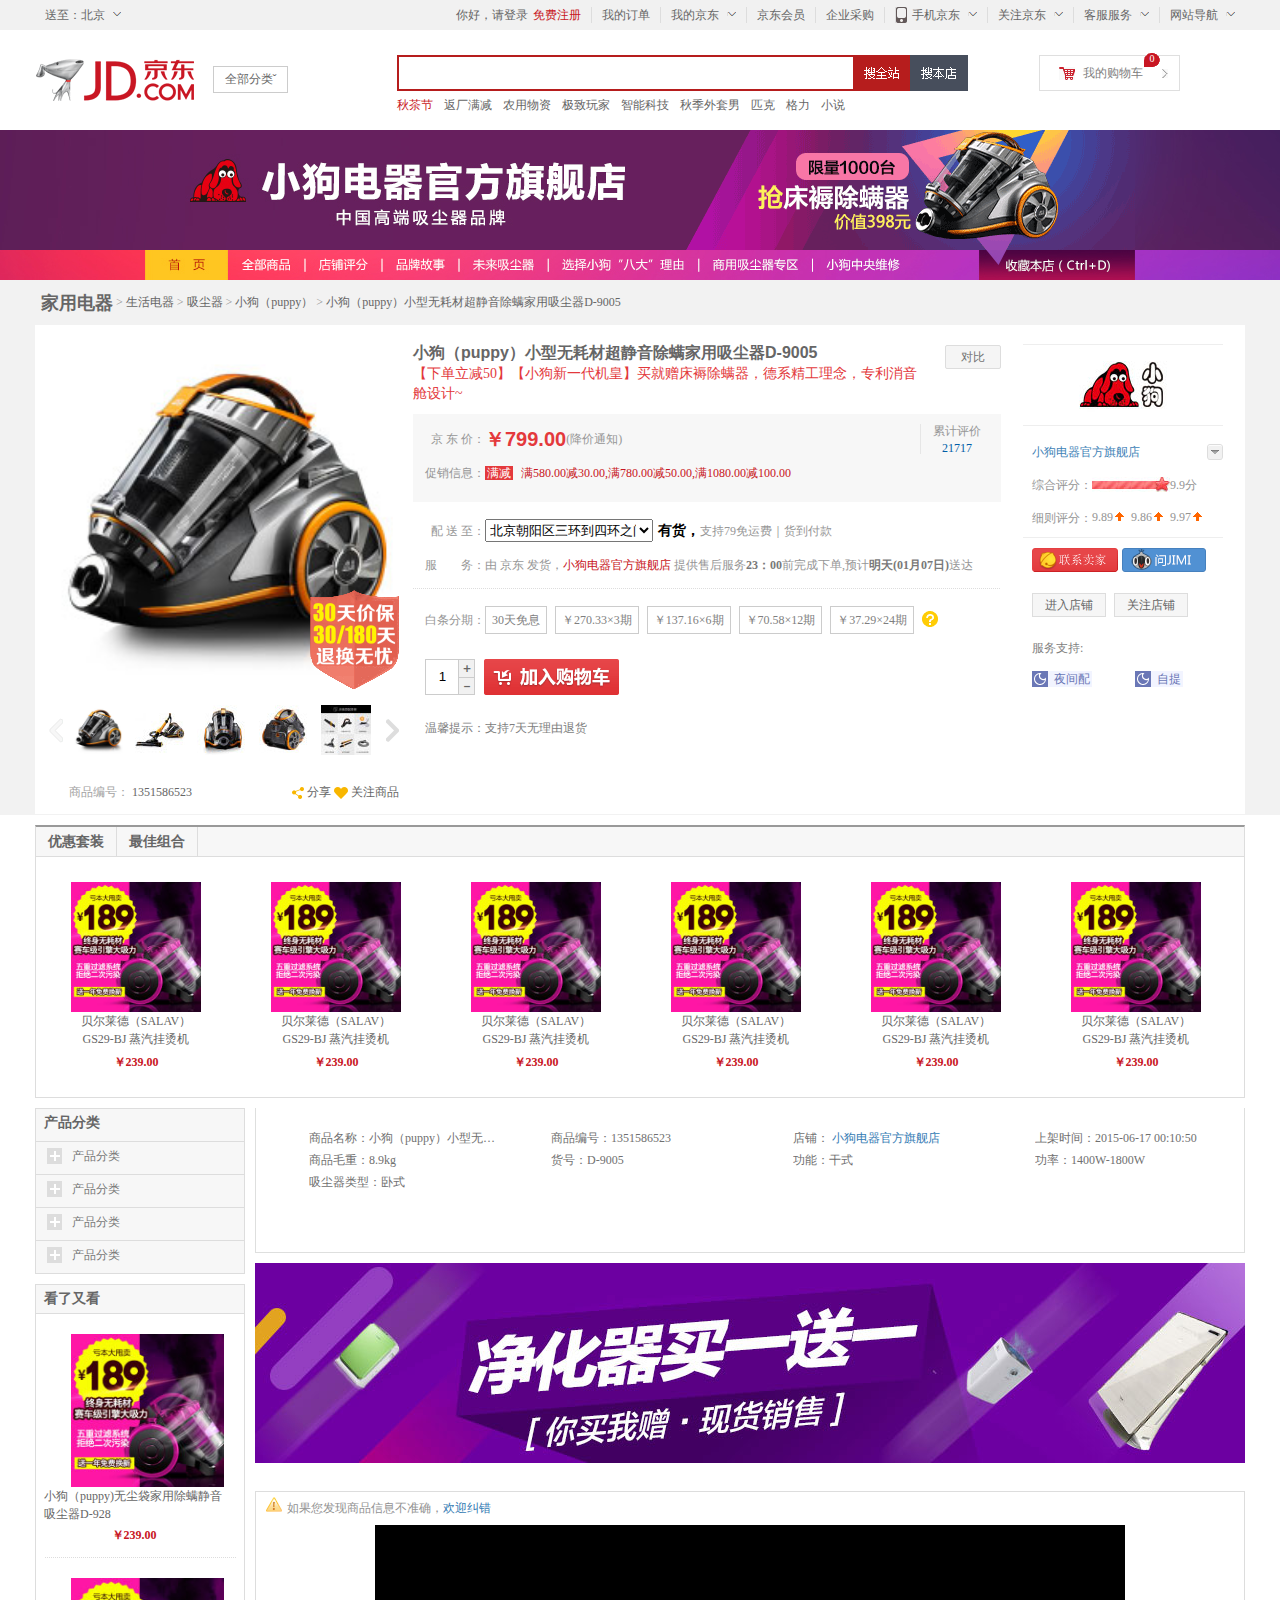
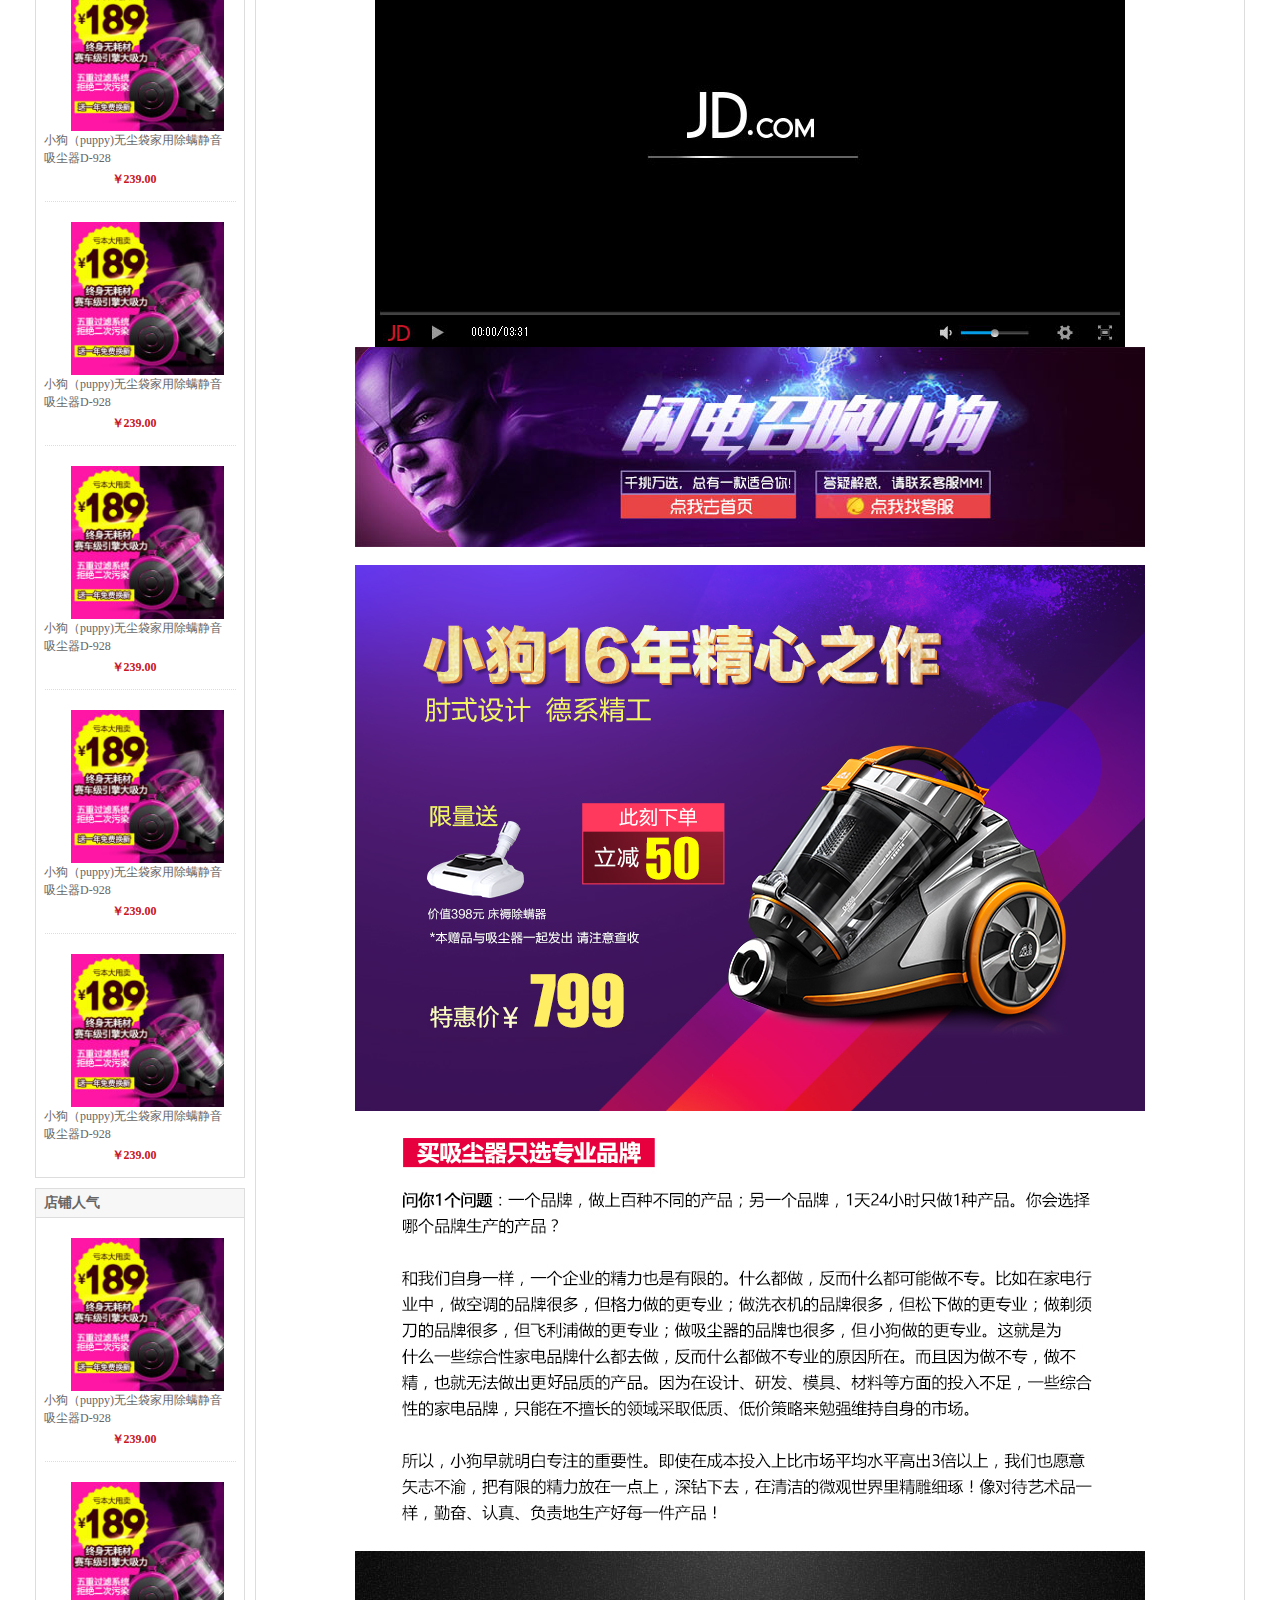
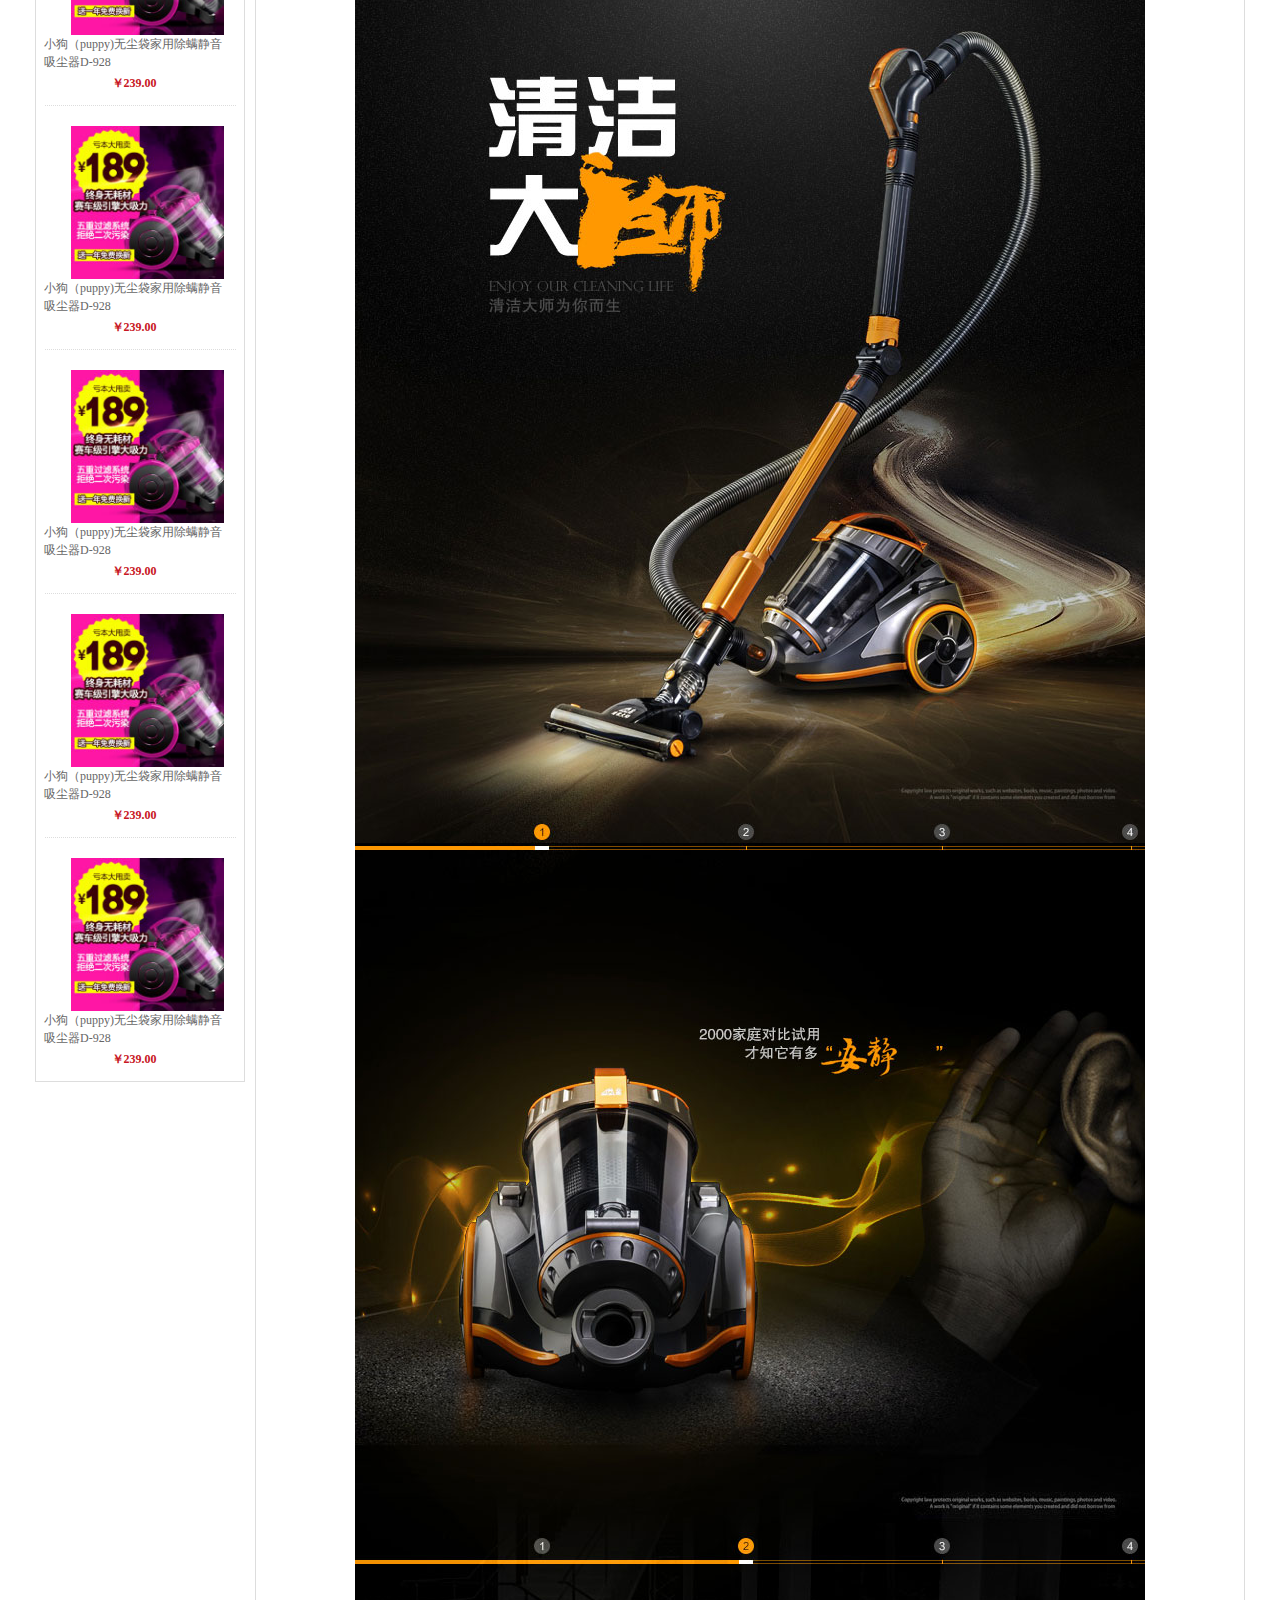
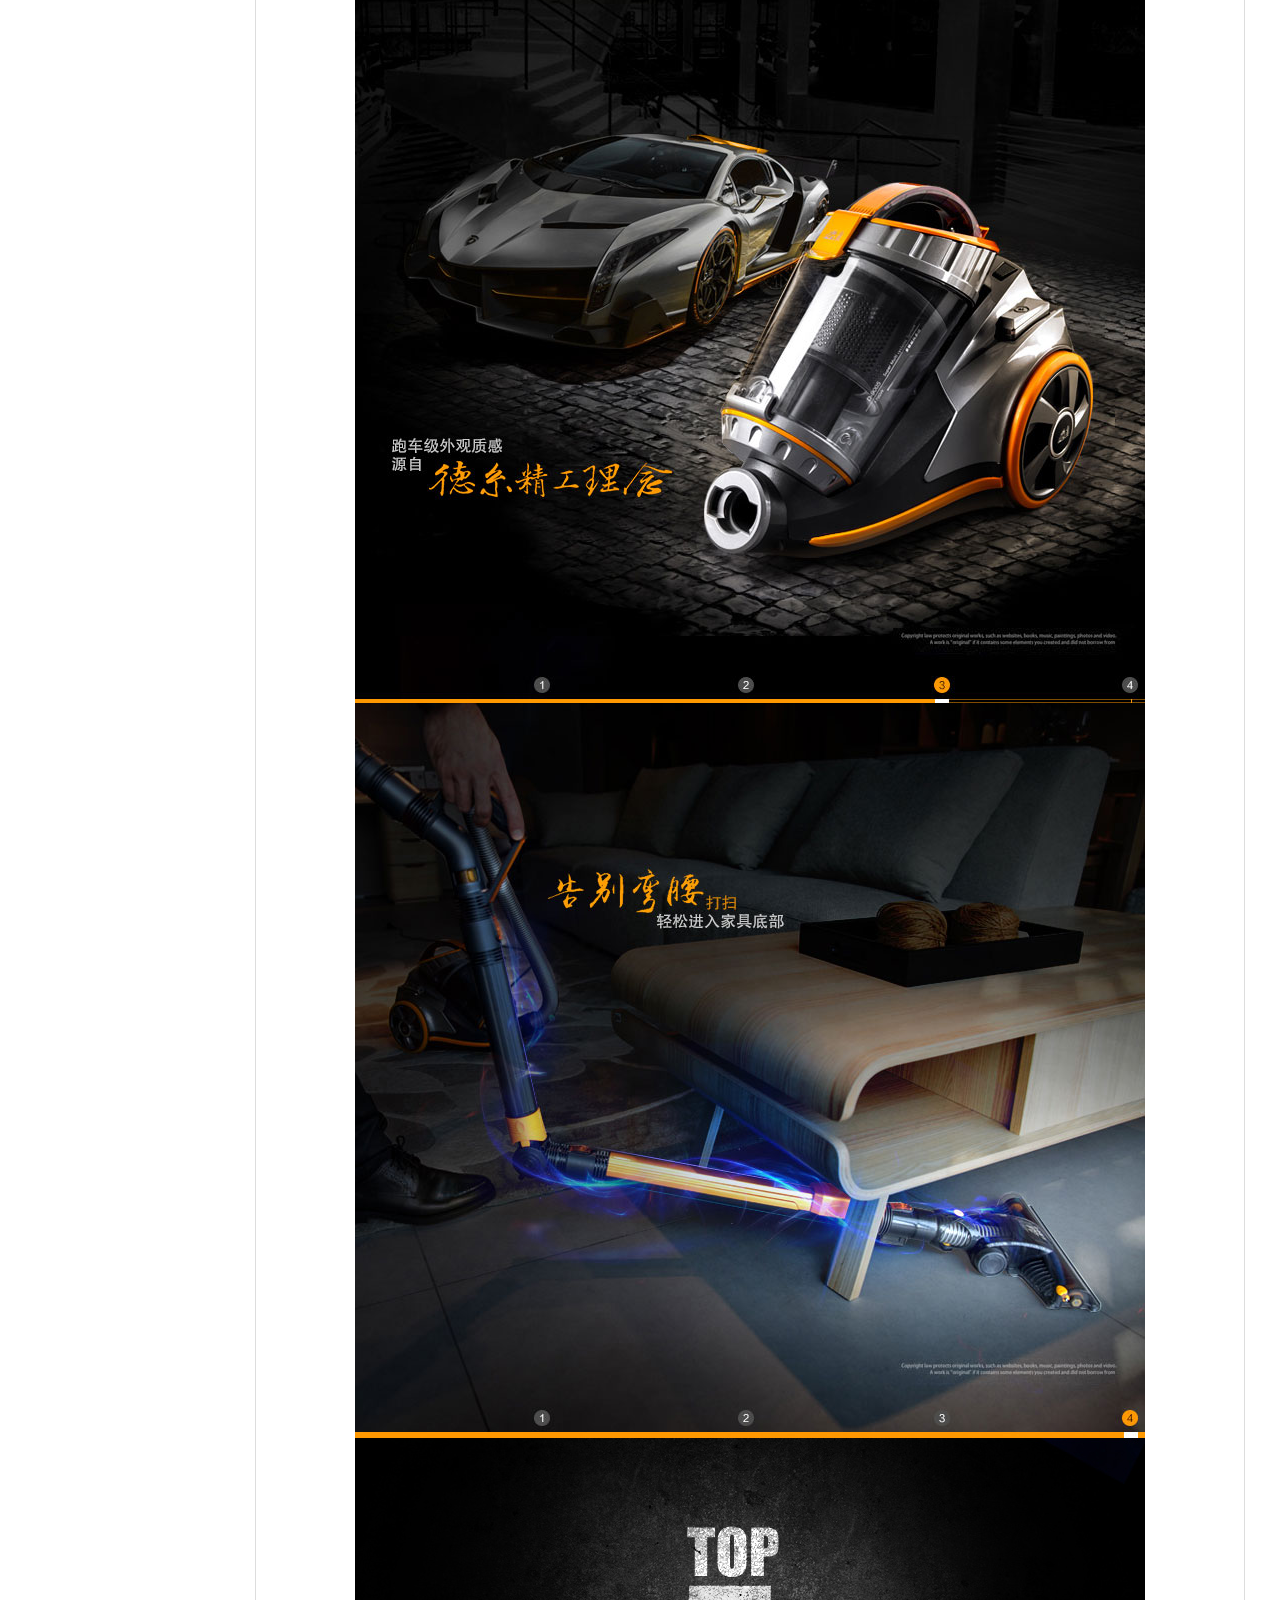
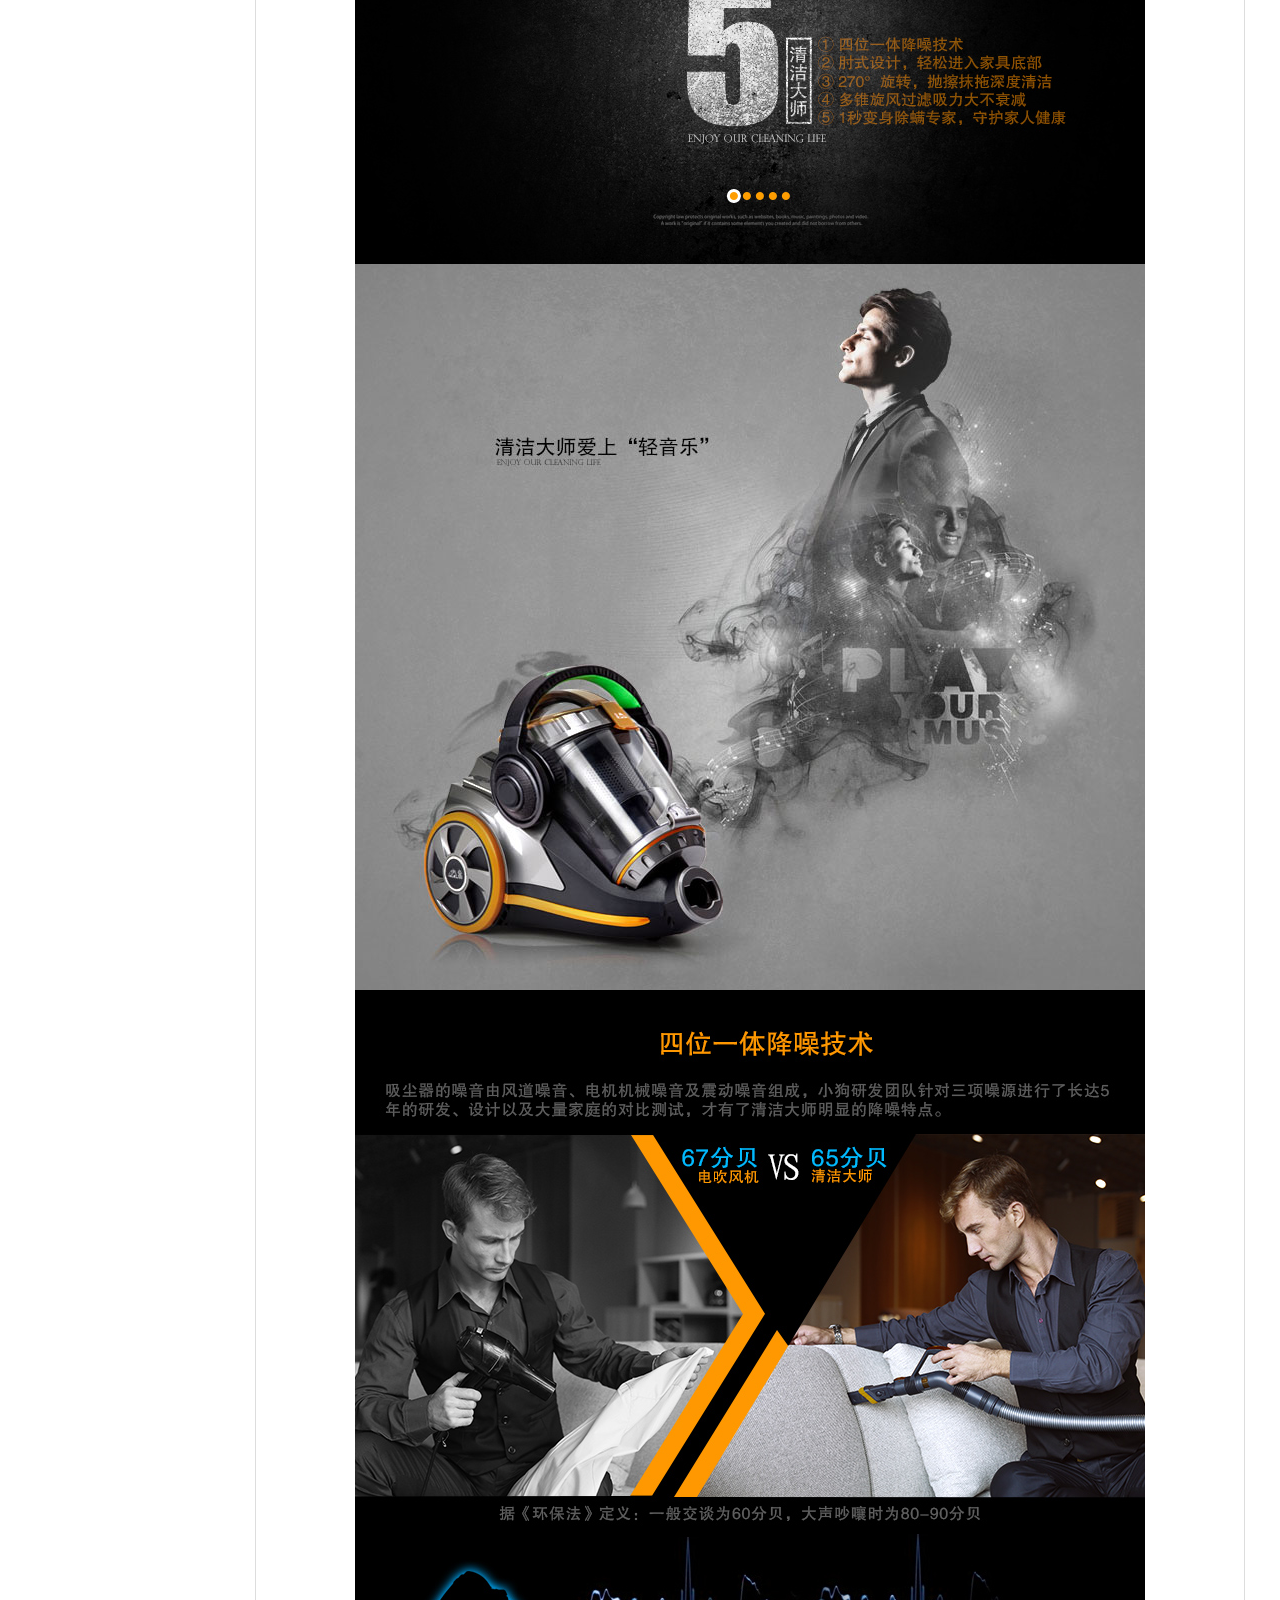
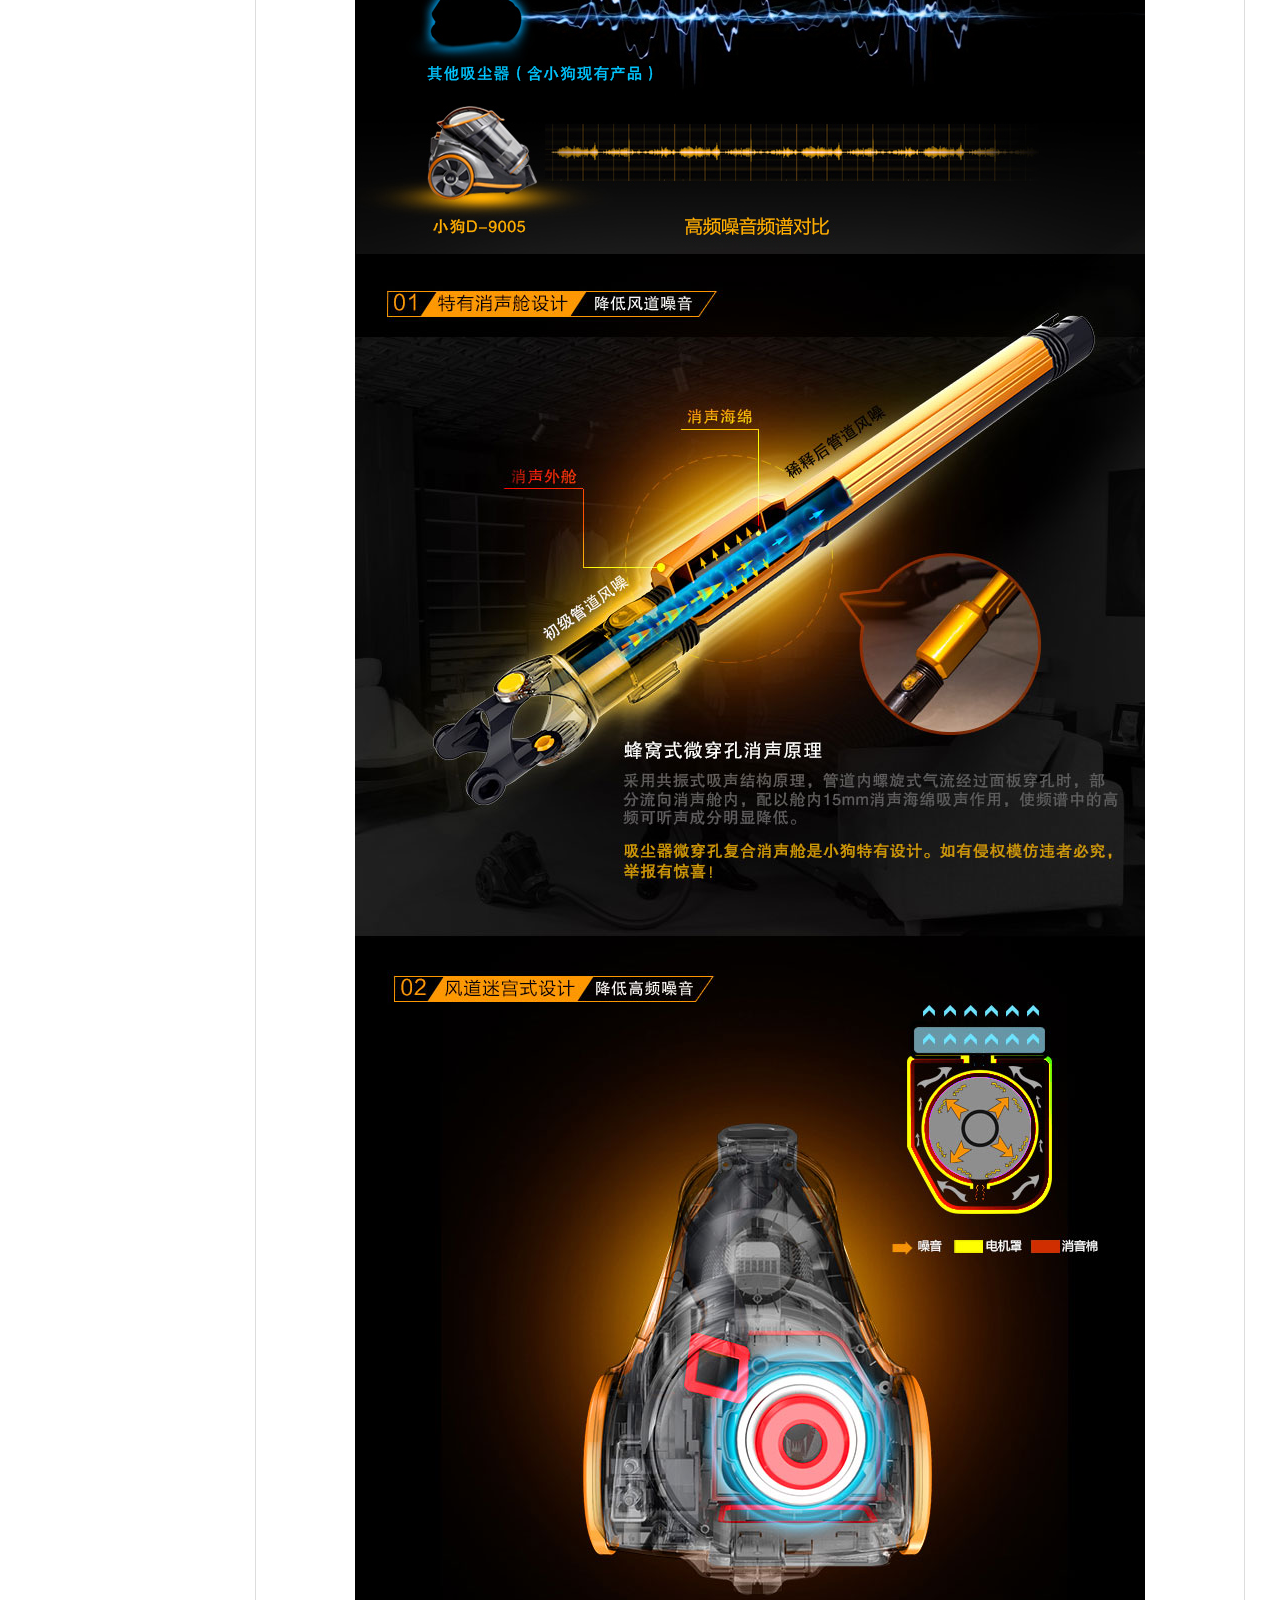
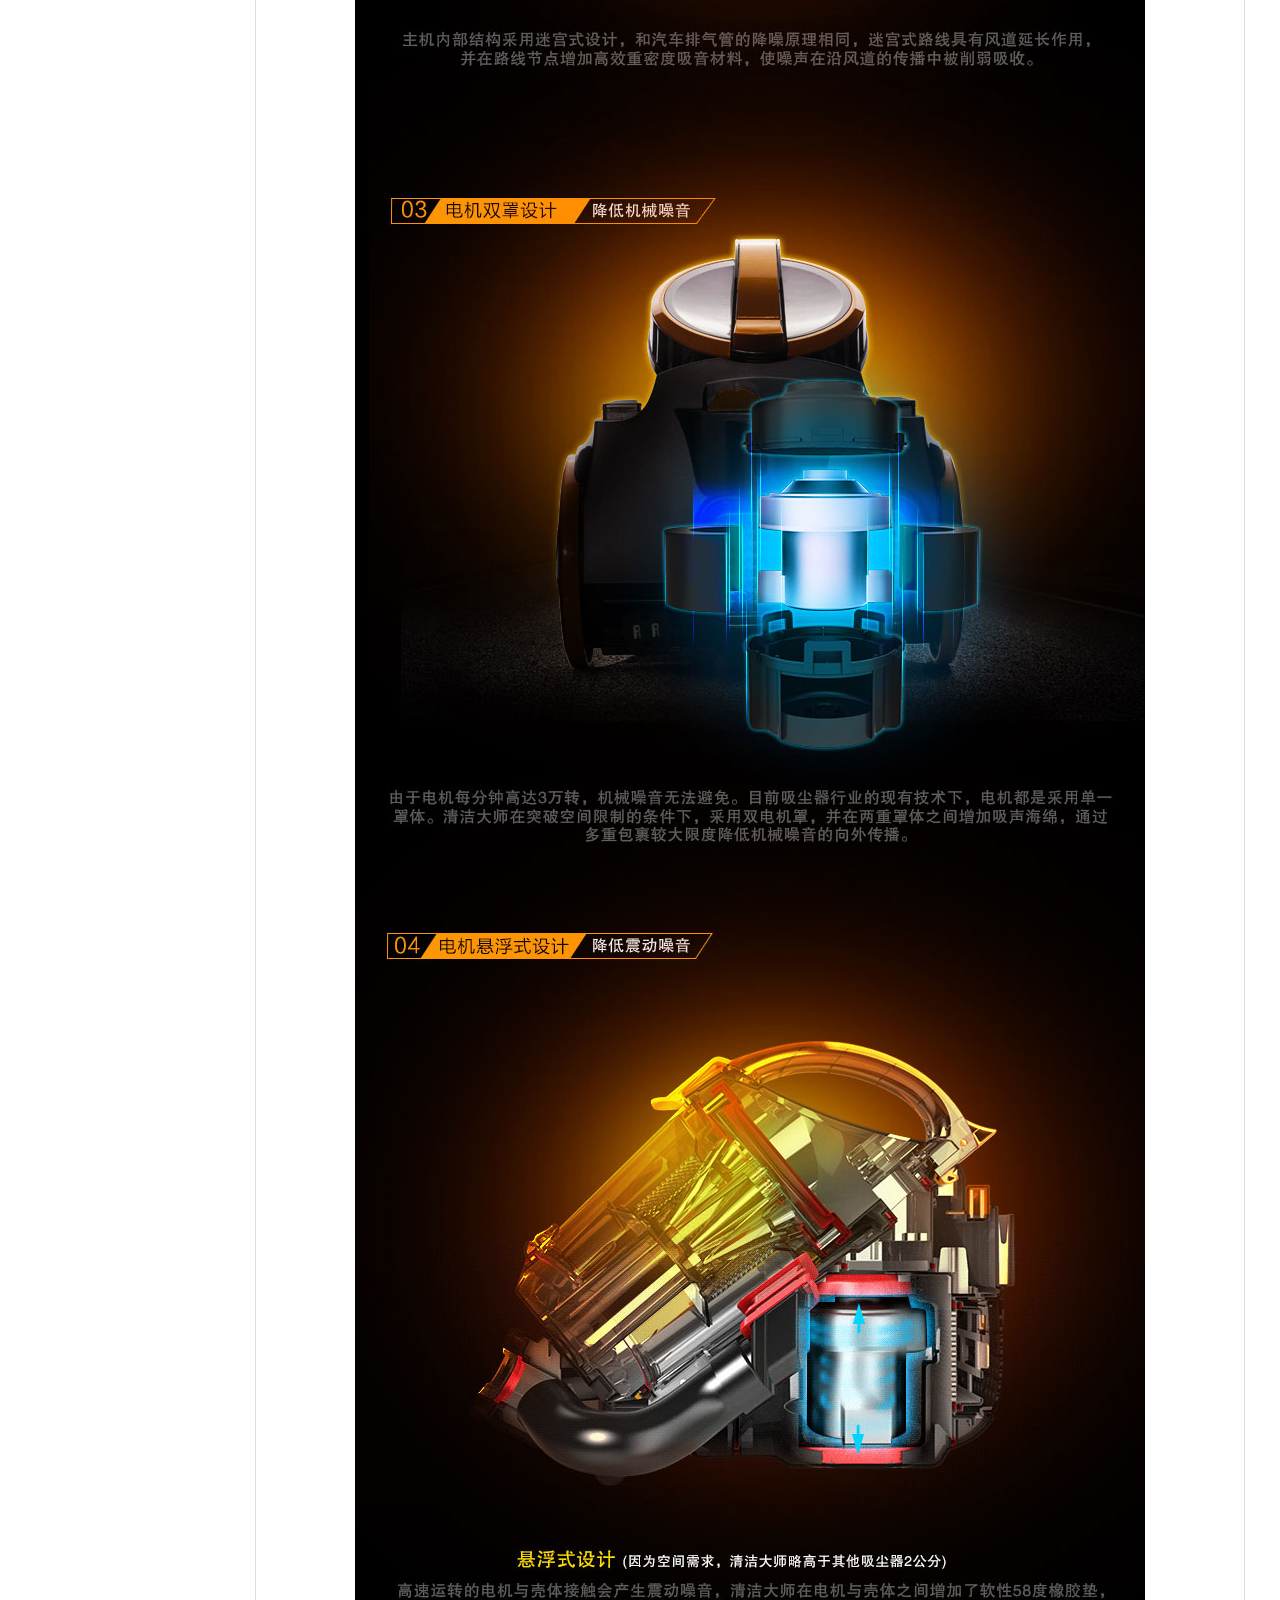
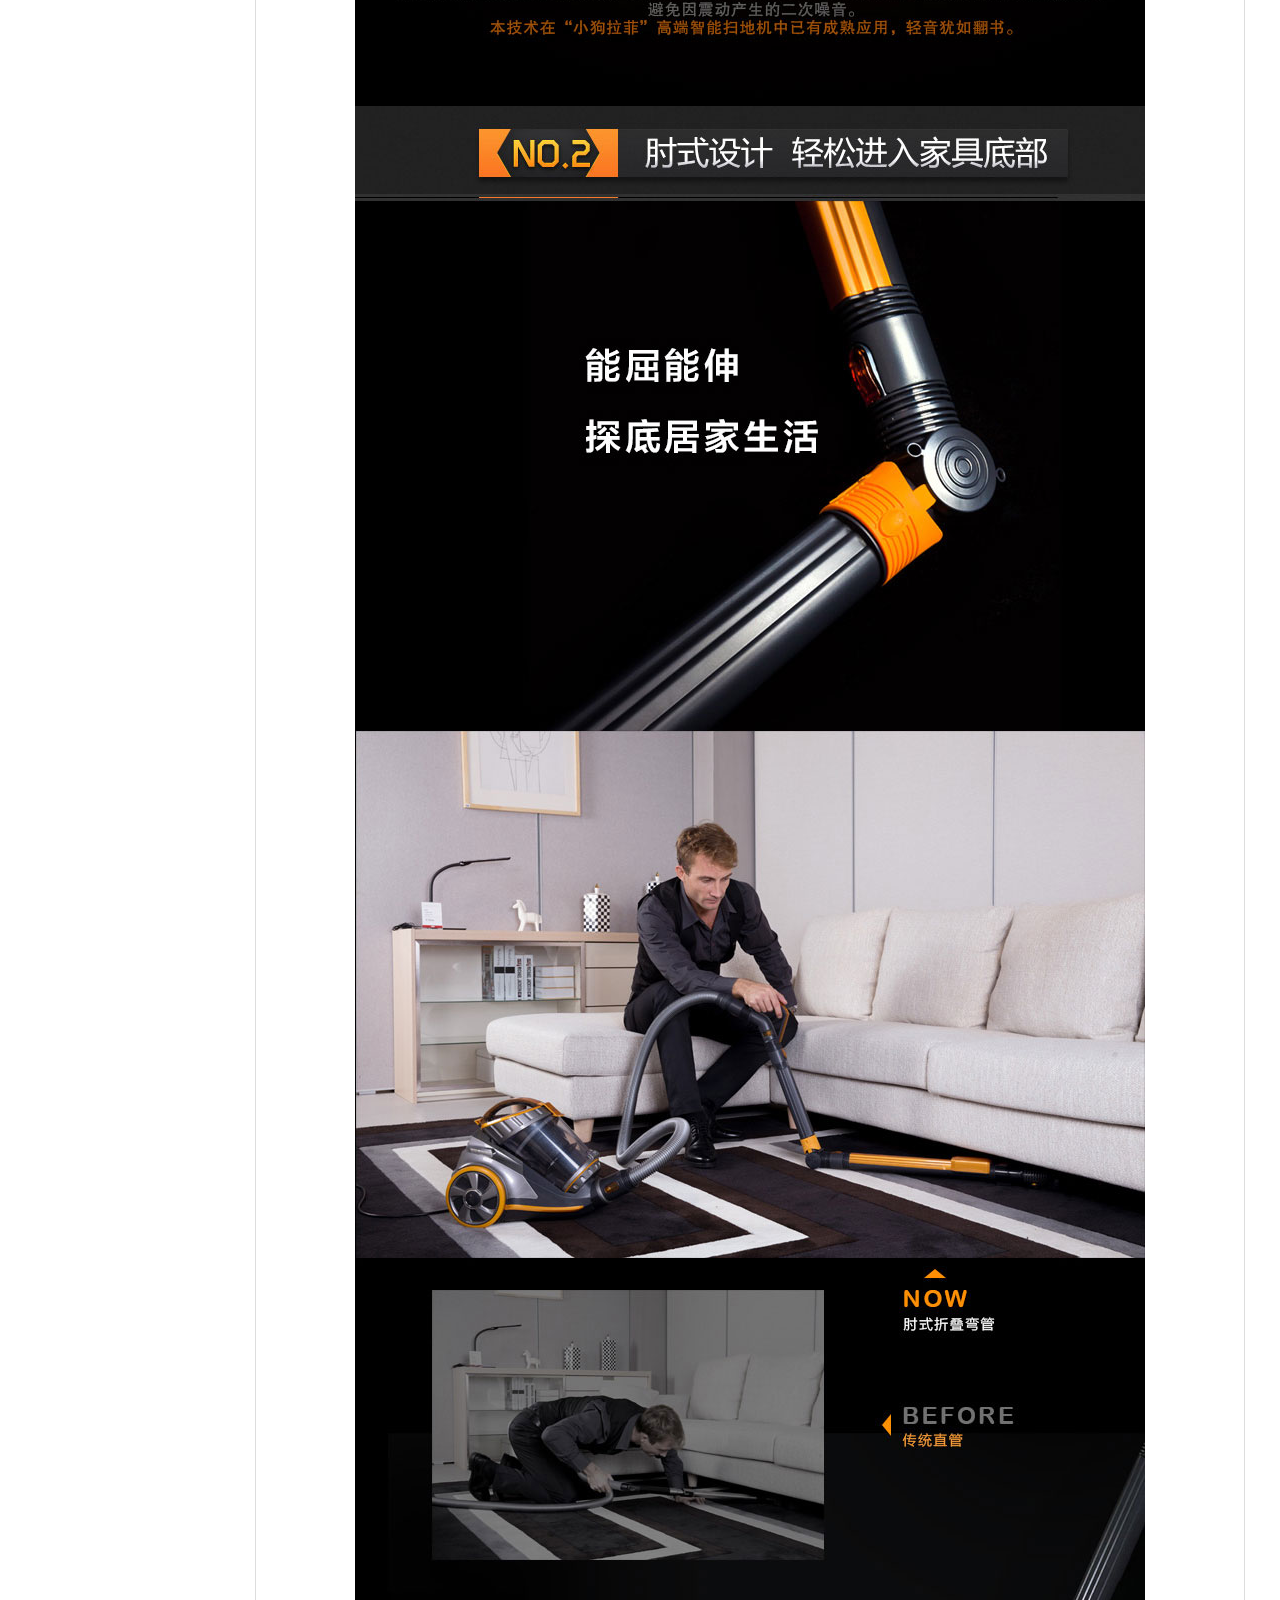
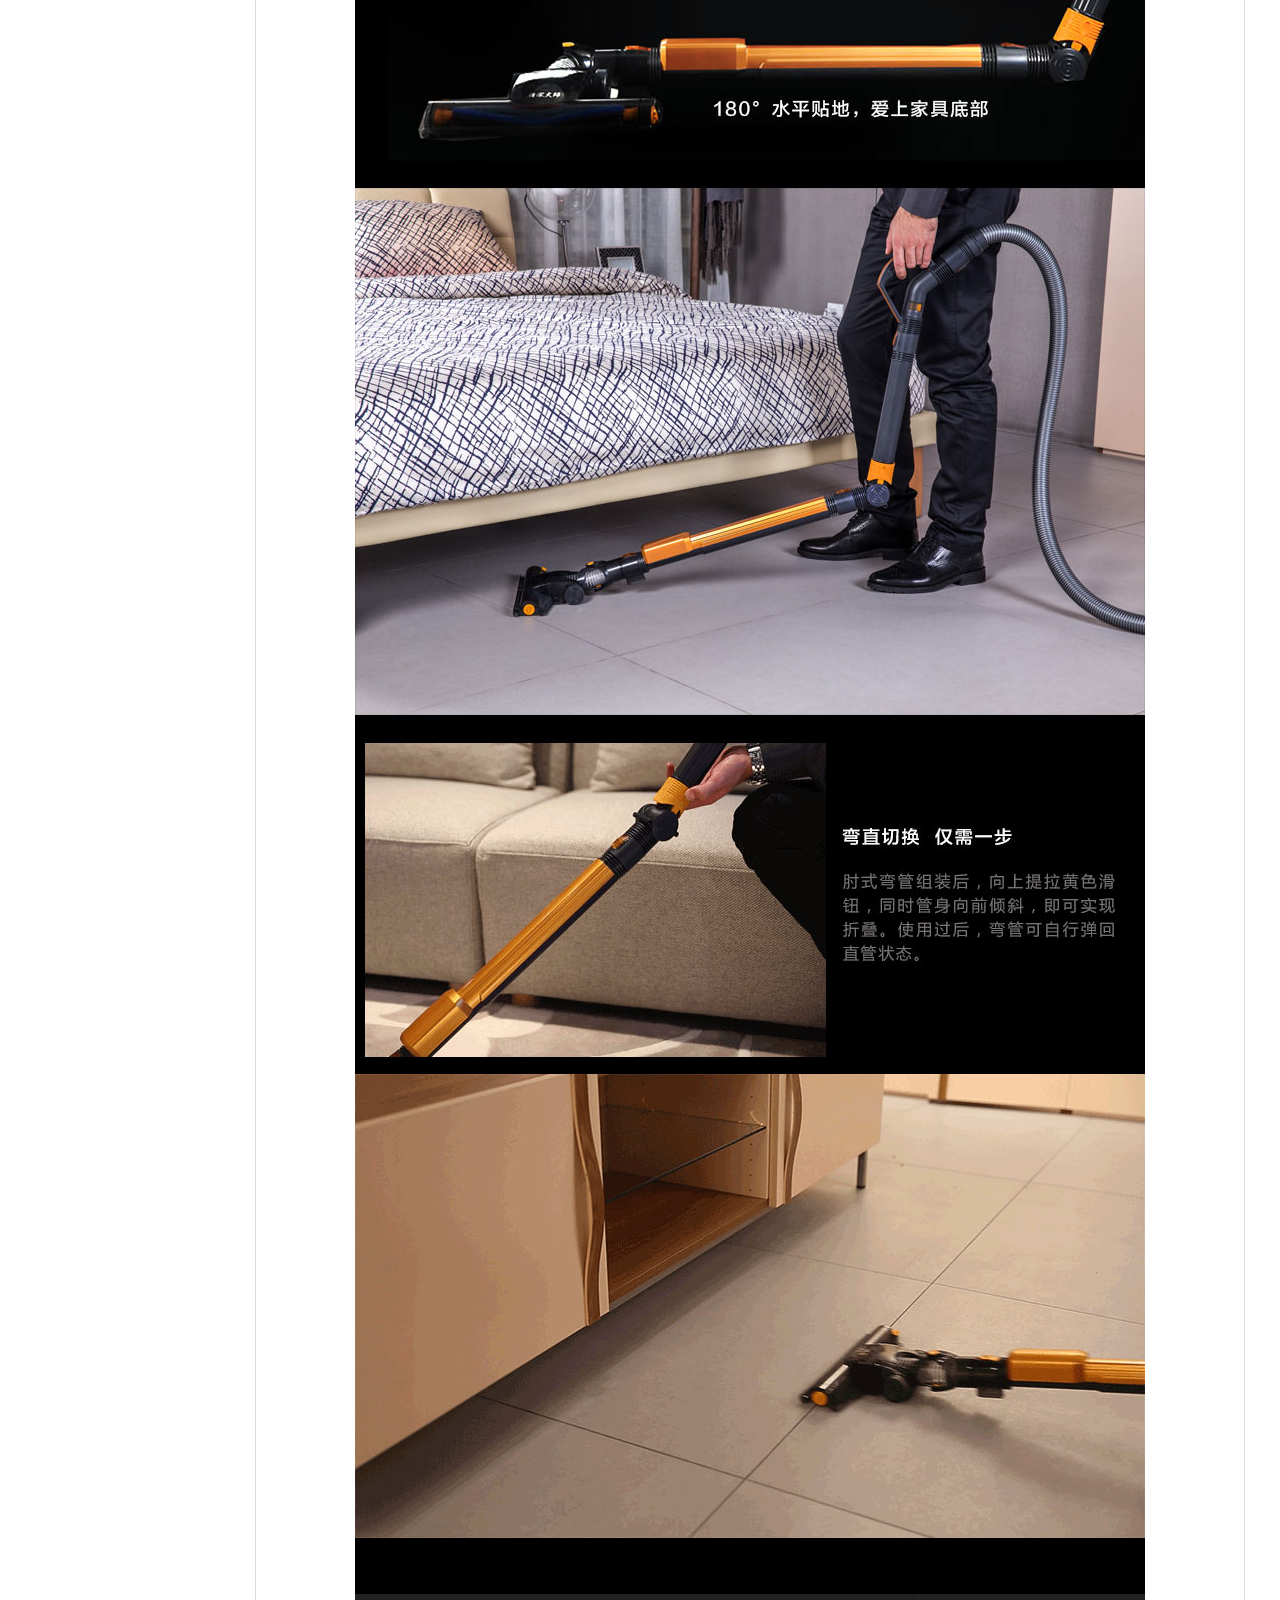
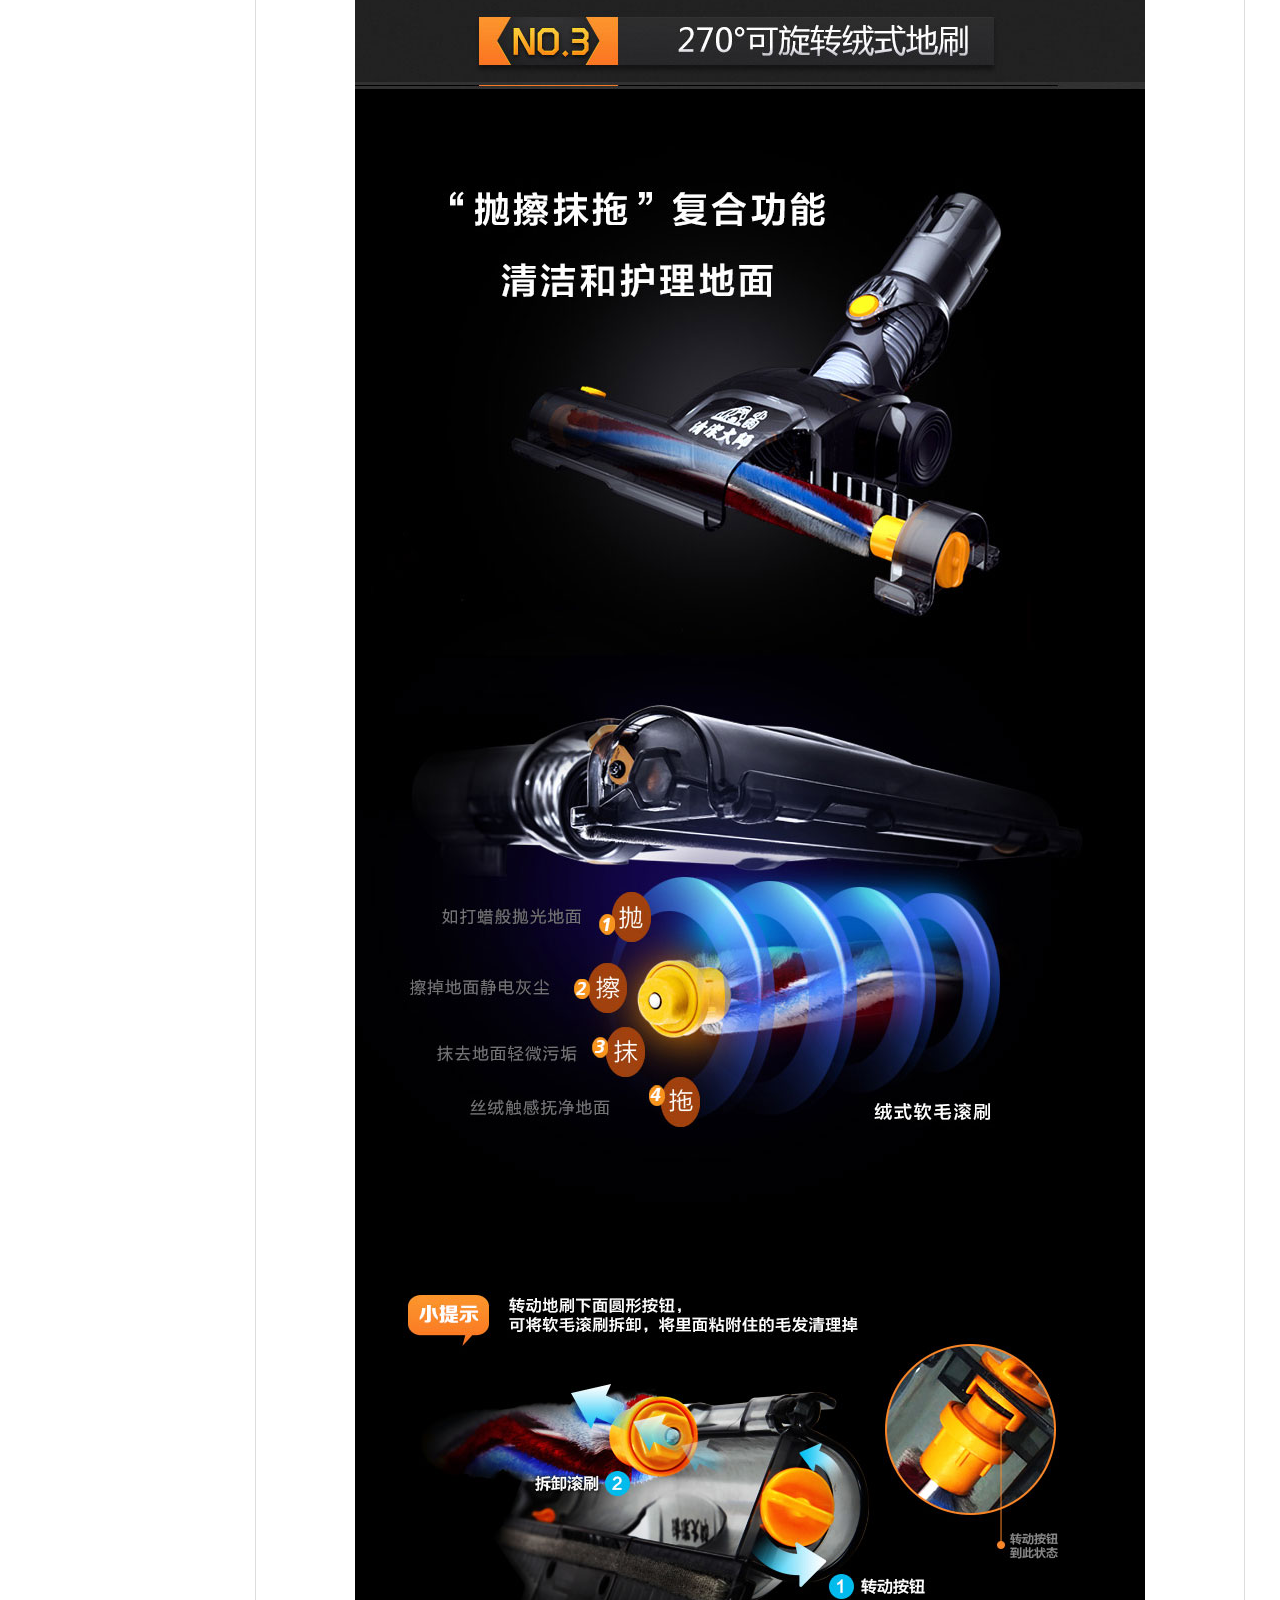
<file: jd-pc/html/content.html>
<!DOCTYPE html>
<html>
	<head>
		<meta charset="UTF-8">
		<title></title>
		<link rel="stylesheet" href="../css/reset.css" />
		<link rel="stylesheet" href="../css/global.css" />
		<link rel="stylesheet" href="../css/content.css" />
		<link rel="stylesheet" href="../css/public.css" />
		<!--[if lt IE 8]>
		<link rel="stylesheet" href="../css/fixIE.css" />
		<![endif]-->
		<script src="../js/DD_belatedPNG_0.0.8a.js"></script>
		<script>
			DD_belatedPNG.fix(".bg");
		</script>
		<script src="../js/html5shiv.js"></script>
		<!--[if IE 6]>
		<style>
		body {behavior: url("../css/csshover.htc");}
		</style>
		<![endif]-->
	</head>
	<body>
	<!--头部结构-->
		<header class="head">
			<div class="head_box clearfix">
				<div class="head_left fl">
					<span class="fl">送至：</span>
					<a href="#" class="fl">北京</a>
					<a href="#" class="head_down bg fl"></a>
				</div>
				<div class="head_right fr">
					<span class="fl">你好，请登录</span>
					<span>
						<a href="#" class="text_color fl">免费注册</a>
					</span>
					<span>
						<a href="#" class="fl">我的订单</a>
					</span>
					<span>
						<a href="#" class="fl">我的京东</a>
						<a href="#" class="head_down bg fl"></a>
					</span>
					<span>
						<a href="#" class="fl">京东会员</a>
					</span>
					<span>
						<a href="#" class="fl head_bor">企业采购</a>
					</span>
					<span>
						<a href="#" class="fl bg head_phone"></a>
						<a href="#" class="fl phone_text">手机京东</a>
						<a href="#" class="head_down bg fl"></a>
					</span>
					<span>
						<a href="#" class="fl">关注京东</a>
						<a href="#" class="head_down bg fl"></a>
					</span>
					<span>
						<a href="#" class="fl">客服服务</a>
						<a href="#" class="head_down bg fl"></a>
					</span>
					<span>
						<a href="#" class="fl">网站导航</a>
						<a href="#" class="head_down bg fl"></a>
					</span>	
				</div>
			</div>
		</header>
	<!--LOGE部分结构-->
		<div class="logo_content clearfix">
			<h1 class="logo_pic fl">
				<a href="#" class="logo_link bg fl">京东logo</a>
				<a href="#" class="logo_text fl">全部分类ˇ</a>
			</h1>
			<form class="se_box fl">
				<input type="text" class="search fl"/>
				<a href="#" class="se_but1 bg"></a>
				<a href="#" class="se_but2 bg fl"></a>
			</form>
			<div class="sho_cart fr">
				<a href="#" class="bg cart_pic"></a>
				<a href="#" class="cart_text">我的购物车</a>
				<a href="#" class="bg bottom_arr"></a>
				<a href="#" class="bg balloon">0</a>
			</div>
			<div class="search_nav fl">
				<a href="#" class="fl style_red">秋茶节</a>
				<a href="#" class="fl">返厂满减</a>
				<a href="#" class="fl">农用物资</a>
				<a href="#" class="fl">极致玩家</a>
				<a href="#" class="fl">智能科技</a>
				<a href="#" class="fl">秋季外套男</a>
				<a href="#" class="fl">匹克</a>
				<a href="#" class="fl">格力</a>
				<a href="#" class="fl">小说</a>
			</div>
		</div>
	<!--店铺头部LOGO-->
		<div class="shop_logo clearfix">
			<div class="pic_div">
				<img src="../img/search_img/pic10.jpg" class="fl">
				<a href="#" class="fl">	
					<img src="../img/search_img/pic13.gif" >
				</a>
				<div class="shop_logo_link">
					<img src="../img/search_img/pic11.jpg"/>
					<div class="head_link">
						<a href="#" class="link1"></a>
						<a href="#" class="link1"></a>
						<a href="#" class="link1"></a>
						<a href="#" class="link1"></a>
						<a href="#" class="link2"></a>
						<a href="#" class="link3"></a>
						<a href="#" class="link4"></a>
						<a href="#" class="link5"></a>
				</div>
				</div>
			</div>
		</div>
	<!--商品填写购买信息部分-->
		<div class="content_head">
			<div class="content_head1">
				<a href="#" class="text_size">家用电器</a>
				<span>></span>
				<a href="#">生活电器</a>
				<span>></span>
				<a href="#">吸尘器</a>
				<span>></span>
				<a href="#">小狗（puppy）</a>
				<span>></span>
				<a href="#">小狗（puppy）小型无耗材超静音除螨家用吸尘器D-9005</a>
			</div>
			<div class="content_head2 clearfix">
				<div class="comm_pic_div fl">
					<div class="comm_pic">
						<img src="../img/search_img/pic4.jpg" width="350" height="350" />
						<span class="bg"></span>
					</div>
					<div class="comm_thum">
						<a href="#" class="left_but bg fl"></a>
						<a href="#" class="comm_thum_pic fl">
							<img src="../img/search_img/pic4.jpg" width="50" height="50" />
						</a>
						<a href="#" class="comm_thum_pic fl">
							<img src="../img/search_img/pic13.jpg" width="50" height="50" />
						</a>
						<a href="#" class="comm_thum_pic fl">
							<img src="../img/search_img/pic14.jpg" width="50" height="50" />
						</a>
						<a href="#" class="comm_thum_pic fl">
							<img src="../img/search_img/pic15.jpg" width="50" height="50" />
						</a>
						<a href="#" class="comm_thum_pic fl">
							<img src="../img/search_img/pic16.jpg" width="50" height="50" />
						</a>
						<a href="#" class="right_but bg fr"></a>
					</div>
					<div class="comm_thum_text">
						<div class="fl">
							<span>商品编号：</span>
							<span class="text_color2">1351586523</span>
						</div>
						<div class="fr">
							<a href="#" class="but1 bg"></a>
							<a href="#">分享</a>
							<a href="#" class="but2 bg"></a>
							<a href="#">关注商品</a>
						</div>
					</div>
				</div>
		<!--购买信息选项-->
				<div class="comm_text_div fl">
					<div class="comm_text_head fl">
						<h2>小狗（puppy）小型无耗材超静音除螨家用吸尘器D-9005</h2>
						<p class="comm_text3">【下单立减50】【小狗新一代机皇】买就赠床褥除螨器，德系精工理念，专利消音舱设计~</p>
					</div>
					<a href="#" class="contrast fr">对比</a>
					<div class="comm_price_box fl">
				<!--商品价格内容-->
						<dl class="comm_price clearfix">
							<dt class="comm_price_dt fl">京 东 价：</dt>
							<dd class="comm_price_dd fl">
								<span class="text_s fl">￥799.00</span>
								<a href="#" class="text_link fl">(降价通知)</a>
								<div class="comm_price_eva fr">
									<span>累计评价</span>
									<p>21717</p>
								</div>
							</dd>
						</dl>
						<dl class="comm_price clearfix">
							<dt class="comm_price_dt fl">促销信息：</dt>
							<dd class="comm_price_dd fl">
								<span class="text_red fl">满减</span>
								<p class="style_red fl">满580.00减30.00,满780.00减50.00,满1080.00减100.00</p>
							</dd>
						</dl>
					</div>
					<div class="comm_price_box2 fl">
				<!--商品价格第二内容-->
						<dl class="comm_price clearfix">
							<dt class="comm_price_dt fl">配 送 至：</dt>
							<dd class="comm_price_dd fl">
								<form class="fl">
									<select>
										<option>北京朝阳区三环到四环之间</option>
										<option>北京朝阳区三环到四环之间</option>
										<option>北京朝阳区三环到四环之间</option>
									</select>
								</form>
								<span class="comm_price_text1 fl">有货，</span>
								<span class="fl">支持79免运费｜货到付款</span>
							</dd>
						</dl>
						<dl class="comm_price clearfix">
							<dt class="comm_price_dt fl">服　　务：</dt>
							<dd class="comm_price_dd fl">
								<p class="fl">由 京东 发货，<a href="#" class="style_red">小狗电器官方旗舰店</a> 提供售后服务<span class="text_w text_color3">23：00</span>前完成下单,预计<span class="text_w text_color3">明天(01月07日)</span>送达</p>
							</dd>
						</dl>
					</div>
					
					<div class="comm_stages_box fl">
				<!--分期付款内容-->
						<dl class="comm_stages">
							<dt class="comm_stages_dt fl">白条分期：</dt>
							<dd class="comm_stages_dd fl">
								<a href="#" class="comm_stages_link fl">30天免息</a>
								<a href="#" class="comm_stages_link fl">￥270.33×3期</a>
								<a href="#" class="comm_stages_link fl">￥137.16×6期</a>
								<a href="#" class="comm_stages_link fl">￥70.58×12期</a>
								<a href="#" class="comm_stages_link fl">￥37.29×24期</a>
								<a href="#" class="comm_stages_ask bg fl"></a>
							</dd>
						</dl>
					</div>
					<div class="comm_qua_box fl">
				<!--购买、数量-->
						<form class="comm_qua fl">
							<input type="text" value="1" class="fl"/>
							<div class="but_ab">
								<a href="#" class="but_a">＋</a>
								<a href="#">－</a>
							</div>
						</form>
						<a href="#" class="gouwuche bg fr"></a>
					</div>
					<p class="ts_text fl">温馨提示：支持7天无理由退货</p>
				</div>
				<div class="merc_div fl">
					<!--商家信息部分-->
					<div class="merc_logo">
						<img src="../img/search_img/pic19.jpg" />
					</div>
					<div class="merc_name clearfix">
						<a href="#" class="text_color4 fl">小狗电器官方旗舰店</a>
						<a href="#" class="but_bottom fr bg"></a>
						<dl class="fl">
							<dt class="fl">综合评分：</dt>
							<dd class="fl">
								<img src="../img/search_img/pic3.jpg"/>
								<span>9.9分</span>
							</dd>
						</dl>
						<dl class="fl">
							<dt class="fl">细则评分：</dt>
							<dd class="fl">
								<span class="merc_min">9.89<s class="bg"></s></span>
								<span class="merc_min">9.86<s class="bg"></s></span>
								<span class="merc_min">9.97<s class="bg"></s></span>
							</dd>
						</dl>
					</div>
					<div class="merc_consult fl">
						<a href="#" class="merc_consult_but1 bg fl"></a>
						<a href="#" class="merc_consult_but2 bg fr"></a>
					</div>
					<div class="merc_att fl">
						<a href="#" class="fl">进入店铺</a>
						<a href="#" class="fr">关注店铺</a>
					</div>
					<dl class="merc_serve fl">
						<dt>服务支持:</dt>
						<dd class="clearfix">
							<span class="fl">
								<a href="#" class="merc_serve_but1 bg fl"></a>
								<a href="#" class="merc_serve_text fl">夜间配</a>
							</span>
							<span class="fr">
								<a href="#" class="merc_serve_but1 bg fl"></a>
								<a href="#" class="merc_serve_text fl">自提</a>
							</span>
						</dd>
					</dl>
				</div>
			</div>
		</div>
		<section class="content_box clearfix">
			<!--商品总内容-->
			<!--优惠组合部分-->
			<div class="content_youhui">
				<header class="content_youhui_head clearfix">
					<a href="#" class="youhui_head_link1 fl">优惠套装</a>
					<a href="#" class="youhui_head_link2 fl">最佳组合</a>
				</header>
				<ul class="content_youhui_ul">
					<li class="content_youhui_li fl">
						<a href="#">
							<img src="../img/search_img/pic1.jpg" width="130" height="130">
						</a>
						<a href="#" class="content_youhui_text">贝尔莱德（SALAV） GS29-BJ 蒸汽挂烫机</a>
						<span class="style_red">￥239.00</span>	
					</li>
					<li class="content_youhui_li fl">
						<a href="#">
							<img src="../img/search_img/pic1.jpg" width="130" height="130">
						</a>
						<a href="#" class="content_youhui_text">贝尔莱德（SALAV） GS29-BJ 蒸汽挂烫机</a>
						<span class="style_red">￥239.00</span>	
					</li>
					<li class="content_youhui_li fl">
						<a href="#">
							<img src="../img/search_img/pic1.jpg" width="130" height="130">
						</a>
						<a href="#" class="content_youhui_text">贝尔莱德（SALAV） GS29-BJ 蒸汽挂烫机</a>
						<span class="style_red">￥239.00</span>	
					</li>
					<li class="content_youhui_li fl">
						<a href="#">
							<img src="../img/search_img/pic1.jpg" width="130" height="130">
						</a>
						<a href="#" class="content_youhui_text">贝尔莱德（SALAV） GS29-BJ 蒸汽挂烫机</a>
						<span class="style_red">￥239.00</span>	
					</li>
					<li class="content_youhui_li fl">
						<a href="#">
							<img src="../img/search_img/pic1.jpg" width="130" height="130">
						</a>
						<a href="#" class="content_youhui_text">贝尔莱德（SALAV） GS29-BJ 蒸汽挂烫机</a>
						<span class="style_red">￥239.00</span>	
					</li>
					<li class="content_youhui_li margin_r fl">
						<a href="#">
							<img src="../img/search_img/pic1.jpg" width="130" height="130">
						</a>
						<a href="#" class="content_youhui_text">贝尔莱德（SALAV） GS29-BJ 蒸汽挂烫机</a>
						<span class="style_red">￥239.00</span>	
					</li>
				</ul>
			</div>
			<div class="left_box fl">
				<!--左边内容-->
				<div class="left_fenlei">
					<a href="#" class="left_link">
						<span class="left_link_text2 fl">产品分类</span>
					</a>
					<a href="#" class="left_link">
						<s class="left_link_but bg fl"></s>
						<span class="left_link_text1 fl">产品分类</span>
					</a>
					<a href="#" class="left_link">
						<s class="left_link_but bg fl"></s>
						<span class="left_link_text1 fl">产品分类</span>
					</a>
					<a href="#" class="left_link">
						<s class="left_link_but bg fl"></s>
						<span class="left_link_text1 fl">产品分类</span>
					</a>
					<a href="#" class="left_link">
						<s class="left_link_but bg fl"></s>
						<span class="left_link_text1 fl">产品分类</span>
					</a>
				</div>
				<div class="left_look">
			<!--看了又看部分-->
					<header class="left_look_head">看了又看</header>
					<ul class="left_look_ul">
						<li class="left_look_li clearfix">
							<img src="../img/search_img/pic1.jpg" width="153" height="153" class="fr"/>
							<a href="#" class="left_look_text fl">小狗（puppy)无尘袋家用除螨静音吸尘器D-928</a>
							<span class="style_red">￥239.00</span>
						</li>
						<p></p>
						<li class="left_look_li clearfix">
							<img src="../img/search_img/pic1.jpg" width="153" height="153" class="fr"/>
							<a href="#" class="left_look_text fl">小狗（puppy)无尘袋家用除螨静音吸尘器D-928</a>
							<span class="style_red">￥239.00</span>
						</li>
						<p></p>
						<li class="left_look_li clearfix">
							<img src="../img/search_img/pic1.jpg" width="153" height="153" class="fr"/>
							<a href="#" class="left_look_text fl">小狗（puppy)无尘袋家用除螨静音吸尘器D-928</a>
							<span class="style_red">￥239.00</span>
						</li>
						<p></p>
						<li class="left_look_li clearfix">
							<img src="../img/search_img/pic1.jpg" width="153" height="153" class="fr"/>
							<a href="#" class="left_look_text fl">小狗（puppy)无尘袋家用除螨静音吸尘器D-928</a>
							<span class="style_red">￥239.00</span>
						</li>
						<p></p>
						<li class="left_look_li clearfix">
							<img src="../img/search_img/pic1.jpg" width="153" height="153" class="fr"/>
							<a href="#" class="left_look_text fl">小狗（puppy)无尘袋家用除螨静音吸尘器D-928</a>
							<span class="style_red">￥239.00</span>
						</li>
						<p></p>
						<li class="left_look_li clearfix">
							<img src="../img/search_img/pic1.jpg" width="153" height="153" class="fr"/>
							<a href="#" class="left_look_text fl">小狗（puppy)无尘袋家用除螨静音吸尘器D-928</a>
							<span class="style_red">￥239.00</span>
						</li>
					</ul>
				</div>
				<div class="left_look">
			<!--店铺人气-->
					<header class="left_look_head">店铺人气</header>
					<ul class="left_look_ul">
						<li class="left_look_li clearfix">
							<img src="../img/search_img/pic1.jpg" width="153" height="153" class="fr"/>
							<a href="#" class="left_look_text fl">小狗（puppy)无尘袋家用除螨静音吸尘器D-928</a>
							<span class="style_red">￥239.00</span>
						</li>
						<p></p>
						<li class="left_look_li clearfix">
							<img src="../img/search_img/pic1.jpg" width="153" height="153" class="fr"/>
							<a href="#" class="left_look_text fl">小狗（puppy)无尘袋家用除螨静音吸尘器D-928</a>
							<span class="style_red">￥239.00</span>
						</li>
						<p></p>
						<li class="left_look_li clearfix">
							<img src="../img/search_img/pic1.jpg" width="153" height="153" class="fr"/>
							<a href="#" class="left_look_text fl">小狗（puppy)无尘袋家用除螨静音吸尘器D-928</a>
							<span class="style_red">￥239.00</span>
						</li>
						<p></p>
						<li class="left_look_li clearfix">
							<img src="../img/search_img/pic1.jpg" width="153" height="153" class="fr"/>
							<a href="#" class="left_look_text fl">小狗（puppy)无尘袋家用除螨静音吸尘器D-928</a>
							<span class="style_red">￥239.00</span>
						</li>
						<p></p>
						<li class="left_look_li clearfix">
							<img src="../img/search_img/pic1.jpg" width="153" height="153" class="fr"/>
							<a href="#" class="left_look_text fl">小狗（puppy)无尘袋家用除螨静音吸尘器D-928</a>
							<span class="style_red">￥239.00</span>
						</li>
						<p></p>
						<li class="left_look_li clearfix">
							<img src="../img/search_img/pic1.jpg" width="153" height="153" class="fr"/>
							<a href="#" class="left_look_text fl">小狗（puppy)无尘袋家用除螨静音吸尘器D-928</a>
							<span class="style_red">￥239.00</span>
						</li>
					</ul>
				</div>
			</div>
			<div class="right_box fr">
		<!--右边部分-->
				<ul class="right_shuxing clearfix">
					<li class="right_shuxing_li fl">商品名称：小狗（puppy）小型无耗材超静音除螨家用吸尘器D-9005</li>
					<li class="right_shuxing_li fl">商品编号：1351586523</li>
					<li class="right_shuxing_li fl">店铺： <a href="#" class="text_color5">小狗电器官方旗舰店</a></li>
					<li class="right_shuxing_li fl">上架时间：2015-06-17 00:10:50</li>
					<li class="right_shuxing_li fl">商品毛重：8.9kg</li>
					<li class="right_shuxing_li fl">货号：D-9005</li>
					<li class="right_shuxing_li fl">功能：干式</li>
					<li class="right_shuxing_li fl">功率：1400W-1800W</li>
					<li class="right_shuxing_li fl">吸尘器类型：卧式</li>
				</ul>
			<!--内容图片部分-->
				<div class="right_content_pic">
					<a href="#">
						<img src="../img/search_img/pic22.jpg" />
					</a>
				</div>
				<div class="comm_content_pic">
					<header><s class="bg"></s>如果您发现商品信息不准确，<a href="#" class="text_color5">欢迎纠错</a></header>
					<div class="comm_pic1">
						<img src="../img/search_img/pic23.jpg">
					</div>
					<div class="comm_pic2">
						<a href="#">
							<img src="../img/search_img/pic24.jpg">
						</a>
					</div>
					<div class="comm_pic1">
						<img src="../img/search_img/pic25.jpg">
					</div>
					<div class="comm_pic1">
						<img src="../img/search_img/pic26.jpg">
					</div>
					<div class="comm_pic1">
						<img src="../img/search_img/pic27.jpg">
					</div>
					<div class="comm_pic1">
						<img src="../img/search_img/pic28.jpg">
					</div>
					<div class="comm_pic1">
						<img src="../img/search_img/pic29.jpg">
					</div>
					<div class="comm_pic1">
						<img src="../img/search_img/pic30.jpg">
					</div>
					<div class="comm_pic1">
						<img src="../img/search_img/pic31.jpg">
					</div>
					<div class="comm_pic1">
						<img src="../img/search_img/pic32.jpg">
					</div>
					<div class="comm_pic1">
						<img src="../img/search_img/pic33.jpg">
					</div>
					<div class="comm_pic1">
						<img src="../img/search_img/pic34.jpg">
					</div>
					<div class="comm_pic1">
						<img src="../img/search_img/pic35.jpg">
					</div>
					<div class="comm_pic1">
						<img src="../img/search_img/pic36.jpg">
					</div>
					<div class="comm_pic1">
						<img src="../img/search_img/pic37.jpg">
					</div>
				</div>
				<div class="right_comm_xuzhi">
					<p>服务承诺：</p>
					<span>
						京东平台卖家展示销售并由京东发货的商品，由平台卖家提供相应的售后服务。请您放心购买！
					</span>
					<span>
						注：因厂家会在没有任何提前通知的情况下更改产品包装、产地或者一些附件，本司不能确保客户收到的货物与商城图片、产地、附件说明完全一致。只能确保为原厂正货！并且保证与当时市场上同样主流新品一致。若本商城没有及时更新，请大家谅解！
					</span>
				</div>
				<div class="right_comm_xuzhi right_comm_xuzhi2">
					<p class="style_red">权利声明：</p>
					<span>
						京东平台卖家展示销售并由京东发货的商品，由平台卖家提供相应的售后服务。请您放心购买！
					</span>
					<span>
						<span class="text_bold">注：</span>因厂家会在没有任何提前通知的情况下更改产品包装、产地或者一些附件，本司不能确保客户收到的货物与商城图片、产地、附件说明完全一致。只能确保为原厂正货！并且保证与当时市场上同样主流新品一致。若本商城没有及时更新，请大家谅解！
					</span>
				</div>
				<div class="comm_pingjia fl">
			<!--商品评价-->
					<header class="comm_pingjia_head">商品评价</header>
					<div class="per fl">
						<div class="per_2 fl">
							<p class="per_1">99<span>%</span></p>
							<div class="good">好评度</div>
						</div>
						<div class="haoping fl">
							<span class="fl">好评（99%）</span>
							<s class="fr">
								<img src="../img/search_img/pic45.jpg"/>
							</s>
							<span class="fl">好评（99%）</span>
							<s class="fr">
								<img src="../img/search_img/pic45.jpg"/>
							</s>
							<span class="fl">好评（99%）</span>
							<s class="fr">
								<img src="../img/search_img/pic45.jpg"/>
							</s>
						</div>
					</div>
					<div class="yinxiang fl">
						<header class="yinxiang_head">买家印象：</header>
						<div class="label clearfix">
							<p class="fl">
								吸尘很干净<span class="text_color3">（2195）</span>
							</p>
							<p class="fl">
								吸尘很干净<span class="text_color3">（2195）</span>
							</p>
							<p class="fl">
								吸尘很干净<span class="text_color3">（2195）</span>
							</p>
							<p class="fl">
								吸尘很干净<span class="text_color3">（2195）</span>
							</p>
							<p class="fl">
								吸尘很干净<span class="text_color3">（2195）</span>
							</p>
							<p class="fl">
								吸尘很干净<span class="text_color3">（2195）</span>
							</p>
							<p class="fl">
								吸尘很干净<span class="text_color3">（2195）</span>
							</p>
						</div>
					</div>
					<div class="jingdou fl">
						<header>您可对已购商品进行评价</header>
						<a href="#">发评价拿京豆</a>
					</div>
				</div>
			</div>
			<div class="comm_love fl">
		<!--底部猜你喜欢-->
				<header class="comm_love_head">
					<h4 class="fl">根据浏览猜你喜欢</h4>
					<a href="#" class="comm_love_text fr">
						<s class="bg"></s>
						<span href="#">换一批</span>
					</a>
				</header>
				<ul class="comm_love_ul">
					<li class="comm_love_list fl">
						<img src="../img/search_img/pic44.jpg" />
						<span>￥299.00</span>
					</li>
					<li class="comm_love_list fl">
						<img src="../img/search_img/pic44.jpg" />
						<span>￥299.00</span>
					</li>
					<li class="comm_love_list fl">
						<img src="../img/search_img/pic44.jpg" />
						<span>￥299.00</span>
					</li>
					<li class="comm_love_list fl">
						<img src="../img/search_img/pic44.jpg" />
						<span>￥299.00</span>
					</li>
					<li class="comm_love_list fl">
						<img src="../img/search_img/pic44.jpg" />
						<span>￥299.00</span>
					</li>
					<li class="comm_love_list fl">
						<img src="../img/search_img/pic44.jpg" />
						<span>￥299.00</span>
					</li>
				</ul>
			</div>
			<div class="comm_love fl">
		<!--我的足迹-->
				<header class="comm_love_head">
					<h4 class="fl">猜你喜欢</h4>
					<a href="#" class="comm_love_text fr">
						<s class="bg"></s>
						<span href="#">换一批</span>
					</a>
				</header>
				<ul class="comm_love_ul">
					<li class="comm_love_list comm_love_list2 fl">
						<img src="../img/search_img/pic43.jpg" />
						<span>￥219.00</span>
					</li>
					<li class="comm_love_list comm_love_list2 fl">
						<img src="../img/search_img/pic43.jpg" />
						<span>￥219.00</span>
					</li>
				</ul>
			</div>
		</section>
<!--网页底部信息-->
		<div class="footer_pic">
				<span class="many bg">品类齐全 轻松购物</span>	
				<span class="fast bg">多仓直发 急速配送</span>
				<span class="good bg">正品行货 精致服务</span>
				<span class="province bg">天天低价 畅选无忧</span>
		</div>
		<div class="guide">
				<dl class="guide_dl fl">
					<dt class="guide_dt">购物指南</dt>
					<dd class="guide_dd">
						<a href="#">购物流程</a>
					</dd>
					<dd class="guide_dd">
						<a href="#">会员介绍</a>
					</dd>
					<dd class="guide_dd">
						<a href="#">生活旅行/团购</a>
					</dd>
					<dd class="guide_dd">
						<a href="#">常见问题</a>
					</dd>
					<dd class="guide_dd">
						<a href="#">大家电</a>
					</dd>
					<dd class="guide_dd">
						<a href="#">联系客服</a>
					</dd>
				</dl>
				<dl class="guide_dl fl">
					<dt class="guide_dt">配送方式</dt>
					<dd class="guide_dd">
						<a href="#">上门自提</a>
					</dd>
					<dd class="guide_dd">
						<a href="#">211限时达</a>
					</dd>
					<dd class="guide_dd">
						<a href="#">配送服务查询</a>
					</dd>
					<dd class="guide_dd">
						<a href="#">配送费收取标准</a>
					</dd>
					<dd class="guide_dd">
						<a href="#">海外配送</a>
					</dd>
				</dl>
				<dl class="guide_dl fl">
					<dt class="guide_dt">支付方式</dt>
					<dd class="guide_dd">
						<a href="#">货到付款</a>
					</dd>
					<dd class="guide_dd">
						<a href="#">在线支付</a>
					</dd>
					<dd class="guide_dd">
						<a href="#">分期付款</a>
					</dd>
					<dd class="guide_dd">
						<a href="#">邮局汇款</a>
					</dd>
					<dd class="guide_dd">
						<a href="#">公司转账</a>
					</dd>
				</dl>
				<dl class="guide_dl fl">
					<dt class="guide_dt">售后服务</dt>
					<dd class="guide_dd">
						<a href="#">售后政策</a>
					</dd>
					<dd class="guide_dd">
						<a href="#">价格保护</a>
					</dd>
					<dd class="guide_dd">
						<a href="#">退款说明</a>
					</dd>
					<dd class="guide_dd">
						<a href="#">返修/退换货</a>
					</dd>
					<dd class="guide_dd">
						<a href="#">取消订单</a>
					</dd>
				</dl>
				<dl class="guide_dl guide_dl2 fl">
					<dt class="guide_dt">特色服务</dt>
					<dd class="guide_dd">
						<a href="#">夺宝岛</a>
					</dd>
					<dd class="guide_dd">
						<a href="#">DIY装机</a>
					</dd>
					<dd class="guide_dd">
						<a href="#">延保服务</a>
					</dd>
					<dd class="guide_dd">
						<a href="#">京东E卡</a>
					</dd>
					<dd class="guide_dd">
						<a href="#">京东通信</a>
					</dd>
					<dd class="guide_dd">
						<a href="#">京东JD+</a>
					</dd>
				</dl>
				<div class="map bg fl">
					<span class="map_head">京东自营覆盖区县</span>
					<span class="map_text">京东已向全国2359个区县提供自营配送服务，支持货到付款、POS机刷卡和售后上门服务。</span>
					<a href="#">查看详情></a>
				</div>
		</div>
		<footer class="web_foot">
			<span class="text_1">
				<a href="#">关于我们</a>
				<s></s>
				<a href="#">联系我们</a>
				<s></s>
				<a href="#">商家入驻</a>
				<s></s>
				<a href="#">营销中心</a>
				<s></s>
				<a href="#">手机京东</a>
				<s></s>
				<a href="#">友情连接</a>
				<s></s>
				<a href="#">销售联盟</a>
				<s></s>
				<a href="#">京东社区</a>
				<s></s>
				<a href="#">京东公益</a>
				<s></s>
				<a href="#">English Site</a>
				<s></s>
				<a href="#">Contact Us</a>
			</span>
			<span class="text_2">
				<p>北京市公安局朝阳分局备案编号110105014669</p>
				<s></s>
				<p>京ICP证070359号</p>
				<s></s>
				<p>互联网药品信息服务资格证编号(京)-经营性-2014-0008</p>
				<s></s>
				<p>新出发京零 字第大120007号</p>
			</span>
			<span class="text_2">
				<p>音像制品经营许可证苏宿批005号</p>
				<s></s>
				<p>出版物经营许可证编号新出发(苏)批字第N-012号</p>
				<s></s>
				<p>互联网出版许可证编号新出网证(京)字150号</p>
			</span>
			<span class="text_2">
				<p>网络文化经营许可证京网文[2014]2148-348号  违法和不良信息举报电话：4006561155  Copyright © 2004-2015  京东JD.com 版权所有</p>
			</span>
			<span class="text_2">
				<p>京东旗下网站：<a href="#">360TOP</a> <a href="#">拍拍网</a> <a href="#">网银在线</a></p>
			</span>
			<div class="text_pic">
				<a href="#">
					<img src="../img/pic81.jpg">
				</a>
				<a href="#">
					<img src="../img/pic82.jpg">
				</a>
				<a href="#">
					<img src="../img/pic83.jpg">
				</a>
				<a href="#">
					<img src="../img/pic84.jpg">
				</a>
				<a href="#">
					<img src="../img/pic85.jpg">
				</a>
			</div>
		</footer>
	</body>
</html>
</file>
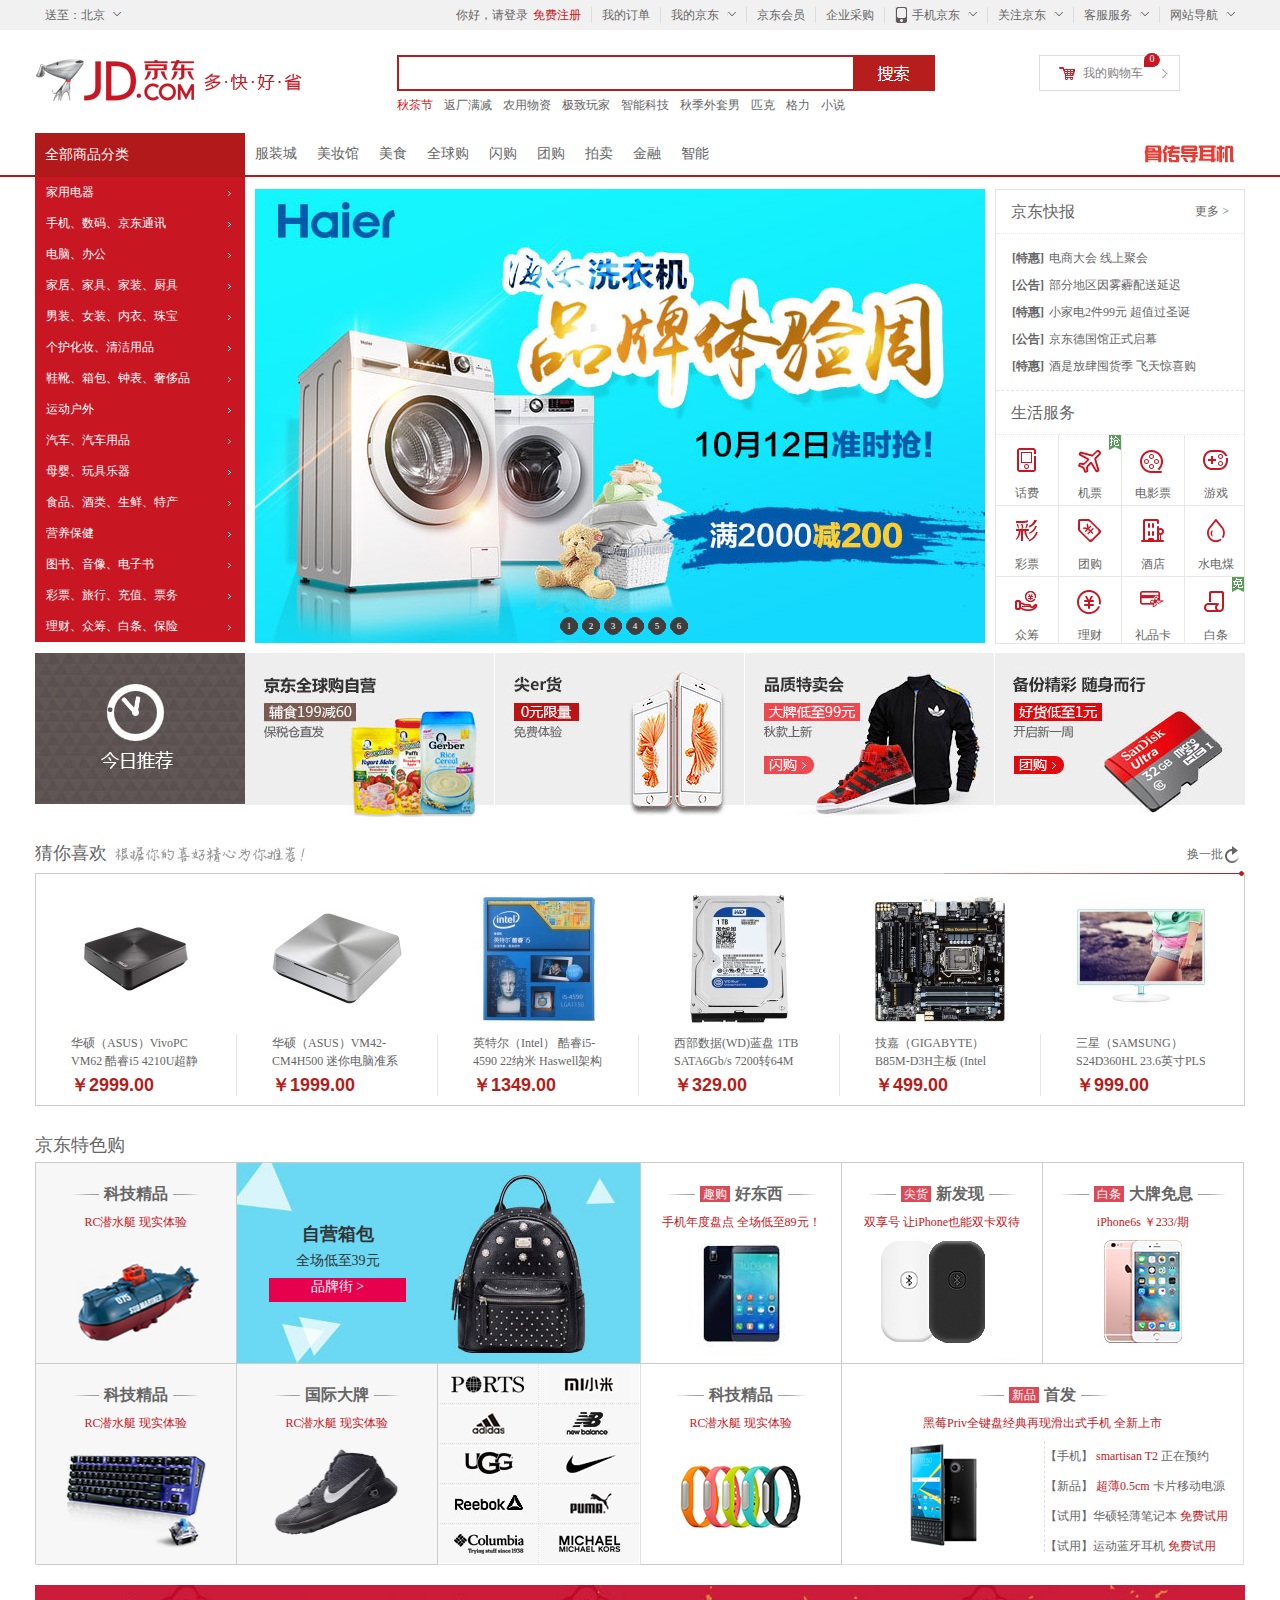
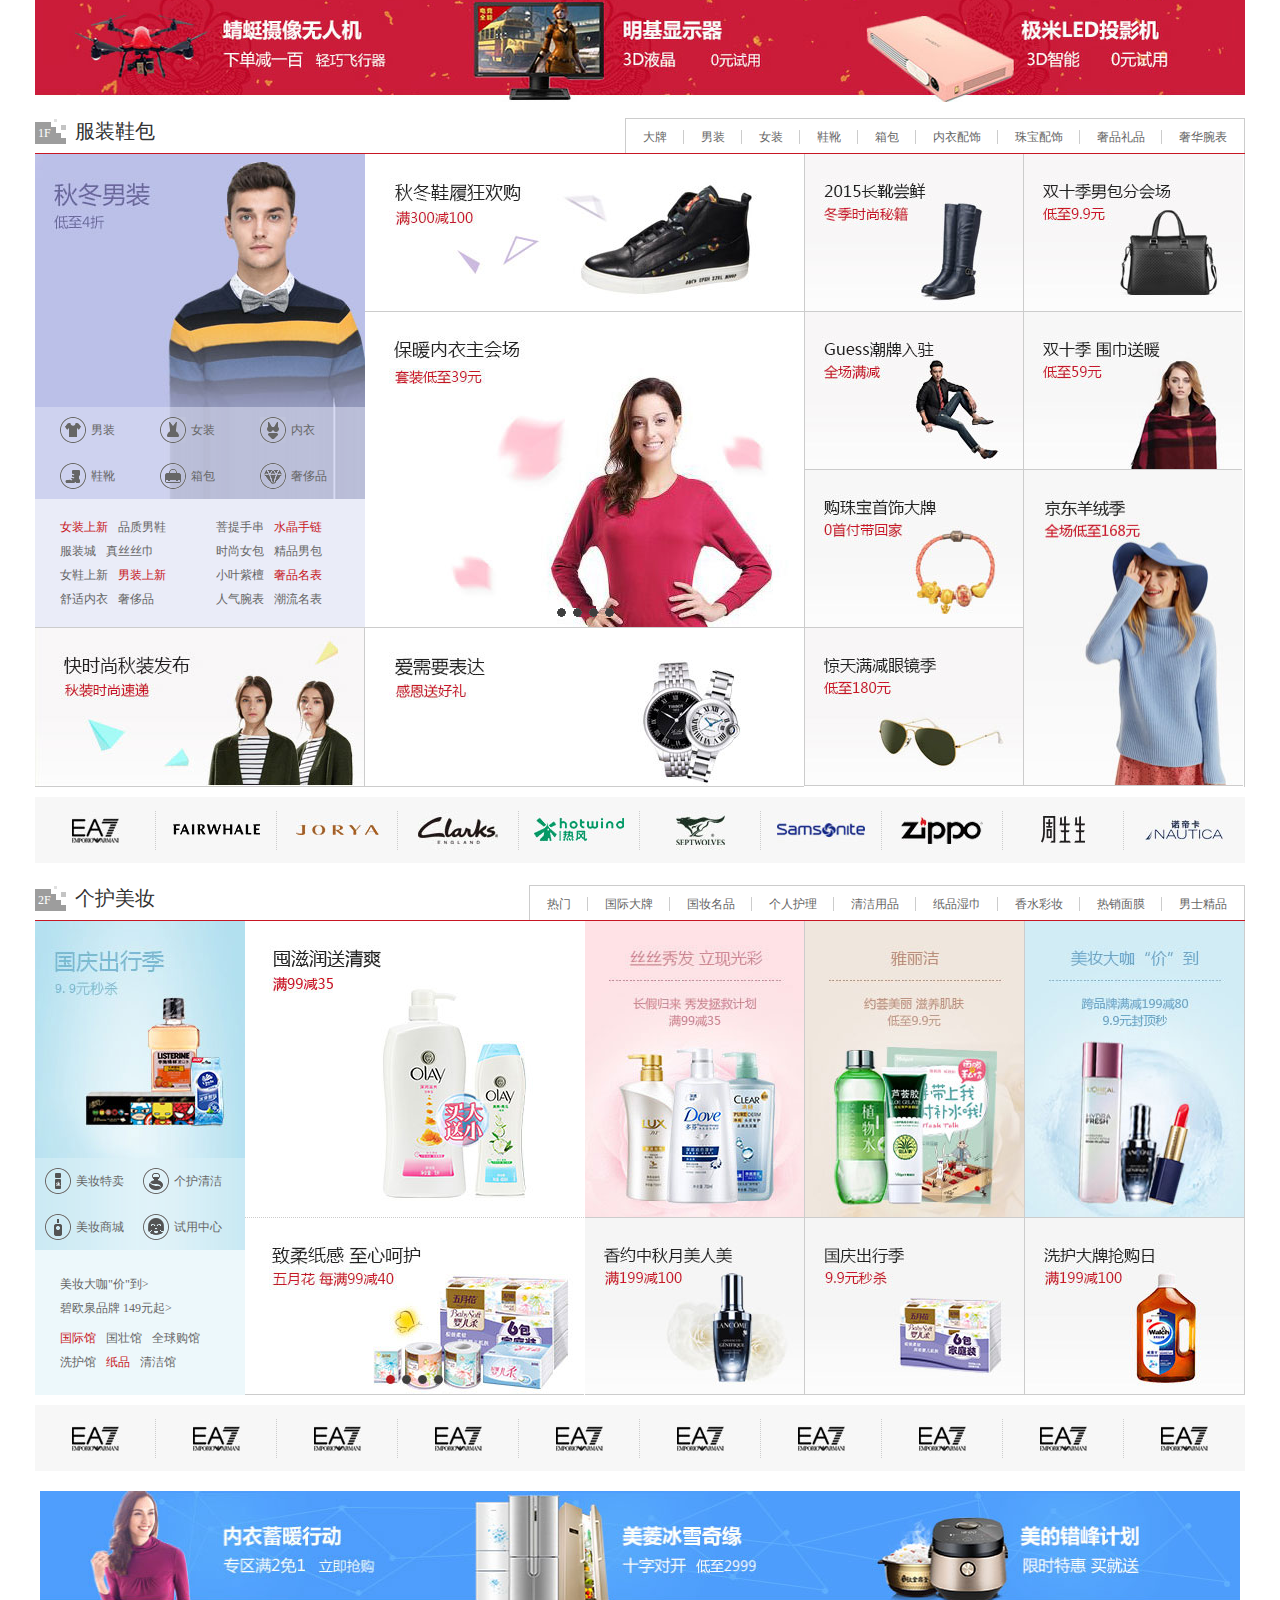
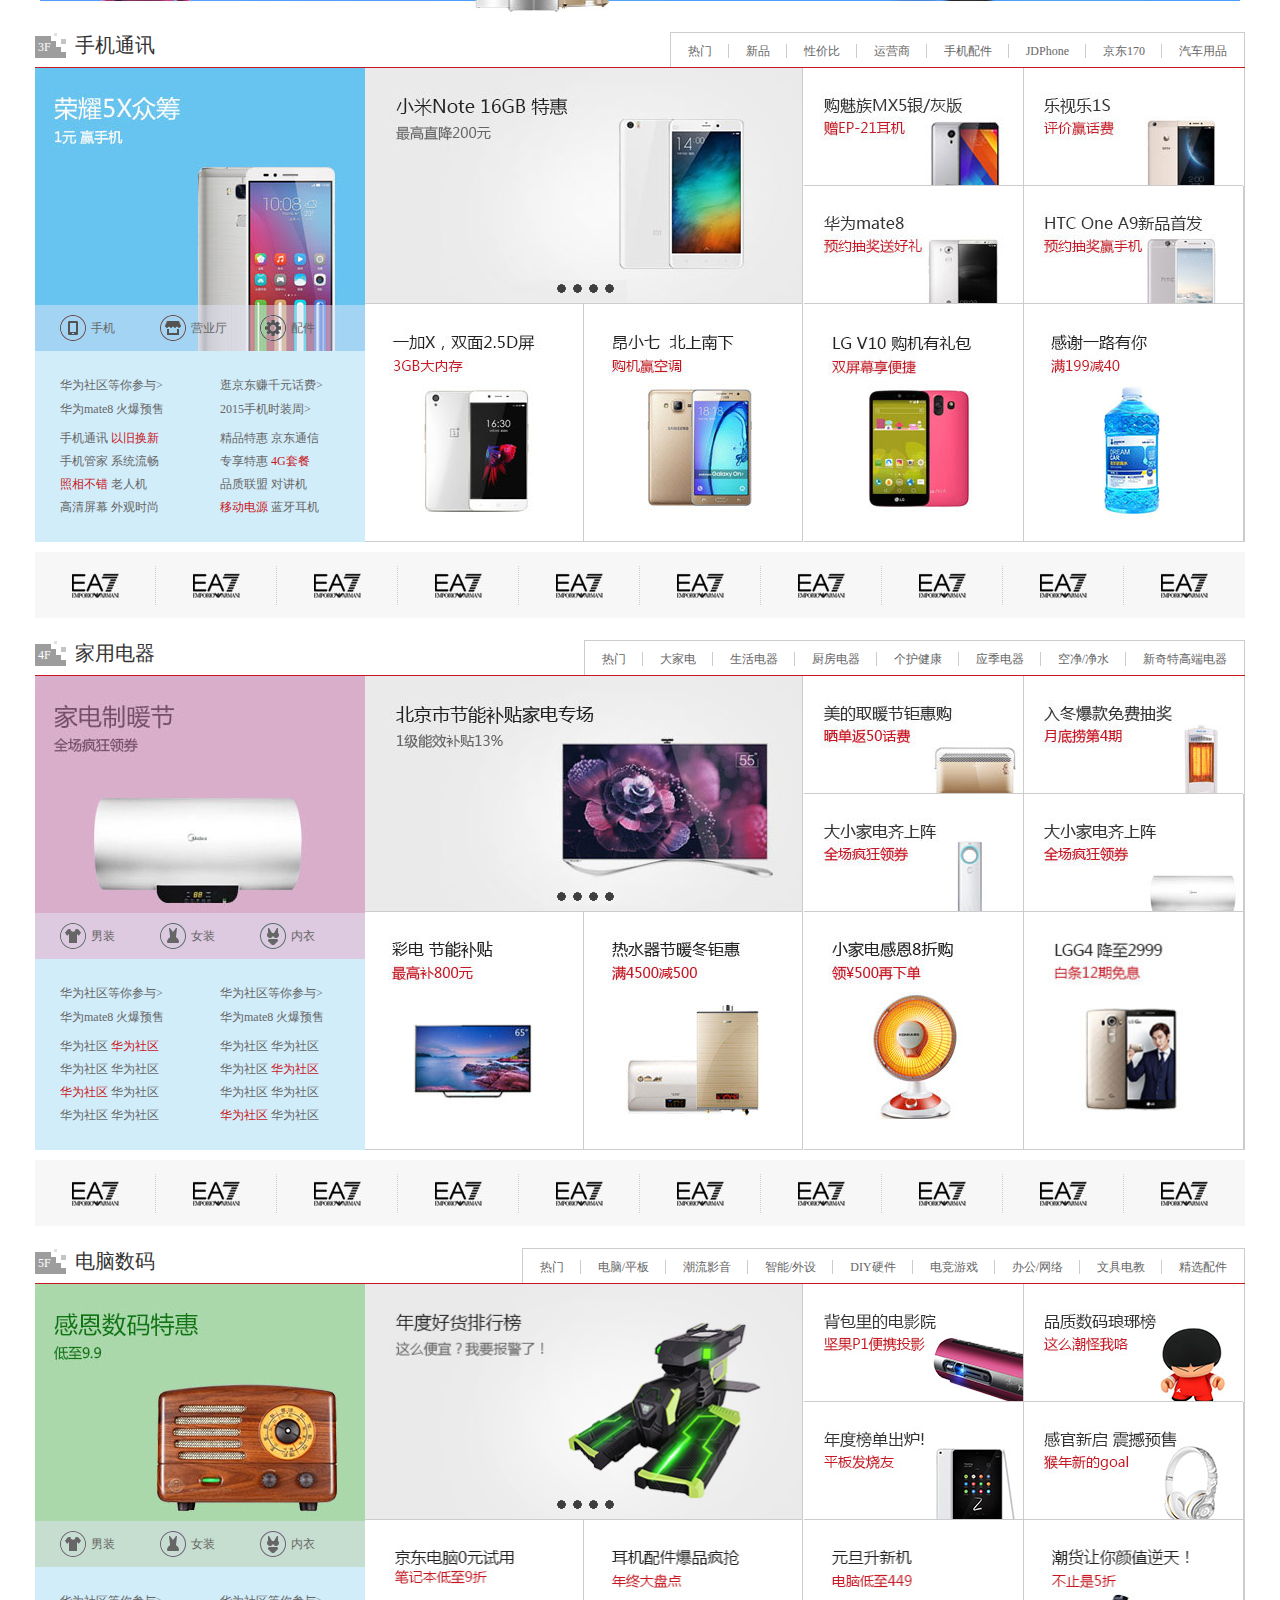
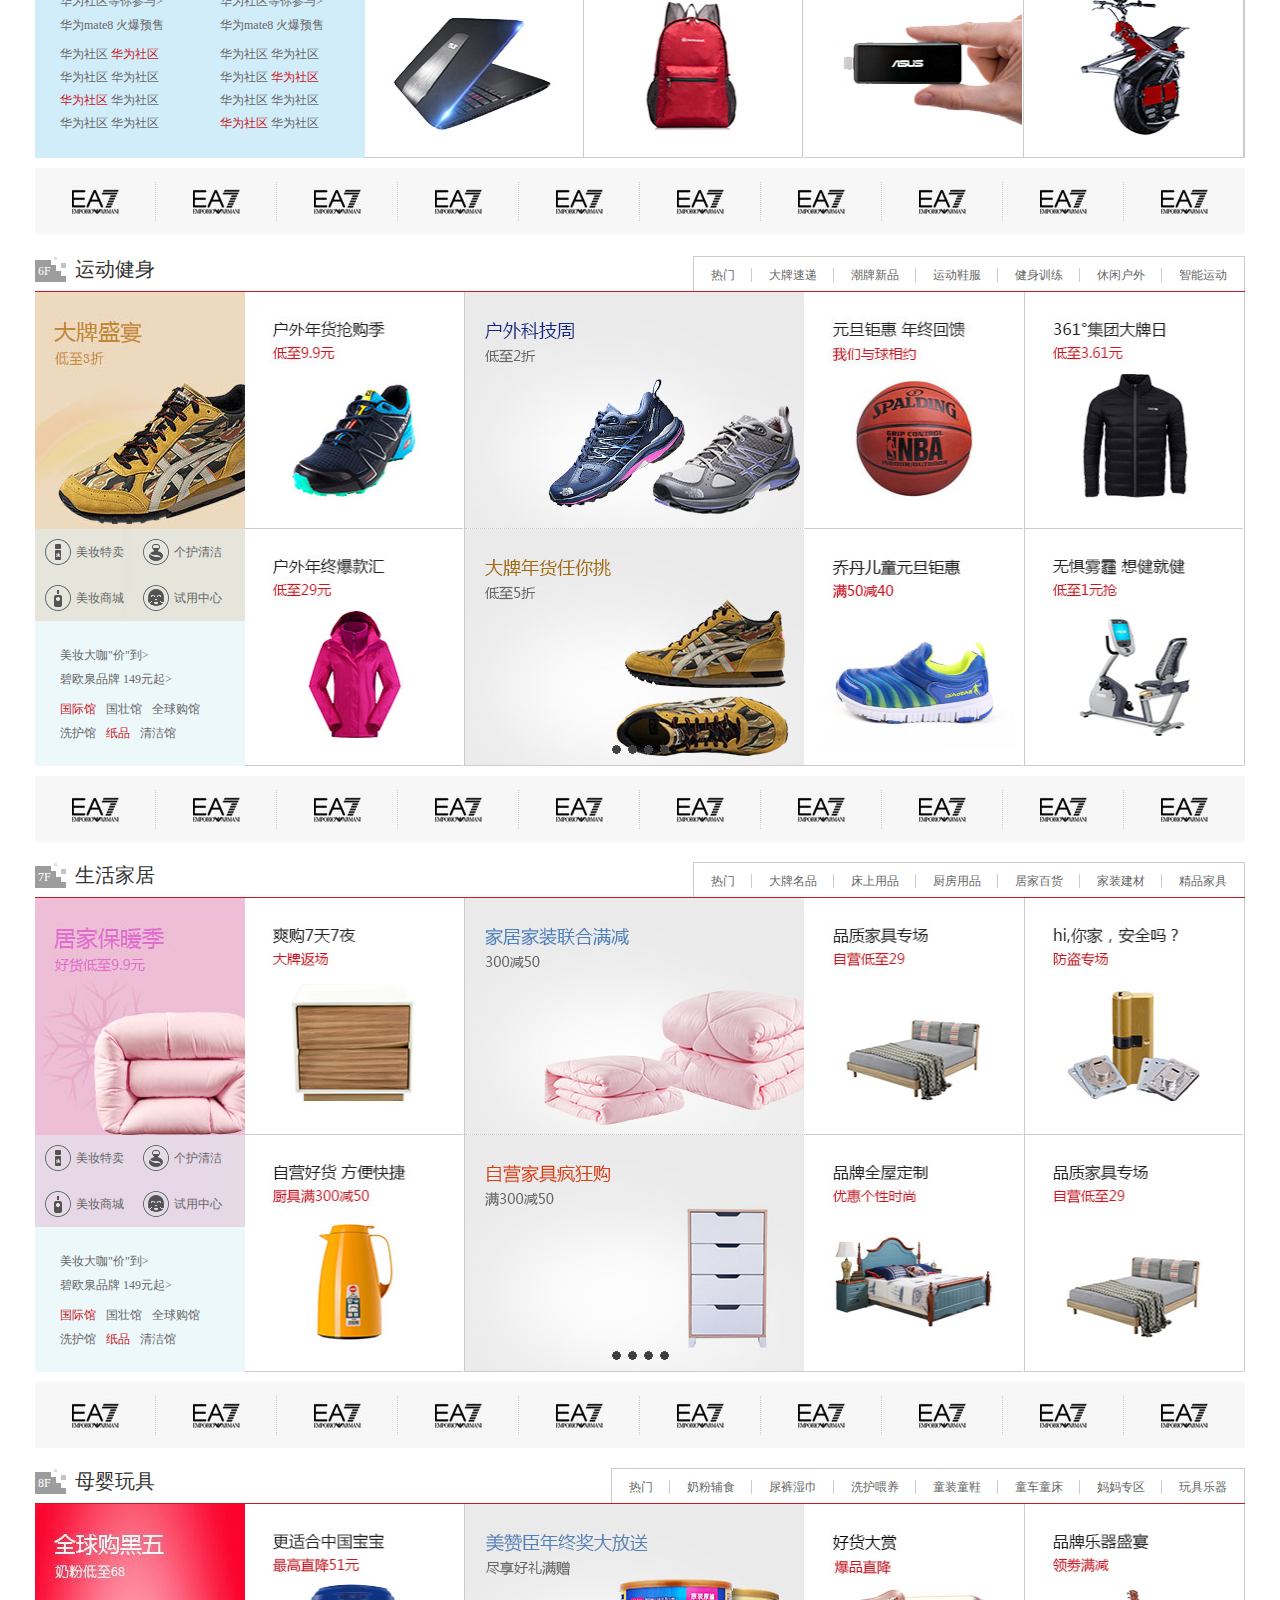
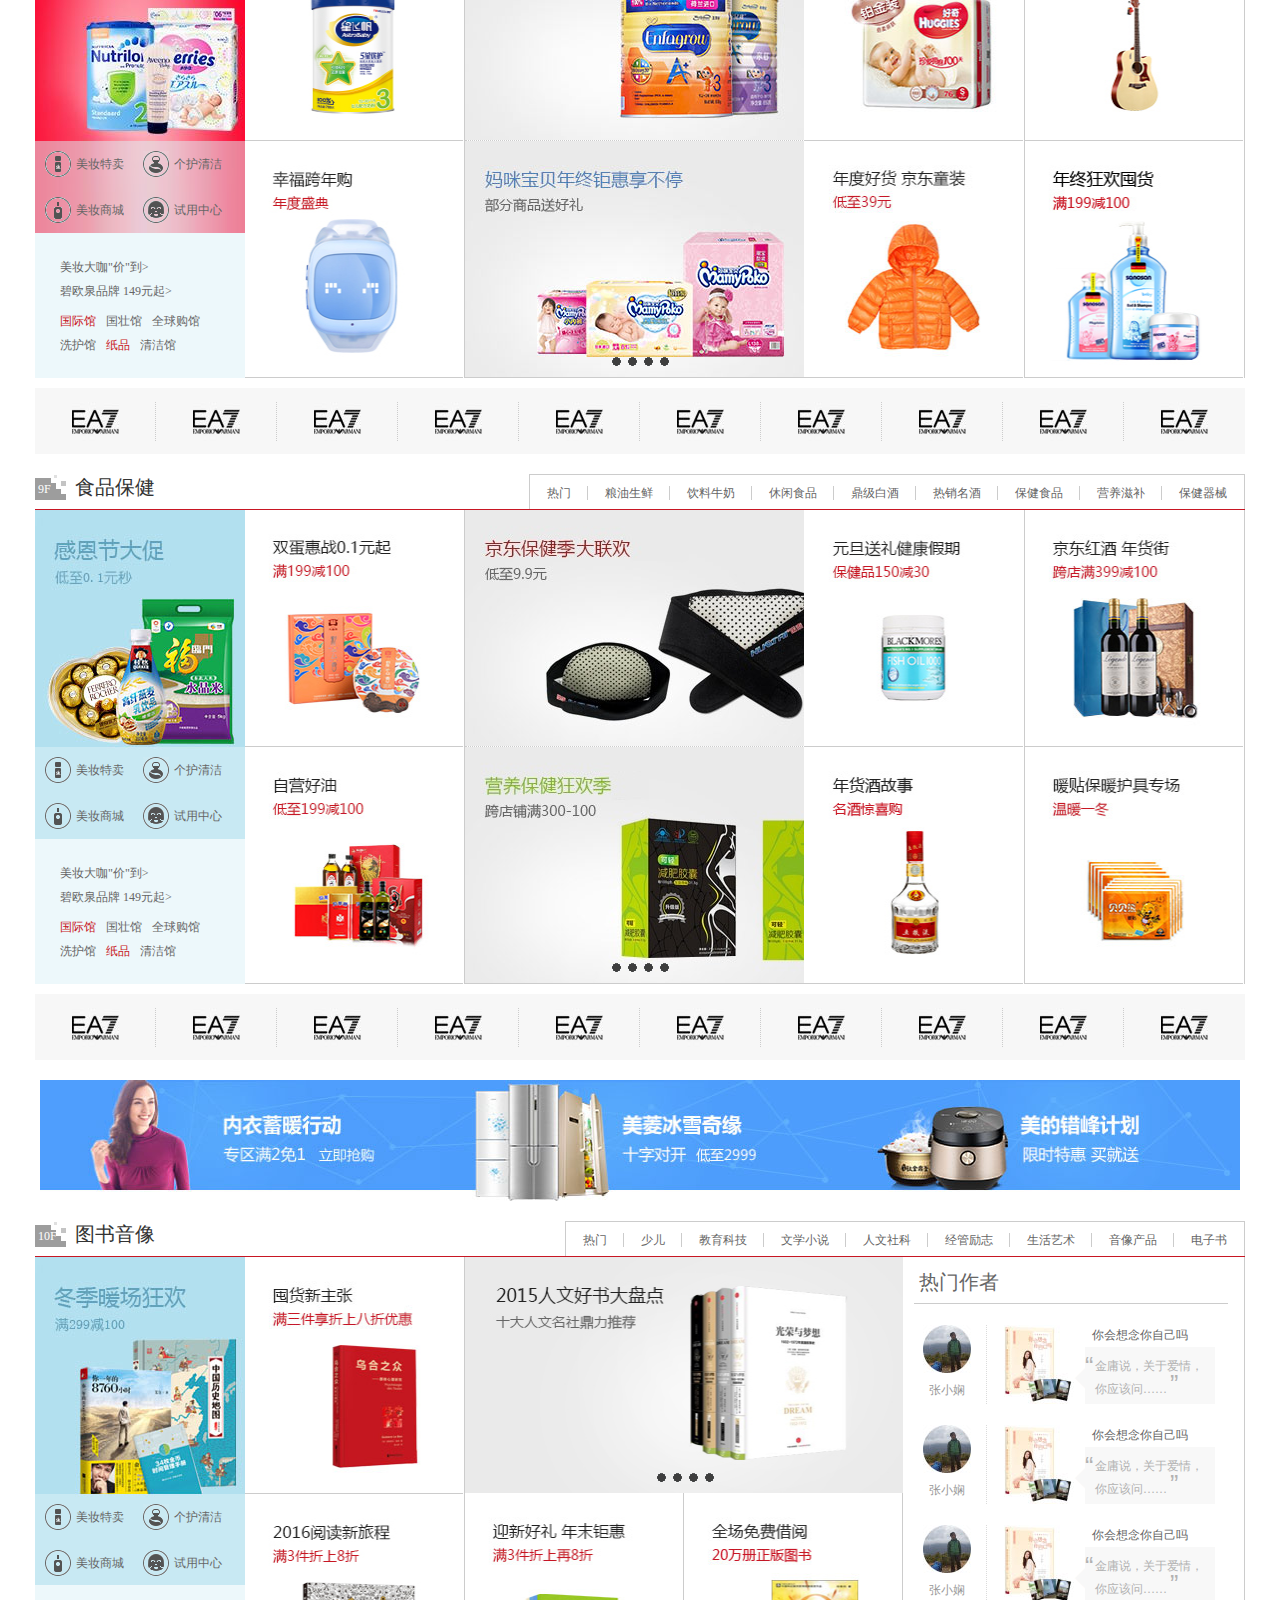
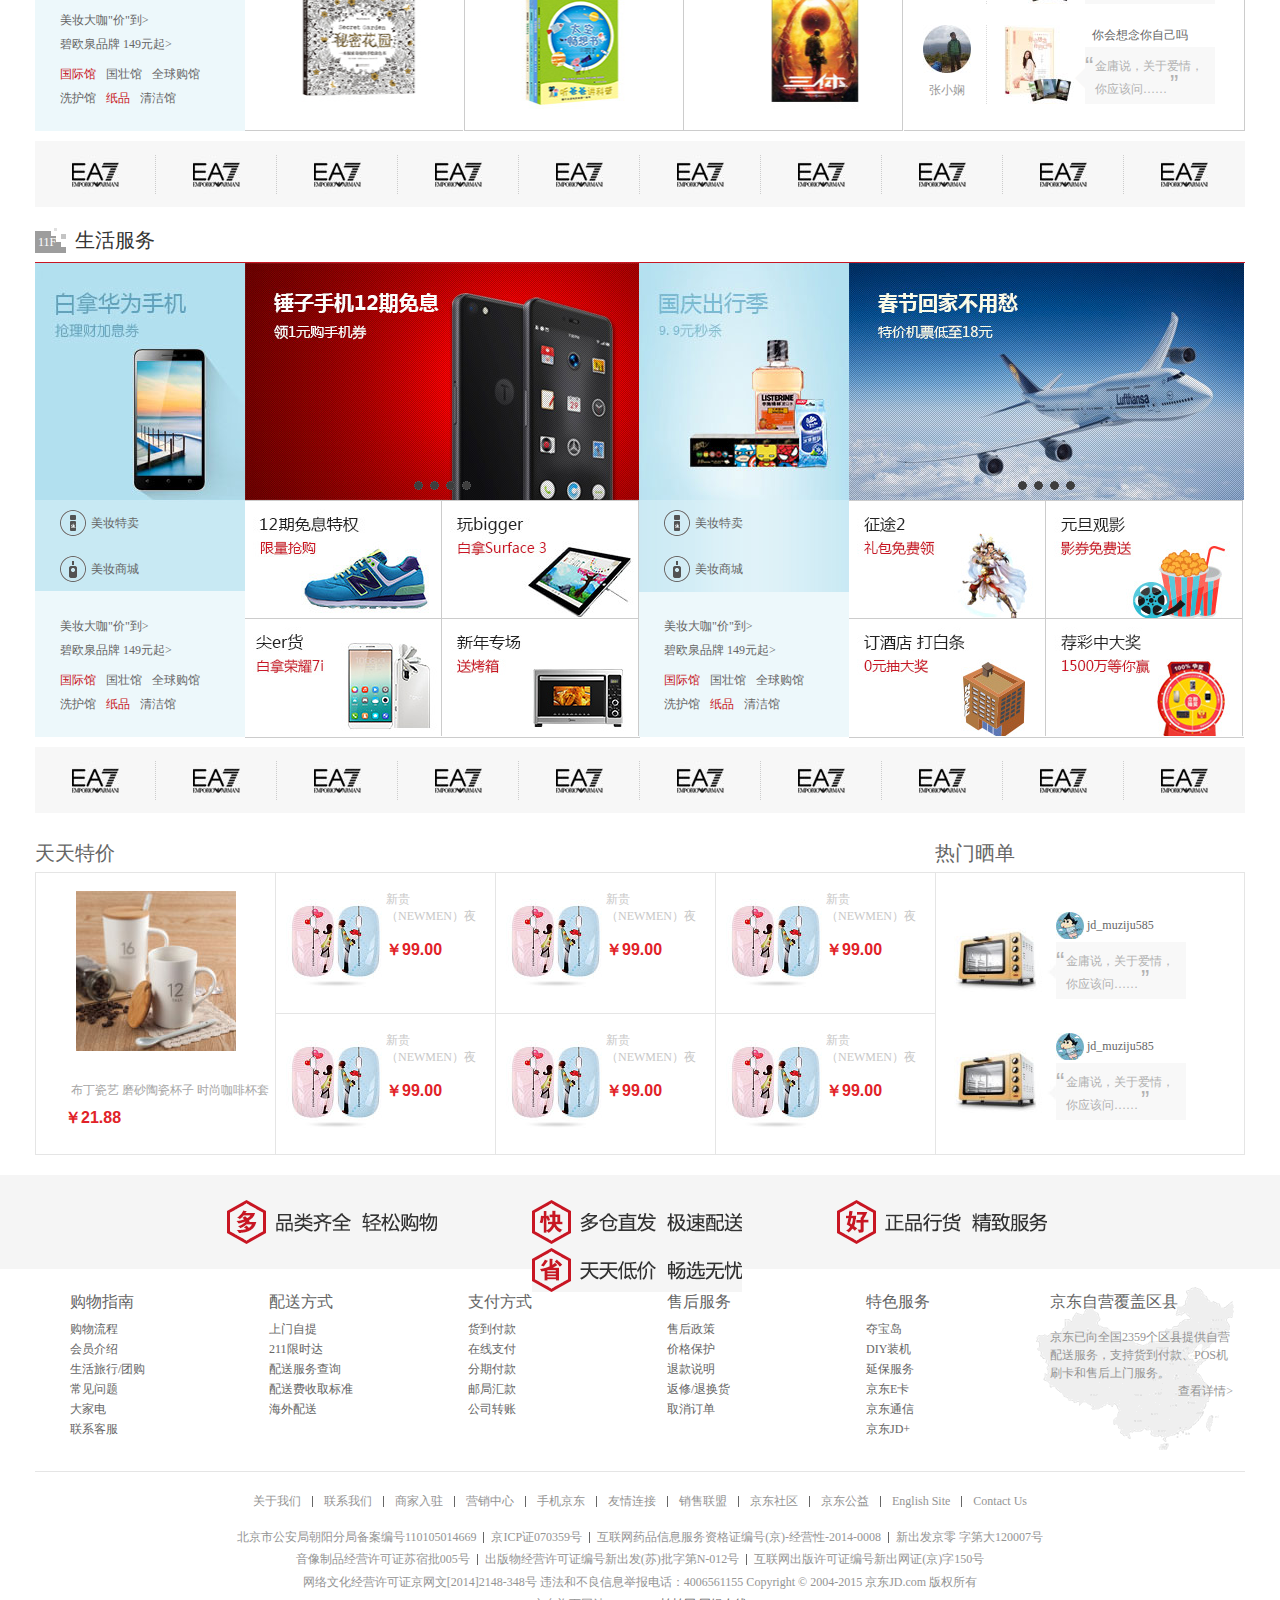
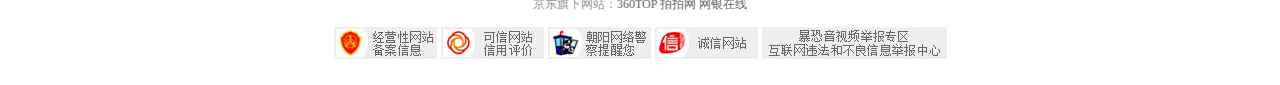
<file: jd-pc/html/jd.html>
<!DOCTYPE html>
<html>
	<head>
		<meta charset="utf-8">
		<title>京东商城</title>
		<link rel="stylesheet" href="../css/reset.css" />
		<link rel="stylesheet" href="../css/global.css" />
		<link rel="stylesheet" href="../css/jd.css" />
		<link rel="stylesheet" href="../css/public.css" />
		<!--[if lt IE 8]>
		<link rel="stylesheet" href="../css/fixIE.css" />
		<![endif]-->
		<script src="../js/DD_belatedPNG_0.0.8a.js"></script>
		<script>
			DD_belatedPNG.fix(".bg");
		</script>
		<script src="../js/html5shiv.js"></script>
		<!--[if IE 6]>
		<style>
		body {behavior: url("../css/csshover.htc");}
		</style>
		<![endif]-->
	</head>
	<body>
		<header class="head">
			<div class="head_box clearfix">
				<div class="head_left fl">
					<span class="fl">送至：</span>
					<a href="#" class="fl">北京</a>
					<a href="#" class="head_down bg fl"></a>
				</div>
				<div class="head_right fr">
					<span class="fl">你好，请登录</span>
					<span>
						<a href="#" class="text_color fl">免费注册</a>
					</span>
					<span>
						<a href="#" class="fl">我的订单</a>
					</span>
					<span>
						<a href="#" class="fl">我的京东</a>
						<a href="#" class="head_down bg fl"></a>
					</span>
					<span>
						<a href="#" class="fl">京东会员</a>
					</span>
					<span>
						<a href="#" class="fl head_bor">企业采购</a>
					</span>
					<span>
						<a href="#" class="fl bg head_phone"></a>
						<a href="#" class="fl phone_text">手机京东</a>
						<a href="#" class="head_down bg fl"></a>
					</span>
					<span>
						<a href="#" class="fl">关注京东</a>
						<a href="#" class="head_down bg fl"></a>
					</span>
					<span>
						<a href="#" class="fl">客服服务</a>
						<a href="#" class="head_down bg fl"></a>
					</span>
					<span>
						<a href="#" class="fl">网站导航</a>
						<a href="#" class="head_down bg fl"></a>
					</span>	
				</div>
			</div>
		</header>
		<div class="logo_box">
			<div class="logo_content clearfix">
					<h1 class="logo_pic fl">
						<a href="#" class="logo_link bg fl">京东logo</a>
						<a href="#" class="logo_text bg fl">多快好省</a>
					</h1>
				<form class="se_box fl">
					<input type="text" class="search fl"/>
					<div>
						<a href="#" class="bg"></a>
					</div>
				</form>
				<div class="sho_cart fr">
					<a href="#" class="bg cart_pic"></a>
					<a href="#" class="cart_text">我的购物车</a>
					<a href="#" class="bg bottom_arr"></a>
					<a href="#" class="bg balloon">0</a>
				</div>
				<div class="search_nav fl">
					<a href="#" class="fl style_red">秋茶节</a>
					<a href="#" class="fl">返厂满减</a>
					<a href="#" class="fl">农用物资</a>
					<a href="#" class="fl">极致玩家</a>
					<a href="#" class="fl">智能科技</a>
					<a href="#" class="fl">秋季外套男</a>
					<a href="#" class="fl">匹克</a>
					<a href="#" class="fl">格力</a>
					<a href="#" class="fl">小说</a>
				</div>
				<div class="nav_div">
					<a href="#" class="nav_head">全部商品分类</a>
					<ul class="nav_box">
						<li class="nav_list">
							<a href="#">家用电器</a>
							<a href="#" class="right_arr bg fr"></a>
						</li>
						<li class="nav_list">
							<a href="#">手机、数码、京东通讯</a>
							<a href="#" class="right_arr bg fr"></a>
						</li>
						<li class="nav_list">
							<a href="#">电脑、办公</a>
							<a href="#" class="right_arr bg"></a>
						</li>
						<li class="nav_list">
							<a href="#">家居、家具、家装、厨具</a>
							<a href="#" class="right_arr bg"></a>
						</li>
						<li class="nav_list">
							<a href="#">男装、女装、内衣、珠宝</a>
							<a href="#" class="right_arr bg"></a>
						</li>
						<li class="nav_list">
							<a href="#">个护化妆、清洁用品</a>
							<a href="#" class="right_arr bg"></a>
						</li>
						<li class="nav_list">
							<a href="#">鞋靴、箱包、钟表、奢侈品</a>
							<a href="#" class="right_arr bg"></a>
						</li>
						<li class="nav_list">
							<a href="#">运动户外</a>
							<a href="#" class="right_arr bg"></a>
						</li>
						<li class="nav_list">
							<a href="#">汽车、汽车用品</a>
							<a href="#" class="right_arr bg"></a>
						</li>
						<li class="nav_list">
							<a href="#">母婴、玩具乐器</a>
							<a href="#" class="right_arr bg"></a>
						</li>
						<li class="nav_list">
							<a href="#">食品、酒类、生鲜、特产</a>
							<a href="#" class="right_arr bg"></a>
						</li>
						<li class="nav_list">
							<a href="#">营养保健</a>
							<a href="#" class="right_arr bg"></a>
						</li>
						<li class="nav_list">
							<a href="#">图书、音像、电子书</a>
							<a href="#" class="right_arr bg"></a>
						</li>
						<li class="nav_list">
							<a href="#">彩票、旅行、充值、票务</a>
							<a href="#" class="right_arr bg"></a>
						</li>
						<li class="nav_list">
							<a href="#">理财、众筹、白条、保险</a>
							<a href="#" class="right_arr bg"></a>
						</li>
					</ul>
				</div>
				<div class="nav_strip fl">
					<a href="#" class="fl">服装城</a>
					<a href="#" class="fl">美妆馆</a>
					<a href="#" class="fl">美食</a>
					<a href="#" class="fl">全球购</a>
					<a href="#" class="fl">闪购</a>
					<a href="#" class="fl">团购</a>
					<a href="#" class="fl">拍卖</a>
					<a href="#" class="fl">金融</a>
					<a href="#" class="fl">智能</a>
				</div>
				<a href="#" class="fr adve">
					<img src="../img/headset.jpg" />
				</a>
			</div>
		</div>
		<section class="content_box">
			<div class="content_top clearfix">
				<div class="content_adve fl">
					<a href="#"><img src="../img/adve.jpg" /></a>
					<a href="#" class="pic_left"><</a>
					<a href="#" class="pic_right">></a>
					<div class="pic_select">
						<a href="" class="bg fl">1</a>
						<a href="" class="bg fl">2</a>
						<a href="" class="bg fl">3</a>
						<a href="" class="bg fl">4</a>
						<a href="" class="bg fl">5</a>
						<a href="" class="bg fl">6</a>
					</div>
				</div>
				<div class="content_new fr">
					<header class="clearfix new_head">
						<span class="fl">京东快报</span>
						<a href="#" class="fr">更多 ></a>
					</header>
					<div class="new_content clearfix">
						<dl class="new_dl">
							<dt class="new_dt fl"><a href="#">[特惠]</a></dt>
							<dd class="new_dd fl"><a href="#">电商大会 线上聚会</a></dd>
						</dl>
						<dl class="new_dl">
							<dt class="new_dt fl"><a href="#">[公告]</a></dt>
							<dd class="new_dd fl"><a href="#">部分地区因雾霾配送延迟</a></dd>
						</dl>
						<dl class="new_dl">
							<dt class="new_dt fl"><a href="#">[特惠]</a></dt>
							<dd class="new_dd fl"><a href="#">小家电2件99元 超值过圣诞</a></dd>
						</dl>
						<dl class="new_dl">
							<dt class="new_dt fl"><a href="#">[公告]</a></dt>
							<dd class="new_dd fl"><a href="#">京东德国馆正式启幕</a></dd>
						</dl>
						<dl class="new_dl">
							<dt class="new_dt fl"><a href="#">[特惠]</a></dt>
							<dd class="new_dd fl"><a href="#">酒是放肆囤货季 飞天惊喜购</a></dd>
						</dl>
					</div>
					<header class="clearfix new_head">
						<span class="fl">生活服务</span>
					</header>
					<ul class="new_life">
						<li class="new_list fl">
							<a href="#" class="list_pic bg">话费充值</a>
							<a href="#" class="list_text">话费</a>
						</li>
						<li class="new_list fl">
							<a href="#" class="list_pic2 bg">购买机票</a>
							<a href="#" class="list_text">机票</a>
							<a href="#" class="list_qiang bg"></a>
						</li>
						<li class="new_list fl">
							<a href="#" class="list_pic3 bg">电影票</a>
							<a href="#" class="list_text">电影票</a>
						</li>
						<li class="new_list fl right_border">
							<a href="#" class="list_pic4 bg">游戏充值</a>
							<a href="#" class="list_text">游戏</a>
						</li>
						<li class="new_list fl">
							<a href="#" class="list_pic5 bg">购买彩票</a>
							<a href="#" class="list_text">彩票</a>
						</li>
						<li class="new_list fl">
							<a href="#" class="list_pic6 bg">团购</a>
							<a href="#" class="list_text">团购</a>
						</li>
						<li class="new_list fl">
							<a href="#" class="list_pic7 bg">酒店</a>
							<a href="#" class="list_text">酒店</a>
						</li>
						<li class="new_list fl right_border">
							<a href="#" class="list_pic8 bg">水电煤</a>
							<a href="#" class="list_text">水电煤</a>
						</li>
						<li class="new_list fl bottom_border">
							<a href="#" class="list_pic9 bg">众筹</a>
							<a href="#" class="list_text">众筹</a>
						</li>
						<li class="new_list fl bottom_border">
							<a href="#" class="list_pic10 bg">理财投资</a>
							<a href="#" class="list_text">理财</a>
						</li>
						<li class="new_list fl bottom_border">
							<a href="#" class="list_pic11 bg">礼品卡</a>
							<a href="#" class="list_text">礼品卡</a>
						</li>
						<li class="new_list fl right_border bottom_border">
							<a href="#" class="list_pic12 bg">白条</a>
							<a href="#" class="list_text">白条</a>
							<a href="#" class="list_mian bg"></a>
						</li>
					</ul>
				</div>
				<div class="tod_rec fl">
					<div class="content_time fl">
						<a href="#"><img src="../img/pic1.jpg" width="210" height="151"></a>
					</div>
					<div class="content_com fl">
						<a href="#" class="fl margin">
							<img src="../img/pic2.jpg" />
						</a>
						<a href="#" class="fl margin">
							<img src="../img/pic3.jpg" />
						</a>
						<a href="#" class="fl margin">
							<img src="../img/pic4.jpg" />
						</a>
						<a href="#" class="fl no_margin">
							<img src="../img/pic5.jpg" />
						</a>
						<div>
							<a href="#" class="select_left"><</a>
						</div>
						<a href="#" class="select_right">></a>
					</div>
				</div>
			</div>
			<div class="content_love">
				<header class="love_head clearfix">
					<h2 class="fl">猜你喜欢</h2>
					<s class="bg dl fl"></s>
					<a href="#" class="fr bg">换一批</a>
				</header>
				<section class="love_content" >
					<s class="bg"></s>
					<ul class="love_ul clearfix">
						<li class="love_list fl">
							<a href="#" class="love_pic">
								<img src="../img/pic6.jpg" width="130" height="130">
								<span class="love_text" title="华硕（ASUS）VivoPC VM62 酷睿i5 4210U超静音迷你PC机/微型电脑主机 准系统不含内存和硬盘">华硕（ASUS）VivoPC VM62 酷睿i5 4210U超静音迷你PC机/微型电脑主机 准系统不含内存和硬盘</span>
							</a>
							<span class="love_price">￥2999.00</span>
						</li>
						<li class="li_off fl"></l>
						<li class="love_list fl">
							<a href="#" class="love_pic">
								<img src="../img/pic7.jpg" width="130" height="130">
								<span class="love_text" title="华硕（ASUS）VM42-CM4H500 迷你电脑准系统 Celeron 2957U">华硕（ASUS）VM42-CM4H500 迷你电脑准系统 Celeron 2957U </span>
							</a>
							<span class="love_price">￥1999.00</span>
						</li>
						<li class="li_off fl"></li>
						<li class="love_list fl">
							<a href="#" class="love_pic">
								<img src="../img/pic8.jpg" width="130" height="130">
								<span class="love_text" title="英特尔（Intel） 酷睿i5-4590 22纳米 Haswell架构盒装CPU处理器 （LGA1150/3.3GHz/6M三级缓存）">英特尔（Intel） 酷睿i5-4590 22纳米 Haswell架构盒装CPU处理器 （LGA1150/3.3GHz/6M三级缓存）</span>
							</a>
							<span class="love_price">￥1349.00</span>
						</li>
						<li class="li_off fl"></li>
						<li class="love_list fl">
							<a href="#" class="love_pic">
								<img src="../img/pic9.jpg" width="130" height="130">
								<span class="love_text" title="西部数据(WD)蓝盘 1TB SATA6Gb/s 7200转64M 台式机硬盘(WD10EZEX)">西部数据(WD)蓝盘 1TB SATA6Gb/s 7200转64M 台式机硬盘(WD10EZEX)</span>
							</a>
							<span class="love_price">￥329.00</span>
						</li>
						<li class="li_off fl"></li>
						<li class="love_list fl">
							<a href="#" class="love_pic">
								<img src="../img/pic10.jpg" width="130" height="130">
								<span class="love_text" title="技嘉（GIGABYTE）B85M-D3H主板 (Intel B85/LGA 1150)">技嘉（GIGABYTE）B85M-D3H主板 (Intel B85/LGA 1150)</span>
							</a>
							<span class="love_price">￥499.00</span>
						</li>
						<li class="li_off fl"></li>
						<li class="love_list fl">
							<a href="#" class="love_pic">
								<img src="../img/pic11.jpg" width="130" height="130">
								<span class="love_text" title="三星（SAMSUNG） S24D360HL 23.6英寸PLS广视角超窄边框LED背光液晶显示器">三星（SAMSUNG） S24D360HL 23.6英寸PLS广视角超窄边框LED背光液晶显示器</span>
							</a>
							<span class="love_price">￥999.00</span>
						</li>
					</ul>
				</section>
			</div>
			<div class="content_character">
				<div class="character_head">
					<h2>京东特色购</h2>
				</div>
				<section class="character_content">
					<div class="character_content1 clearfix">
						<div class="fp_1 fl">
							<img src="../img/pic12.jpg" width="200" height="200">
							<div class="fp_text1">
								<span class="fp_text_l bg"></span>
								<span class="fp_text_c">科技精品</span>
								<span class="fp_text_r bg"></span>
								<p>RC潜水艇  现实体验</p>
							</div>
							<a href="#"></a>
						</div>
						<div class="fp_2 fl">
							<img src="../img/pic14.jpg">
							<div class="fp_text_2">
								<p class="fp_text_t">自营箱包</p>
								<p class="fp_text_m">全场低至39元</p>
								<p class="fp_text_b">品牌街  ></p>
							</div>	
							<a href="#"></a>
						</div>
						<div class="fp_1 fl">
							<img src="../img/pic13.jpg" width="200" height="200">
							<div class="fp_text1">
								<span class="fp_text_l bg"></span>
								<span class="fp_red">趣购</span>
								<span class="fp_text_c">好东西</span>
								<span class="fp_text_r bg"></span>
								<p>手机年度盘点 全场低至89元！</p>
							</div>
							<a href="#"></a>
						</div>
						<div class="fp_1 fl">
							<img src="../img/pic15.jpg" width="200" height="200">
							<div class="fp_text1">
								<span class="fp_text_l bg"></span>
								<span class="fp_red">尖货</span>
								<span class="fp_text_c">新发现</span>
								<span class="fp_text_r bg"></span>
								<p>双享号 让iPhone也能双卡双待</p>
							</div>
							<a href="#"></a>
						</div>
						<div class="fp_1 fl">
							<img src="../img/pic16.jpg" width="200" height="200">
							<div class="fp_text1">
								<span class="fp_text_l bg"></span>
								<span class="fp_red">白条</span>
								<span class="fp_text_c">大牌免息</span>
								<span class="fp_text_r bg"></span>
								<p>iPhone6s ￥233/期</p>
							</div>
							<a href="#"></a>
						</div>
						<div class="fp_1 fl">
							<img src="../img/pic17.jpg" width="200" height="200">
							<div class="fp_text1">
								<span class="fp_text_l bg"></span>
								<span class="fp_text_c">科技精品</span>
								<span class="fp_text_r bg"></span>
								<p>RC潜水艇  现实体验</p>
							</div>
							<a href="#"></a>
						</div>
						<div class="fp_1 fl">
							<img src="../img/pic18.jpg" width="200" height="200">
							<div class="fp_text1">
								<span class="fp_text_l bg"></span>
								<span class="fp_text_c">国际大牌</span>
								<span class="fp_text_r bg"></span>
								<p>RC潜水艇  现实体验</p>
							</div>
							<a href="#"></a>
						</div>
						<div class="fp_3 fl">
							<a href="" class="fl">
								<img src="../img/pic19.jpg" />
							</a>
							<a href="" class="fl no_right">
								<img src="../img/pic20.jpg" />
							</a>
							<a href="" class="fl">
								<img src="../img/pic21.jpg" />
							</a>
							<a href="" class="fl no_right">
								<img src="../img/pic22.jpg" />
							</a>
							<a href="" class="fl">
								<img src="../img/pic23.jpg" />
							</a>
							<a href="" class="fl no_right">
								<img src="../img/pic24.jpg" />
							</a>
							<a href="" class="fl">
								<img src="../img/pic25.jpg" />
							</a>
							<a href="" class="fl no_right">
								<img src="../img/pic26.jpg" />
							</a>
							<a href="" class="fl no_bottom">
								<img src="../img/pic27.jpg" />
							</a>
							<a href="" class="fl no_right no_bottom">
								<img src="../img/pic28.jpg" />
							</a>
						</div>
						<div class="fp_1 fl">
							<img src="../img/pic29.jpg" width="200" height="200">
							<div class="fp_text1">
								<span class="fp_text_l bg"></span>
								<span class="fp_text_c">科技精品</span>
								<span class="fp_text_r bg"></span>
								<p>RC潜水艇  现实体验</p>
							</div>
							<a href="#"></a>
						</div>
						<div class="fp_4 fl">
							<img src="../img/pic30.jpg" class="fl">
								<div>
									<div class="fp_text4">
										<span class="fp_text_l bg"></span>
										<span class="fp_red">新品</span>
										<span class="fp_text_c">首发</span>
										<span class="fp_text_r bg"></span>
										<p>黑莓Priv全键盘经典再现滑出式手机 全新上市</p>
									</div>
								</div>
							<ul class="fp_ul fr">
								<li>
									<a href="#">
										【手机】
										<span class="color">smartisan T2</span>
										正在预约
									</a>
								</li>
								<li>
									<a href="#">
										【新品】
										<span class="color">超薄0.5cm</span>
										卡片移动电源
									</a>
								</li>
								<li>
									<a href="#">
										【试用】华硕轻薄笔记本
										<span class="color">免费试用</span>
									</a>
								</li>
								<li>
									<a href="#">
										【试用】运动蓝牙耳机
										<span class="color">免费试用</span>
									</a>
								</li>
							</ul>
							<a href="#" class="fp_4_link"></a>
						</div>
						
					</div>
					<a href="#" class="character_content2">
						<img src="../img/pic31.jpg">
					</a>
				</section>
			</div>
			<!--1F服装鞋包-->
			<div class="floor_1">
				<header class="floor_1_head">
					<span class="ui_1 bg fl">1F</span>
					<h2 class="fl">服装鞋包</h2>
					<div class="nav_1 fr">
						<a href="#" class="fl">
							<span class="nav_text">大牌</span>
						</a>
						<a href="#" class="fl">
							<span class="nav_text">男装</span>
						</a>
						<a href="#" class="fl">
							<span class="nav_text">女装</span>
						</a>
						<a href="#" class="fl">
							<span class="nav_text">鞋靴</span>
						</a>
						<a href="#" class="fl">
							<span class="nav_text">箱包</span>
						</a>
						<a href="#" class="fl">
							<span class="nav_text">内衣配饰</span>
						</a>
						<a href="#" class="fl">
							<span class="nav_text">珠宝配饰</span>
						</a>
						<a href="#" class="fl">
							<span class="nav_text">奢品礼品</span>
						</a>
						<a href="#" class="fl">
							<span class="nav_text">奢华腕表</span>
						</a>
					</div>
				</header>
				<section class="floor_1_content clearfix">
					<div class="content_1 fl">
						<div class="content_1_pic">
							<img src="../img/pic32.jpg">
							<div class="content_1_bt">
								<div class="content_1_bg"></div>
								<ul class="content_1_ul">
									<li class="content_1_list fl">
										<a href="#" class="bg_icon bg_icon_1 bg fl"></a>
										<a href="#" class="bg_text fl">男装</a>
									</li>
									<li class="content_1_list fl">
										<a href="#" class="bg_icon bg_icon_2 bg fl"></a>
										<a href="#" class="bg_text fl">女装</a>
									</li>
									<li class="content_1_list fl">
										<a href="#" class="bg_icon bg_icon_3 bg fl"></a>
										<a href="#" class="bg_text fl">内衣</a>
									</li>
									<li class="content_1_list fl">
										<a href="#" class="bg_icon bg_icon_4 bg fl"></a>
										<a href="#" class="bg_text fl">鞋靴</a>
									</li>
									<li class="content_1_list fl">
										<a href="#" class="bg_icon bg_icon_5 bg fl"></a>
										<a href="#" class="bg_text fl">箱包</a>
									</li>
									<li class="content_1_list fl">
										<a href="#" class="bg_icon bg_icon_6 bg fl"></a>
										<a href="#" class="bg_text fl">奢侈品</a>
									</li>
								</ul>
							</div>
						</div>
						<div class="content_1_div2">
							<div class="li_1 fl">
								<a href="#" class="text_red">女装上新</a>
								<a href="#">品质男鞋</a>
								<a href="#">服装城</a>
								<a href="#">真丝丝巾</a>
								<a href="#">女鞋上新</a>
								<a href="#" class="text_red">男装上新</a>
								<a href="#">舒适内衣</a>
								<a href="#">奢侈品</a>
							</div>
							<div class="li_2 fr">
								<a href="#">菩提手串</a>
								<a href="#" class="text_red">水晶手链</a>
								<a href="#">时尚女包</a>
								<a href="#">精品男包</a>
								<a href="#">小叶紫檀</a>
								<a href="#" class="text_red">奢品名表</a>
								<a href="#">人气腕表</a>
								<a href="#">潮流名表</a>
							</div>
						</div>
						<a href="#" class="content_1_div3">
							<img src="../img/pic33.jpg">
						</a>
					</div>
					<div class="content_2 fl">
						<a href="#" class="content_2_div1">
							<img src="../img/pic34.jpg">
						</a>
						<a href="#" class="content_2_div2">
							<img src="../img/pic35.jpg">
							<span class="dot2 clearfix">
								<s href="#" class="bg fl"></s>
								<s href="#" class="bg fl"></s>
								<s href="#" class="bg fl"></s>
								<s href="#" class="bg fl"></s>
							</span>
						</a>
						<a href="#" class="content_2_div3">
							<img src="../img/pic36.jpg">
						</a>
					</div>
					<div class="content_3 fl">
						<a href="#" class="content_3_div1 fl">
							<img src="../img/pic37.jpg">
						</a>
						<a href="#" class="content_3_div1 fl">
							<img src="../img/pic38.jpg">
						</a>
						<a href="#" class="content_3_div1 fl">
							<img src="../img/pic39.jpg">
						</a>
						<a href="#" class="content_3_div1 fl">
							<img src="../img/pic40.jpg">
						</a>
						<div class="content_3_div2 fl">
							<a href="#" class="content_3_div1">
								<img src="../img/pic41.jpg">
							</a>
							<a href="#" class="content_3_div1">
								<img src="../img/pic42.jpg">
							</a>
						</div>
						<a href="#" class="content_3_div3 fl">
							<img src="../img/pic43.jpg"width="219" height="315">
						</a>
					</div>
				</section>
				<footer class="floor_1_footer">
					<a href="#" class="no_left">
						<img src="../img/pic44.jpg"/>
					</a>
					<a href="#">
						<img src="../img/pic64.jpg"/>
					</a>
					<a href="#">
						<img src="../img/pic65.jpg"/>
					</a>
					<a href="#">
						<img src="../img/pic66.jpg"/>
					</a>
					<a href="#">
						<img src="../img/pic67.jpg"/>
					</a>
					<a href="#">
						<img src="../img/pic68.jpg"/>
					</a>
					<a href="#">
						<img src="../img/pic69.jpg"/>
					</a>
					<a href="#">
						<img src="../img/pic70.jpg"/>
					</a>
					<a href="#">
						<img src="../img/pic71.jpg"/>
					</a>
					<a href="#">
						<img src="../img/pic72.jpg"/>
					</a>
				</footer>
			</div>
			<!--2F个护美妆-->
			<div class="floor_2">
				<header class="floor_2_head">
					<span class="ui_2 bg fl">2F</span>
					<h2 class="fl">个护美妆</h2>
					<div class="nav_2 fr">
						<a href="#" class="fl">
							<span class="nav_text">热门</span>
						</a>
						<a href="#" class="fl">
							<span class="nav_text">国际大牌</span>
						</a>
						<a href="#" class="fl">
							<span class="nav_text">国妆名品</span>
						</a>
						<a href="#" class="fl">
							<span class="nav_text">个人护理</span>
						</a>
						<a href="#" class="fl">
							<span class="nav_text">清洁用品</span>
						</a>
						<a href="#" class="fl">
							<span class="nav_text">纸品湿巾</span>
						</a>
						<a href="#" class="fl">
							<span class="nav_text">香水彩妆</span>
						</a>
						<a href="#" class="fl">
							<span class="nav_text">热销面膜</span>
						</a>
						<a href="#" class="fl">
							<span class="nav_text">男士精品</span>
						</a>
					</div>
				</header>
				<section class="floor_2_content clearfix">
					<div class="content_1_1 fl">
						<div class="content_1_1pic">
							<img src="../img/pic45.jpg">
							<div class="content_1_1bt">
								<div class="content_1_1bg"></div>
								<ul class="content_1_1ul">
									<li class="content_1_1list fl">
										<a href="#" class="bg_icon bg_icon_1 bg fl"></a>
										<a href="#" class="bg_text fl">美妆特卖</a>
									</li>
									<li class="content_1_1list fl">
										<a href="#" class="bg_icon bg_icon_2 bg fl"></a>
										<a href="#" class="bg_text fl">个护清洁</a>
									</li>
									<li class="content_1_1list fl">
										<a href="#" class="bg_icon bg_icon_3 bg fl"></a>
										<a href="#" class="bg_text fl">美妆商城</a>
									</li>
									<li class="content_1_1list fl">
										<a href="#" class="bg_icon bg_icon_4 bg fl"></a>
										<a href="#" class="bg_text fl">试用中心</a>
									</li>
								</ul>
							</div>
						</div>
						<div class="content_1_1div2">
							<div class="li_2_1">
								<a href="#">美妆大咖"价"到></a>
								<a href="#">碧欧泉品牌 149元起></a>
							</div>
							<div class="li_2_2">
								<a href="#" class="text_red">国际馆</a>
								<a href="#">国壮馆</a>
								<a href="#">全球购馆</a>
								<a href="#">洗护馆</a>
								<a href="#" class="text_red">纸品</a>
								<a href="#">清洁馆</a>
							</div>
						</div>
					</div>
					<div class="content_2_2 fl">
						<a href="#" class="content_2_2div1">
							<img src="../img/pic46.jpg">
						</a>
						<a href="#" class="content_2_2div2">
							<img src="../img/pic47.jpg">
						</a>
					</div>
					<div class="content_3_3 fl">
						<a href="#" class="content_3_3div1 fl">
							<img src="../img/pic48.jpg">
						</a>
						<a href="#" class="content_3_3div2 fl">
							<img src="../img/pic49.jpg">
						</a>
					</div>
					<div class="content_3_3 fl">
						<a href="#" class="content_3_3div1 fl">
							<img src="../img/pic50.jpg">
						</a>
						<a href="#" class="content_3_3div2 fl">
							<img src="../img/pic52.jpg">
						</a>
					</div>
					<div class="content_3_3 fl">
						<a href="#" class="content_3_3div1 fl">
							<img src="../img/pic51.jpg">
						</a>
						<a href="#" class="content_3_3div2 fl">
							<img src="../img/pic53.jpg">
						</a>
					</div>
				</section>
				<footer class="floor_2_footer">
					<a href="#" class="no_left">
						<img src="../img/pic44.jpg"/>
					</a>
					<a href="#">
						<img src="../img/pic44.jpg"/>
					</a>
					<a href="#">
						<img src="../img/pic44.jpg"/>
					</a>
					<a href="#">
						<img src="../img/pic44.jpg"/>
					</a>
					<a href="#">
						<img src="../img/pic44.jpg"/>
					</a>
					<a href="#">
						<img src="../img/pic44.jpg"/>
					</a>
					<a href="#">
						<img src="../img/pic44.jpg"/>
					</a>
					<a href="#">
						<img src="../img/pic44.jpg"/>
					</a>
					<a href="#">
						<img src="../img/pic44.jpg"/>
					</a>
					<a href="#">
						<img src="../img/pic44.jpg"/>
					</a>
				</footer>
			</div>
			<!--楼层下面的广告条-->
			<div class="floor_adve">
				<a href="#">
					<img src="../img/pic54.jpg">
				</a>
			</div>
			<!--3F手机通讯-->
			<div class="floor_1">
				<header class="floor_1_head">
					<span class="ui_1 bg fl">3F</span>
					<h2 class="fl">手机通讯</h2>
					<div class="nav_1 fr">
						<a href="#" class="fl">
							<span class="nav_text">热门</span>
						</a>
						<a href="#" class="fl">
							<span class="nav_text">新品</span>
						</a>
						<a href="#" class="fl">
							<span class="nav_text">性价比</span>
						</a>
						<a href="#" class="fl">
							<span class="nav_text">运营商</span>
						</a>
						<a href="#" class="fl">
							<span class="nav_text">手机配件</span>
						</a>
						<a href="#" class="fl">
							<span class="nav_text">JDPhone</span>
						</a>
						<a href="#" class="fl">
							<span class="nav_text">京东170</span>
						</a>
						<a href="#" class="fl">
							<span class="nav_text">汽车用品</span>
						</a>
					</div>
				</header>
				<section class="floor_1_content clearfix">
					<div class="content_1 fl">
						<div class="content_1_pic">
							<img src="../img/pic55.jpg">
							<div class="content_1_bt">
								<div class="content_1_bg2"></div>
								<ul class="content_1_ul">
									<li class="content_1_list fl">
										<a href="#" class="bg_icon bg_icon_1 icon_phone bg fl"></a>
										<a href="#" class="bg_text fl">手机</a>
									</li>
									<li class="content_1_list fl">
										<a href="#" class="bg_icon bg_icon_2 icon_phone2 bg fl"></a>
										<a href="#" class="bg_text fl">营业厅</a>
									</li>
									<li class="content_1_list fl">
										<a href="#" class="bg_icon bg_icon_3 icon_phone3 bg fl"></a>
										<a href="#" class="bg_text fl">配件</a>
									</li>
								</ul>
							</div>
						</div>
						<div class="content_1_div2_2">
							<div class="content_1_div2_2_top clearfix">
								<div class="div2_2_top_list fl">
									<a href="#">华为社区等你参与></a>
									<a href="#">华为mate8 火爆预售</a>
								</div>
								<div class="div2_2_top_list fl">
									<a href="#">逛京东赚千元话费></a>
									<a href="#">2015手机时装周></a>
								</div>
								<div class="div2_2_top_list2 fl">
									<a href="#">手机通讯</a>
									<a href="#" class="style_red">以旧换新</a>
									<a href="#">手机管家</a>
									<a href="#">系统流畅</a>
									<a href="#" class="style_red">照相不错</a>
									<a href="#">老人机</a>
									<a href="#">高清屏幕</a>
									<a href="#">外观时尚</a>
								</div>
								<div class="div2_2_top_list2 fl">
									<a href="#">精品特惠</a>
									<a href="#">京东通信</a>
									<a href="#">专享特惠</a>
									<a href="#" class="style_red">4G套餐</a>
									<a href="#">品质联盟</a>
									<a href="#">对讲机</a>
									<a href="#" class="style_red">移动电源</a>
									<a href="#">蓝牙耳机</a>
								</div>
							</div>
						</div>
					</div>
					<div class="content_2 fl">
						<a href="#" class="content_2_div1_1 fl">
							<img src="../img/pic56.jpg">
							<span class="dot clearfix">
								<s href="#" class="bg fl"></s>
								<s href="#" class="bg fl"></s>
								<s href="#" class="bg fl"></s>
								<s href="#" class="bg fl"></s>
							</span>
						</a>
						<a href="#" class="content_2_div2_2 fl">
							<img src="../img/pic86.jpg" width="218" height="236">
						</a>
						<a href="#" class="content_2_div2_2 fl">
							<img src="../img/pic87.jpg" width="218" height="236">
						</a>
					</div>
					<div class="content_3 fr">
						<a href="#" class="content_3_div1_1 fl">
							<img src="../img/pic90.jpg">
						</a>
						<a href="#" class="content_3_div1_1 no_right fl">
							<img src="../img/pic88.jpg">
						</a>
						<a href="#" class="content_3_div1_1 fl">
							<img src="../img/pic89.jpg">
						</a>
						<a href="#" class="content_3_div1_1  fl">
							<img src="../img/pic91.jpg">
						</a>
						<a href="#" class="content_3_div1_2 fl">
							<img src="../img/pic92.jpg" width="218" height="236">
						</a>
						<a href="#" class="content_3_div1_2 fl">
							<img src="../img/pic93.jpg" width="218" height="236">
						</a>
					</div>
				</section>
				<footer class="floor_1_footer">
					<a href="#" class="no_left">
						<img src="../img/pic44.jpg"/>
					</a>
					<a href="#">
						<img src="../img/pic44.jpg"/>
					</a>
					<a href="#">
						<img src="../img/pic44.jpg"/>
					</a>
					<a href="#">
						<img src="../img/pic44.jpg"/>
					</a>
					<a href="#">
						<img src="../img/pic44.jpg"/>
					</a>
					<a href="#">
						<img src="../img/pic44.jpg"/>
					</a>
					<a href="#">
						<img src="../img/pic44.jpg"/>
					</a>
					<a href="#">
						<img src="../img/pic44.jpg"/>
					</a>
					<a href="#">
						<img src="../img/pic44.jpg"/>
					</a>
					<a href="#">
						<img src="../img/pic44.jpg"/>
					</a>
				</footer>
			</div>
			<!--4F家用电器-->
			<div class="floor_1">
				<header class="floor_1_head">
					<span class="ui_1 bg fl">4F</span>
					<h2 class="fl">家用电器</h2>
					<div class="nav_1 fr">
						<a href="#" class="fl">
							<span class="nav_text">热门</span>
						</a>
						<a href="#" class="fl">
							<span class="nav_text">大家电</span>
						</a>
						<a href="#" class="fl">
							<span class="nav_text">生活电器</span>
						</a>
						<a href="#" class="fl">
							<span class="nav_text">厨房电器</span>
						</a>
						<a href="#" class="fl">
							<span class="nav_text">个护健康</span>
						</a>
						<a href="#" class="fl">
							<span class="nav_text">应季电器</span>
						</a>
						<a href="#" class="fl">
							<span class="nav_text">空净/净水</span>
						</a>
						<a href="#" class="fl">
							<span class="nav_text">新奇特高端电器</span>
						</a>
					</div>
				</header>
				<section class="floor_1_content clearfix">
					<div class="content_1 fl">
						<div class="content_1_pic">
							<img src="../img/pic94.jpg">
							<div class="content_1_bt">
								<div class="content_1_bg2"></div>
								<ul class="content_1_ul">
									<li class="content_1_list fl">
										<a href="#" class="bg_icon bg_icon_1 bg fl"></a>
										<a href="#" class="bg_text fl">男装</a>
									</li>
									<li class="content_1_list fl">
										<a href="#" class="bg_icon bg_icon_2 bg fl"></a>
										<a href="#" class="bg_text fl">女装</a>
									</li>
									<li class="content_1_list fl">
										<a href="#" class="bg_icon bg_icon_3 bg fl"></a>
										<a href="#" class="bg_text fl">内衣</a>
									</li>
								</ul>
							</div>
						</div>
						<div class="content_1_div2_2">
							<div class="content_1_div2_2_top clearfix">
								<div class="div2_2_top_list fl">
									<a href="#">华为社区等你参与></a>
									<a href="#">华为mate8 火爆预售</a>
								</div>
								<div class="div2_2_top_list fl">
									<a href="#">华为社区等你参与></a>
									<a href="#">华为mate8 火爆预售</a>
								</div>
								<div class="div2_2_top_list2 fl">
									<a href="#">华为社区</a>
									<a href="#" class="style_red">华为社区</a>
									<a href="#">华为社区</a>
									<a href="#">华为社区</a>
									<a href="#" class="style_red">华为社区</a>
									<a href="#">华为社区</a>
									<a href="#">华为社区</a>
									<a href="#">华为社区</a>
								</div>
								<div class="div2_2_top_list2 fl">
									<a href="#">华为社区</a>
									<a href="#">华为社区</a>
									<a href="#">华为社区</a>
									<a href="#" class="style_red">华为社区</a>
									<a href="#">华为社区</a>
									<a href="#">华为社区</a>
									<a href="#" class="style_red">华为社区</a>
									<a href="#">华为社区</a>
								</div>
							</div>
						</div>
					</div>
					<div class="content_2 fl">
						<a href="#" class="content_2_div1_1 fl">
							<img src="../img/pic102.jpg">
							<span class="dot clearfix">
								<s href="#" class="bg fl"></s>
								<s href="#" class="bg fl"></s>
								<s href="#" class="bg fl"></s>
								<s href="#" class="bg fl"></s>
							</span>
						</a>
						<a href="#" class="content_2_div2_2 fl">
							<img src="../img/pic103.jpg" width="218" height="236">
						</a>
						<a href="#" class="content_2_div2_2 fl">
							<img src="../img/pic104.jpg" width="218" height="236">
						</a>
					</div>
					<div class="content_3 fr">
						<a href="#" class="content_3_div1_1 fl">
							<img src="../img/pic105.jpg">
						</a>
						<a href="#" class="content_3_div1_1 no_right fl">
							<img src="../img/pic106.jpg">
						</a>
						<a href="#" class="content_3_div1_1 fl">
							<img src="../img/pic107.jpg">
						</a>
						<a href="#" class="content_3_div1_1  fl">
							<img src="../img/pic108.jpg">
						</a>
						<a href="#" class="content_3_div1_2 fl">
							<img src="../img/pic109.jpg" width="218" height="236">
						</a>
						<a href="#" class="content_3_div1_2 fl">
							<img src="../img/pic59.jpg" width="218" height="236">
						</a>
					</div>
				</section>
				<footer class="floor_1_footer">
					<a href="#" class="no_left">
						<img src="../img/pic44.jpg"/>
					</a>
					<a href="#">
						<img src="../img/pic44.jpg"/>
					</a>
					<a href="#">
						<img src="../img/pic44.jpg"/>
					</a>
					<a href="#">
						<img src="../img/pic44.jpg"/>
					</a>
					<a href="#">
						<img src="../img/pic44.jpg"/>
					</a>
					<a href="#">
						<img src="../img/pic44.jpg"/>
					</a>
					<a href="#">
						<img src="../img/pic44.jpg"/>
					</a>
					<a href="#">
						<img src="../img/pic44.jpg"/>
					</a>
					<a href="#">
						<img src="../img/pic44.jpg"/>
					</a>
					<a href="#">
						<img src="../img/pic44.jpg"/>
					</a>
				</footer>
			</div>
			<!--5F电脑数码-->
			<div class="floor_1">
				<header class="floor_1_head">
					<span class="ui_1 bg fl">5F</span>
					<h2 class="fl">电脑数码</h2>
					<div class="nav_1 fr">
						<a href="#" class="fl">
							<span class="nav_text">热门</span>
						</a>
						<a href="#" class="fl">
							<span class="nav_text">电脑/平板</span>
						</a>
						<a href="#" class="fl">
							<span class="nav_text">潮流影音</span>
						</a>
						<a href="#" class="fl">
							<span class="nav_text">智能/外设</span>
						</a>
						<a href="#" class="fl">
							<span class="nav_text">DIY硬件</span>
						</a>
						<a href="#" class="fl">
							<span class="nav_text">电竞游戏</span>
						</a>
						<a href="#" class="fl">
							<span class="nav_text">办公/网络</span>
						</a>
						<a href="#" class="fl">
							<span class="nav_text">文具电教</span>
						</a>
						<a href="#" class="fl">
							<span class="nav_text">精选配件</span>
						</a>
					</div>
				</header>
				<section class="floor_1_content clearfix">
					<div class="content_1 fl">
						<div class="content_1_pic">
							<img src="../img/pic95.jpg">
							<div class="content_1_bt">
								<div class="content_1_bg2"></div>
								<ul class="content_1_ul">
									<li class="content_1_list fl">
										<a href="#" class="bg_icon bg_icon_1 bg fl"></a>
										<a href="#" class="bg_text fl">男装</a>
									</li>
									<li class="content_1_list fl">
										<a href="#" class="bg_icon bg_icon_2 bg fl"></a>
										<a href="#" class="bg_text fl">女装</a>
									</li>
									<li class="content_1_list fl">
										<a href="#" class="bg_icon bg_icon_3 bg fl"></a>
										<a href="#" class="bg_text fl">内衣</a>
									</li>
								</ul>
							</div>
						</div>
						<div class="content_1_div2_2">
							<div class="content_1_div2_2_top clearfix">
								<div class="div2_2_top_list fl">
									<a href="#">华为社区等你参与></a>
									<a href="#">华为mate8 火爆预售</a>
								</div>
								<div class="div2_2_top_list fl">
									<a href="#">华为社区等你参与></a>
									<a href="#">华为mate8 火爆预售</a>
								</div>
								<div class="div2_2_top_list2 fl">
									<a href="#">华为社区</a>
									<a href="#" class="style_red">华为社区</a>
									<a href="#">华为社区</a>
									<a href="#">华为社区</a>
									<a href="#" class="style_red">华为社区</a>
									<a href="#">华为社区</a>
									<a href="#">华为社区</a>
									<a href="#">华为社区</a>
								</div>
								<div class="div2_2_top_list2 fl">
									<a href="#">华为社区</a>
									<a href="#">华为社区</a>
									<a href="#">华为社区</a>
									<a href="#" class="style_red">华为社区</a>
									<a href="#">华为社区</a>
									<a href="#">华为社区</a>
									<a href="#" class="style_red">华为社区</a>
									<a href="#">华为社区</a>
								</div>
							</div>
						</div>
					</div>
					<div class="content_2 fl">
						<a href="#" class="content_2_div1_1 fl">
							<img src="../img/pic111.jpg" width="437" height="235">
							<span class="dot clearfix">
								<s href="#" class="bg fl"></s>
								<s href="#" class="bg fl"></s>
								<s href="#" class="bg fl"></s>
								<s href="#" class="bg fl"></s>
							</span>
						</a>
						<a href="#" class="content_2_div2_2 fl">
							<img src="../img/pic112.jpg" width="218" height="236">
						</a>
						<a href="#" class="content_2_div2_2 fl">
							<img src="../img/pic113.jpg" width="218" height="236">
						</a>
					</div>
					<div class="content_3 fr">
						<a href="#" class="content_3_div1_1 fl">
							<img src="../img/pic114.jpg">
						</a>
						<a href="#" class="content_3_div1_1 no_right fl">
							<img src="../img/pic115.jpg">
						</a>
						<a href="#" class="content_3_div1_1 fl">
							<img src="../img/pic116.jpg">
						</a>
						<a href="#" class="content_3_div1_1  fl">
							<img src="../img/pic117.jpg">
						</a>
						<a href="#" class="content_3_div1_2 fl">
							<img src="../img/pic118.jpg" width="218" height="236">
						</a>
						<a href="#" class="content_3_div1_2 fl">
							<img src="../img/pic119.jpg" width="218" height="236">
						</a>
					</div>
				</section>
				<footer class="floor_1_footer">
					<a href="#" class="no_left">
						<img src="../img/pic44.jpg"/>
					</a>
					<a href="#">
						<img src="../img/pic44.jpg"/>
					</a>
					<a href="#">
						<img src="../img/pic44.jpg"/>
					</a>
					<a href="#">
						<img src="../img/pic44.jpg"/>
					</a>
					<a href="#">
						<img src="../img/pic44.jpg"/>
					</a>
					<a href="#">
						<img src="../img/pic44.jpg"/>
					</a>
					<a href="#">
						<img src="../img/pic44.jpg"/>
					</a>
					<a href="#">
						<img src="../img/pic44.jpg"/>
					</a>
					<a href="#">
						<img src="../img/pic44.jpg"/>
					</a>
					<a href="#">
						<img src="../img/pic44.jpg"/>
					</a>
				</footer>
			</div>
			<!--6F运动健身-->
			<div class="floor_2">
				<header class="floor_2_head">
					<span class="ui_2 bg fl">6F</span>
					<h2 class="fl">运动健身</h2>
					<div class="nav_2 fr">
						<a href="#" class="fl">
							<span class="nav_text">热门</span>
						</a>
						<a href="#" class="fl">
							<span class="nav_text">大牌速递</span>
						</a>
						<a href="#" class="fl">
							<span class="nav_text">潮牌新品</span>
						</a>
						<a href="#" class="fl">
							<span class="nav_text">运动鞋服</span>
						</a>
						<a href="#" class="fl">
							<span class="nav_text">健身训练</span>
						</a>
						<a href="#" class="fl">
							<span class="nav_text">休闲户外</span>
						</a>
						<a href="#" class="fl">
							<span class="nav_text">智能运动</span>
						</a>
					</div>
				</header>
				<section class="floor_2_content clearfix">
					<div class="content_1_1 fl">
						<div class="content_1_1pic">
							<img src="../img/pic96.jpg">
							<div class="content_1_1bt">
								<div class="content_1_1bg"></div>
								<ul class="content_1_1ul">
									<li class="content_1_1list fl">
										<a href="#" class="bg_icon bg_icon_1 bg fl"></a>
										<a href="#" class="bg_text fl">美妆特卖</a>
									</li>
									<li class="content_1_1list fl">
										<a href="#" class="bg_icon bg_icon_2 bg fl"></a>
										<a href="#" class="bg_text fl">个护清洁</a>
									</li>
									<li class="content_1_1list fl">
										<a href="#" class="bg_icon bg_icon_3 bg fl"></a>
										<a href="#" class="bg_text fl">美妆商城</a>
									</li>
									<li class="content_1_1list fl">
										<a href="#" class="bg_icon bg_icon_4 bg fl"></a>
										<a href="#" class="bg_text fl">试用中心</a>
									</li>
								</ul>
							</div>
						</div>
						<div class="content_1_1div2">
							<div class="li_2_1">
								<a href="#">美妆大咖"价"到></a>
								<a href="#">碧欧泉品牌 149元起></a>
							</div>
							<div class="li_2_2">
								<a href="#" class="text_red">国际馆</a>
								<a href="#">国壮馆</a>
								<a href="#">全球购馆</a>
								<a href="#">洗护馆</a>
								<a href="#" class="text_red">纸品</a>
								<a href="#">清洁馆</a>
							</div>
						</div>
					</div>
					
					<div class="content_3_3 fl">
						<a href="#" class="content_3_div2_3 fl">
							<img src="../img/pic120.jpg" width="218" height="236">
						</a>
						<a href="#" class="content_3_div2_3 fl">
							<img src="../img/pic121.jpg" width="218" height="236">
						</a>
					</div>
					<div class="content_2_2 content_2_2_2 fl">
						<a href="#" class="content_2_2div1">
							<img src="../img/pic122.jpg">
						</a>
						<a href="#" class="content_2_2div2">
							<img src="../img/pic127.jpg">
							<span class="dot clearfix">
								<s href="#" class="bg fl"></s>
								<s href="#" class="bg fl"></s>
								<s href="#" class="bg fl"></s>
								<s href="#" class="bg fl"></s>
							</span>
						</a>
					</div>
					<div class="content_3_3 fl">
						<a href="#" class="content_3_div2_3 fl">
							<img src="../img/pic123.jpg" width="218" height="236">
						</a>
						<a href="#" class="content_3_div2_3 fl">
							<img src="../img/pic124.jpg" width="218" height="236">
						</a>
					</div>
					<div class="content_3_3 fl">
						<a href="#" class="content_3_div2_3 fl">
							<img src="../img/pic125.jpg" width="218" height="236">
						</a>
						<a href="#" class="content_3_div2_3 fl">
							<img src="../img/pic126.jpg" width="218" height="236">
						</a>
					</div>
				</section>
				<footer class="floor_2_footer">
					<a href="#" class="no_left">
						<img src="../img/pic44.jpg"/>
					</a>
					<a href="#">
						<img src="../img/pic44.jpg"/>
					</a>
					<a href="#">
						<img src="../img/pic44.jpg"/>
					</a>
					<a href="#">
						<img src="../img/pic44.jpg"/>
					</a>
					<a href="#">
						<img src="../img/pic44.jpg"/>
					</a>
					<a href="#">
						<img src="../img/pic44.jpg"/>
					</a>
					<a href="#">
						<img src="../img/pic44.jpg"/>
					</a>
					<a href="#">
						<img src="../img/pic44.jpg"/>
					</a>
					<a href="#">
						<img src="../img/pic44.jpg"/>
					</a>
					<a href="#">
						<img src="../img/pic44.jpg"/>
					</a>
				</footer>
			</div>
			<!--7F生活家居-->
			<div class="floor_2">
				<header class="floor_2_head">
					<span class="ui_2 bg fl">7F</span>
					<h2 class="fl">生活家居</h2>
					<div class="nav_2 fr">
						<a href="#" class="fl">
							<span class="nav_text">热门</span>
						</a>
						<a href="#" class="fl">
							<span class="nav_text">大牌名品</span>
						</a>
						<a href="#" class="fl">
							<span class="nav_text">床上用品</span>
						</a>
						<a href="#" class="fl">
							<span class="nav_text">厨房用品</span>
						</a>
						<a href="#" class="fl">
							<span class="nav_text">居家百货</span>
						</a>
						<a href="#" class="fl">
							<span class="nav_text">家装建材</span>
						</a>
						<a href="#" class="fl">
							<span class="nav_text">精品家具</span>
						</a>
					</div>
				</header>
				<section class="floor_2_content clearfix">
					<div class="content_1_1 fl">
						<div class="content_1_1pic">
							<img src="../img/pic97.jpg">
							<div class="content_1_1bt">
								<div class="content_1_1bg"></div>
								<ul class="content_1_1ul">
									<li class="content_1_1list fl">
										<a href="#" class="bg_icon bg_icon_1 bg fl"></a>
										<a href="#" class="bg_text fl">美妆特卖</a>
									</li>
									<li class="content_1_1list fl">
										<a href="#" class="bg_icon bg_icon_2 bg fl"></a>
										<a href="#" class="bg_text fl">个护清洁</a>
									</li>
									<li class="content_1_1list fl">
										<a href="#" class="bg_icon bg_icon_3 bg fl"></a>
										<a href="#" class="bg_text fl">美妆商城</a>
									</li>
									<li class="content_1_1list fl">
										<a href="#" class="bg_icon bg_icon_4 bg fl"></a>
										<a href="#" class="bg_text fl">试用中心</a>
									</li>
								</ul>
							</div>
						</div>
						<div class="content_1_1div2">
							<div class="li_2_1">
								<a href="#">美妆大咖"价"到></a>
								<a href="#">碧欧泉品牌 149元起></a>
							</div>
							<div class="li_2_2">
								<a href="#" class="text_red">国际馆</a>
								<a href="#">国壮馆</a>
								<a href="#">全球购馆</a>
								<a href="#">洗护馆</a>
								<a href="#" class="text_red">纸品</a>
								<a href="#">清洁馆</a>
							</div>
						</div>
					</div>
					
					<div class="content_3_3 fl">
						<a href="#" class="content_3_div2_3 fl">
							<img src="../img/pic128.jpg" width="218" height="236">
						</a>
						<a href="#" class="content_3_div2_3 fl">
							<img src="../img/pic129.jpg" width="218" height="236">
						</a>
					</div>
					<div class="content_2_2 content_2_2_2 fl">
						<a href="#" class="content_2_2div1">
							<img src="../img/pic130.jpg">
						</a>
						<a href="#" class="content_2_2div2">
							<img src="../img/pic131.jpg">
							<span class="dot clearfix">
								<s href="#" class="bg fl"></s>
								<s href="#" class="bg fl"></s>
								<s href="#" class="bg fl"></s>
								<s href="#" class="bg fl"></s>
							</span>
						</a>
					</div>
					<div class="content_3_3 fl">
						<a href="#" class="content_3_div2_3 fl">
							<img src="../img/pic132.jpg" width="218" height="236">
						</a>
						<a href="#" class="content_3_div2_3 fl">
							<img src="../img/pic133.jpg" width="218" height="236">
						</a>
					</div>
					<div class="content_3_3 fl">
						<a href="#" class="content_3_div2_3 fl">
							<img src="../img/pic134.jpg" width="218" height="236">
						</a>
						<a href="#" class="content_3_div2_3 fl">
							<img src="../img/pic132.jpg" width="218" height="236">
						</a>
					</div>
				</section>
				<footer class="floor_2_footer">
					<a href="#" class="no_left">
						<img src="../img/pic44.jpg"/>
					</a>
					<a href="#">
						<img src="../img/pic44.jpg"/>
					</a>
					<a href="#">
						<img src="../img/pic44.jpg"/>
					</a>
					<a href="#">
						<img src="../img/pic44.jpg"/>
					</a>
					<a href="#">
						<img src="../img/pic44.jpg"/>
					</a>
					<a href="#">
						<img src="../img/pic44.jpg"/>
					</a>
					<a href="#">
						<img src="../img/pic44.jpg"/>
					</a>
					<a href="#">
						<img src="../img/pic44.jpg"/>
					</a>
					<a href="#">
						<img src="../img/pic44.jpg"/>
					</a>
					<a href="#">
						<img src="../img/pic44.jpg"/>
					</a>
				</footer>
			</div>
			<!--8F母婴玩具-->
			<div class="floor_2">
				<header class="floor_2_head">
					<span class="ui_2 bg fl">8F</span>
					<h2 class="fl">母婴玩具</h2>
					<div class="nav_2 fr">
						<a href="#" class="fl">
							<span class="nav_text">热门</span>
						</a>
						<a href="#" class="fl">
							<span class="nav_text">奶粉辅食</span>
						</a>
						<a href="#" class="fl">
							<span class="nav_text">尿裤湿巾</span>
						</a>
						<a href="#" class="fl">
							<span class="nav_text">洗护喂养</span>
						</a>
						<a href="#" class="fl">
							<span class="nav_text">童装童鞋</span>
						</a>
						<a href="#" class="fl">
							<span class="nav_text">童车童床</span>
						</a>
						<a href="#" class="fl">
							<span class="nav_text">妈妈专区</span>
						</a>
						<a href="#" class="fl">
							<span class="nav_text">玩具乐器</span>
						</a>
					</div>
				</header>
				<section class="floor_2_content clearfix">
					<div class="content_1_1 fl">
						<div class="content_1_1pic">
							<img src="../img/pic98.jpg">
							<div class="content_1_1bt">
								<div class="content_1_1bg"></div>
								<ul class="content_1_1ul">
									<li class="content_1_1list fl">
										<a href="#" class="bg_icon bg_icon_1 bg fl"></a>
										<a href="#" class="bg_text fl">美妆特卖</a>
									</li>
									<li class="content_1_1list fl">
										<a href="#" class="bg_icon bg_icon_2 bg fl"></a>
										<a href="#" class="bg_text fl">个护清洁</a>
									</li>
									<li class="content_1_1list fl">
										<a href="#" class="bg_icon bg_icon_3 bg fl"></a>
										<a href="#" class="bg_text fl">美妆商城</a>
									</li>
									<li class="content_1_1list fl">
										<a href="#" class="bg_icon bg_icon_4 bg fl"></a>
										<a href="#" class="bg_text fl">试用中心</a>
									</li>
								</ul>
							</div>
						</div>
						<div class="content_1_1div2">
							<div class="li_2_1">
								<a href="#">美妆大咖"价"到></a>
								<a href="#">碧欧泉品牌 149元起></a>
							</div>
							<div class="li_2_2">
								<a href="#" class="text_red">国际馆</a>
								<a href="#">国壮馆</a>
								<a href="#">全球购馆</a>
								<a href="#">洗护馆</a>
								<a href="#" class="text_red">纸品</a>
								<a href="#">清洁馆</a>
							</div>
						</div>
					</div>
					
					<div class="content_3_3 fl">
						<a href="#" class="content_3_div2_3 fl">
							<img src="../img/pic135.jpg" width="218" height="236">
						</a>
						<a href="#" class="content_3_div2_3 fl">
							<img src="../img/pic136.jpg" width="218" height="236">
						</a>
					</div>
					<div class="content_2_2 content_2_2_2 fl">
						<a href="#" class="content_2_2div1">
							<img src="../img/pic137.jpg">
						</a>
						<a href="#" class="content_2_2div2">
							<img src="../img/pic138.jpg">
							<span class="dot clearfix">
								<s href="#" class="bg fl"></s>
								<s href="#" class="bg fl"></s>
								<s href="#" class="bg fl"></s>
								<s href="#" class="bg fl"></s>
							</span>
						</a>
					</div>
					<div class="content_3_3 fl">
						<a href="#" class="content_3_div2_3 fl">
							<img src="../img/pic139.jpg" width="218" height="236">
						</a>
						<a href="#" class="content_3_div2_3 fl">
							<img src="../img/pic140.jpg" width="218" height="236">
						</a>
					</div>
					<div class="content_3_3 fl">
						<a href="#" class="content_3_div2_3 fl">
							<img src="../img/pic141.jpg" width="218" height="236">
						</a>
						<a href="#" class="content_3_div2_3 fl">
							<img src="../img/pic142.jpg" width="218" height="236">
						</a>
					</div>
				</section>
				<footer class="floor_2_footer">
					<a href="#" class="no_left">
						<img src="../img/pic44.jpg"/>
					</a>
					<a href="#">
						<img src="../img/pic44.jpg"/>
					</a>
					<a href="#">
						<img src="../img/pic44.jpg"/>
					</a>
					<a href="#">
						<img src="../img/pic44.jpg"/>
					</a>
					<a href="#">
						<img src="../img/pic44.jpg"/>
					</a>
					<a href="#">
						<img src="../img/pic44.jpg"/>
					</a>
					<a href="#">
						<img src="../img/pic44.jpg"/>
					</a>
					<a href="#">
						<img src="../img/pic44.jpg"/>
					</a>
					<a href="#">
						<img src="../img/pic44.jpg"/>
					</a>
					<a href="#">
						<img src="../img/pic44.jpg"/>
					</a>
				</footer>
			</div>
			<!--9F食品保健-->
			<div class="floor_2">
				<header class="floor_2_head">
					<span class="ui_2 bg fl">9F</span>
					<h2 class="fl">食品保健</h2>
					<div class="nav_2 fr">
						<a href="#" class="fl">
							<span class="nav_text">热门</span>
						</a>
						<a href="#" class="fl">
							<span class="nav_text">粮油生鲜</span>
						</a>
						<a href="#" class="fl">
							<span class="nav_text">饮料牛奶</span>
						</a>
						<a href="#" class="fl">
							<span class="nav_text">休闲食品</span>
						</a>
						<a href="#" class="fl">
							<span class="nav_text">鼎级白酒</span>
						</a>
						<a href="#" class="fl">
							<span class="nav_text">热销名酒</span>
						</a>
						<a href="#" class="fl">
							<span class="nav_text">保健食品</span>
						</a>
						<a href="#" class="fl">
							<span class="nav_text">营养滋补</span>
						</a>
						<a href="#" class="fl">
							<span class="nav_text">保健器械</span>
						</a>
					</div>
				</header>
				<section class="floor_2_content clearfix">
					<div class="content_1_1 fl">
						<div class="content_1_1pic">
							<img src="../img/pic99.jpg">
							<div class="content_1_1bt">
								<div class="content_1_1bg"></div>
								<ul class="content_1_1ul">
									<li class="content_1_1list fl">
										<a href="#" class="bg_icon bg_icon_1 bg fl"></a>
										<a href="#" class="bg_text fl">美妆特卖</a>
									</li>
									<li class="content_1_1list fl">
										<a href="#" class="bg_icon bg_icon_2 bg fl"></a>
										<a href="#" class="bg_text fl">个护清洁</a>
									</li>
									<li class="content_1_1list fl">
										<a href="#" class="bg_icon bg_icon_3 bg fl"></a>
										<a href="#" class="bg_text fl">美妆商城</a>
									</li>
									<li class="content_1_1list fl">
										<a href="#" class="bg_icon bg_icon_4 bg fl"></a>
										<a href="#" class="bg_text fl">试用中心</a>
									</li>
								</ul>
							</div>
						</div>
						<div class="content_1_1div2">
							<div class="li_2_1">
								<a href="#">美妆大咖"价"到></a>
								<a href="#">碧欧泉品牌 149元起></a>
							</div>
							<div class="li_2_2">
								<a href="#" class="text_red">国际馆</a>
								<a href="#">国壮馆</a>
								<a href="#">全球购馆</a>
								<a href="#">洗护馆</a>
								<a href="#" class="text_red">纸品</a>
								<a href="#">清洁馆</a>
							</div>
						</div>
					</div>
					
					<div class="content_3_3 fl">
						<a href="#" class="content_3_div2_3 fl">
							<img src="../img/pic143.jpg" width="218" height="236">
						</a>
						<a href="#" class="content_3_div2_3 fl">
							<img src="../img/pic144.jpg" width="218" height="236">
						</a>
					</div>
					<div class="content_2_2 content_2_2_2 fl">
						<a href="#" class="content_2_2div1">
							<img src="../img/pic145.jpg">
						</a>
						<a href="#" class="content_2_2div2">
							<img src="../img/pic146.jpg">
							<span class="dot clearfix">
								<s href="#" class="bg fl"></s>
								<s href="#" class="bg fl"></s>
								<s href="#" class="bg fl"></s>
								<s href="#" class="bg fl"></s>
							</span>
						</a>
					</div>
					<div class="content_3_3 fl">
						<a href="#" class="content_3_div2_3 fl">
							<img src="../img/pic147.jpg" width="218" height="236">
						</a>
						<a href="#" class="content_3_div2_3 fl">
							<img src="../img/pic148.jpg" width="218" height="236">
						</a>
					</div>
					<div class="content_3_3 fl">
						<a href="#" class="content_3_div2_3 fl">
							<img src="../img/pic149.jpg" width="218" height="236">
						</a>
						<a href="#" class="content_3_div2_3 fl">
							<img src="../img/pic150.jpg" width="218" height="236">
						</a>
					</div>
				</section>
				<footer class="floor_2_footer">
					<a href="#" class="no_left">
						<img src="../img/pic44.jpg"/>
					</a>
					<a href="#">
						<img src="../img/pic44.jpg"/>
					</a>
					<a href="#">
						<img src="../img/pic44.jpg"/>
					</a>
					<a href="#">
						<img src="../img/pic44.jpg"/>
					</a>
					<a href="#">
						<img src="../img/pic44.jpg"/>
					</a>
					<a href="#">
						<img src="../img/pic44.jpg"/>
					</a>
					<a href="#">
						<img src="../img/pic44.jpg"/>
					</a>
					<a href="#">
						<img src="../img/pic44.jpg"/>
					</a>
					<a href="#">
						<img src="../img/pic44.jpg"/>
					</a>
					<a href="#">
						<img src="../img/pic44.jpg"/>
					</a>
				</footer>
			</div>
			<!--楼层下面的广告条-->
			<div class="floor_adve">
				<a href="#">
					<img src="../img/pic54.jpg">
				</a>
			</div>
			<!--10F图书音像-->
			<div class="floor_2 floor_1">
				<header class="floor_2_head">
					<span class="ui_2 bg fl">10F</span>
					<h2 class="fl">图书音像</h2>
					<div class="nav_2 fr">
						<a href="#" class="fl">
							<span class="nav_text">热门</span>
						</a>
						<a href="#" class="fl">
							<span class="nav_text">少儿</span>
						</a>
						<a href="#" class="fl">
							<span class="nav_text">教育科技</span>
						</a>
						<a href="#" class="fl">
							<span class="nav_text">文学小说</span>
						</a>
						<a href="#" class="fl">
							<span class="nav_text">人文社科</span>
						</a>
						<a href="#" class="fl">
							<span class="nav_text">经管励志</span>
						</a>
						<a href="#" class="fl">
							<span class="nav_text">生活艺术</span>
						</a>
						<a href="#" class="fl">
							<span class="nav_text">音像产品</span>
						</a>
						<a href="#" class="fl">
							<span class="nav_text">电子书</span>
						</a>
					</div>
				</header>
				<section class="floor_2_content floor_1_content clearfix">
					<div class="content_1_1 fl">
						<div class="content_1_1pic">
							<img src="../img/pic100.jpg">
							<div class="content_1_1bt">
								<div class="content_1_1bg"></div>
								<ul class="content_1_1ul">
									<li class="content_1_1list fl">
										<a href="#" class="bg_icon bg_icon_1 bg fl"></a>
										<a href="#" class="bg_text fl">美妆特卖</a>
									</li>
									<li class="content_1_1list fl">
										<a href="#" class="bg_icon bg_icon_2 bg fl"></a>
										<a href="#" class="bg_text fl">个护清洁</a>
									</li>
									<li class="content_1_1list fl">
										<a href="#" class="bg_icon bg_icon_3 bg fl"></a>
										<a href="#" class="bg_text fl">美妆商城</a>
									</li>
									<li class="content_1_1list fl">
										<a href="#" class="bg_icon bg_icon_4 bg fl"></a>
										<a href="#" class="bg_text fl">试用中心</a>
									</li>
								</ul>
							</div>
						</div>
						<div class="content_1_1div2">
							<div class="li_2_1">
								<a href="#">美妆大咖"价"到></a>
								<a href="#">碧欧泉品牌 149元起></a>
							</div>
							<div class="li_2_2">
								<a href="#" class="text_red">国际馆</a>
								<a href="#">国壮馆</a>
								<a href="#">全球购馆</a>
								<a href="#">洗护馆</a>
								<a href="#" class="text_red">纸品</a>
								<a href="#">清洁馆</a>
							</div>
						</div>
					</div>
					
					<div class="content_3_3 fl">
						<a href="#" class="content_3_div2_3 fl">
							<img src="../img/pic151.jpg" width="218" height="236">
						</a>
						<a href="#" class="content_3_div2_3 fl">
							<img src="../img/pic152.jpg" width="218" height="236">
						</a>
					</div>
					<div class="content_2 fl">
						<a href="#" class="content_2_div1_1 fl">
							<img src="../img/pic153.jpg" width="438" height="236">
							<span class="dot clearfix">
								<s href="#" class="bg fl"></s>
								<s href="#" class="bg fl"></s>
								<s href="#" class="bg fl"></s>
								<s href="#" class="bg fl"></s>
							</span>
						</a>
						<a href="#" class="content_2_div2_2 fl">
							<img src="../img/pic154.jpg" width="218" height="236">
						</a>
						<a href="#" class="content_2_div2_2 fl">
							<img src="../img/pic155.jpg" width="218" height="236">
						</a>
					</div>
					<div class="content_book fl">
						<div class="book_head">热门作者</div>
						<ul class="book_ul">
							<li class="book_list clearfix">
								<div class="book_author fl">
									<img src="../img/pic62.jpg">
									<a href="#">张小娴</a>
								</div>
								<a href="#" class="book_pic fl">
									<img src="../img/pic63.jpg">
								</a>
								<div class="book_text fl">
									<a href="#">你会想念你自己吗</a>
									<div class="book_text2 fl">
										<span class="text_sign">“</span>
										金庸说，关于爱情，你应该问……
										<span class="text_sign2">”</span>
										<span class="triangle">◆</span>
									</div>
								</div>
							</li>
							<li class="book_list clearfix">
								<div class="book_author fl">
									<img src="../img/pic62.jpg">
									<a href="#">张小娴</a>
								</div>
								<a href="#" class="book_pic fl">
									<img src="../img/pic63.jpg">
								</a>
								<div class="book_text fl">
									<a href="#">你会想念你自己吗</a>
									<div class="book_text2 fl">
										<span class="text_sign">“</span>
										金庸说，关于爱情，你应该问……
										<span class="text_sign2">”</span>
										<span class="triangle">◆</span>
									</div>
								</div>
							</li>
							<li class="book_list clearfix">
								<div class="book_author fl">
									<img src="../img/pic62.jpg">
									<a href="#">张小娴</a>
								</div>
								<a href="#" class="book_pic fl">
									<img src="../img/pic63.jpg">
								</a>
								<div class="book_text fl">
									<a href="#">你会想念你自己吗</a>
									<div class="book_text2 fl">
										<span class="text_sign">“</span>
										金庸说，关于爱情，你应该问……
										<span class="text_sign2">”</span>
										<span class="triangle">◆</span>
									</div>
								</div>
							</li>
							<li class="book_list clearfix">
								<div class="book_author fl">
									<img src="../img/pic62.jpg">
									<a href="#">张小娴</a>
								</div>
								<a href="#" class="book_pic fl">
									<img src="../img/pic63.jpg">
								</a>
								<div class="book_text fl">
									<a href="#">你会想念你自己吗</a>
									<div class="book_text2 fl">
										<span class="text_sign">“</span>
										金庸说，关于爱情，你应该问……
										<span class="text_sign2">”</span>
										<span class="triangle">◆</span>
									</div>
								</div>
							</li>
						</ul>
					</div>
				</section>
				<footer class="floor_2_footer">
					<a href="#" class="no_left">
						<img src="../img/pic44.jpg"/>
					</a>
					<a href="#">
						<img src="../img/pic44.jpg"/>
					</a>
					<a href="#">
						<img src="../img/pic44.jpg"/>
					</a>
					<a href="#">
						<img src="../img/pic44.jpg"/>
					</a>
					<a href="#">
						<img src="../img/pic44.jpg"/>
					</a>
					<a href="#">
						<img src="../img/pic44.jpg"/>
					</a>
					<a href="#">
						<img src="../img/pic44.jpg"/>
					</a>
					<a href="#">
						<img src="../img/pic44.jpg"/>
					</a>
					<a href="#">
						<img src="../img/pic44.jpg"/>
					</a>
					<a href="#">
						<img src="../img/pic44.jpg"/>
					</a>
				</footer>
			</div>
	<!--11F-->
			<div class="floor_2">
				<header class="floor_2_head">
					<span class="ui_2 bg fl">11F</span>
					<h2 class="fl">生活服务</h2>
					<!--<div class="nav_2 fr">
						<a href="#" class="fl">
							<span class="nav_text">大牌</span>
						</a>
						<a href="#" class="fl">
							<span class="nav_text">男装</span>
						</a>
						<a href="#" class="fl">
							<span class="nav_text">女装</span>
						</a>
						<a href="#" class="fl">
							<span class="nav_text">鞋靴</span>
						</a>
						<a href="#" class="fl">
							<span class="nav_text">箱包</span>
						</a>
						<a href="#" class="fl">
							<span class="nav_text">内衣配饰</span>
						</a>
						<a href="#" class="fl">
							<span class="nav_text">珠宝配饰</span>
						</a>
						<a href="#" class="fl">
							<span class="nav_text">奢品礼品</span>
						</a>
						<a href="#" class="fl">
							<span class="nav_text">奢华腕表</span>
						</a>
					</div>-->
				</header>
				<section class="floor_2_content clearfix">
					<div class="content_1_1 fl">
						<div class="content_1_1pic">
							<img src="../img/pic101.jpg">
							<div class="content_1_1bt">
								<div class="content_1_1bg"></div>
								<ul class="content_1_1ul">
									<li class="content_1_1list content_1_2list">
										<a href="#" class="bg_icon bg_icon_1 bg fl"></a>
										<a href="#" class="bg_text fl">美妆特卖</a>
									</li>
									<li class="content_1_1list content_1_2list">
										<a href="#" class="bg_icon bg_icon_3 bg fl"></a>
										<a href="#" class="bg_text fl">美妆商城</a>
									</li>
								</ul>
							</div>
						</div>
						<div class="content_1_1div2">
							<div class="li_2_1">
								<a href="#">美妆大咖"价"到></a>
								<a href="#">碧欧泉品牌 149元起></a>
							</div>
							<div class="li_2_2">
								<a href="#" class="text_red">国际馆</a>
								<a href="#">国壮馆</a>
								<a href="#">全球购馆</a>
								<a href="#">洗护馆</a>
								<a href="#" class="text_red">纸品</a>
								<a href="#">清洁馆</a>
							</div>
						</div>
					</div>
					
					<div class="content_1_2div2 fl">
						<div class="content_1_2div3">
							<a href="#">
								<img src="../img/pic158.jpg"/>
							</a>
							<span class="dot2 clearfix">
								<s href="#" class="bg fl"></s>
								<s href="#" class="bg fl"></s>
								<s href="#" class="bg fl"></s>
								<s href="#" class="bg fl"></s>
							</span>
						</div>
						<div class="content_1_2div4">
							<a href="#" class="fl">
								<img src="../img/pic159.jpg" />
							</a>
							<a href="#" class="fl">
								<img src="../img/pic160.jpg" />
							</a>
							<a href="#" class="fl">
								<img src="../img/pic161.jpg" />
							</a>
							<a href="#" class="fl">
								<img src="../img/pic162.jpg" />
							</a>
						</div>
					</div>
					<div class="content_1_1 fl">
						<div class="content_1_1pic">
							<img src="../img/pic45.jpg">
							<div class="content_1_1bt">
								<div class="content_1_1bg"></div>
								<ul class="content_1_1ul">
									<li class="content_1_1list content_1_2list">
										<a href="#" class="bg_icon bg_icon_1 bg fl"></a>
										<a href="#" class="bg_text fl">美妆特卖</a>
									</li>
									<li class="content_1_1list content_1_2list">
										<a href="#" class="bg_icon bg_icon_3 bg fl"></a>
										<a href="#" class="bg_text fl">美妆商城</a>
									</li>
								</ul>
							</div>
						</div>
						<div class="content_1_1div2">
							<div class="li_2_1">
								<a href="#">美妆大咖"价"到></a>
								<a href="#">碧欧泉品牌 149元起></a>
							</div>
							<div class="li_2_2">
								<a href="#" class="text_red">国际馆</a>
								<a href="#">国壮馆</a>
								<a href="#">全球购馆</a>
								<a href="#">洗护馆</a>
								<a href="#" class="text_red">纸品</a>
								<a href="#">清洁馆</a>
							</div>
						</div>
					</div>
					
					<div class="content_1_2div2 fl">
						<div class="content_1_2div3">
							<a href="#">
								<img src="../img/pic163.jpg"/>
							</a>
							<span class="dot2 clearfix">
								<s href="#" class="bg fl"></s>
								<s href="#" class="bg fl"></s>
								<s href="#" class="bg fl"></s>
								<s href="#" class="bg fl"></s>
							</span>
						</div>
						<div class="content_1_2div4">
							<a href="#" class="fl">
								<img src="../img/pic164.jpg" />
							</a>
							<a href="#" class="fl">
								<img src="../img/pic165.jpg" />
							</a>
							<a href="#" class="fl">
								<img src="../img/pic166.jpg" />
							</a>
							<a href="#" class="fl">
								<img src="../img/pic167.jpg" />
							</a>
						</div>
					</div>
				</section>
				<footer class="floor_2_footer">
					<a href="#" class="no_left">
						<img src="../img/pic44.jpg"/>
					</a>
					<a href="#">
						<img src="../img/pic44.jpg"/>
					</a>
					<a href="#">
						<img src="../img/pic44.jpg"/>
					</a>
					<a href="#">
						<img src="../img/pic44.jpg"/>
					</a>
					<a href="#">
						<img src="../img/pic44.jpg"/>
					</a>
					<a href="#">
						<img src="../img/pic44.jpg"/>
					</a>
					<a href="#">
						<img src="../img/pic44.jpg"/>
					</a>
					<a href="#">
						<img src="../img/pic44.jpg"/>
					</a>
					<a href="#">
						<img src="../img/pic44.jpg"/>
					</a>
					<a href="#">
						<img src="../img/pic44.jpg"/>
					</a>
				</footer>
			</div>
			<div class="floor_12 clearfix">
				<div class="floor_12_left fl">
					<header class="floor_12_head">
						<h2>天天特价</h2>
					</header>
					<section class="floor_12_content fl">
						<div class="content_12_left fl">
							<a href="#">
								<img src="../img/pic76.jpg">
							</a>
							<a href="#" class="left_text">布丁瓷艺 磨砂陶瓷杯子 时尚咖啡杯套</a>
							<P>￥21.88</P>
						</div>
						<div class="content_12_right fl">
							<div class="content_12_1 fl">
								<a href="#" class="fl">
									<img src="../img/pic77.jpg">
								</a>
								<a href="#" class="content_12_text">新贵（NEWMEN）夜莺上品（情）</a>
								<span>￥99.00</span>
							</div>
							<div class="content_12_1 fl">
								<a href="#" class="fl">
									<img src="../img/pic77.jpg">
								</a>
								<a href="#" class="content_12_text">新贵（NEWMEN）夜莺上品（情）</a>
								<span>￥99.00</span>
							</div>
							<div class="content_12_1 fl">
								<a href="#" class="fl">
									<img src="../img/pic77.jpg">
								</a>
								<a href="#" class="content_12_text">新贵（NEWMEN）夜莺上品（情）</a>
								<span>￥99.00</span>
							</div>
							<div class="content_12_1 fl">
								<a href="#" class="fl">
									<img src="../img/pic77.jpg">
								</a>
								<a href="#" class="content_12_text">新贵（NEWMEN）夜莺上品（情）</a>
								<span>￥99.00</span>
							</div>
							<div class="content_12_1 fl">
								<a href="#" class="fl">
									<img src="../img/pic77.jpg">
								</a>
								<a href="#" class="content_12_text">新贵（NEWMEN）夜莺上品（情）</a>
								<span>￥99.00</span>
							</div>
							<div class="content_12_1 fl">
								<a href="#" class="fl">
									<img src="../img/pic77.jpg">
								</a>
								<a href="#" class="content_12_text">新贵（NEWMEN）夜莺上品（情）</a>
								<span>￥99.00</span>
							</div>
						</div>
					</section>
				</div>
				<div class="floor_12_right fl">
					<header class="right_head">
						<h2>热门晒单</h2>
					</header>
					<section class="right_content">
						<div class="right_list">
							<a href="#" class="fl">
								<img src="../img/pic78.jpg">
							</a>
							<span class="user fl">
								<a href="#" class="user_pic">
									<img src="../img/pic79.jpg" />
								</a>
								<a href="#" class="user_name">jd_muziju585</a>
							</span>
							<span class="user_text2 fl">
								<span class="text_sign">“</span>
								金庸说，关于爱情，你应该问……
								<span class="text_sign2">”</span>
							</span>
						</div>
						<div class="right_list">
							<a href="#" class="fl">
								<img src="../img/pic78.jpg">
							</a>
							<span class="user fl">
								<a href="#" class="user_pic">
									<img src="../img/pic79.jpg" />
								</a>
								<a href="#" class="user_name">jd_muziju585</a>
							</span>
							<span class="user_text2 fl">
								<span class="text_sign">“</span>
								金庸说，关于爱情，你应该问……
								<span class="text_sign2">”</span>
							</span>
						</div>
					</section>
				</div>
			</div>
		</section>
		<div class="footer_pic">
			<span class="many bg">品类齐全 轻松购物</span>	
			<span class="fast bg">多仓直发 急速配送</span>
			<span class="good bg">正品行货 精致服务</span>
			<span class="province bg">天天低价 畅选无忧</span>
		</div>
		<div class="guide">
			<dl class="guide_dl fl">
				<dt class="guide_dt">购物指南</dt>
				<dd class="guide_dd">
					<a href="#">购物流程</a>
				</dd>
				<dd class="guide_dd">
					<a href="#">会员介绍</a>
				</dd>
				<dd class="guide_dd">
					<a href="#">生活旅行/团购</a>
				</dd>
				<dd class="guide_dd">
					<a href="#">常见问题</a>
				</dd>
				<dd class="guide_dd">
					<a href="#">大家电</a>
				</dd>
				<dd class="guide_dd">
					<a href="#">联系客服</a>
				</dd>
			</dl>
			<dl class="guide_dl fl">
				<dt class="guide_dt">配送方式</dt>
				<dd class="guide_dd">
					<a href="#">上门自提</a>
				</dd>
				<dd class="guide_dd">
					<a href="#">211限时达</a>
				</dd>
				<dd class="guide_dd">
					<a href="#">配送服务查询</a>
				</dd>
				<dd class="guide_dd">
					<a href="#">配送费收取标准</a>
				</dd>
				<dd class="guide_dd">
					<a href="#">海外配送</a>
				</dd>
			</dl>
			<dl class="guide_dl fl">
				<dt class="guide_dt">支付方式</dt>
				<dd class="guide_dd">
					<a href="#">货到付款</a>
				</dd>
				<dd class="guide_dd">
					<a href="#">在线支付</a>
				</dd>
				<dd class="guide_dd">
					<a href="#">分期付款</a>
				</dd>
				<dd class="guide_dd">
					<a href="#">邮局汇款</a>
				</dd>
				<dd class="guide_dd">
					<a href="#">公司转账</a>
				</dd>
			</dl>
			<dl class="guide_dl fl">
				<dt class="guide_dt">售后服务</dt>
				<dd class="guide_dd">
					<a href="#">售后政策</a>
				</dd>
				<dd class="guide_dd">
					<a href="#">价格保护</a>
				</dd>
				<dd class="guide_dd">
					<a href="#">退款说明</a>
				</dd>
				<dd class="guide_dd">
					<a href="#">返修/退换货</a>
				</dd>
				<dd class="guide_dd">
					<a href="#">取消订单</a>
				</dd>
			</dl>
			<dl class="guide_dl guide_dl2 fl">
				<dt class="guide_dt">特色服务</dt>
				<dd class="guide_dd">
					<a href="#">夺宝岛</a>
				</dd>
				<dd class="guide_dd">
					<a href="#">DIY装机</a>
				</dd>
				<dd class="guide_dd">
					<a href="#">延保服务</a>
				</dd>
				<dd class="guide_dd">
					<a href="#">京东E卡</a>
				</dd>
				<dd class="guide_dd">
					<a href="#">京东通信</a>
				</dd>
				<dd class="guide_dd">
					<a href="#">京东JD+</a>
				</dd>
			</dl>
			<div class="map bg fl">
				<span class="map_head">京东自营覆盖区县</span>
				<span class="map_text">京东已向全国2359个区县提供自营配送服务，支持货到付款、POS机刷卡和售后上门服务。</span>
				<a href="#">查看详情></a>
			</div>
		</div>
		<footer class="web_foot">
			<span class="text_1">
				<a href="#">关于我们</a>
				<s></s>
				<a href="#">联系我们</a>
				<s></s>
				<a href="#">商家入驻</a>
				<s></s>
				<a href="#">营销中心</a>
				<s></s>
				<a href="#">手机京东</a>
				<s></s>
				<a href="#">友情连接</a>
				<s></s>
				<a href="#">销售联盟</a>
				<s></s>
				<a href="#">京东社区</a>
				<s></s>
				<a href="#">京东公益</a>
				<s></s>
				<a href="#">English Site</a>
				<s></s>
				<a href="#">Contact Us</a>
			</span>
			<span class="text_2">
				<p>北京市公安局朝阳分局备案编号110105014669</p>
				<s></s>
				<p>京ICP证070359号</p>
				<s></s>
				<p>互联网药品信息服务资格证编号(京)-经营性-2014-0008</p>
				<s></s>
				<p>新出发京零 字第大120007号</p>
			</span>
			<span class="text_2">
				<p>音像制品经营许可证苏宿批005号</p>
				<s></s>
				<p>出版物经营许可证编号新出发(苏)批字第N-012号</p>
				<s></s>
				<p>互联网出版许可证编号新出网证(京)字150号</p>
			</span>
			<span class="text_2">
				<p>网络文化经营许可证京网文[2014]2148-348号  违法和不良信息举报电话：4006561155  Copyright © 2004-2015  京东JD.com 版权所有</p>
			</span>
			<span class="text_2">
				<p>京东旗下网站：<a href="#">360TOP</a> <a href="#">拍拍网</a> <a href="#">网银在线</a></p>
			</span>
			<div class="text_pic">
				<a href="#">
					<img src="../img/pic81.jpg">
				</a>
				<a href="#">
					<img src="../img/pic82.jpg">
				</a>
				<a href="#">
					<img src="../img/pic83.jpg">
				</a>
				<a href="#">
					<img src="../img/pic84.jpg">
				</a>
				<a href="#">
					<img src="../img/pic85.jpg">
				</a>
			</div>
		</footer>
	</body>
</html>
</file>
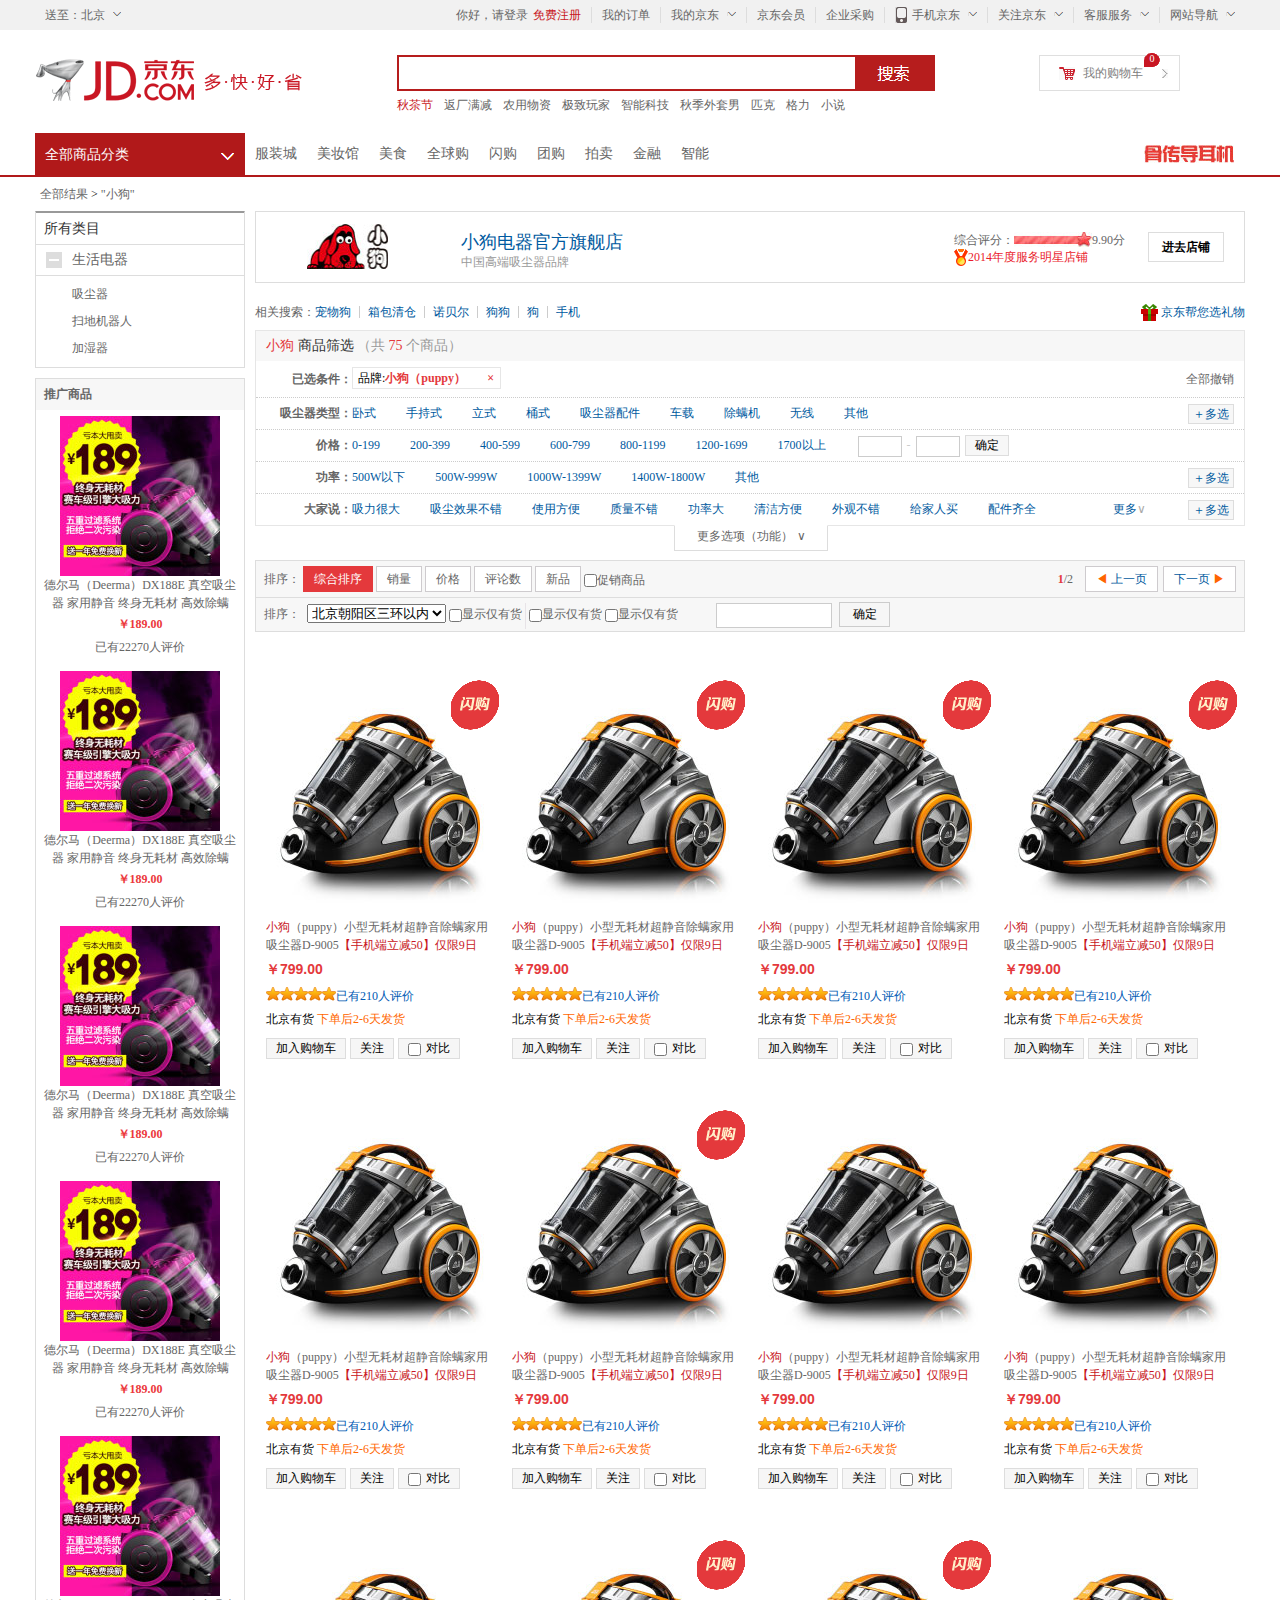
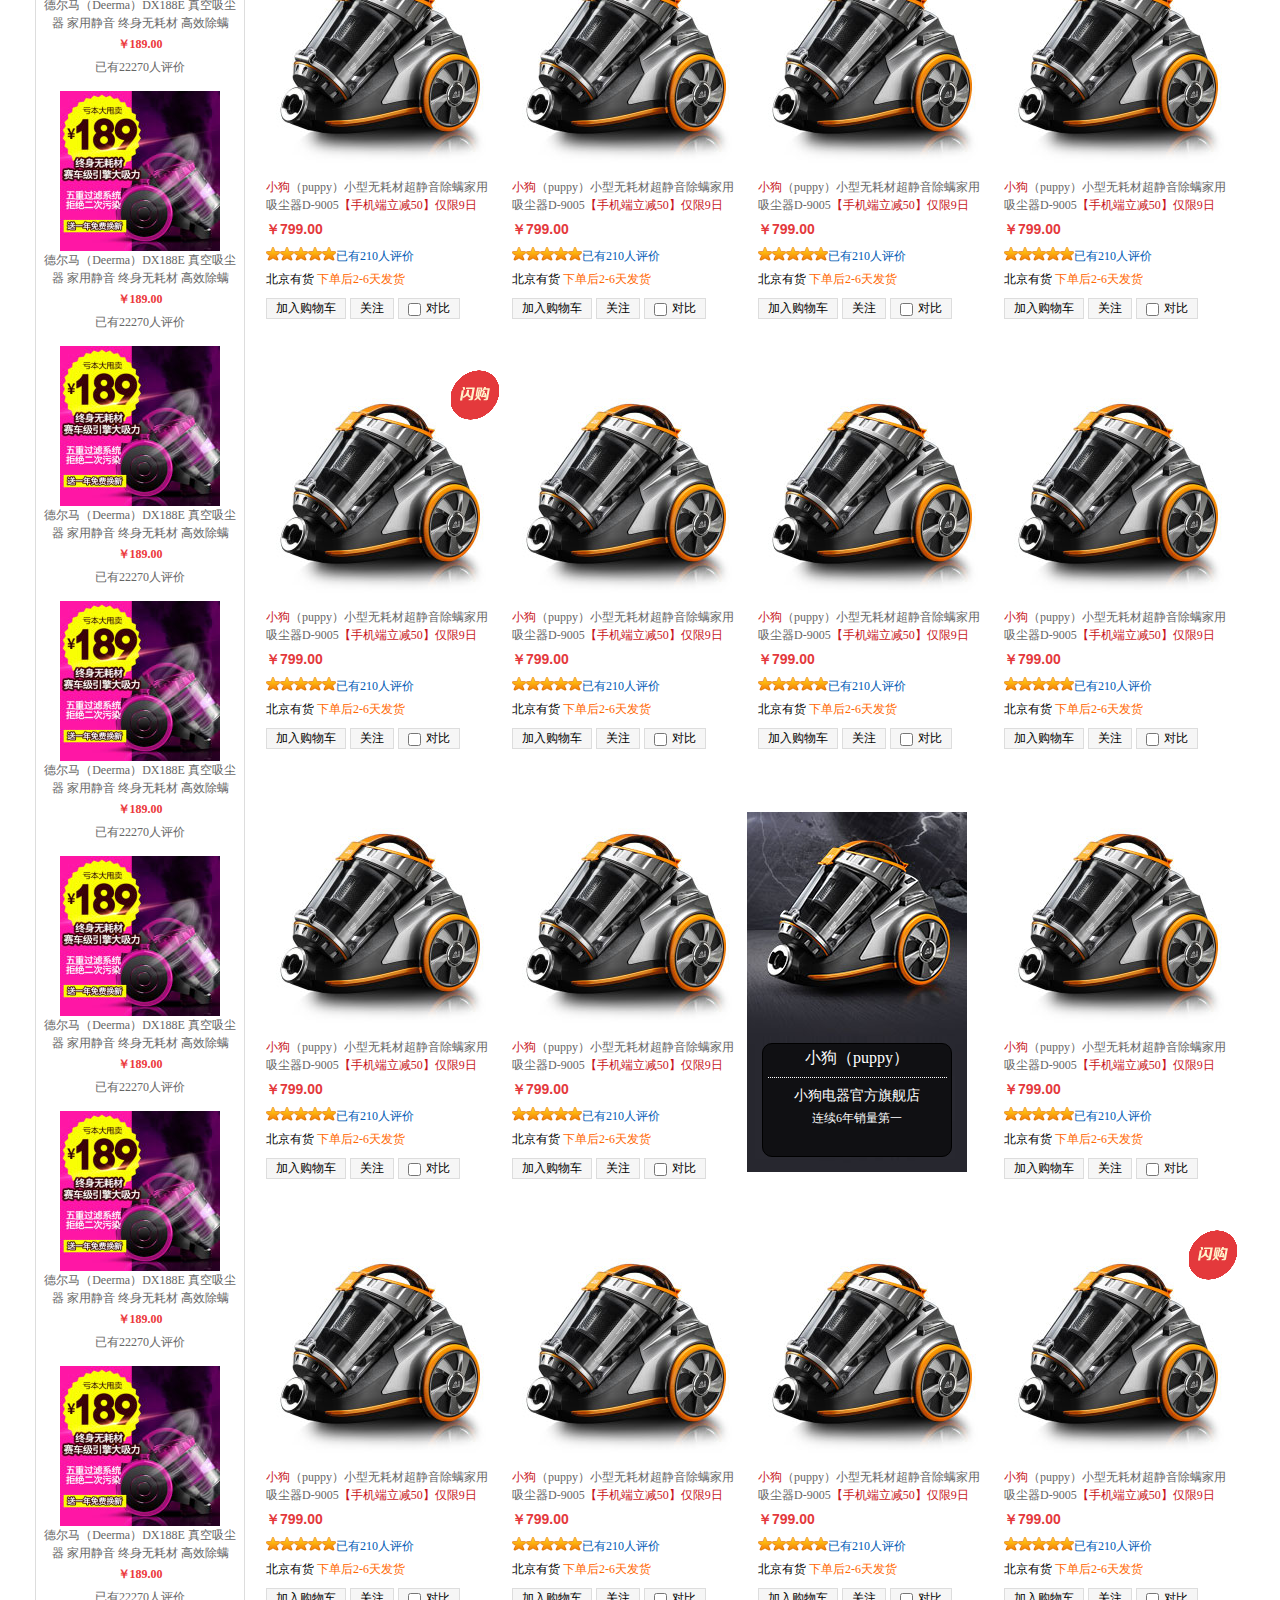
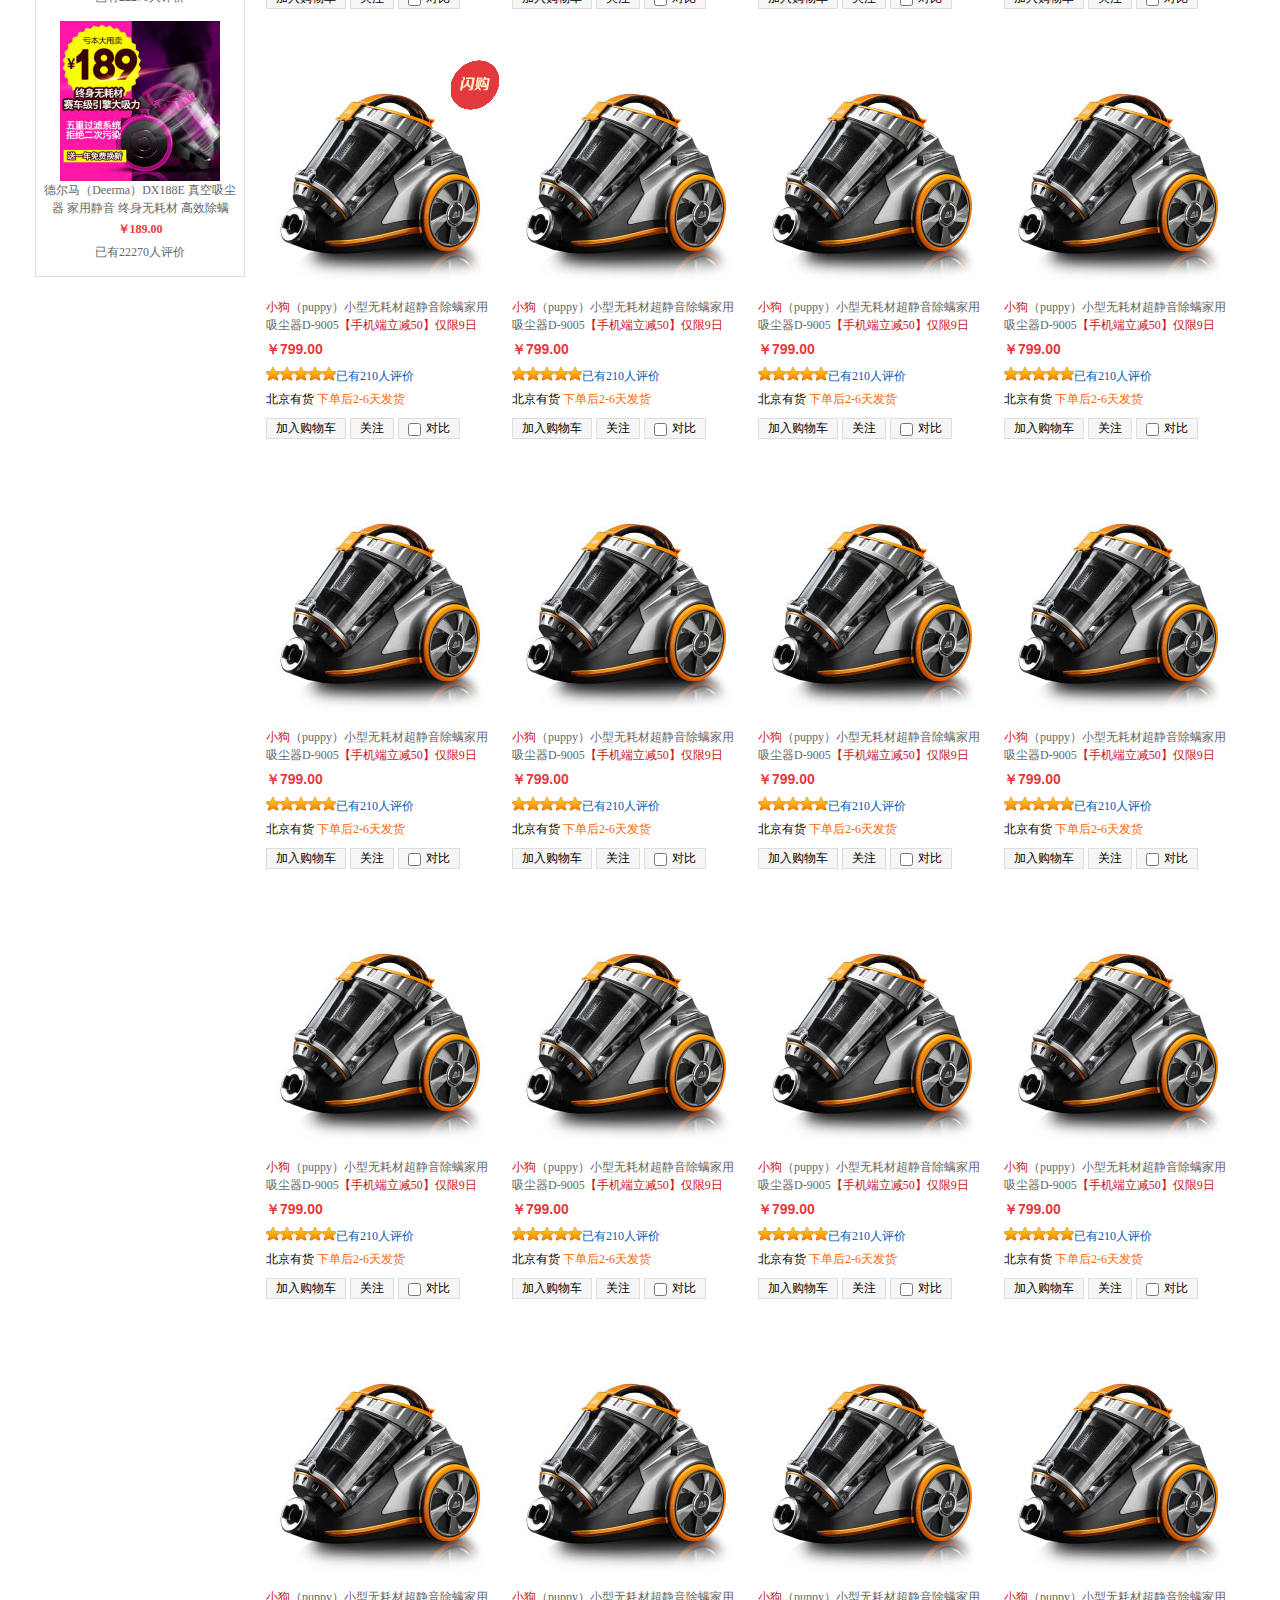
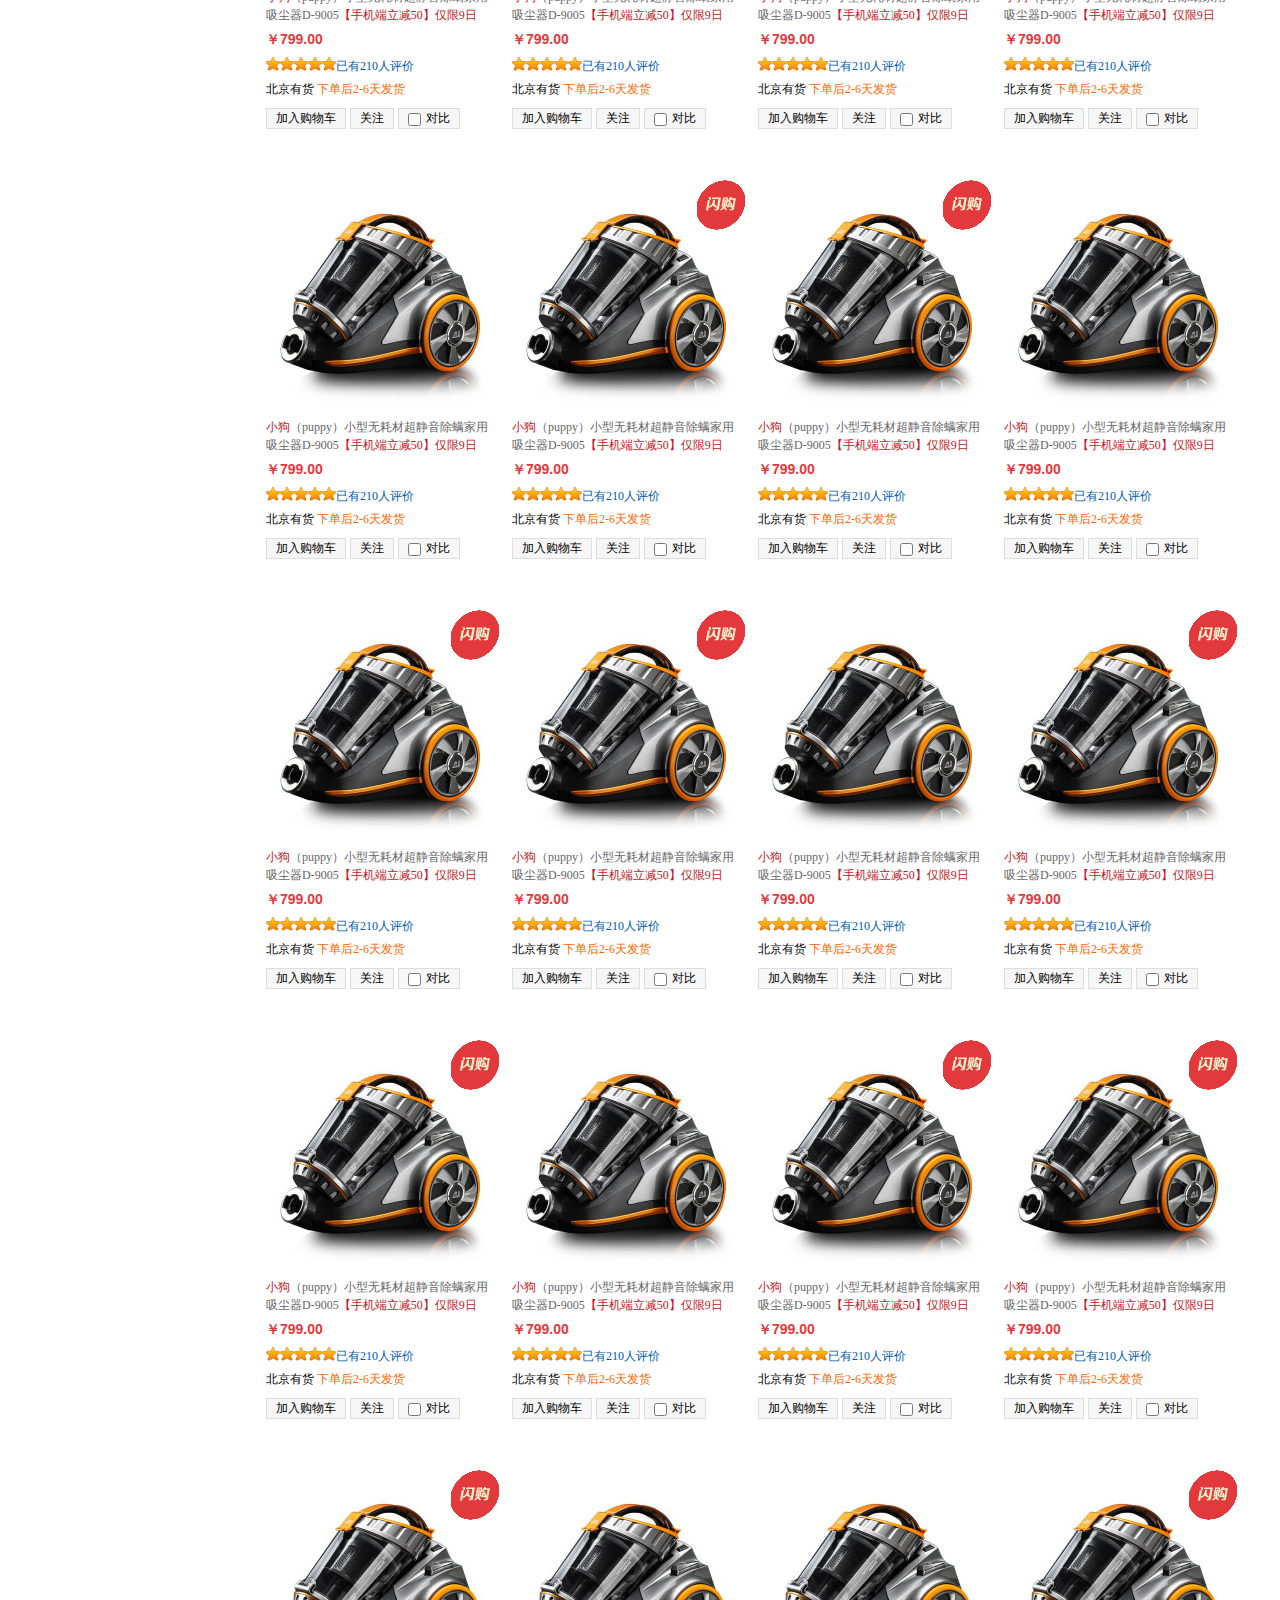
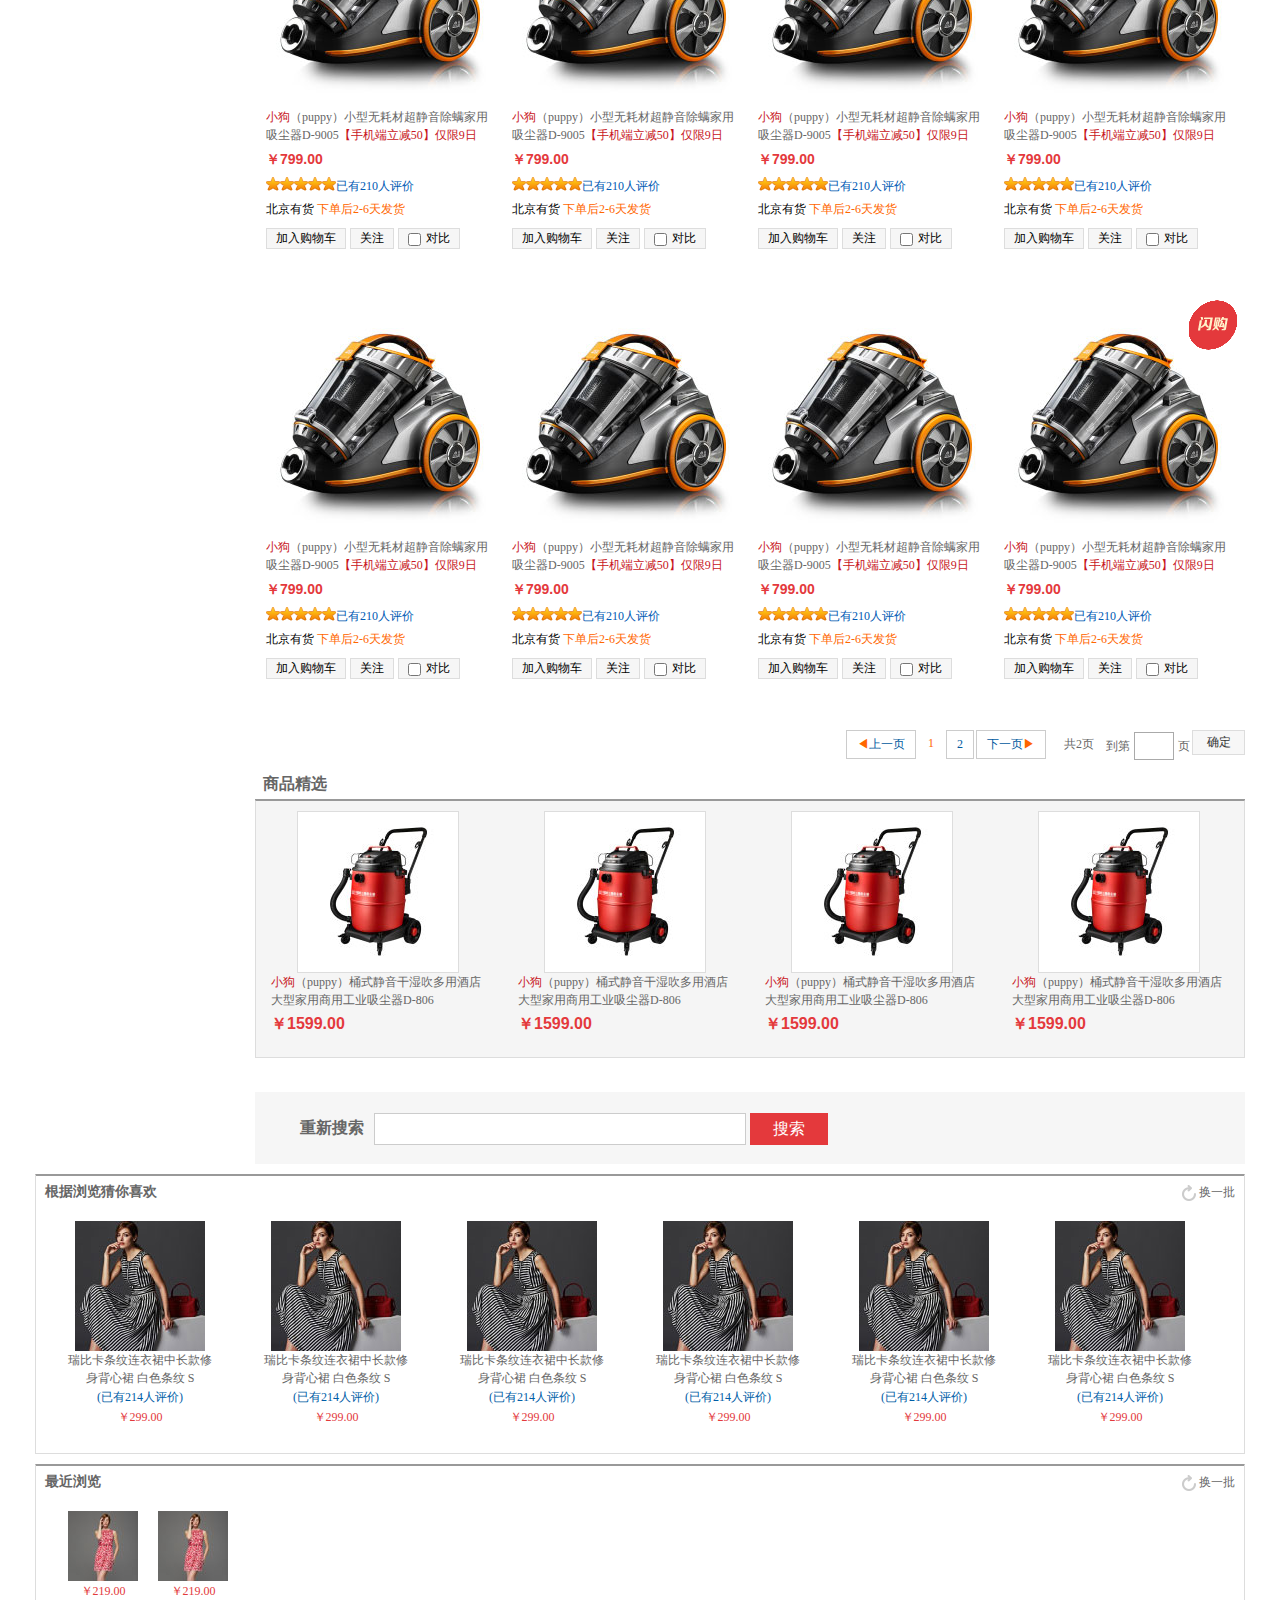
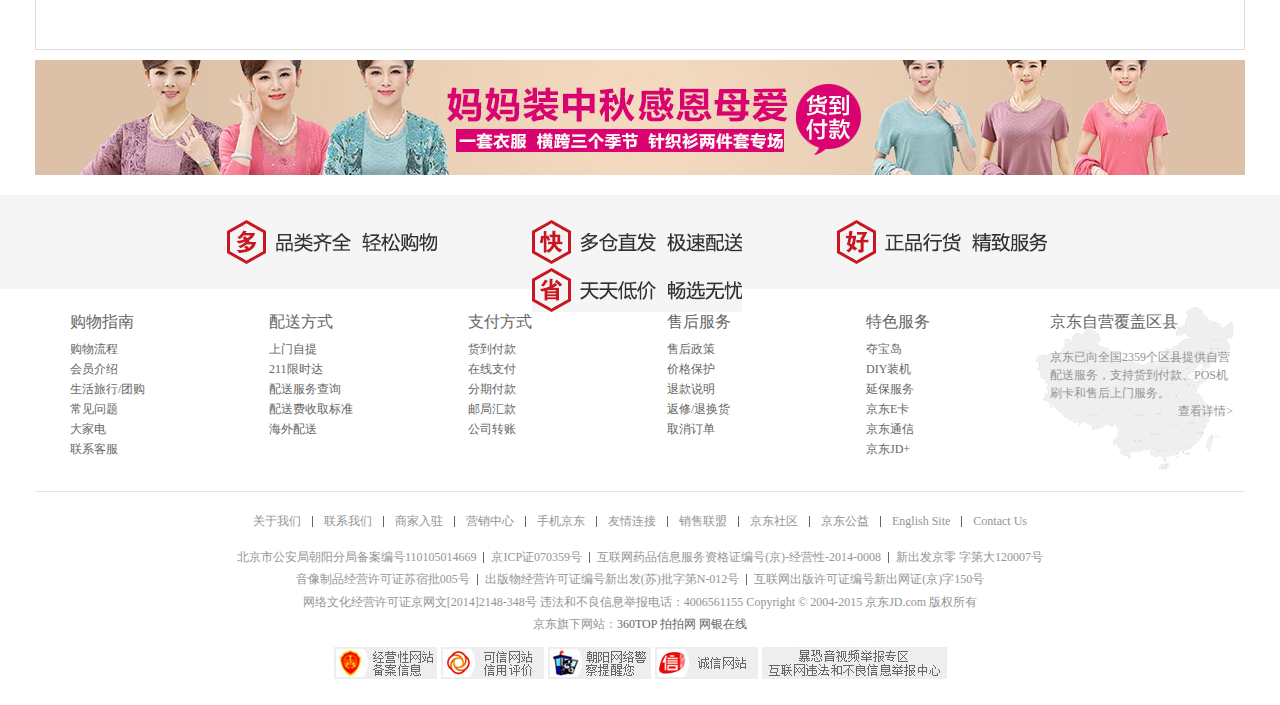
<file: jd-pc/html/search.html>
<!DOCTYPE html>
<html>
	<head>
		<meta charset="utf-8">
		<title></title>
		<link rel="stylesheet" href="../css/reset.css" />
		<link rel="stylesheet" href="../css/global.css" />
		<link rel="stylesheet" href="../css/search.css" />
		<link rel="stylesheet" href="../css/public.css" />
		<!--[if lt IE 8]>
		<link rel="stylesheet" href="../css/fixIE.css" />
		<![endif]-->
		<script src="../js/DD_belatedPNG_0.0.8a.js"></script>
		<script src="../js/html5shiv.js"></script>
		<script>
			DD_belatedPNG.fix(".bg");
		</script>
		<!--[if IE 6]>
		<style>
		body {behavior: url("../css/csshover.htc");}
		</style>
		<![endif]-->
	</head>
	<body>
		<header class="head">
			<div class="head_box clearfix">
				<div class="head_left fl">
					<span class="fl">送至：</span>
					<a href="#" class="fl">北京</a>
					<a href="#" class="head_down bg fl"></a>
				</div>
				<div class="head_right fr">
					<span class="fl">你好，请登录</span>
					<span>
						<a href="#" class="text_color fl">免费注册</a>
					</span>
					<span>
						<a href="#" class="fl">我的订单</a>
					</span>
					<span>
						<a href="#" class="fl">我的京东</a>
						<a href="#" class="head_down bg fl"></a>
					</span>
					<span>
						<a href="#" class="fl">京东会员</a>
					</span>
					<span>
						<a href="#" class="fl head_bor">企业采购</a>
					</span>
					<span>
						<a href="#" class="fl bg head_phone"></a>
						<a href="#" class="fl phone_text">手机京东</a>
						<a href="#" class="head_down bg fl"></a>
					</span>
					<span>
						<a href="#" class="fl">关注京东</a>
						<a href="#" class="head_down bg fl"></a>
					</span>
					<span>
						<a href="#" class="fl">客服服务</a>
						<a href="#" class="head_down bg fl"></a>
					</span>
					<span>
						<a href="#" class="fl">网站导航</a>
						<a href="#" class="head_down bg fl"></a>
					</span>	
				</div>
			</div>
		</header>
		<div class="logo_box">
			<div class="logo_content clearfix">
					<h1 class="logo_pic fl">
						<a href="#" class="logo_link bg fl">京东logo</a>
						<a href="#" class="logo_text bg fl">多快好省</a>
					</h1>
				<form class="se_box fl">
					<input type="text" class="search fl"/>
					<div>
						<a href="#" class="bg"></a>
					</div>
				</form>
				<div class="sho_cart fr">
					<a href="#" class="bg cart_pic"></a>
					<a href="#" class="cart_text">我的购物车</a>
					<a href="#" class="bg bottom_arr"></a>
					<a href="#" class="bg balloon">0</a>
				</div>
				<div class="search_nav fl">
					<a href="#" class="fl style_red">秋茶节</a>
					<a href="#" class="fl">返厂满减</a>
					<a href="#" class="fl">农用物资</a>
					<a href="#" class="fl">极致玩家</a>
					<a href="#" class="fl">智能科技</a>
					<a href="#" class="fl">秋季外套男</a>
					<a href="#" class="fl">匹克</a>
					<a href="#" class="fl">格力</a>
					<a href="#" class="fl">小说</a>
				</div>
				<div class="nav_div">
					<a href="#" class="nav_head_div clearfix">
						<span class="nav_head">全部商品分类</span>
						<s class="nav_arr bg fr"></s>
					</a>
					<ul class="nav_box">
						<li class="nav_list">
							<a href="#">家用电器</a>
							<a href="#" class="right_arr bg fr"></a>
						</li>
						<li class="nav_list">
							<a href="#">手机、数码、京东通讯</a>
							<a href="#" class="right_arr bg fr"></a>
						</li>
						<li class="nav_list">
							<a href="#">电脑、办公</a>
							<a href="#" class="right_arr bg"></a>
						</li>
						<li class="nav_list">
							<a href="#">家居、家具、家装、厨具</a>
							<a href="#" class="right_arr bg"></a>
						</li>
						<li class="nav_list">
							<a href="#">男装、女装、内衣、珠宝</a>
							<a href="#" class="right_arr bg"></a>
						</li>
						<li class="nav_list">
							<a href="#">个护化妆、清洁用品</a>
							<a href="#" class="right_arr bg"></a>
						</li>
						<li class="nav_list">
							<a href="#">鞋靴、箱包、钟表、奢侈品</a>
							<a href="#" class="right_arr bg"></a>
						</li>
						<li class="nav_list">
							<a href="#">运动户外</a>
							<a href="#" class="right_arr bg"></a>
						</li>
						<li class="nav_list">
							<a href="#">汽车、汽车用品</a>
							<a href="#" class="right_arr bg"></a>
						</li>
						<li class="nav_list">
							<a href="#">母婴、玩具乐器</a>
							<a href="#" class="right_arr bg"></a>
						</li>
						<li class="nav_list">
							<a href="#">食品、酒类、生鲜、特产</a>
							<a href="#" class="right_arr bg"></a>
						</li>
						<li class="nav_list">
							<a href="#">营养保健</a>
							<a href="#" class="right_arr bg"></a>
						</li>
						<li class="nav_list">
							<a href="#">图书、音像、电子书</a>
							<a href="#" class="right_arr bg"></a>
						</li>
						<li class="nav_list">
							<a href="#">彩票、旅行、充值、票务</a>
							<a href="#" class="right_arr bg"></a>
						</li>
						<li class="nav_list">
							<a href="#">理财、众筹、白条、保险</a>
							<a href="#" class="right_arr bg"></a>
						</li>
					</ul>
				</div>
				<div class="nav_strip fl">
					<a href="#" class="fl">服装城</a>
					<a href="#" class="fl">美妆馆</a>
					<a href="#" class="fl">美食</a>
					<a href="#" class="fl">全球购</a>
					<a href="#" class="fl">闪购</a>
					<a href="#" class="fl">团购</a>
					<a href="#" class="fl">拍卖</a>
					<a href="#" class="fl">金融</a>
					<a href="#" class="fl">智能</a>
				</div>
				<a href="#" class="fr adve">
					<img src="../img/headset.jpg" />
				</a>
			</div>
		</div>
<!--搜索页总内容-->
		<section class="content_box clearfix">
<!--搜索左边内容-->
			<div class="content_left fl">
				<div class="content_left_top">
					<a href="#" class="result">全部结果</a>
					<span>></span>
					<a href="#" class="result_name">"小狗"</a>
				</div>
				<div class="class_div">
					<span class="comm_class">所有类目</span>
					<div class="comm_name">
						<a href="#" class="reduce bg fl"></a>
						<span href="#">生活电器</span>
					</div>
					<div class="comm_name_class">
						<a href="#">吸尘器</a>
						<a href="#">扫地机器人</a>
						<a href="#">加湿器</a>
					</div>
				</div>
				<div class="pop_comm">
					<header class="pop_comm_head">推广商品</header>
					<ul class="pop_comm_ul">
						<li class="pop_comm_list">
							<img src="../img/search_img/pic1.jpg">
							<a href="#">德尔马（Deerma）DX188E 真空吸尘器 家用静音 终身无耗材 高效除螨</a>
							<span class="comm_price">￥189.00</span>
							<span class="comm_bott">已有22270人评价</span>
						</li>
						<li class="pop_comm_list">
							<img src="../img/search_img/pic1.jpg">
							<a href="#">德尔马（Deerma）DX188E 真空吸尘器 家用静音 终身无耗材 高效除螨</a>
							<span class="comm_price">￥189.00</span>
							<span class="comm_bott">已有22270人评价</span>
						</li>
						<li class="pop_comm_list">
							<img src="../img/search_img/pic1.jpg">
							<a href="#">德尔马（Deerma）DX188E 真空吸尘器 家用静音 终身无耗材 高效除螨</a>
							<span class="comm_price">￥189.00</span>
							<span class="comm_bott">已有22270人评价</span>
						</li>
						<li class="pop_comm_list">
							<img src="../img/search_img/pic1.jpg">
							<a href="#">德尔马（Deerma）DX188E 真空吸尘器 家用静音 终身无耗材 高效除螨</a>
							<span class="comm_price">￥189.00</span>
							<span class="comm_bott">已有22270人评价</span>
						</li>
						<li class="pop_comm_list">
							<img src="../img/search_img/pic1.jpg">
							<a href="#">德尔马（Deerma）DX188E 真空吸尘器 家用静音 终身无耗材 高效除螨</a>
							<span class="comm_price">￥189.00</span>
							<span class="comm_bott">已有22270人评价</span>
						</li>
						<li class="pop_comm_list">
							<img src="../img/search_img/pic1.jpg">
							<a href="#">德尔马（Deerma）DX188E 真空吸尘器 家用静音 终身无耗材 高效除螨</a>
							<span class="comm_price">￥189.00</span>
							<span class="comm_bott">已有22270人评价</span>
						</li>
						<li class="pop_comm_list">
							<img src="../img/search_img/pic1.jpg">
							<a href="#">德尔马（Deerma）DX188E 真空吸尘器 家用静音 终身无耗材 高效除螨</a>
							<span class="comm_price">￥189.00</span>
							<span class="comm_bott">已有22270人评价</span>
						</li>
						<li class="pop_comm_list">
							<img src="../img/search_img/pic1.jpg">
							<a href="#">德尔马（Deerma）DX188E 真空吸尘器 家用静音 终身无耗材 高效除螨</a>
							<span class="comm_price">￥189.00</span>
							<span class="comm_bott">已有22270人评价</span>
						</li>
						<li class="pop_comm_list">
							<img src="../img/search_img/pic1.jpg">
							<a href="#">德尔马（Deerma）DX188E 真空吸尘器 家用静音 终身无耗材 高效除螨</a>
							<span class="comm_price">￥189.00</span>
							<span class="comm_bott">已有22270人评价</span>
						</li>
						<li class="pop_comm_list">
							<img src="../img/search_img/pic1.jpg">
							<a href="#">德尔马（Deerma）DX188E 真空吸尘器 家用静音 终身无耗材 高效除螨</a>
							<span class="comm_price">￥189.00</span>
							<span class="comm_bott">已有22270人评价</span>
						</li>
						<li class="pop_comm_list">
							<img src="../img/search_img/pic1.jpg">
							<a href="#">德尔马（Deerma）DX188E 真空吸尘器 家用静音 终身无耗材 高效除螨</a>
							<span class="comm_price">￥189.00</span>
							<span class="comm_bott">已有22270人评价</span>
						</li>
						<li class="pop_comm_list">
							<img src="../img/search_img/pic1.jpg">
							<a href="#">德尔马（Deerma）DX188E 真空吸尘器 家用静音 终身无耗材 高效除螨</a>
							<span class="comm_price">￥189.00</span>
							<span class="comm_bott">已有22270人评价</span>
						</li>
					</ul>
				</div>
			</div>
			<div class="content_right fl">
				<div class="company_name clearfix">
					<a href="#" class="company_logo fl">
						<img src="../img/search_img/pic2.jpg">
					</a>
					<div class="comm_name fl">
						<a href="#" class="comm_name2">小狗电器官方旗舰店</a>
						<p>中国高端吸尘器品牌</p>
					</div>
					<div class="company_name_right fr">
						<div class="grade fl">
							<span>综合评分：</span>
							<img src="../img/search_img/pic3.jpg">
							<span>9.90分</span>
							<p>
								<s class="bg"></s>
								<span>2014年度服务明星店铺</span>
							</p>
						</div>
						<div class="shop_but fl">
							<a href="#">进去店铺</a>
						</div>
					</div>
				</div>
				<div class="about">
					<div class="fl">
						<span>相关搜索：</span>
						<a href="#">宠物狗</a>
						<s></s>
						<a href="#">箱包清仓</a>
						<s></s>
						<a href="#">诺贝尔</a>
						<s></s>
						<a href="#">狗狗</a>
						<s></s>
						<a href="#">狗</a>
						<s></s>
						<a href="#">手机</a>
					</div>
					<div class="fr">
						<span class="gift bg"></span>
						<a href="#">京东帮您选礼物</a>
					</div>
				</div>
				<div class="comm_select">
					<header class="comm_select_head">
						<span class="head_text1">小狗</span>
						<span class="head_text2">商品筛选</span>
						<span class="head_text3">
							（共
							<span class="head_text1">75</span>
							个商品）
						</span>
					</header>
					<div class="class_div1">
						<span class="class_div1_text1 fl">已选条件：</span>
						<div class="sel_but fl">
							<span class="class_div1_text2 fl">品牌:</span>
							<span class="class_div1_text3 fl">小狗（puppy）</span>
							<a href="#" class="class_div1_text4 fr">×</a>
						</div>
						<a href="#" class="class_div1_text5 fr">全部撤销</a>
					</div>
					<div class="class_div2 fl">
						<span class="class_div1_text1 fl">吸尘器类型：</span>
						<div class="fl">
							<a href="#">卧式</a>
							<a href="#">手持式</a>
							<a href="#">立式</a>
							<a href="#">桶式</a>
							<a href="#">吸尘器配件</a>
							<a href="#">车载</a>
							<a href="#">除螨机</a>
							<a href="#">无线</a>
							<a href="#">其他</a>
						</div>
						<a href="#" class="text1_but fr">＋多选</a>
					</div>
					<div class="class_div2 fl">
						<span class="class_div1_text1 fl">价格：</span>
						<div class="fl">
							<a href="#">0-199</a>
							<a href="#">200-399</a>
							<a href="#">400-599</a>
							<a href="#">600-799</a>
							<a href="#">800-1199</a>
							<a href="#">1200-1699</a>
							<a href="#">1700以上</a>
						</div>
						<form class="class_form fl">
							<input type="text" class="fl"/>
							<span class="fl">-</span>
							<input type="text"  class="fl"/>
							<a href="#">确定</a>
						</form>
					</div>
					<div class="class_div2 fl">
						<span class="class_div1_text1 fl">功率：</span>
						<div class="fl">
							<a href="#">500W以下</a>
							<a href="#">500W-999W</a>
							<a href="#">1000W-1399W</a>
							<a href="#">1400W-1800W</a>
							<a href="#">其他</a>
						</div>
						<a href="#" class="text1_but fr">＋多选</a>
					</div>
					<div class="class_div2 fl no_bottom">
						<span class="class_div1_text1 fl">大家说：</span>
						<div class="fl">
							<a href="#">吸力很大</a>
							<a href="#">吸尘效果不错</a>
							<a href="#">使用方便</a>
							<a href="#">质量不错</a>
							<a href="#">功率大</a>
							<a href="#">清洁方便</a>
							<a href="#">外观不错</a>
							<a href="#">给家人买</a>
							<a href="#">配件齐全</a>
						</div>
						<span href="#" class="text1_more clearfix fl">
							<a href="#" class="fl">更多</a>
							<a href="#" class="sign fl">∨</a>
						</span>
						<a href="#" class="text1_but fr">＋多选</a>
					</div>
					<div>
						<div class="option">
							<a href="#">更多选项（功能）</a>
							<a href="#">∨</a>
						</div>
					</div>
				</div>
				<div class="comm_select2">
					<div class="comm_select_div1">
						<div class="fl">
							<span>排序：</span>
							<a href="#" class="red">综合排序</a>
							<a href="#">销量</a>
							<a href="#">价格</a>
							<a href="#">评论数</a>
							<a href="#">新品</a>
							<form class="comm_select_form">
								<input type="checkbox" />
								<span>促销商品</span>
							</form>
						</div>
						<div class="page fr">
							<span class="page_red fl">1</span>
							<span class="page2 fl">/2</span>
							<a href="#">
								<span>◀</span>
								上一页
							</a>
							<a href="#">
								下一页
								<span>▶</span>
							</a>
						</div>
					</div>
					<form class="comm_select_div2 clearfix">
						<div class="fl">
							<span>排序：</span>
							<select class="sel">
								<option>北京朝阳区三环以内</option>
								<option>北京朝阳区三环以内</option>
								<option>北京朝阳区三环以内</option>
							</select>
							<input type="checkbox"/>显示仅有货
							<s></s>
							<input type="checkbox"/>显示仅有货
							<input type="checkbox"/>显示仅有货
							<input type="text" class="search_text"/>
							<a href="#">确定</a>
						</div>
					</form>
				</div>
				<ul class="comm_ul clearfix">
					<li class="comm_list fl">
						<img src="../img/search_img/pic4.jpg">
						<div class="comm_text">	
							<p class="comm_text2">
								<a href="#">
									<span class="style_red">小狗</span>（puppy）小型无耗材超静音除螨家用吸尘器D-9005<span class="style_red">【手机端立减50】仅限9日</span>
								</a>
							</p>
							<p class="comm_price">￥799.00</p>
							<p class="comm_eva clearfix">
								<a class="bg fl"></a>
								<a class="bg fl"></a>
								<a class="bg fl"></a>
								<a class="bg fl"></a>
								<a class="bg fl"></a>
								<span>已有210人评价</span>
							</p>
							<p class="comm_pur">
								北京有货 <span class="text_color1">下单后2-6天发货</span>
							</p>
							<div class="comm_but clearfix">
								<a href="#" class="comm_but1 fl">加入购物车</a>
								<a href="#" class="comm_but1 fl">关注</a>
								<form class="comm_form">
									<input type="checkbox" />对比
								</form>
							</div>
						</div>
						<div class="fast_comm bg"></div>
					</li>
					<li class="comm_list fl">
						<img src="../img/search_img/pic4.jpg">
						<div class="comm_text">	
							<p class="comm_text2">
								<a href="#">
									<span class="style_red">小狗</span>（puppy）小型无耗材超静音除螨家用吸尘器D-9005<span class="style_red">【手机端立减50】仅限9日</span>
								</a>
							</p>
							<p class="comm_price">￥799.00</p>
							<p class="comm_eva clearfix">
								<a class="bg fl"></a>
								<a class="bg fl"></a>
								<a class="bg fl"></a>
								<a class="bg fl"></a>
								<a class="bg fl"></a>
								<span>已有210人评价</span>
							</p>
							<p class="comm_pur">
								北京有货 <span class="text_color1">下单后2-6天发货</span>
							</p>
							<div class="comm_but clearfix">
								<a href="#" class="comm_but1 fl">加入购物车</a>
								<a href="#" class="comm_but1 fl">关注</a>
								<form class="comm_form">
									<input type="checkbox" />对比
								</form>
							</div>
						</div>
						<div class="fast_comm bg"></div>
					</li>
					<li class="comm_list fl">
						<img src="../img/search_img/pic4.jpg">
						<div class="comm_text">	
							<p class="comm_text2">
								<a href="#">
									<span class="style_red">小狗</span>（puppy）小型无耗材超静音除螨家用吸尘器D-9005<span class="style_red">【手机端立减50】仅限9日</span>
								</a>
							</p>
							<p class="comm_price">￥799.00</p>
							<p class="comm_eva clearfix">
								<a class="bg fl"></a>
								<a class="bg fl"></a>
								<a class="bg fl"></a>
								<a class="bg fl"></a>
								<a class="bg fl"></a>
								<span>已有210人评价</span>
							</p>
							<p class="comm_pur">
								北京有货 <span class="text_color1">下单后2-6天发货</span>
							</p>
							<div class="comm_but clearfix">
								<a href="#" class="comm_but1 fl">加入购物车</a>
								<a href="#" class="comm_but1 fl">关注</a>
								<form class="comm_form">
									<input type="checkbox" />对比
								</form>
							</div>
						</div>
						<div class="fast_comm bg"></div>
					</li>
					<li class="comm_list fl">
						<img src="../img/search_img/pic4.jpg">
						<div class="comm_text">	
							<p class="comm_text2">
								<a href="#">
									<span class="style_red">小狗</span>（puppy）小型无耗材超静音除螨家用吸尘器D-9005<span class="style_red">【手机端立减50】仅限9日</span>
								</a>
							</p>
							<p class="comm_price">￥799.00</p>
							<p class="comm_eva clearfix">
								<a class="bg fl"></a>
								<a class="bg fl"></a>
								<a class="bg fl"></a>
								<a class="bg fl"></a>
								<a class="bg fl"></a>
								<span>已有210人评价</span>
							</p>
							<p class="comm_pur">
								北京有货 <span class="text_color1">下单后2-6天发货</span>
							</p>
							<div class="comm_but clearfix">
								<a href="#" class="comm_but1 fl">加入购物车</a>
								<a href="#" class="comm_but1 fl">关注</a>
								<form class="comm_form">
									<input type="checkbox" />对比
								</form>
							</div>
						</div>
						<div class="fast_comm bg"></div>
					</li>
			<!--第二行-->
					<li class="comm_list fl">
						<img src="../img/search_img/pic4.jpg">
						<div class="comm_text">	
							<p class="comm_text2">
								<a href="#">
									<span class="style_red">小狗</span>（puppy）小型无耗材超静音除螨家用吸尘器D-9005<span class="style_red">【手机端立减50】仅限9日</span>
								</a>
							</p>
							<p class="comm_price">￥799.00</p>
							<p class="comm_eva clearfix">
								<a class="bg fl"></a>
								<a class="bg fl"></a>
								<a class="bg fl"></a>
								<a class="bg fl"></a>
								<a class="bg fl"></a>
								<span>已有210人评价</span>
							</p>
							<p class="comm_pur">
								北京有货 <span class="text_color1">下单后2-6天发货</span>
							</p>
							<div class="comm_but clearfix">
								<a href="#" class="comm_but1 fl">加入购物车</a>
								<a href="#" class="comm_but1 fl">关注</a>
								<form class="comm_form">
									<input type="checkbox" />对比
								</form>
							</div>
						</div>
					</li>
					<li class="comm_list fl">
						<img src="../img/search_img/pic4.jpg">
						<div class="comm_text">	
							<p class="comm_text2">
								<a href="#">
									<span class="style_red">小狗</span>（puppy）小型无耗材超静音除螨家用吸尘器D-9005<span class="style_red">【手机端立减50】仅限9日</span>
								</a>
							</p>
							<p class="comm_price">￥799.00</p>
							<p class="comm_eva clearfix">
								<a class="bg fl"></a>
								<a class="bg fl"></a>
								<a class="bg fl"></a>
								<a class="bg fl"></a>
								<a class="bg fl"></a>
								<span>已有210人评价</span>
							</p>
							<p class="comm_pur">
								北京有货 <span class="text_color1">下单后2-6天发货</span>
							</p>
							<div class="comm_but clearfix">
								<a href="#" class="comm_but1 fl">加入购物车</a>
								<a href="#" class="comm_but1 fl">关注</a>
								<form class="comm_form">
									<input type="checkbox" />对比
								</form>
							</div>
						</div>
						<div class="fast_comm bg"></div>
					</li>
					<li class="comm_list fl">
						<img src="../img/search_img/pic4.jpg">
						<div class="comm_text">	
							<p class="comm_text2">
								<a href="#">
									<span class="style_red">小狗</span>（puppy）小型无耗材超静音除螨家用吸尘器D-9005<span class="style_red">【手机端立减50】仅限9日</span>
								</a>
							</p>
							<p class="comm_price">￥799.00</p>
							<p class="comm_eva clearfix">
								<a class="bg fl"></a>
								<a class="bg fl"></a>
								<a class="bg fl"></a>
								<a class="bg fl"></a>
								<a class="bg fl"></a>
								<span>已有210人评价</span>
							</p>
							<p class="comm_pur">
								北京有货 <span class="text_color1">下单后2-6天发货</span>
							</p>
							<div class="comm_but clearfix">
								<a href="#" class="comm_but1 fl">加入购物车</a>
								<a href="#" class="comm_but1 fl">关注</a>
								<form class="comm_form">
									<input type="checkbox" />对比
								</form>
							</div>
						</div>
					</li>
					<li class="comm_list fl">
						<img src="../img/search_img/pic4.jpg">
						<div class="comm_text">	
							<p class="comm_text2">
								<a href="#">
									<span class="style_red">小狗</span>（puppy）小型无耗材超静音除螨家用吸尘器D-9005<span class="style_red">【手机端立减50】仅限9日</span>
								</a>
							</p>
							<p class="comm_price">￥799.00</p>
							<p class="comm_eva clearfix">
								<a class="bg fl"></a>
								<a class="bg fl"></a>
								<a class="bg fl"></a>
								<a class="bg fl"></a>
								<a class="bg fl"></a>
								<span>已有210人评价</span>
							</p>
							<p class="comm_pur">
								北京有货 <span class="text_color1">下单后2-6天发货</span>
							</p>
							<div class="comm_but clearfix">
								<a href="#" class="comm_but1 fl">加入购物车</a>
								<a href="#" class="comm_but1 fl">关注</a>
								<form class="comm_form">
									<input type="checkbox" />对比
								</form>
							</div>
						</div>
					</li>
				<!--第三行-->
					<li class="comm_list fl">
						<img src="../img/search_img/pic4.jpg">
						<div class="comm_text">	
							<p class="comm_text2">
								<a href="#">
									<span class="style_red">小狗</span>（puppy）小型无耗材超静音除螨家用吸尘器D-9005<span class="style_red">【手机端立减50】仅限9日</span>
								</a>
							</p>
							<p class="comm_price">￥799.00</p>
							<p class="comm_eva clearfix">
								<a class="bg fl"></a>
								<a class="bg fl"></a>
								<a class="bg fl"></a>
								<a class="bg fl"></a>
								<a class="bg fl"></a>
								<span>已有210人评价</span>
							</p>
							<p class="comm_pur">
								北京有货 <span class="text_color1">下单后2-6天发货</span>
							</p>
							<div class="comm_but clearfix">
								<a href="#" class="comm_but1 fl">加入购物车</a>
								<a href="#" class="comm_but1 fl">关注</a>
								<form class="comm_form">
									<input type="checkbox" />对比
								</form>
							</div>
						</div>
					</li>
					<li class="comm_list fl">
						<img src="../img/search_img/pic4.jpg">
						<div class="comm_text">	
							<p class="comm_text2">
								<a href="#">
									<span class="style_red">小狗</span>（puppy）小型无耗材超静音除螨家用吸尘器D-9005<span class="style_red">【手机端立减50】仅限9日</span>
								</a>
							</p>
							<p class="comm_price">￥799.00</p>
							<p class="comm_eva clearfix">
								<a class="bg fl"></a>
								<a class="bg fl"></a>
								<a class="bg fl"></a>
								<a class="bg fl"></a>
								<a class="bg fl"></a>
								<span>已有210人评价</span>
							</p>
							<p class="comm_pur">
								北京有货 <span class="text_color1">下单后2-6天发货</span>
							</p>
							<div class="comm_but clearfix">
								<a href="#" class="comm_but1 fl">加入购物车</a>
								<a href="#" class="comm_but1 fl">关注</a>
								<form class="comm_form">
									<input type="checkbox" />对比
								</form>
							</div>
						</div>
						<div class="fast_comm bg"></div>
					</li>
					<li class="comm_list fl">
						<img src="../img/search_img/pic4.jpg">
						<div class="comm_text">	
							<p class="comm_text2">
								<a href="#">
									<span class="style_red">小狗</span>（puppy）小型无耗材超静音除螨家用吸尘器D-9005<span class="style_red">【手机端立减50】仅限9日</span>
								</a>
							</p>
							<p class="comm_price">￥799.00</p>
							<p class="comm_eva clearfix">
								<a class="bg fl"></a>
								<a class="bg fl"></a>
								<a class="bg fl"></a>
								<a class="bg fl"></a>
								<a class="bg fl"></a>
								<span>已有210人评价</span>
							</p>
							<p class="comm_pur">
								北京有货 <span class="text_color1">下单后2-6天发货</span>
							</p>
							<div class="comm_but clearfix">
								<a href="#" class="comm_but1 fl">加入购物车</a>
								<a href="#" class="comm_but1 fl">关注</a>
								<form class="comm_form">
									<input type="checkbox" />对比
								</form>
							</div>
						</div>
						<div class="fast_comm bg"></div>
					</li>
					<li class="comm_list fl">
						<img src="../img/search_img/pic4.jpg">
						<div class="comm_text">	
							<p class="comm_text2">
								<a href="#">
									<span class="style_red">小狗</span>（puppy）小型无耗材超静音除螨家用吸尘器D-9005<span class="style_red">【手机端立减50】仅限9日</span>
								</a>
							</p>
							<p class="comm_price">￥799.00</p>
							<p class="comm_eva clearfix">
								<a class="bg fl"></a>
								<a class="bg fl"></a>
								<a class="bg fl"></a>
								<a class="bg fl"></a>
								<a class="bg fl"></a>
								<span>已有210人评价</span>
							</p>
							<p class="comm_pur">
								北京有货 <span class="text_color1">下单后2-6天发货</span>
							</p>
							<div class="comm_but clearfix">
								<a href="#" class="comm_but1 fl">加入购物车</a>
								<a href="#" class="comm_but1 fl">关注</a>
								<form class="comm_form">
									<input type="checkbox" />对比
								</form>
							</div>
						</div>
					</li>
				<!--第四行-->
					<li class="comm_list fl">
						<img src="../img/search_img/pic4.jpg">
						<div class="comm_text">	
							<p class="comm_text2">
								<a href="#">
									<span class="style_red">小狗</span>（puppy）小型无耗材超静音除螨家用吸尘器D-9005<span class="style_red">【手机端立减50】仅限9日</span>
								</a>
							</p>
							<p class="comm_price">￥799.00</p>
							<p class="comm_eva clearfix">
								<a class="bg fl"></a>
								<a class="bg fl"></a>
								<a class="bg fl"></a>
								<a class="bg fl"></a>
								<a class="bg fl"></a>
								<span>已有210人评价</span>
							</p>
							<p class="comm_pur">
								北京有货 <span class="text_color1">下单后2-6天发货</span>
							</p>
							<div class="comm_but clearfix">
								<a href="#" class="comm_but1 fl">加入购物车</a>
								<a href="#" class="comm_but1 fl">关注</a>
								<form class="comm_form">
									<input type="checkbox" />对比
								</form>
							</div>
						</div>
						<div class="fast_comm bg"></div>
					</li>
					<li class="comm_list fl">
						<img src="../img/search_img/pic4.jpg">
						<div class="comm_text">	
							<p class="comm_text2">
								<a href="#">
									<span class="style_red">小狗</span>（puppy）小型无耗材超静音除螨家用吸尘器D-9005<span class="style_red">【手机端立减50】仅限9日</span>
								</a>
							</p>
							<p class="comm_price">￥799.00</p>
							<p class="comm_eva clearfix">
								<a class="bg fl"></a>
								<a class="bg fl"></a>
								<a class="bg fl"></a>
								<a class="bg fl"></a>
								<a class="bg fl"></a>
								<span>已有210人评价</span>
							</p>
							<p class="comm_pur">
								北京有货 <span class="text_color1">下单后2-6天发货</span>
							</p>
							<div class="comm_but clearfix">
								<a href="#" class="comm_but1 fl">加入购物车</a>
								<a href="#" class="comm_but1 fl">关注</a>
								<form class="comm_form">
									<input type="checkbox" />对比
								</form>
							</div>
						</div>
					</li>
					<li class="comm_list fl">
						<img src="../img/search_img/pic4.jpg">
						<div class="comm_text">	
							<p class="comm_text2">
								<a href="#">
									<span class="style_red">小狗</span>（puppy）小型无耗材超静音除螨家用吸尘器D-9005<span class="style_red">【手机端立减50】仅限9日</span>
								</a>
							</p>
							<p class="comm_price">￥799.00</p>
							<p class="comm_eva clearfix">
								<a class="bg fl"></a>
								<a class="bg fl"></a>
								<a class="bg fl"></a>
								<a class="bg fl"></a>
								<a class="bg fl"></a>
								<span>已有210人评价</span>
							</p>
							<p class="comm_pur">
								北京有货 <span class="text_color1">下单后2-6天发货</span>
							</p>
							<div class="comm_but clearfix">
								<a href="#" class="comm_but1 fl">加入购物车</a>
								<a href="#" class="comm_but1 fl">关注</a>
								<form class="comm_form">
									<input type="checkbox" />对比
								</form>
							</div>
						</div>
					</li>
					<li class="comm_list fl">
						<img src="../img/search_img/pic4.jpg">
						<div class="comm_text">	
							<p class="comm_text2">
								<a href="#">
									<span class="style_red">小狗</span>（puppy）小型无耗材超静音除螨家用吸尘器D-9005<span class="style_red">【手机端立减50】仅限9日</span>
								</a>
							</p>
							<p class="comm_price">￥799.00</p>
							<p class="comm_eva clearfix">
								<a class="bg fl"></a>
								<a class="bg fl"></a>
								<a class="bg fl"></a>
								<a class="bg fl"></a>
								<a class="bg fl"></a>
								<span>已有210人评价</span>
							</p>
							<p class="comm_pur">
								北京有货 <span class="text_color1">下单后2-6天发货</span>
							</p>
							<div class="comm_but clearfix">
								<a href="#" class="comm_but1 fl">加入购物车</a>
								<a href="#" class="comm_but1 fl">关注</a>
								<form class="comm_form">
									<input type="checkbox" />对比
								</form>
							</div>
						</div>
					</li>
				<!--第五行-->
					<li class="comm_list fl">
						<img src="../img/search_img/pic4.jpg">
						<div class="comm_text">	
							<p class="comm_text2">
								<a href="#">
									<span class="style_red">小狗</span>（puppy）小型无耗材超静音除螨家用吸尘器D-9005<span class="style_red">【手机端立减50】仅限9日</span>
								</a>
							</p>
							<p class="comm_price">￥799.00</p>
							<p class="comm_eva clearfix">
								<a class="bg fl"></a>
								<a class="bg fl"></a>
								<a class="bg fl"></a>
								<a class="bg fl"></a>
								<a class="bg fl"></a>
								<span>已有210人评价</span>
							</p>
							<p class="comm_pur">
								北京有货 <span class="text_color1">下单后2-6天发货</span>
							</p>
							<div class="comm_but clearfix">
								<a href="#" class="comm_but1 fl">加入购物车</a>
								<a href="#" class="comm_but1 fl">关注</a>
								<form class="comm_form">
									<input type="checkbox" />对比
								</form>
							</div>
						</div>
					</li>
					<li class="comm_list fl">
						<img src="../img/search_img/pic4.jpg">
						<div class="comm_text">	
							<p class="comm_text2">
								<a href="#">
									<span class="style_red">小狗</span>（puppy）小型无耗材超静音除螨家用吸尘器D-9005<span class="style_red">【手机端立减50】仅限9日</span>
								</a>
							</p>
							<p class="comm_price">￥799.00</p>
							<p class="comm_eva clearfix">
								<a class="bg fl"></a>
								<a class="bg fl"></a>
								<a class="bg fl"></a>
								<a class="bg fl"></a>
								<a class="bg fl"></a>
								<span>已有210人评价</span>
							</p>
							<p class="comm_pur">
								北京有货 <span class="text_color1">下单后2-6天发货</span>
							</p>
							<div class="comm_but clearfix">
								<a href="#" class="comm_but1 fl">加入购物车</a>
								<a href="#" class="comm_but1 fl">关注</a>
								<form class="comm_form">
									<input type="checkbox" />对比
								</form>
							</div>
						</div>
					</li>
					<li class="comm_list fl">
						<div class="comm_big_pic">
							<img src="../img/search_img/pic5.jpg">
							<div class="pic_bg">
								<div class="pic_text">小狗（puppy）</div>
								<p class="pic_text1">小狗电器官方旗舰店</p>
								<p class="pic_text2">连续6年销量第一</p>
							</div>
						</div>
					</li>
					<li class="comm_list fl">
						<img src="../img/search_img/pic4.jpg">
						<div class="comm_text">	
							<p class="comm_text2">
								<a href="#">
									<span class="style_red">小狗</span>（puppy）小型无耗材超静音除螨家用吸尘器D-9005<span class="style_red">【手机端立减50】仅限9日</span>
								</a>
							</p>
							<p class="comm_price">￥799.00</p>
							<p class="comm_eva clearfix">
								<a class="bg fl"></a>
								<a class="bg fl"></a>
								<a class="bg fl"></a>
								<a class="bg fl"></a>
								<a class="bg fl"></a>
								<span>已有210人评价</span>
							</p>
							<p class="comm_pur">
								北京有货 <span class="text_color1">下单后2-6天发货</span>
							</p>
							<div class="comm_but clearfix">
								<a href="#" class="comm_but1 fl">加入购物车</a>
								<a href="#" class="comm_but1 fl">关注</a>
								<form class="comm_form">
									<input type="checkbox" />对比
								</form>
							</div>
						</div>
					</li>
				<!--第六行-->
					<li class="comm_list fl">
						<img src="../img/search_img/pic4.jpg">
						<div class="comm_text">	
							<p class="comm_text2">
								<a href="#">
									<span class="style_red">小狗</span>（puppy）小型无耗材超静音除螨家用吸尘器D-9005<span class="style_red">【手机端立减50】仅限9日</span>
								</a>
							</p>
							<p class="comm_price">￥799.00</p>
							<p class="comm_eva clearfix">
								<a class="bg fl"></a>
								<a class="bg fl"></a>
								<a class="bg fl"></a>
								<a class="bg fl"></a>
								<a class="bg fl"></a>
								<span>已有210人评价</span>
							</p>
							<p class="comm_pur">
								北京有货 <span class="text_color1">下单后2-6天发货</span>
							</p>
							<div class="comm_but clearfix">
								<a href="#" class="comm_but1 fl">加入购物车</a>
								<a href="#" class="comm_but1 fl">关注</a>
								<form class="comm_form">
									<input type="checkbox" />对比
								</form>
							</div>
						</div>
					</li>
					<li class="comm_list fl">
						<img src="../img/search_img/pic4.jpg">
						<div class="comm_text">	
							<p class="comm_text2">
								<a href="#">
									<span class="style_red">小狗</span>（puppy）小型无耗材超静音除螨家用吸尘器D-9005<span class="style_red">【手机端立减50】仅限9日</span>
								</a>
							</p>
							<p class="comm_price">￥799.00</p>
							<p class="comm_eva clearfix">
								<a class="bg fl"></a>
								<a class="bg fl"></a>
								<a class="bg fl"></a>
								<a class="bg fl"></a>
								<a class="bg fl"></a>
								<span>已有210人评价</span>
							</p>
							<p class="comm_pur">
								北京有货 <span class="text_color1">下单后2-6天发货</span>
							</p>
							<div class="comm_but clearfix">
								<a href="#" class="comm_but1 fl">加入购物车</a>
								<a href="#" class="comm_but1 fl">关注</a>
								<form class="comm_form">
									<input type="checkbox" />对比
								</form>
							</div>
						</div>
					</li>
					<li class="comm_list fl">
						<img src="../img/search_img/pic4.jpg">
						<div class="comm_text">	
							<p class="comm_text2">
								<a href="#">
									<span class="style_red">小狗</span>（puppy）小型无耗材超静音除螨家用吸尘器D-9005<span class="style_red">【手机端立减50】仅限9日</span>
								</a>
							</p>
							<p class="comm_price">￥799.00</p>
							<p class="comm_eva clearfix">
								<a class="bg fl"></a>
								<a class="bg fl"></a>
								<a class="bg fl"></a>
								<a class="bg fl"></a>
								<a class="bg fl"></a>
								<span>已有210人评价</span>
							</p>
							<p class="comm_pur">
								北京有货 <span class="text_color1">下单后2-6天发货</span>
							</p>
							<div class="comm_but clearfix">
								<a href="#" class="comm_but1 fl">加入购物车</a>
								<a href="#" class="comm_but1 fl">关注</a>
								<form class="comm_form">
									<input type="checkbox" />对比
								</form>
							</div>
						</div>
					</li>
					<li class="comm_list fl">
						<img src="../img/search_img/pic4.jpg">
						<div class="comm_text">	
							<p class="comm_text2">
								<a href="#">
									<span class="style_red">小狗</span>（puppy）小型无耗材超静音除螨家用吸尘器D-9005<span class="style_red">【手机端立减50】仅限9日</span>
								</a>
							</p>
							<p class="comm_price">￥799.00</p>
							<p class="comm_eva clearfix">
								<a class="bg fl"></a>
								<a class="bg fl"></a>
								<a class="bg fl"></a>
								<a class="bg fl"></a>
								<a class="bg fl"></a>
								<span>已有210人评价</span>
							</p>
							<p class="comm_pur">
								北京有货 <span class="text_color1">下单后2-6天发货</span>
							</p>
							<div class="comm_but clearfix">
								<a href="#" class="comm_but1 fl">加入购物车</a>
								<a href="#" class="comm_but1 fl">关注</a>
								<form class="comm_form">
									<input type="checkbox" />对比
								</form>
							</div>
						</div>
						<div class="fast_comm bg"></div>
					</li>
				<!--第七行-->
					<li class="comm_list fl">
						<img src="../img/search_img/pic4.jpg">
						<div class="comm_text">	
							<p class="comm_text2">
								<a href="#">
									<span class="style_red">小狗</span>（puppy）小型无耗材超静音除螨家用吸尘器D-9005<span class="style_red">【手机端立减50】仅限9日</span>
								</a>
							</p>
							<p class="comm_price">￥799.00</p>
							<p class="comm_eva clearfix">
								<a class="bg fl"></a>
								<a class="bg fl"></a>
								<a class="bg fl"></a>
								<a class="bg fl"></a>
								<a class="bg fl"></a>
								<span>已有210人评价</span>
							</p>
							<p class="comm_pur">
								北京有货 <span class="text_color1">下单后2-6天发货</span>
							</p>
							<div class="comm_but clearfix">
								<a href="#" class="comm_but1 fl">加入购物车</a>
								<a href="#" class="comm_but1 fl">关注</a>
								<form class="comm_form">
									<input type="checkbox" />对比
								</form>
							</div>
						</div>
						<div class="fast_comm bg"></div>
					</li>
					<li class="comm_list fl">
						<img src="../img/search_img/pic4.jpg">
						<div class="comm_text">	
							<p class="comm_text2">
								<a href="#">
									<span class="style_red">小狗</span>（puppy）小型无耗材超静音除螨家用吸尘器D-9005<span class="style_red">【手机端立减50】仅限9日</span>
								</a>
							</p>
							<p class="comm_price">￥799.00</p>
							<p class="comm_eva clearfix">
								<a class="bg fl"></a>
								<a class="bg fl"></a>
								<a class="bg fl"></a>
								<a class="bg fl"></a>
								<a class="bg fl"></a>
								<span>已有210人评价</span>
							</p>
							<p class="comm_pur">
								北京有货 <span class="text_color1">下单后2-6天发货</span>
							</p>
							<div class="comm_but clearfix">
								<a href="#" class="comm_but1 fl">加入购物车</a>
								<a href="#" class="comm_but1 fl">关注</a>
								<form class="comm_form">
									<input type="checkbox" />对比
								</form>
							</div>
						</div>
					</li>
					<li class="comm_list fl">
						<img src="../img/search_img/pic4.jpg">
						<div class="comm_text">	
							<p class="comm_text2">
								<a href="#">
									<span class="style_red">小狗</span>（puppy）小型无耗材超静音除螨家用吸尘器D-9005<span class="style_red">【手机端立减50】仅限9日</span>
								</a>
							</p>
							<p class="comm_price">￥799.00</p>
							<p class="comm_eva clearfix">
								<a class="bg fl"></a>
								<a class="bg fl"></a>
								<a class="bg fl"></a>
								<a class="bg fl"></a>
								<a class="bg fl"></a>
								<span>已有210人评价</span>
							</p>
							<p class="comm_pur">
								北京有货 <span class="text_color1">下单后2-6天发货</span>
							</p>
							<div class="comm_but clearfix">
								<a href="#" class="comm_but1 fl">加入购物车</a>
								<a href="#" class="comm_but1 fl">关注</a>
								<form class="comm_form">
									<input type="checkbox" />对比
								</form>
							</div>
						</div>
					</li>
					<li class="comm_list fl">
						<img src="../img/search_img/pic4.jpg">
						<div class="comm_text">	
							<p class="comm_text2">
								<a href="#">
									<span class="style_red">小狗</span>（puppy）小型无耗材超静音除螨家用吸尘器D-9005<span class="style_red">【手机端立减50】仅限9日</span>
								</a>
							</p>
							<p class="comm_price">￥799.00</p>
							<p class="comm_eva clearfix">
								<a class="bg fl"></a>
								<a class="bg fl"></a>
								<a class="bg fl"></a>
								<a class="bg fl"></a>
								<a class="bg fl"></a>
								<span>已有210人评价</span>
							</p>
							<p class="comm_pur">
								北京有货 <span class="text_color1">下单后2-6天发货</span>
							</p>
							<div class="comm_but clearfix">
								<a href="#" class="comm_but1 fl">加入购物车</a>
								<a href="#" class="comm_but1 fl">关注</a>
								<form class="comm_form">
									<input type="checkbox" />对比
								</form>
							</div>
						</div>
					</li>
				<!--第八行-->
					<li class="comm_list fl">
						<img src="../img/search_img/pic4.jpg">
						<div class="comm_text">	
							<p class="comm_text2">
								<a href="#">
									<span class="style_red">小狗</span>（puppy）小型无耗材超静音除螨家用吸尘器D-9005<span class="style_red">【手机端立减50】仅限9日</span>
								</a>
							</p>
							<p class="comm_price">￥799.00</p>
							<p class="comm_eva clearfix">
								<a class="bg fl"></a>
								<a class="bg fl"></a>
								<a class="bg fl"></a>
								<a class="bg fl"></a>
								<a class="bg fl"></a>
								<span>已有210人评价</span>
							</p>
							<p class="comm_pur">
								北京有货 <span class="text_color1">下单后2-6天发货</span>
							</p>
							<div class="comm_but clearfix">
								<a href="#" class="comm_but1 fl">加入购物车</a>
								<a href="#" class="comm_but1 fl">关注</a>
								<form class="comm_form">
									<input type="checkbox" />对比
								</form>
							</div>
						</div>
					</li>
					<li class="comm_list fl">
						<img src="../img/search_img/pic4.jpg">
						<div class="comm_text">	
							<p class="comm_text2">
								<a href="#">
									<span class="style_red">小狗</span>（puppy）小型无耗材超静音除螨家用吸尘器D-9005<span class="style_red">【手机端立减50】仅限9日</span>
								</a>
							</p>
							<p class="comm_price">￥799.00</p>
							<p class="comm_eva clearfix">
								<a class="bg fl"></a>
								<a class="bg fl"></a>
								<a class="bg fl"></a>
								<a class="bg fl"></a>
								<a class="bg fl"></a>
								<span>已有210人评价</span>
							</p>
							<p class="comm_pur">
								北京有货 <span class="text_color1">下单后2-6天发货</span>
							</p>
							<div class="comm_but clearfix">
								<a href="#" class="comm_but1 fl">加入购物车</a>
								<a href="#" class="comm_but1 fl">关注</a>
								<form class="comm_form">
									<input type="checkbox" />对比
								</form>
							</div>
						</div>
					</li>
					<li class="comm_list fl">
						<img src="../img/search_img/pic4.jpg">
						<div class="comm_text">	
							<p class="comm_text2">
								<a href="#">
									<span class="style_red">小狗</span>（puppy）小型无耗材超静音除螨家用吸尘器D-9005<span class="style_red">【手机端立减50】仅限9日</span>
								</a>
							</p>
							<p class="comm_price">￥799.00</p>
							<p class="comm_eva clearfix">
								<a class="bg fl"></a>
								<a class="bg fl"></a>
								<a class="bg fl"></a>
								<a class="bg fl"></a>
								<a class="bg fl"></a>
								<span>已有210人评价</span>
							</p>
							<p class="comm_pur">
								北京有货 <span class="text_color1">下单后2-6天发货</span>
							</p>
							<div class="comm_but clearfix">
								<a href="#" class="comm_but1 fl">加入购物车</a>
								<a href="#" class="comm_but1 fl">关注</a>
								<form class="comm_form">
									<input type="checkbox" />对比
								</form>
							</div>
						</div>
					</li>
					<li class="comm_list fl">
						<img src="../img/search_img/pic4.jpg">
						<div class="comm_text">	
							<p class="comm_text2">
								<a href="#">
									<span class="style_red">小狗</span>（puppy）小型无耗材超静音除螨家用吸尘器D-9005<span class="style_red">【手机端立减50】仅限9日</span>
								</a>
							</p>
							<p class="comm_price">￥799.00</p>
							<p class="comm_eva clearfix">
								<a class="bg fl"></a>
								<a class="bg fl"></a>
								<a class="bg fl"></a>
								<a class="bg fl"></a>
								<a class="bg fl"></a>
								<span>已有210人评价</span>
							</p>
							<p class="comm_pur">
								北京有货 <span class="text_color1">下单后2-6天发货</span>
							</p>
							<div class="comm_but clearfix">
								<a href="#" class="comm_but1 fl">加入购物车</a>
								<a href="#" class="comm_but1 fl">关注</a>
								<form class="comm_form">
									<input type="checkbox" />对比
								</form>
							</div>
						</div>
					</li>
				<!--第九行-->
					<li class="comm_list fl">
						<img src="../img/search_img/pic4.jpg">
						<div class="comm_text">	
							<p class="comm_text2">
								<a href="#">
									<span class="style_red">小狗</span>（puppy）小型无耗材超静音除螨家用吸尘器D-9005<span class="style_red">【手机端立减50】仅限9日</span>
								</a>
							</p>
							<p class="comm_price">￥799.00</p>
							<p class="comm_eva clearfix">
								<a class="bg fl"></a>
								<a class="bg fl"></a>
								<a class="bg fl"></a>
								<a class="bg fl"></a>
								<a class="bg fl"></a>
								<span>已有210人评价</span>
							</p>
							<p class="comm_pur">
								北京有货 <span class="text_color1">下单后2-6天发货</span>
							</p>
							<div class="comm_but clearfix">
								<a href="#" class="comm_but1 fl">加入购物车</a>
								<a href="#" class="comm_but1 fl">关注</a>
								<form class="comm_form">
									<input type="checkbox" />对比
								</form>
							</div>
						</div>
					</li>
					<li class="comm_list fl">
						<img src="../img/search_img/pic4.jpg">
						<div class="comm_text">	
							<p class="comm_text2">
								<a href="#">
									<span class="style_red">小狗</span>（puppy）小型无耗材超静音除螨家用吸尘器D-9005<span class="style_red">【手机端立减50】仅限9日</span>
								</a>
							</p>
							<p class="comm_price">￥799.00</p>
							<p class="comm_eva clearfix">
								<a class="bg fl"></a>
								<a class="bg fl"></a>
								<a class="bg fl"></a>
								<a class="bg fl"></a>
								<a class="bg fl"></a>
								<span>已有210人评价</span>
							</p>
							<p class="comm_pur">
								北京有货 <span class="text_color1">下单后2-6天发货</span>
							</p>
							<div class="comm_but clearfix">
								<a href="#" class="comm_but1 fl">加入购物车</a>
								<a href="#" class="comm_but1 fl">关注</a>
								<form class="comm_form">
									<input type="checkbox" />对比
								</form>
							</div>
						</div>
					</li>
					<li class="comm_list fl">
						<img src="../img/search_img/pic4.jpg">
						<div class="comm_text">	
							<p class="comm_text2">
								<a href="#">
									<span class="style_red">小狗</span>（puppy）小型无耗材超静音除螨家用吸尘器D-9005<span class="style_red">【手机端立减50】仅限9日</span>
								</a>
							</p>
							<p class="comm_price">￥799.00</p>
							<p class="comm_eva clearfix">
								<a class="bg fl"></a>
								<a class="bg fl"></a>
								<a class="bg fl"></a>
								<a class="bg fl"></a>
								<a class="bg fl"></a>
								<span>已有210人评价</span>
							</p>
							<p class="comm_pur">
								北京有货 <span class="text_color1">下单后2-6天发货</span>
							</p>
							<div class="comm_but clearfix">
								<a href="#" class="comm_but1 fl">加入购物车</a>
								<a href="#" class="comm_but1 fl">关注</a>
								<form class="comm_form">
									<input type="checkbox" />对比
								</form>
							</div>
						</div>
					</li>
					<li class="comm_list fl">
						<img src="../img/search_img/pic4.jpg">
						<div class="comm_text">	
							<p class="comm_text2">
								<a href="#">
									<span class="style_red">小狗</span>（puppy）小型无耗材超静音除螨家用吸尘器D-9005<span class="style_red">【手机端立减50】仅限9日</span>
								</a>
							</p>
							<p class="comm_price">￥799.00</p>
							<p class="comm_eva clearfix">
								<a class="bg fl"></a>
								<a class="bg fl"></a>
								<a class="bg fl"></a>
								<a class="bg fl"></a>
								<a class="bg fl"></a>
								<span>已有210人评价</span>
							</p>
							<p class="comm_pur">
								北京有货 <span class="text_color1">下单后2-6天发货</span>
							</p>
							<div class="comm_but clearfix">
								<a href="#" class="comm_but1 fl">加入购物车</a>
								<a href="#" class="comm_but1 fl">关注</a>
								<form class="comm_form">
									<input type="checkbox" />对比
								</form>
							</div>
						</div>
					</li>
				<!--第十行-->
					<li class="comm_list fl">
						<img src="../img/search_img/pic4.jpg">
						<div class="comm_text">	
							<p class="comm_text2">
								<a href="#">
									<span class="style_red">小狗</span>（puppy）小型无耗材超静音除螨家用吸尘器D-9005<span class="style_red">【手机端立减50】仅限9日</span>
								</a>
							</p>
							<p class="comm_price">￥799.00</p>
							<p class="comm_eva clearfix">
								<a class="bg fl"></a>
								<a class="bg fl"></a>
								<a class="bg fl"></a>
								<a class="bg fl"></a>
								<a class="bg fl"></a>
								<span>已有210人评价</span>
							</p>
							<p class="comm_pur">
								北京有货 <span class="text_color1">下单后2-6天发货</span>
							</p>
							<div class="comm_but clearfix">
								<a href="#" class="comm_but1 fl">加入购物车</a>
								<a href="#" class="comm_but1 fl">关注</a>
								<form class="comm_form">
									<input type="checkbox" />对比
								</form>
							</div>
						</div>
					</li>
					<li class="comm_list fl">
						<img src="../img/search_img/pic4.jpg">
						<div class="comm_text">	
							<p class="comm_text2">
								<a href="#">
									<span class="style_red">小狗</span>（puppy）小型无耗材超静音除螨家用吸尘器D-9005<span class="style_red">【手机端立减50】仅限9日</span>
								</a>
							</p>
							<p class="comm_price">￥799.00</p>
							<p class="comm_eva clearfix">
								<a class="bg fl"></a>
								<a class="bg fl"></a>
								<a class="bg fl"></a>
								<a class="bg fl"></a>
								<a class="bg fl"></a>
								<span>已有210人评价</span>
							</p>
							<p class="comm_pur">
								北京有货 <span class="text_color1">下单后2-6天发货</span>
							</p>
							<div class="comm_but clearfix">
								<a href="#" class="comm_but1 fl">加入购物车</a>
								<a href="#" class="comm_but1 fl">关注</a>
								<form class="comm_form">
									<input type="checkbox" />对比
								</form>
							</div>
						</div>
					</li>
					<li class="comm_list fl">
						<img src="../img/search_img/pic4.jpg">
						<div class="comm_text">	
							<p class="comm_text2">
								<a href="#">
									<span class="style_red">小狗</span>（puppy）小型无耗材超静音除螨家用吸尘器D-9005<span class="style_red">【手机端立减50】仅限9日</span>
								</a>
							</p>
							<p class="comm_price">￥799.00</p>
							<p class="comm_eva clearfix">
								<a class="bg fl"></a>
								<a class="bg fl"></a>
								<a class="bg fl"></a>
								<a class="bg fl"></a>
								<a class="bg fl"></a>
								<span>已有210人评价</span>
							</p>
							<p class="comm_pur">
								北京有货 <span class="text_color1">下单后2-6天发货</span>
							</p>
							<div class="comm_but clearfix">
								<a href="#" class="comm_but1 fl">加入购物车</a>
								<a href="#" class="comm_but1 fl">关注</a>
								<form class="comm_form">
									<input type="checkbox" />对比
								</form>
							</div>
						</div>
					</li>
					<li class="comm_list fl">
						<img src="../img/search_img/pic4.jpg">
						<div class="comm_text">	
							<p class="comm_text2">
								<a href="#">
									<span class="style_red">小狗</span>（puppy）小型无耗材超静音除螨家用吸尘器D-9005<span class="style_red">【手机端立减50】仅限9日</span>
								</a>
							</p>
							<p class="comm_price">￥799.00</p>
							<p class="comm_eva clearfix">
								<a class="bg fl"></a>
								<a class="bg fl"></a>
								<a class="bg fl"></a>
								<a class="bg fl"></a>
								<a class="bg fl"></a>
								<span>已有210人评价</span>
							</p>
							<p class="comm_pur">
								北京有货 <span class="text_color1">下单后2-6天发货</span>
							</p>
							<div class="comm_but clearfix">
								<a href="#" class="comm_but1 fl">加入购物车</a>
								<a href="#" class="comm_but1 fl">关注</a>
								<form class="comm_form">
									<input type="checkbox" />对比
								</form>
							</div>
						</div>
					</li>
				<!--第十一行-->
					<li class="comm_list fl">
						<img src="../img/search_img/pic4.jpg">
						<div class="comm_text">	
							<p class="comm_text2">
								<a href="#">
									<span class="style_red">小狗</span>（puppy）小型无耗材超静音除螨家用吸尘器D-9005<span class="style_red">【手机端立减50】仅限9日</span>
								</a>
							</p>
							<p class="comm_price">￥799.00</p>
							<p class="comm_eva clearfix">
								<a class="bg fl"></a>
								<a class="bg fl"></a>
								<a class="bg fl"></a>
								<a class="bg fl"></a>
								<a class="bg fl"></a>
								<span>已有210人评价</span>
							</p>
							<p class="comm_pur">
								北京有货 <span class="text_color1">下单后2-6天发货</span>
							</p>
							<div class="comm_but clearfix">
								<a href="#" class="comm_but1 fl">加入购物车</a>
								<a href="#" class="comm_but1 fl">关注</a>
								<form class="comm_form">
									<input type="checkbox" />对比
								</form>
							</div>
						</div>
					</li>
					<li class="comm_list fl">
						<img src="../img/search_img/pic4.jpg">
						<div class="comm_text">	
							<p class="comm_text2">
								<a href="#">
									<span class="style_red">小狗</span>（puppy）小型无耗材超静音除螨家用吸尘器D-9005<span class="style_red">【手机端立减50】仅限9日</span>
								</a>
							</p>
							<p class="comm_price">￥799.00</p>
							<p class="comm_eva clearfix">
								<a class="bg fl"></a>
								<a class="bg fl"></a>
								<a class="bg fl"></a>
								<a class="bg fl"></a>
								<a class="bg fl"></a>
								<span>已有210人评价</span>
							</p>
							<p class="comm_pur">
								北京有货 <span class="text_color1">下单后2-6天发货</span>
							</p>
							<div class="comm_but clearfix">
								<a href="#" class="comm_but1 fl">加入购物车</a>
								<a href="#" class="comm_but1 fl">关注</a>
								<form class="comm_form">
									<input type="checkbox" />对比
								</form>
							</div>
						</div>
						<div class="fast_comm bg"></div>
					</li>
					<li class="comm_list fl">
						<img src="../img/search_img/pic4.jpg">
						<div class="comm_text">	
							<p class="comm_text2">
								<a href="#">
									<span class="style_red">小狗</span>（puppy）小型无耗材超静音除螨家用吸尘器D-9005<span class="style_red">【手机端立减50】仅限9日</span>
								</a>
							</p>
							<p class="comm_price">￥799.00</p>
							<p class="comm_eva clearfix">
								<a class="bg fl"></a>
								<a class="bg fl"></a>
								<a class="bg fl"></a>
								<a class="bg fl"></a>
								<a class="bg fl"></a>
								<span>已有210人评价</span>
							</p>
							<p class="comm_pur">
								北京有货 <span class="text_color1">下单后2-6天发货</span>
							</p>
							<div class="comm_but clearfix">
								<a href="#" class="comm_but1 fl">加入购物车</a>
								<a href="#" class="comm_but1 fl">关注</a>
								<form class="comm_form">
									<input type="checkbox" />对比
								</form>
							</div>
						</div>
						<div class="fast_comm bg"></div>
					</li>
					<li class="comm_list fl">
						<img src="../img/search_img/pic4.jpg">
						<div class="comm_text">	
							<p class="comm_text2">
								<a href="#">
									<span class="style_red">小狗</span>（puppy）小型无耗材超静音除螨家用吸尘器D-9005<span class="style_red">【手机端立减50】仅限9日</span>
								</a>
							</p>
							<p class="comm_price">￥799.00</p>
							<p class="comm_eva clearfix">
								<a class="bg fl"></a>
								<a class="bg fl"></a>
								<a class="bg fl"></a>
								<a class="bg fl"></a>
								<a class="bg fl"></a>
								<span>已有210人评价</span>
							</p>
							<p class="comm_pur">
								北京有货 <span class="text_color1">下单后2-6天发货</span>
							</p>
							<div class="comm_but clearfix">
								<a href="#" class="comm_but1 fl">加入购物车</a>
								<a href="#" class="comm_but1 fl">关注</a>
								<form class="comm_form">
									<input type="checkbox" />对比
								</form>
							</div>
						</div>
					</li>
				<!--第十二行-->
					<li class="comm_list fl">
						<img src="../img/search_img/pic4.jpg">
						<div class="comm_text">	
							<p class="comm_text2">
								<a href="#">
									<span class="style_red">小狗</span>（puppy）小型无耗材超静音除螨家用吸尘器D-9005<span class="style_red">【手机端立减50】仅限9日</span>
								</a>
							</p>
							<p class="comm_price">￥799.00</p>
							<p class="comm_eva clearfix">
								<a class="bg fl"></a>
								<a class="bg fl"></a>
								<a class="bg fl"></a>
								<a class="bg fl"></a>
								<a class="bg fl"></a>
								<span>已有210人评价</span>
							</p>
							<p class="comm_pur">
								北京有货 <span class="text_color1">下单后2-6天发货</span>
							</p>
							<div class="comm_but clearfix">
								<a href="#" class="comm_but1 fl">加入购物车</a>
								<a href="#" class="comm_but1 fl">关注</a>
								<form class="comm_form">
									<input type="checkbox" />对比
								</form>
							</div>
						</div>
						<div class="fast_comm bg"></div>
					</li>
					<li class="comm_list fl">
						<img src="../img/search_img/pic4.jpg">
						<div class="comm_text">	
							<p class="comm_text2">
								<a href="#">
									<span class="style_red">小狗</span>（puppy）小型无耗材超静音除螨家用吸尘器D-9005<span class="style_red">【手机端立减50】仅限9日</span>
								</a>
							</p>
							<p class="comm_price">￥799.00</p>
							<p class="comm_eva clearfix">
								<a class="bg fl"></a>
								<a class="bg fl"></a>
								<a class="bg fl"></a>
								<a class="bg fl"></a>
								<a class="bg fl"></a>
								<span>已有210人评价</span>
							</p>
							<p class="comm_pur">
								北京有货 <span class="text_color1">下单后2-6天发货</span>
							</p>
							<div class="comm_but clearfix">
								<a href="#" class="comm_but1 fl">加入购物车</a>
								<a href="#" class="comm_but1 fl">关注</a>
								<form class="comm_form">
									<input type="checkbox" />对比
								</form>
							</div>
						</div>
						<div class="fast_comm bg"></div>
					</li>
					<li class="comm_list fl">
						<img src="../img/search_img/pic4.jpg">
						<div class="comm_text">	
							<p class="comm_text2">
								<a href="#">
									<span class="style_red">小狗</span>（puppy）小型无耗材超静音除螨家用吸尘器D-9005<span class="style_red">【手机端立减50】仅限9日</span>
								</a>
							</p>
							<p class="comm_price">￥799.00</p>
							<p class="comm_eva clearfix">
								<a class="bg fl"></a>
								<a class="bg fl"></a>
								<a class="bg fl"></a>
								<a class="bg fl"></a>
								<a class="bg fl"></a>
								<span>已有210人评价</span>
							</p>
							<p class="comm_pur">
								北京有货 <span class="text_color1">下单后2-6天发货</span>
							</p>
							<div class="comm_but clearfix">
								<a href="#" class="comm_but1 fl">加入购物车</a>
								<a href="#" class="comm_but1 fl">关注</a>
								<form class="comm_form">
									<input type="checkbox" />对比
								</form>
							</div>
						</div>
					</li>
					<li class="comm_list fl">
						<img src="../img/search_img/pic4.jpg">
						<div class="comm_text">	
							<p class="comm_text2">
								<a href="#">
									<span class="style_red">小狗</span>（puppy）小型无耗材超静音除螨家用吸尘器D-9005<span class="style_red">【手机端立减50】仅限9日</span>
								</a>
							</p>
							<p class="comm_price">￥799.00</p>
							<p class="comm_eva clearfix">
								<a class="bg fl"></a>
								<a class="bg fl"></a>
								<a class="bg fl"></a>
								<a class="bg fl"></a>
								<a class="bg fl"></a>
								<span>已有210人评价</span>
							</p>
							<p class="comm_pur">
								北京有货 <span class="text_color1">下单后2-6天发货</span>
							</p>
							<div class="comm_but clearfix">
								<a href="#" class="comm_but1 fl">加入购物车</a>
								<a href="#" class="comm_but1 fl">关注</a>
								<form class="comm_form">
									<input type="checkbox" />对比
								</form>
							</div>
						</div>
						<div class="fast_comm bg"></div>
					</li>
				<!--第十三行-->
					<li class="comm_list fl">
						<img src="../img/search_img/pic4.jpg">
						<div class="comm_text">	
							<p class="comm_text2">
								<a href="#">
									<span class="style_red">小狗</span>（puppy）小型无耗材超静音除螨家用吸尘器D-9005<span class="style_red">【手机端立减50】仅限9日</span>
								</a>
							</p>
							<p class="comm_price">￥799.00</p>
							<p class="comm_eva clearfix">
								<a class="bg fl"></a>
								<a class="bg fl"></a>
								<a class="bg fl"></a>
								<a class="bg fl"></a>
								<a class="bg fl"></a>
								<span>已有210人评价</span>
							</p>
							<p class="comm_pur">
								北京有货 <span class="text_color1">下单后2-6天发货</span>
							</p>
							<div class="comm_but clearfix">
								<a href="#" class="comm_but1 fl">加入购物车</a>
								<a href="#" class="comm_but1 fl">关注</a>
								<form class="comm_form">
									<input type="checkbox" />对比
								</form>
							</div>
						</div>
						<div class="fast_comm bg"></div>
					</li>
					<li class="comm_list fl">
						<img src="../img/search_img/pic4.jpg">
						<div class="comm_text">	
							<p class="comm_text2">
								<a href="#">
									<span class="style_red">小狗</span>（puppy）小型无耗材超静音除螨家用吸尘器D-9005<span class="style_red">【手机端立减50】仅限9日</span>
								</a>
							</p>
							<p class="comm_price">￥799.00</p>
							<p class="comm_eva clearfix">
								<a class="bg fl"></a>
								<a class="bg fl"></a>
								<a class="bg fl"></a>
								<a class="bg fl"></a>
								<a class="bg fl"></a>
								<span>已有210人评价</span>
							</p>
							<p class="comm_pur">
								北京有货 <span class="text_color1">下单后2-6天发货</span>
							</p>
							<div class="comm_but clearfix">
								<a href="#" class="comm_but1 fl">加入购物车</a>
								<a href="#" class="comm_but1 fl">关注</a>
								<form class="comm_form">
									<input type="checkbox" />对比
								</form>
							</div>
						</div>
					</li>
					<li class="comm_list fl">
						<img src="../img/search_img/pic4.jpg">
						<div class="comm_text">	
							<p class="comm_text2">
								<a href="#">
									<span class="style_red">小狗</span>（puppy）小型无耗材超静音除螨家用吸尘器D-9005<span class="style_red">【手机端立减50】仅限9日</span>
								</a>
							</p>
							<p class="comm_price">￥799.00</p>
							<p class="comm_eva clearfix">
								<a class="bg fl"></a>
								<a class="bg fl"></a>
								<a class="bg fl"></a>
								<a class="bg fl"></a>
								<a class="bg fl"></a>
								<span>已有210人评价</span>
							</p>
							<p class="comm_pur">
								北京有货 <span class="text_color1">下单后2-6天发货</span>
							</p>
							<div class="comm_but clearfix">
								<a href="#" class="comm_but1 fl">加入购物车</a>
								<a href="#" class="comm_but1 fl">关注</a>
								<form class="comm_form">
									<input type="checkbox" />对比
								</form>
							</div>
						</div>
						<div class="fast_comm bg"></div>
					</li>
					<li class="comm_list fl">
						<img src="../img/search_img/pic4.jpg">
						<div class="comm_text">	
							<p class="comm_text2">
								<a href="#">
									<span class="style_red">小狗</span>（puppy）小型无耗材超静音除螨家用吸尘器D-9005<span class="style_red">【手机端立减50】仅限9日</span>
								</a>
							</p>
							<p class="comm_price">￥799.00</p>
							<p class="comm_eva clearfix">
								<a class="bg fl"></a>
								<a class="bg fl"></a>
								<a class="bg fl"></a>
								<a class="bg fl"></a>
								<a class="bg fl"></a>
								<span>已有210人评价</span>
							</p>
							<p class="comm_pur">
								北京有货 <span class="text_color1">下单后2-6天发货</span>
							</p>
							<div class="comm_but clearfix">
								<a href="#" class="comm_but1 fl">加入购物车</a>
								<a href="#" class="comm_but1 fl">关注</a>
								<form class="comm_form">
									<input type="checkbox" />对比
								</form>
							</div>
						</div>
						<div class="fast_comm bg"></div>
					</li>
				<!--第十四行-->
					<li class="comm_list fl">
						<img src="../img/search_img/pic4.jpg">
						<div class="comm_text">	
							<p class="comm_text2">
								<a href="#">
									<span class="style_red">小狗</span>（puppy）小型无耗材超静音除螨家用吸尘器D-9005<span class="style_red">【手机端立减50】仅限9日</span>
								</a>
							</p>
							<p class="comm_price">￥799.00</p>
							<p class="comm_eva clearfix">
								<a class="bg fl"></a>
								<a class="bg fl"></a>
								<a class="bg fl"></a>
								<a class="bg fl"></a>
								<a class="bg fl"></a>
								<span>已有210人评价</span>
							</p>
							<p class="comm_pur">
								北京有货 <span class="text_color1">下单后2-6天发货</span>
							</p>
							<div class="comm_but clearfix">
								<a href="#" class="comm_but1 fl">加入购物车</a>
								<a href="#" class="comm_but1 fl">关注</a>
								<form class="comm_form">
									<input type="checkbox" />对比
								</form>
							</div>
						</div>
						<div class="fast_comm bg"></div>
					</li>
					<li class="comm_list fl">
						<img src="../img/search_img/pic4.jpg">
						<div class="comm_text">	
							<p class="comm_text2">
								<a href="#">
									<span class="style_red">小狗</span>（puppy）小型无耗材超静音除螨家用吸尘器D-9005<span class="style_red">【手机端立减50】仅限9日</span>
								</a>
							</p>
							<p class="comm_price">￥799.00</p>
							<p class="comm_eva clearfix">
								<a class="bg fl"></a>
								<a class="bg fl"></a>
								<a class="bg fl"></a>
								<a class="bg fl"></a>
								<a class="bg fl"></a>
								<span>已有210人评价</span>
							</p>
							<p class="comm_pur">
								北京有货 <span class="text_color1">下单后2-6天发货</span>
							</p>
							<div class="comm_but clearfix">
								<a href="#" class="comm_but1 fl">加入购物车</a>
								<a href="#" class="comm_but1 fl">关注</a>
								<form class="comm_form">
									<input type="checkbox" />对比
								</form>
							</div>
						</div>
					</li>
					<li class="comm_list fl">
						<img src="../img/search_img/pic4.jpg">
						<div class="comm_text">	
							<p class="comm_text2">
								<a href="#">
									<span class="style_red">小狗</span>（puppy）小型无耗材超静音除螨家用吸尘器D-9005<span class="style_red">【手机端立减50】仅限9日</span>
								</a>
							</p>
							<p class="comm_price">￥799.00</p>
							<p class="comm_eva clearfix">
								<a class="bg fl"></a>
								<a class="bg fl"></a>
								<a class="bg fl"></a>
								<a class="bg fl"></a>
								<a class="bg fl"></a>
								<span>已有210人评价</span>
							</p>
							<p class="comm_pur">
								北京有货 <span class="text_color1">下单后2-6天发货</span>
							</p>
							<div class="comm_but clearfix">
								<a href="#" class="comm_but1 fl">加入购物车</a>
								<a href="#" class="comm_but1 fl">关注</a>
								<form class="comm_form">
									<input type="checkbox" />对比
								</form>
							</div>
						</div>
					</li>
					<li class="comm_list fl">
						<img src="../img/search_img/pic4.jpg">
						<div class="comm_text">	
							<p class="comm_text2">
								<a href="#">
									<span class="style_red">小狗</span>（puppy）小型无耗材超静音除螨家用吸尘器D-9005<span class="style_red">【手机端立减50】仅限9日</span>
								</a>
							</p>
							<p class="comm_price">￥799.00</p>
							<p class="comm_eva clearfix">
								<a class="bg fl"></a>
								<a class="bg fl"></a>
								<a class="bg fl"></a>
								<a class="bg fl"></a>
								<a class="bg fl"></a>
								<span>已有210人评价</span>
							</p>
							<p class="comm_pur">
								北京有货 <span class="text_color1">下单后2-6天发货</span>
							</p>
							<div class="comm_but clearfix">
								<a href="#" class="comm_but1 fl">加入购物车</a>
								<a href="#" class="comm_but1 fl">关注</a>
								<form class="comm_form">
									<input type="checkbox" />对比
								</form>
							</div>
						</div>
						<div class="fast_comm bg"></div>
					</li>
				<!--第十五行-->
					<li class="comm_list fl">
						<img src="../img/search_img/pic4.jpg">
						<div class="comm_text">	
							<p class="comm_text2">
								<a href="#">
									<span class="style_red">小狗</span>（puppy）小型无耗材超静音除螨家用吸尘器D-9005<span class="style_red">【手机端立减50】仅限9日</span>
								</a>
							</p>
							<p class="comm_price">￥799.00</p>
							<p class="comm_eva clearfix">
								<a class="bg fl"></a>
								<a class="bg fl"></a>
								<a class="bg fl"></a>
								<a class="bg fl"></a>
								<a class="bg fl"></a>
								<span>已有210人评价</span>
							</p>
							<p class="comm_pur">
								北京有货 <span class="text_color1">下单后2-6天发货</span>
							</p>
							<div class="comm_but clearfix">
								<a href="#" class="comm_but1 fl">加入购物车</a>
								<a href="#" class="comm_but1 fl">关注</a>
								<form class="comm_form">
									<input type="checkbox" />对比
								</form>
							</div>
						</div>
					</li>
					<li class="comm_list fl">
						<img src="../img/search_img/pic4.jpg">
						<div class="comm_text">	
							<p class="comm_text2">
								<a href="#">
									<span class="style_red">小狗</span>（puppy）小型无耗材超静音除螨家用吸尘器D-9005<span class="style_red">【手机端立减50】仅限9日</span>
								</a>
							</p>
							<p class="comm_price">￥799.00</p>
							<p class="comm_eva clearfix">
								<a class="bg fl"></a>
								<a class="bg fl"></a>
								<a class="bg fl"></a>
								<a class="bg fl"></a>
								<a class="bg fl"></a>
								<span>已有210人评价</span>
							</p>
							<p class="comm_pur">
								北京有货 <span class="text_color1">下单后2-6天发货</span>
							</p>
							<div class="comm_but clearfix">
								<a href="#" class="comm_but1 fl">加入购物车</a>
								<a href="#" class="comm_but1 fl">关注</a>
								<form class="comm_form">
									<input type="checkbox" />对比
								</form>
							</div>
						</div>
					</li>
					<li class="comm_list fl">
						<img src="../img/search_img/pic4.jpg">
						<div class="comm_text">	
							<p class="comm_text2">
								<a href="#">
									<span class="style_red">小狗</span>（puppy）小型无耗材超静音除螨家用吸尘器D-9005<span class="style_red">【手机端立减50】仅限9日</span>
								</a>
							</p>
							<p class="comm_price">￥799.00</p>
							<p class="comm_eva clearfix">
								<a class="bg fl"></a>
								<a class="bg fl"></a>
								<a class="bg fl"></a>
								<a class="bg fl"></a>
								<a class="bg fl"></a>
								<span>已有210人评价</span>
							</p>
							<p class="comm_pur">
								北京有货 <span class="text_color1">下单后2-6天发货</span>
							</p>
							<div class="comm_but clearfix">
								<a href="#" class="comm_but1 fl">加入购物车</a>
								<a href="#" class="comm_but1 fl">关注</a>
								<form class="comm_form">
									<input type="checkbox" />对比
								</form>
							</div>
						</div>
					</li>
					<li class="comm_list fl">
						<img src="../img/search_img/pic4.jpg">
						<div class="comm_text">	
							<p class="comm_text2">
								<a href="#">
									<span class="style_red">小狗</span>（puppy）小型无耗材超静音除螨家用吸尘器D-9005<span class="style_red">【手机端立减50】仅限9日</span>
								</a>
							</p>
							<p class="comm_price">￥799.00</p>
							<p class="comm_eva clearfix">
								<a class="bg fl"></a>
								<a class="bg fl"></a>
								<a class="bg fl"></a>
								<a class="bg fl"></a>
								<a class="bg fl"></a>
								<span>已有210人评价</span>
							</p>
							<p class="comm_pur">
								北京有货 <span class="text_color1">下单后2-6天发货</span>
							</p>
							<div class="comm_but clearfix">
								<a href="#" class="comm_but1 fl">加入购物车</a>
								<a href="#" class="comm_but1 fl">关注</a>
								<form class="comm_form fl">
									<input type="checkbox" />对比
								</form>
							</div>
						</div>
						<div class="fast_comm bg"></div>
					</li>
				</ul>
		<!--商品页数-->
				<form class="comm_page fr">
					<a href="#" class="fl">
						<span class="text_color1">◀</span>上一页
					</a>
					<a href="#" class="sel_page fl">1</a>
					<a href="#" class="fl">2</a>
					<a href="#" class="fl">
						下一页<span class="text_color1">▶</span>
					</a>
					<span class="page_text fl">共2页</span>
					<div class="input_text fl">
						<span>到第</span>
						<input type="text"/>
						<span>页</span>
					</div>
					<a href="#" class="form_confirm fl">确定</a>
				</form>
		<!--商品精选-->
				<div class="comm_rec fl">
					<header class="comm_rec_head">
						<h4>商品精选</h4>
					</header>
					<ul class="comm_rec_sec clearfix">
						<li class="comm_rec_list fl">
							<a href="#">
								<img src="../img/search_img/pic6.jpg">
							</a>
							<a href="#" class="comm_rec_text">
								<span class="style_red">小狗</span>（puppy）桶式静音干湿吹多用酒店大型家用商用工业吸尘器D-806
							</a>
							<p>￥1599.00</p>
						</li>
						<li class="comm_rec_list fl">
							<a href="#">
								<img src="../img/search_img/pic6.jpg">
							</a>
							<a href="#" class="comm_rec_text">
								<span class="style_red">小狗</span>（puppy）桶式静音干湿吹多用酒店大型家用商用工业吸尘器D-806
							</a>
							<p>￥1599.00</p>
						</li>
						<li class="comm_rec_list fl">
							<a href="#">
								<img src="../img/search_img/pic6.jpg">
							</a>
							<a href="#" class="comm_rec_text">
								<span class="style_red">小狗</span>（puppy）桶式静音干湿吹多用酒店大型家用商用工业吸尘器D-806
							</a>
							<p>￥1599.00</p>
						</li>
						<li class="comm_rec_list right_mar fl">
							<a href="#">
								<img src="../img/search_img/pic6.jpg">
							</a>
							<a href="#" class="comm_rec_text">
								<span class="style_red">小狗</span>（puppy）桶式静音干湿吹多用酒店大型家用商用工业吸尘器D-806
							</a>
							<p>￥1599.00</p>
						</li>
					</ul>
				</div>
		
				<form class="bottom_form fl">
			<!--底部搜索框-->
					<span class="fl">重新搜索</span>
					<input type="text" />
					<a href="#">搜索</a>
				</form>
			</div>
		
			<div class="comm_love fl">
		<!--底部猜你喜欢-->
				<header class="comm_love_head">
					<h4 class="fl">根据浏览猜你喜欢</h4>
					<a href="#" class="comm_love_text fr">
						<s class="bg"></s>
						<span href="#">换一批</span>
					</a>
				</header>
				<ul class="comm_love_ul">
					<li class="comm_love_list fl">
						<img src="../img/search_img/pic7.jpg" />
						<a href="#">瑞比卡条纹连衣裙中长款修身背心裙 白色条纹 S</a>
						<p>(已有214人评价)</p>
						<span>￥299.00</span>
					</li>
					<li class="comm_love_list fl">
						<img src="../img/search_img/pic7.jpg" />
						<a href="#">瑞比卡条纹连衣裙中长款修身背心裙 白色条纹 S</a>
						<p>(已有214人评价)</p>
						<span>￥299.00</span>
					</li>
					<li class="comm_love_list fl">
						<img src="../img/search_img/pic7.jpg" />
						<a href="#">瑞比卡条纹连衣裙中长款修身背心裙 白色条纹 S</a>
						<p>(已有214人评价)</p>
						<span>￥299.00</span>
					</li>
					<li class="comm_love_list fl">
						<img src="../img/search_img/pic7.jpg" />
						<a href="#">瑞比卡条纹连衣裙中长款修身背心裙 白色条纹 S</a>
						<p>(已有214人评价)</p>
						<span>￥299.00</span>
					</li>
					<li class="comm_love_list fl">
						<img src="../img/search_img/pic7.jpg" />
						<a href="#">瑞比卡条纹连衣裙中长款修身背心裙 白色条纹 S</a>
						<p>(已有214人评价)</p>
						<span>￥299.00</span>
					</li>
					<li class="comm_love_list fl margin_l">
						<img src="../img/search_img/pic7.jpg" />
						<a href="#">瑞比卡条纹连衣裙中长款修身背心裙 白色条纹 S</a>
						<p>(已有214人评价)</p>
						<span>￥299.00</span>
					</li>
				</ul>
			</div>
		
			<div class="comm_love fl">
		<!--最近浏览-->
				<header class="comm_love_head">
					<h4 class="fl">最近浏览</h4>
					<a href="#" class="comm_love_text fr">
						<s class="bg"></s>
						<span href="#">换一批</span>
					</a>
				</header>
				<ul class="comm_love_ul">
					<li class="comm_love_list comm_love_list2 fl">
						<img src="../img/search_img/pic8.jpg" />
						<span>￥219.00</span>
					</li>
					<li class="comm_love_list comm_love_list2 fl">
						<img src="../img/search_img/pic8.jpg" />
						<span>￥219.00</span>
					</li>
				</ul>
			</div>
			<div class="pop_pic fl">
				<img src="../img/search_img/pic9.jpg" />
			</div>
		</section>
		<div class="footer_pic">
			<span class="many bg">品类齐全 轻松购物</span>	
			<span class="fast bg">多仓直发 急速配送</span>
			<span class="good bg">正品行货 精致服务</span>
			<span class="province bg">天天低价 畅选无忧</span>
		</div>
		<div class="guide">
			<dl class="guide_dl fl">
				<dt class="guide_dt">购物指南</dt>
				<dd class="guide_dd">
					<a href="#">购物流程</a>
				</dd>
				<dd class="guide_dd">
					<a href="#">会员介绍</a>
				</dd>
				<dd class="guide_dd">
					<a href="#">生活旅行/团购</a>
				</dd>
				<dd class="guide_dd">
					<a href="#">常见问题</a>
				</dd>
				<dd class="guide_dd">
					<a href="#">大家电</a>
				</dd>
				<dd class="guide_dd">
					<a href="#">联系客服</a>
				</dd>
			</dl>
			<dl class="guide_dl fl">
				<dt class="guide_dt">配送方式</dt>
				<dd class="guide_dd">
					<a href="#">上门自提</a>
				</dd>
				<dd class="guide_dd">
					<a href="#">211限时达</a>
				</dd>
				<dd class="guide_dd">
					<a href="#">配送服务查询</a>
				</dd>
				<dd class="guide_dd">
					<a href="#">配送费收取标准</a>
				</dd>
				<dd class="guide_dd">
					<a href="#">海外配送</a>
				</dd>
			</dl>
			<dl class="guide_dl fl">
				<dt class="guide_dt">支付方式</dt>
				<dd class="guide_dd">
					<a href="#">货到付款</a>
				</dd>
				<dd class="guide_dd">
					<a href="#">在线支付</a>
				</dd>
				<dd class="guide_dd">
					<a href="#">分期付款</a>
				</dd>
				<dd class="guide_dd">
					<a href="#">邮局汇款</a>
				</dd>
				<dd class="guide_dd">
					<a href="#">公司转账</a>
				</dd>
			</dl>
			<dl class="guide_dl fl">
				<dt class="guide_dt">售后服务</dt>
				<dd class="guide_dd">
					<a href="#">售后政策</a>
				</dd>
				<dd class="guide_dd">
					<a href="#">价格保护</a>
				</dd>
				<dd class="guide_dd">
					<a href="#">退款说明</a>
				</dd>
				<dd class="guide_dd">
					<a href="#">返修/退换货</a>
				</dd>
				<dd class="guide_dd">
					<a href="#">取消订单</a>
				</dd>
			</dl>
			<dl class="guide_dl guide_dl2 fl">
				<dt class="guide_dt">特色服务</dt>
				<dd class="guide_dd">
					<a href="#">夺宝岛</a>
				</dd>
				<dd class="guide_dd">
					<a href="#">DIY装机</a>
				</dd>
				<dd class="guide_dd">
					<a href="#">延保服务</a>
				</dd>
				<dd class="guide_dd">
					<a href="#">京东E卡</a>
				</dd>
				<dd class="guide_dd">
					<a href="#">京东通信</a>
				</dd>
				<dd class="guide_dd">
					<a href="#">京东JD+</a>
				</dd>
			</dl>
			<div class="map bg fl">
				<span class="map_head">京东自营覆盖区县</span>
				<span class="map_text">京东已向全国2359个区县提供自营配送服务，支持货到付款、POS机刷卡和售后上门服务。</span>
				<a href="#">查看详情></a>
			</div>
		</div>
		<footer class="web_foot">
			<span class="text_1">
				<a href="#">关于我们</a>
				<s></s>
				<a href="#">联系我们</a>
				<s></s>
				<a href="#">商家入驻</a>
				<s></s>
				<a href="#">营销中心</a>
				<s></s>
				<a href="#">手机京东</a>
				<s></s>
				<a href="#">友情连接</a>
				<s></s>
				<a href="#">销售联盟</a>
				<s></s>
				<a href="#">京东社区</a>
				<s></s>
				<a href="#">京东公益</a>
				<s></s>
				<a href="#">English Site</a>
				<s></s>
				<a href="#">Contact Us</a>
			</span>
			<span class="text_2">
				<p>北京市公安局朝阳分局备案编号110105014669</p>
				<s></s>
				<p>京ICP证070359号</p>
				<s></s>
				<p>互联网药品信息服务资格证编号(京)-经营性-2014-0008</p>
				<s></s>
				<p>新出发京零 字第大120007号</p>
			</span>
			<span class="text_2">
				<p>音像制品经营许可证苏宿批005号</p>
				<s></s>
				<p>出版物经营许可证编号新出发(苏)批字第N-012号</p>
				<s></s>
				<p>互联网出版许可证编号新出网证(京)字150号</p>
			</span>
			<span class="text_2">
				<p>网络文化经营许可证京网文[2014]2148-348号  违法和不良信息举报电话：4006561155  Copyright © 2004-2015  京东JD.com 版权所有</p>
			</span>
			<span class="text_2">
				<p>京东旗下网站：<a href="#">360TOP</a> <a href="#">拍拍网</a> <a href="#">网银在线</a></p>
			</span>
			<div class="text_pic">
				<a href="#">
					<img src="../img/pic81.jpg">
				</a>
				<a href="#">
					<img src="../img/pic82.jpg">
				</a>
				<a href="#">
					<img src="../img/pic83.jpg">
				</a>
				<a href="#">
					<img src="../img/pic84.jpg">
				</a>
				<a href="#">
					<img src="../img/pic85.jpg">
				</a>
			</div>
		</footer>
	</body>
</html>
</file>
<file: jd-pc/css/global.css>
/*头部样式*/
.head{
	/*width: 100%;*/
	height: 23px;
	padding-top: 7px;
	background-color: #f1f1f1;
}
.head_box{
	width: 1190px;
	height: 16px;
	margin: 0 auto;
	padding:0 10px;
	
}
.head_box .head_down{
	width: 8px;
	height: 4px;
	background-position: 0 -73px;
	margin: 5px 0 0 8px;
	display: inline-block;	
}
.head_box .head_left{
	width: 76px;
	height: 16px;
	font-size: 12px;
	font-family:Arial,Verdana,"\5b8b\4f53";
	color: #666666;
	line-height:16px;
	display: block;
}
.head_box .head_right{
	height: 16px;
	color: #666666;
	display: inline-block;
	text-align: right;
	font-size: 0;
}
.head_right a{
	padding-left:10px;
	margin-left: 10px;
	border-left: 1px solid #dddddd;
	color:#666666 ;
	line-height: 16px;
	display: inline-block;
}
.head_right span{
	height: 16px;
	font-size: 12px;
	font-family: Arial,Verdana,"\5b8b\4f53";
	line-height: 16px;
	display: inline-block;
}
.head_right .text_color{
	color: #c81623;
	border-left: none;
	padding-left: 0;
	margin-left: 5px;
}

.head_right .head_down{
	padding-left: 0;
}
.head_right .head_phone{
	width: 11px;
	height: 16px;
	display: inline-block;
	background-position: 0 -57px;
	padding-left: 0;
	border-left: none;
	margin-left: 0;
	margin-right: 5px;
	border-left:1px solid #dddddd;
}
.head_right .phone_text{
	padding-left: 0;
	border-left: none;
	margin-left: 0;
}
.head_right .head_bor{
	border-right: 1px solid #dddddd;
	padding-right: 10px;
	margin-right: 10px;
}
/*底部公用样式*/
/*多快好省*/
.footer_pic{
	/*width: 100%;*/
	height: 69px;
	background-color: #f5f5f5;
	margin-top: 20px;
	padding-top: 25px;
	padding-left: 85px;
	text-align: center;
}

/*多*/
.footer_pic span{
	margin-right: 90px;
}
.footer_pic .many{
	width: 211px;
	height: 0;
	padding-top: 44px;
	background-position: -83px -112px;
	overflow: hidden;
	display: inline-block;
}
.footer_pic .fast{
	width: 211px;
	height: 0;
	padding-top: 44px;
	background-position: -83px -157px;
	overflow: hidden;
	display: inline-block;
}
.footer_pic .good{
	width: 211px;
	height: 0;
	padding-top: 44px;
	background-position: -83px -202px;
	overflow: hidden;
	display: inline-block;
}
.footer_pic .province{
	width: 211px;
	height: 0;
	padding-top: 44px;
	background-position: -83px -247px;
	overflow: hidden;
	display: inline-block;
}
.guide{
	width: 1210px;
	height: 165px;
	padding-left: 70px;
	margin: 16px auto;
}
.guide .guide_dl{
	width: 199px;
}
.guide .guide_dl2{
	width: 100px;
}
.guide .guide_dt{
	font-size: 16px;
	font-family: "microsoft yahei";
	line-height: 34px;
	color: #666666;
}
.guide .guide_dd{
	font-size: 12px;
	font-family: "microsoft yahei";
	line-height: 20px;
	color: #aeaeae;
}
.guide .map{
	width: 214px;
	height: 165px;
	background-position: -83px -292px;
	margin-left: 67px;
}
.map .map_head{
	height: 33px;
	text-indent:17px;
	font-size: 16px;
	line-height: 34px;
	font-family: "microsoft yahei";
	color: #666666;
	display: inline-block;
}
.map .map_text{
	width: 185px;
	height: 53px;
	font-size: 12px;
	line-height: 18px;
	color: #949494;
	margin-left: 17px;
	margin-top: 10px;
	display: inline-block;
}
.map a{
	width: 200px;
	font-size: 12px;
	color: #949494;
	text-align: right;
	display: inline-block;
}

/*网站脚步信息*/
.web_foot{
	width: 1210px;
	height: 192px;
	border-top: 1px solid #e5e5e5;
	margin: 21px auto;
}
.web_foot .text_1{
	width: 1210px;
	height: 44px;
	margin-top: 7px;
	font-size: 0;
	line-height: 44px;
	text-align: center;
	display: inline-block;
}
.text_1 s{
	width: 1px;
	height: 11px;
	background-color: #666666;
	margin: 0 11px 0 11px;
	display: inline-block;
	vertical-align: middle;
}
.text_1 a{
	font-size: 12px;
	color: #949494;
	vertical-align: middle;
}
.web_foot .text_2{
	width: 1210px;
	font-size: 0;
	text-align: center;
	display: inline-block;
}
.text_2 p{
	font-size: 12px;
	color: #949494;
	vertical-align: middle;
	display: inline-block;
	*display: inline;
}
.text_2 s{
	width: 1px;
	height: 11px;
	background-color: #666666;
	margin: 0 7px 0 7px;
	display: inline-block;
	vertical-align: middle;
}
/*底部图片*/
.web_foot .text_pic{
	width: 1210px;
 	height:32px;
 	text-align: center;
 	margin-top: 14px;
}
</file>
<file: jd-pc/css/content.css>
/*搜索页LOGO部分样式*/
.logo_content{
	width: 1210px;
	height: 75px;
	margin:25px auto 0;
	position: relative;
}
.logo_content .logo_pic{
	width: 267px;
	height: 42px;
	margin-top: 4px;
}
.logo_pic .logo_link{
	width: 159px;
	height: 0;
	padding-top: 42px;
	overflow: hidden;
	display: inline-block;
	background-position: -76px 0;
}
.logo_pic .logo_text{
	width: 73px;
	height: 25px;
	border: 1px solid #cccccc;
	font-size: 12px;
	font-weight: normal;
	color: #666666;
	line-height: 25px;
	text-align: center;
	display: inline-block;
	vertical-align: middle;
	margin: 7px 0 0 19px;
}
.logo_content .se_box{
	height: 36px;
	margin-left:95px;
	position: relative;
}
.se_box .search{
	width: 454px;
	height: 32px;
	border: 2px solid #b61d1d;
	border-right: none;
	font-size: 12px;
	color: #333333;
}
.se_box .se_but1{
	width: 58px;
	height: 36px;
	display: inline-block;
	background-position: -157px -60px;
	position: absolute;
	right: -58px;
	top: 0;
}
.se_box .se_but2{
	width: 58px;
	height: 36px;
	display: inline-block;
	background-position: -216px -60px;
	position: absolute;
	right: -115px;
	top: 0;
}
.logo_content .search_nav{
	width: 520px;
	height: 28px;
	margin-left: 95px;
}
.search_nav a{
	font-size: 12px;
	font-family: Arial,Verdana,"\5b8b\4f53" ;
	line-height: 28px;
	margin-right: 11px;
}
/*头部购物车*/
.logo_content .sho_cart{
	width: 139px;
	height: 34px;
	border: 1px solid #dfdfdf;
	font-size: 0;
	margin-right: 65px;
	position: relative;
}
.sho_cart .cart_text{
	height: 34px;
	display: inline-block;
	line-height: 34px;
	font-size: 12px;
	font-family: Arial,Verdana,"\5b8b\4f53";
	color: #808080;
	vertical-align: middle;
}
.sho_cart .cart_pic{
	width: 16px;
	height: 13px;
	display: inline-block;
	background-position: 0 0;
	vertical-align: middle;
	margin-left: 19px;
	margin-right: 8px;
}
.sho_cart  .bottom_arr{
	width: 6px;
	height: 9px;
	display: inline-block;
	background-position: 0 -77px;
	vertical-align: middle;
	margin-left: 19px;
}
.sho_cart .balloon{
	width: 16px;
	height:14px;
	display: inline-block;
	background-position: 0 -13px;
	position: absolute;
	right: 19px;
	top: -3px;
	font-size: 10px;
	color: #FFFFFF;
	text-align: center;
}

/*店铺头部LOGO*/
.shop_logo{
	height: 150px;
	background: url(../img/search_img/pic12.jpg) no-repeat center center;
}
.shop_logo .pic_div{
	width: 990px;
	height: 150px;
	margin: 0 auto;
	position: relative;
}
.shop_logo a{
	display: inline-block;
}
.shop_logo .shop_logo_link{
	height: 30px;
}
.shop_logo_link .head_link{
	height: 30px;
	font-size: 0;
	padding-left: 7px;
	position: absolute;
	left: 0;
	bottom: 0;
}
.head_link a{
	margin-right: 2px;
	height: 30px;
}
.head_link .link1{
	width: 75px;
	
}
.head_link .link2{
	width: 87px;
	height: 30px;
}
.head_link .link3{
	width: 149px;
	height: 30px;
}
.head_link .link4{
	width: 111px;
	height: 30px;
}
.head_link .link5{
	width: 100px;
	height: 30px;
}


/*商品填写购买信息部分*/

.content_head{
	height: 535px;
	background-color: #f2f2f2;
}

/*头部文字*/
.content_head .content_head1{
	width: 1210px;
	height: 45px;
	margin: 0 auto;
	font-size: 12px;
	color: #929292;
	line-height: 45px;
}
.content_head1 .text_size{
	font-size: 18px;
	font-family: "黑体";
	font-weight: bold;
	color: #666666;
	padding-left: 6px;
	vertical-align: middle;
}
/*购买信息内容*/
.content_head .content_head2{
	width: 1196px;
	height: 475px;
	border-bottom: 1px solid #F2F2F2;
	background-color: #ffffff;
	margin: 0 auto;
	padding-top:14px ;
	padding-left:14px ;
}

/*购买信息左侧图片*/
.content_head2 .comm_pic_div{
	width: 350px;
	position: relative;
}
.comm_pic_div .comm_pic{
	width: 350px;
	height: 350px;
	position:relative;
}
.comm_pic span{
	width: 89px;
	height: 99px;
	background-position: -294px 0;
	display: inline-block;
	position: absolute;
	right: 0;
	bottom: 0;
}
.comm_pic_div .comm_thum{
	width: 350px;
	height: 54px;
	margin-top: 14px;
	line-height: 54px;
}
.comm_thum .left_but{
	width: 14px;
	height: 25px;
	margin-top: 15px;
	background-position: -26px -330px;
}
.comm_thum .comm_thum_pic{
	width: 50px;
	height: 50px;
	border: 2px solid #fff;
	display: inline-block;
	margin-left: 8px;
}
.comm_thum .comm_thum_pic:hover{
	border-color: #e4393c;
}
.comm_thum .right_but{
	width: 13px;
	height: 25px;
	margin-top: 15px;
	background-position: -26px -356px;
}

.comm_pic_div .comm_thum_text{
	font-size:12px ;
	color: #a2a2a2;
	margin-top: 27px;
	margin-left: 20px;
}
.comm_thum_text .but1{
	width: 12px;
	height: 12px;
	display: inline-block;
	background-position: -26px -382px;
	vertical-align: middle;
	*overflow: hidden;
}
.comm_thum_text .but2{
	width: 14px;
	height: 12px;
	display: inline-block;
	background-position: -26px -395px;
	vertical-align: middle;
	*overflow: hidden;
}

/*购买信息选项*/

.content_head .comm_text_div{
	width: 588px;
	margin-left: 14px;
}
.comm_text_div .comm_text_head{
	width: 506px;
}
.comm_text_div h2{
	font-size: 16px;
	font-family:arial,"microsoft yahei";
	color: #666666;
	margin-top: 4px;
}
.comm_text_div .comm_text3{
	font-size: 14px;
	font-family: "微软雅黑";
	line-height: 20px;
	color: #e3393c;
}
.comm_text_div .contrast{
	width: 54px;
	height: 22px;
	border: 1px solid #dddddd;
	background-color: #f5f5f5;
	border-radius: 2px;
	font-size: 12px;
	line-height: 22px;
	text-align: center;
	color: #737373;
	margin-top: 6px;
	display: inline-block;
}

/*商品价格部分*/
.comm_text_div .comm_price_box{
	width: 576px;
	background-color: #f7f7f7;
	margin-top: 10px;
	padding-top: 10px;
	padding-left: 12px;
	padding-bottom: 10px;
}
.comm_price_box .comm_price{
	width: 568px;
	height: 30px;
	font-size: 12px;
	line-height: 30px;
	margin-bottom: 4px;
	color: #969696;
}
.comm_price .comm_price_dt{
	width:60px;
	height: 30px;
	text-align: right;
	font-family: simsun;
	*text-align: justify;
	*text-justify:distribute-all-lines;
}
.comm_price .comm_price_dd{
	width: 508px;
	height: 30px;
	line-height: 30px;
}
.comm_price_dd .text_s{
	font-size: 20px;
	font-weight: 700;
	font-family: arial;
	color: #e4393c;
	vertical-align: middle;
}

.comm_price_dd .text_link{
	color: #969696;
	vertical-align: middle;
}
.comm_price_dd .comm_price_eva{
	width: 72px;
	height: 30px;
	border-left: 1px solid #e6e6e6;
	line-height: 0;
	text-align: center;
}
.comm_price_eva span{
	height: 14px;
	line-height: 14px;
	display: inline-block;
	margin-bottom: 4px;
}
.comm_price_eva p{
	height: 12px;
	line-height: 12px;
	color: #005ea7;
	display: inline-block;
}
.comm_price_dd .text_red{
	width: 28px;
	height: 14px;
	background-color: #e4393c;
	display: inline-block;
	font-size: 12px;
	color: #fff;
	line-height: 14px;
	text-align: center;
	margin-top: 8px;
	margin-right: 8px;
}

/*商品价格第二部分*/
.comm_text_div .comm_price_box2{
	width:576px;
	background: url(../img/search_img/pic17.jpg) bottom repeat-x;
	padding-top: 14px;
	padding-left: 12px;
	padding-bottom: 5px;
}
.comm_price_box2 .comm_price{
	width: 568px;
	height: 30px;
	font-size: 12px;
	line-height: 30px;
	margin-bottom: 4px;
	color: #969696;
}
.comm_price_dd select{
	width: 168px;
	height: 23px;
	*margin-top: 4px;
}
.comm_price_dd .comm_price_text1{
	font-size: 14px;
	font-weight: bold;
	color: #000000;
	margin-left: 5px;
}

/*分期付款部分*/
.comm_text_div .comm_stages_box{
	width: 576px;
	margin-top: 16px;
	padding-left: 12px;
}
.comm_stages_box .comm_stages{
	width: 100%;
	height: 30px;
	font-size: 12px;
	line-height: 30px;
	color: #969696;
}
.comm_stages .comm_stages_dt{
	width:60px;
	height: 30px;
	text-align: right;
}
.comm_stages .comm_stages_dd{
	width: 508px;
	height: 30px;
	line-height: 30px;
}
.comm_stages_dd .comm_stages_link{
	height: 26px;
	font-size: 12px;
	line-height: 26px;
	color: #7f7f7f;
	padding: 0 6px;
	margin-top: 1px;
	margin-right: 8px;
	border: 1px solid #cccccc;
	display: inline-block;
}
.comm_stages_link:hover{
	border-color: #e4393c;
	color: #e4393c ;
}
.comm_stages_dd .comm_stages_ask{
	width: 16px;
	height: 16px;
	background-position: -26px -408px;
	margin-top: 6px;
	display:block;
}

/*购买、数量*/

.comm_text_div .comm_qua_box{
	width: 194px;
	height: 36px;
	padding-left: 12px;
	margin-top: 24px;
}
.comm_qua_box .comm_qua{
	position: relative;
}
.comm_qua input{
	width: 33px;
	height: 34px;
	border: 1px solid #cccccc;
	text-align: center;
	line-height: 34px;
}
.comm_qua .but_ab{
	width: 15px;
	height: 34px;
	border: 1px solid #cccccc;
	font-size: 12px;
	line-height: 17px;
	text-align: center;
	font-weight: bold;
	*overflow: hidden;
	background-color: #f1f1f1;
	position: absolute;
	right:-15px;
	top: 0;
}
.but_ab .but_a{
	width: 15px;
	height: 17px;
	border-bottom: 1px solid #ccc;
	display: inline-block;
	
}
.comm_qua_box .gouwuche{
	width: 135px;
	height: 36px;
	background-position: -294px -100px;
	display: inline-block;
}
.comm_text_div .ts_text{
	width: 100%;
	font-size: 12px;
	color: #7e7e7e;
	padding-left: 12px;
	margin-top: 25px;
}

/*商家信息部分*/

.content_head2 .merc_div{
	width: 200px;
	margin-top: 5px;
	margin-left: 22px;
	*margin-left: 10px;
	*display: inline;
}
.merc_div .merc_logo{
	border-top: 1px solid #eeeeee;
	border-bottom: 1px solid #eeeeee;
	
}
.merc_div .merc_name{
	height: 93px;
	border-bottom: 1px solid #eee;
	padding: 18px 0 0 9px;
	font-size:12px;
	color: #949494;
}
.merc_name .but_bottom{
	width: 16px;
	height: 16px;
	background-position: -26px -425px;
	display: inline-block;
}
.merc_name dl{
	width: 100%;
	margin-top: 16px;
	
}
.merc_name dd{
	font-size: 0;
}
.merc_name dd span{
	font-size: 12px;
}
.merc_name dd .merc_min{
	font-size: 12px;
	margin-right: 7px;
}
.merc_name dd s{
	width: 9px;
	height: 9px;
	background-position: -44px -236px;
	display: inline-block;
	*vertical-align: 4px;
	*overflow: hidden;
	margin-left: 2px;
}
.merc_div .merc_consult{
	width: 174px;
	height: 24px;
	margin-top: 10px;
	margin-left: 9px;
	*display: inline;
}

.merc_consult .merc_consult_but1{
	width: 86px;
	height: 24px;
	background-position: -294px -137px;
	display: inline-block;
}
.merc_consult .merc_consult_but2{
	width: 84px;
	height: 24px;
	background-position: -294px -163px;
}
.merc_div .merc_att{
	width: 156px;
	height: 24px;
	margin-top: 21px;
	margin-left: 9px;
	*display: inline;
}
.merc_att a{
	width: 72px;
	height: 22px;
	border: 1px solid #dddddd;
	background-color: #f6f6f6;
	display: inline-block;
	font-size: 12px;
	line-height: 22px;
	text-align: center;
	
}
.merc_div .merc_serve{
	margin-top: 23px;
	font-size: 12px;
	color: #7f7f7f;
	
}
.merc_serve dt{
	width: 100%;
	margin-left: 9px;
}
.merc_serve dd{
	width: 151px;
	margin-top: 14px;
	margin-left: 9px;
}
.merc_serve .merc_serve_but1{
	width: 16px;
	height: 16px;
	background-position: -44px -246px;
	display: inline-block;
}
.merc_serve .merc_serve_text{
	height: 16px;
	background-color: #f2f4ff;
	color: #6a77b6;
	text-align: center;
	line-height: 16px;
	display: inline-block;
	font-size: 12px;
	padding-left: 6px;
	padding-right: 2px;
}
.merc_serve span{
	margin-right: ;
}
.merc_serve span:hover .merc_serve_text{
	background-color: #6a77b6;
	color: #fff;
}
/*商品总内容部分*/
.content_box{
	width: 1210px;
	margin: 10px auto;
}

/*优惠组合部分*/
.content_box .content_youhui{
	width: 1208px;
	height: 270px;
	border: 1px solid #dddddd;
	border-top: 2px solid #999999;
}
.content_youhui .content_youhui_head{
	width: 1208px;
	height: 29px;
	border-bottom: 1px solid #ddd;
	background-color:#f7f7f7 ;
	*overflow: hidden;
}
.content_youhui_head .youhui_head_link1{
	height: 29px;
	padding: 0 12px;
	font:bold 14px/29px "微软雅黑";
	border-right: 1px solid #dddddd;
	border-left:1px solid #dddddd ;
	display: inline-block;
	margin-left: -1px;
}
.content_youhui_head .youhui_head_link2{
	height: 29px;
	padding: 0 12px;
	font:bold 14px/29px "微软雅黑";
	border-right: 1px solid #dddddd;
	border-left:1px solid #dddddd ;
	display: inline-block;
	margin-left: -1px;
}
.content_youhui_head a:hover{
	height: 33px;
	padding: 0 12px;
	font:bold 14px/33px "微软雅黑";
	border-right: 1px solid #dddddd;
	border-top: 2px solid #e4393c;
	margin-top: -5px;
	color:#e4393c ;
	background-color: #fff;
	*position: relative;
}
.content_youhui .content_youhui_ul{
	overflow: hidden;
	padding-left: 35px;
}
.content_youhui_ul .content_youhui_li{
	width: 130px;
	margin-top: 25px;
	margin-right: 70px;
}
.content_youhui_li .content_youhui_text{
	width: 100%;
	height: 36px;
	font: 12px/18px "宋体";
	text-align: center;
	display: inline-block;
	margin-bottom: 4px;
	*display: inline;
	*zoom: 1;
}

.content_youhui_li span{
	width: 100%;
	font:bold 12px/18px "宋体";
	text-align: center;
	display: inline-block;
	*display:inline;
	*zoom: 1;
}
.content_youhui .content_youhui_ul .margin_r{
	margin-right:0;
}

/*左边内容*/
.content_box .left_box{
	width: 210px;
	margin-top: 10px;
}
.left_box .left_fenlei{
	width: 208px;
	border: 1px solid #dddddd;
	border-top: none;
	background-color: #f7f7f7;
}
.left_fenlei .left_link{
	width: 208px;
	height: 28px;
	border-top: 1px solid #dddddd;
	font: 12px/28px "微软雅黑";
	color: #787878;
	display: inline-block;
	*display: inline;
	*zoom: 1;
	*position: relative;
}
.left_link .left_link_but{
	width: 15px;
	height: 16px;
	background-position: -44px -280px;
	display: inline-block;
	margin-top: 6px;
	margin-right:10px ;
	margin-left: 11px;
}
.left_link .left_link_text2{
	font-size: 14px;
	font-weight: bold;
	color: #666666;
	margin-left: 8px;
}

/*看了又看部分*/
.left_box .left_look{
	width: 208px;
	border: 1px solid #dddddd;
	margin-top: 10px;
}
.left_look .left_look_head{
	width: 200px;
	height: 28px;
	font:bold 14px/28px "微软雅黑";
	color: #666666;
	padding-left: 8px;
	border-bottom: 1px solid #ddd;
	background-color: #f7f7f7;
}
.left_look_ul .left_look_li{
	width: 180px;
	font-size: 12px;
	color: #999999;
	margin-top: 20px;
	margin-left: 8px;
	margin-bottom: 13px;
}
.left_look_li .left_look_text{
	width: 180px;
	font: 12px/18px "宋体";
}
.left_look_li span{
	width: 100%;
	text-align: center;
	margin-top: 4px;
	font-weight: bold;
	display: inline-block;
}
.left_look_ul p{
	width: 191px;
	height: 1px;
	background: url(../img/search_img/pic17.jpg) repeat-x;
	margin: 0 auto;
	*margin-top: 8px;
	
}

/*人气店铺*/





/*内容右边*/
.content_box .right_box{
	width: 990px;
	margin-top: 10px;
	
}
.right_box .right_shuxing{
	width: 988px;
	height: 121px;
	border: 1px solid #dedfde;
	border-top: none;
	padding-top: 23px;
	margin-bottom: 10px;
}
.right_shuxing .right_shuxing_li{
	width: 189px;
	height: 15px;
	font: 12px/15px "宋体";
	margin-left: 53px;
	margin-bottom: 7px;
	text-overflow: ellipsis;
	overflow: hidden;
	white-space: nowrap;
	color: #707070;
	*display: inline;
}
.right_box .comm_content_pic{
	width: 988px;
	border: 1px solid #dddddd;
	margin-top: 28px;
}
.comm_content_pic header{
	height: 33px;
	font: 12px/33px "宋体";
	color: #929292;
}
.comm_content_pic header s{
	width: 16px;
	height: 15px;
	background-position: -44px -297px;
	display: inline-block;
	margin: 0 5px 0 10px;
}
.comm_content_pic .comm_pic1{
	width: 100%;
	text-align: center;
}
.comm_content_pic .comm_pic2{
	width: 100%;
	text-align: center;
	margin-bottom: 18px;
}
/*商品须知*/
.right_box .right_comm_xuzhi{
	width: 988px;
	border: 1px solid #dddddd;
	margin-top: 10px;
	padding-bottom: 15px;
}
.right_comm_xuzhi p{
	font:bold 12px/18px "宋体";
	color: #666666;
}
.right_comm_xuzhi span{
	font:12px/18px "宋体";
	color: #a0a0a0;
	display: block;
}

/*权利声明*/
.right_box .right_comm_xuzhi2{
	border: none;
}
.right_comm_xuzhi2 .text_bold{
	font-weight: bold;
	color: #666;
	display: inline-block;
}


/*商品评价*/
.content_box .comm_pingjia{
	width: 988px;
	height: 141px;
	border: 1px solid #dddddd;
	border-top-color: #999999;
}

.comm_pingjia .comm_pingjia_head{
	width: 100%;
	height: 32px;
	border-top: 1px solid #999999;
	font:bold 12px/32px "微软雅黑";
	color: #666666;
	text-indent:12px ;
}
.comm_pingjia .per{
	width: 304px;
	height: 77px;
	margin-left:60px ;
	margin-top: 8px;
	padding-right: 16px;
	padding-top: 13px;
	border-right: 1px solid #e4e4e4;
	*display: inline;
	*zoom: 1;
}
.per .per_2{
	width: 73px;
	height: 68px;
}
.per .per_1{
	font-size: 46px;
	font-family: arial;
	color: #e4393c;
	display: inline-block;
	*display: inline;
	*zoom: 1;
}
.per_1 span{
	font-size: 24px;
}
.per .good{
	width: 100%;
	font-size: 12px;
	color: #999999;
	margin: 0 auto;
	text-align: center;
}
.per .haoping{
	width: 170px;
	height: 57px;
	margin-left: 60px;
	*display: inline;
	*zoom: 1;
}
.haoping span{
	width: 70px;
	height: 13px;
	font-size: 12px;
	color: #929292;
	line-height: 13px;
	text-align: left;
	margin-bottom: 9px;
}
.haoping s{
	display: inline-block;
	margin-bottom: 9px;
	
}

.comm_pingjia .yinxiang{
	width: 400px;
	margin-top: 8px;
	margin-left: 15px;
	*display: inline;
	*zoom: 1;
}
.yinxiang .yinxiang_head{
	height: 25px;
	font: 12px/25px "宋体";
	color: #6b6b6b;
}
.yinxiang .label{
	width: 100%;
}
.label p{
	height: 21px;
	font: 12px/21px "宋体";
	color: #635f58;
	background-color: #fdedd2;
	padding: 0 7px;
	margin-bottom: 5px;
	margin-right: 5px;
}

.comm_pingjia .jingdou{
	height: 90px;
	border-left: 1px solid #e4e4e4;
	margin-top: 8px;
}
.jingdou header{
	height: 25px;
	font: 12px/25px "微软雅黑";
	color: #7b7b7b;
	text-indent: 36px;
}
.jingdou a{
	height: 23px;
	border: 1px solid #bed6af;
	background-color: #ecf7e3;
	display: inline-block;
	font: 12px/23px "微软雅黑";
	color: #737571;
	padding: 0 20px;
	margin-top: 3px;
	margin-left: 45px;
}
/*猜你喜欢*/
.content_box .comm_love{
	width: 1208px;
	border: 1px solid #dddddd;
	border-top-color: #999999;
	margin-top: 10px;
	*overflow: hidden;
	*display: inline;
	*zoom: 1;
}
.comm_love .comm_love_head{
	height: 32px;
	font-size: 14px;
	color: #666666;
	line-height: 32px;
	padding-left: 9px;
	border-top: 1px solid #999999;
	
}
.comm_love_head .comm_love_text{
	*cursor: pointer;
	*display: inline;
	*zoom: 1;
}
.comm_love_text s{
	width: 14px;
	height: 16px;
	background-position: -26px -313px;
	display: inline-block;
	vertical-align: middle;
	*display: inline;
	*zoom: 1;
}
.comm_love_text span{
	font-size: 12px;
	color: #666666;
	margin-right: 9px;
	*margin-left: 6px;
	*display: inline;
	*zoom: 1;
}
.comm_love .comm_love_ul{
	width: 100%;
	padding-left: 32px;
}
.comm_love_ul .comm_love_list{
	width: 144px;
	margin-top: 13px;
	margin-right: 52px;
	margin-bottom: 26px;
	font-size: 12px;
	color: #666666;
	text-align: center;
}
.comm_love_list a{
	line-height: 18px;
}
.comm_love_list p{
	color: #005ea7;
	line-height: 20px;
}
.comm_love_list span{
	font-size: 20px;
	font-family: arial;
	color: #e3393c;
	margin-top: 5px;
	display: block;
}

/*我的足迹*/
.comm_love_ul .comm_love_list2{
	width: 70px;
	height: 112px;
	margin-right: 20px;
	margin-bottom: 26px;
	*overflow: hidden;
	*display: inline;
	*zoom: 1;
}
.comm_love_list2 span{
	font-size: 12px;
}
</file>
<file: jd-pc/css/public.css>
.fl{
	float: left;
}
.fr{
	float: right;
}
.clearfix{
	*zoom:1;
}
.clearfix:after{
	content: "";
	display: block;
	clear: both;
}
.bg{
	background-image: url(../img/bg.png);
	background-repeat: no-repeat;
}
body .style_red{
	color: #c81623;
}
.text_color1{
	color: #ff6600;
}
.text_color2{
	color: #666666;
}
.text_color3{
	color: #797979;
}
.text_color4{
	color: #3f83b7;
}
.text_color5{
	color: #357cb4;
}
.text_color6{
	color: #666;
}
body .text_w{
	font-weight: bold;
}
.new_life .right_border{
	border-right:none;
	width: 59px;
}
.new_life .bottom_border{
	border-bottom: none;
	height: 66px;
}
.content_box .no_right{
	border-right: none;
}
.content_box .no_left{
	border-left: none;
}
.fp_3 .no_bottom{
	border-bottom: none;
}

.text_red{
	color: #c81623;
}
.margin_l{
	margin-left: 0;
}
</file>
<file: jd-pc/css/fixIE.css>
.head_box .head_left{
	*padding-top: 2px;
	*height: 14px;
	*overflow: hidden;
}
.head_box .head_down{
	*overflow: hidden;
	*zoom: 1;
	*margin-top: 0;
}

.head_box .head_left{
	*padding-top: 2px;
	*height: 14px;
	*overflow: hidden;
}
.head_right .head_down{
	*margin-top:5px;
}
.se_box{
	*display: inline;
}
.se_box .search{
	*line-height: 32px;
}

.logo_content .nav_head{
	*overflow: hidden;
	*display: inline;
	*zoom: 1;
}
.logo_content .sho_cart{
	*display: inline;
}
.nav_list a{
	*display: inline;
	*zoom: 1;
	*overflow:hidden;
}
.nav_box .nav_list{
	*overflow: hidden;
	*vertical-align: top;
}

.content_new .new_dl{
	*width: 232px;
	*vertical-align: top;
	*overflow: hidden;
}
.new_life .new_list{
	*display: inline;
	*zoom: 1;
	*overflow:hidden;
}
.love_head s{
	*height: 14px;
	*background-position: -76px -97px;
}
.love_ul .love_list{
	*display: inline;
	*zoom: 1;
	*overflow: hidden;
}
.love_list .love_pic{
	*display: inline;
	*zoom: 1;
	*overflow: hidden;
}
.love_list .love_text{
	*cursor: pointer;
}
.fp_1 a{
	*display:block;
	*zoom: 1;
	*background-color:#fff;
	*filter: alpha(opacity=0);
}
.fp_2 a{
	*display:block;
	*zoom: 1;
	*background-color:#fff;
	*filter: alpha(opacity=0);
}
.floor_1 .floor_1_head{
	*overflow: hidden;
}
.nav_1 a:hover{
	*overflow: hidden;
}
.nav_1 a{
	*border-color:tomato;
	*filter: chroma(color=tomato);
}
.floor_2 .floor_2_head{
	*overflow: hidden;
}
.nav_2 a:hover{
	*overflow: hidden;
}
.nav_2 a{
	*border-color:tomato;
	*filter: chroma(color=tomato);
}
.content_1_bt .content_1_bg{
	*filter: alpha(opacity=50);
}
.content_1_div2 .li_1{
	*display: inline;
}
.content_2_div2 .li_2{
	*display: inline;
}
.content_1_1bt .content_1_1bg{
	*filter: alpha(opacity=50);
}
.content_1_div2_2_top .div2_2_top_list2{
	*display: inline;
}
.content_1_div2_2_top .div2_2_top_list{
	*display: inline;
}
.content_1_bt .content_1_bg2{
	*filter: alpha(opacity=50);
}
/*网页脚步样式*/
.web_foot .text_1{
	*display: inline;
	*zoom: 1;
}
.text_1 s{
	*display: inline;
	*zoom: 1;
}
.text_1 a{
	*display: inline;
	*zoom: 1;
}
</file>
<file: jd-pc/css/jd.css>
/*logo部位样式*/
.logo_box{
	width: 100%;
	height: 120px;
	margin-top: 25px;
	border-bottom:2px solid #b1191a ;
}
.logo_box .logo_content{
	width: 1210px;
	height: 120px;
	margin:0 auto ;
	position: relative;
}
.logo_content .logo_pic{
	width: 267px;
	height: 42px;
	margin-top: 4px;
}
.logo_pic .logo_link{
	width: 159px;
	height: 0;
	padding-top: 42px;
	overflow: hidden;
	display: inline-block;
	background-position: -76px 0;
}
.logo_pic .logo_text{
	width: 98px;
	height: 0;
	padding-top: 18px;
	overflow: hidden;
	background-position: -76px -42px;
	display: inline-block;
	margin: 14px 0 0 10px;
}
.logo_content .se_box{
	height: 36px;
	margin-left:95px;
	position: relative;
}
.se_box .search{
	width: 454px;
	height: 32px;
	border: 2px solid #b61d1d;
	font-size: 12px;
	color: #333333;
}
.se_box a{
	width: 80px;
	height: 36px;
	display: inline-block;
	background-position: -76px -60px;
	position: absolute;
	right:-80px;
	top: 0px;
}
.logo_content .search_nav{
	width: 520px;
	height: 28px;
	margin-left: 95px;
}
.search_nav a{
	font-size: 12px;
	font-family: Arial,Verdana,"\5b8b\4f53" ;
	line-height: 28px;
	margin-right: 11px;
}
.logo_content .nav_div{
	width: 210px;
	position: absolute;
	left: 0;
	top:78px;
	z-index: 1;
	*display: inline;
}
.nav_div .nav_head{
	width: 200px;
	height: 44px;
	background-color: #b1191a;
	font-size: 14px;
	font-family: "microsoft yahei";
	line-height: 44px;
	color: #fff;
	padding-left:10px ;
	display: inline-block;
}
.nav_div .nav_box{
	width: 209px;
	border-left: 1px solid #b61d1d;
}

.nav_box .nav_list{
	width: 199px;
	height: 31px;
	position: relative;
	font-size:12px;
	line-height: 31px;
	font-family: "微软雅黑";
	padding-left:10px;
	background-color: #c81623;
}

.nav_list a{
	width: 200px;
	height: 31px;
	display: inline-block;
	color: #fff;
}
.nav_box .nav_list:hover{
	background-color: #fff;
}

.nav_box .nav_list:hover a{
	color: #c81623;
}

.nav_list .right_arr{
	width: 4px;
	height: 5px;
	display: inline-block;
	background-position: 0 -86px;
	position: absolute;
	right: 13px;
	top: 14px;
}

.logo_content .nav_strip{
	height: 43px;
	font-size: 14px;
	line-height: 43px;
	color: #333333;
	position: absolute;
	left: 210px;
	bottom: 0;
}
.nav_strip a{
	margin-left: 10px;
	margin-right: 10px;
}
.logo_content .sho_cart{
	width: 139px;
	height: 34px;
	border: 1px solid #dfdfdf;
	font-size: 0;
	margin-right: 65px;
	position: relative;
}
.sho_cart .cart_text{
	height: 34px;
	display: inline-block;
	line-height: 34px;
	font-size: 12px;
	font-family: Arial,Verdana,"\5b8b\4f53";
	color: #808080;
	vertical-align: middle;
}
.sho_cart .cart_pic{
	width: 16px;
	height: 13px;
	display: inline-block;
	background-position: 0 0;
	vertical-align: middle;
	margin-left: 19px;
	margin-right: 8px;
}
.sho_cart  .bottom_arr{
	width: 6px;
	height: 9px;
	display: inline-block;
	background-position: 0 -77px;
	vertical-align: middle;
	margin-left: 19px;
}
.sho_cart .balloon{
	width: 16px;
	height:14px;
	display: inline-block;
	background-position: 0 -13px;
	position: absolute;
	right: 19px;
	top: -3px;
	font-size: 10px;
	color: #FFFFFF;
	text-align: center;
}
.logo_content .adve{
	margin-top: 54px;
	margin-right: 11px;
}
/*内容头部展示部分*/
.content_box{
	width: 1210px;
	margin: 0 auto;
}
.content_box .content_top{
	width: 1210;
	height: 640px;
	position: relative;
}
.content_top .content_adve{
	width: 730px;
	height: 454px;
	margin: 12px 0 0 220px;
	position: relative;
	*display: inline;
	*zoom: 1;
}
.content_adve .pic_left{
	width: 28px;
	height: 62px;
	background-color: #000;
	opacity: 0.5;
	color: #fff;
	display:none;
	font-size: 20px;
	text-align: center;
	line-height: 62px;
	position: absolute;
	left: 0;
	top:200px;
	filter:alpha(opacity=50)\9;
}
.content_adve .pic_right{
	width: 28px;
	height: 62px;
	background-color: #000;
	opacity: 0.5;
	color: #fff;
	display:none;
	font-size: 20px;
	text-align: center;
	line-height: 62px;
	position: absolute;
	right: 0;
	top:200px;
	filter:alpha(opacity=50)\9;
}
.content_adve:hover .pic_left{
	display: inline-block;
}
.content_adve:hover .pic_right{
	display: inline-block;
}
.content_adve .pic_select{
	width: 132px;
	height: 18px;
	position: absolute;
	bottom: 8px;
	left: 301px;
}
.pic_select a{
	width: 18px;
	height: 18px;
	display: inline-block;
	background-position: 0 -91px;
	text-align: center;
	margin-left: 4px;
	color: #fff;
	font-size: 9px;
	line-height: 18px;
}
.pic_select a:hover{
	background-position: 0 -109px;
}
.content_top .content_new{
	width: 248px;
	height: 453px;
	border: 1px solid #e4e4e4;
	margin-top: 12px;
}
.content_new header{
	width: 100%;
	height: 43px;
	border-bottom: 1px dotted #e8e8e7;
	line-height: 43px;
	font-family: "微软雅黑";
}
.new_head span{
	font-size: 16px;
	color: #666666;
	margin-left: 15px;
}
.new_head a{
	font-size: 12px;
	color: #666666;
	margin-right: 15px;
}
.content_new .new_content{
	height: 140px;
	border-bottom: 1px dashed #e4e4e4;
	padding-top: 16px;
	padding-left: 16px;
}
.content_new .new_dl{
	height: 12px;
	margin-bottom: 15px;
}
.content_new .new_dt{
	font-size: 12px;
	color: #666666;
	font-weight: bold;
	margin-right: 5px;
}
.content_new .new_dd{
	font-size: 12px;
	color: #666666;
}
.content_new .new_life{
	width: 248px;
	height: 208px;
}
.new_life .new_list{
	width: 62px;
	height: 70px;
	border-right: 1px solid #e8e8e7;
	border-bottom: 1px solid #e8e8e7;
	font-size: 0;
	position: relative;
}
.new_list .list_pic{
	width: 25px;
	height: 0;
	padding-top: 25px;
	overflow: hidden;
	background-position: 0 -128px;
	display: inline-block;
	margin-left: 18px;
	margin-top: 13px;
}
.new_list .list_pic2{
	width: 25px;
	height: 0;
	padding-top: 25px;
	overflow: hidden;
	background-position: 0 -154px;
	display: inline-block;
	margin-left: 18px;
	margin-top: 13px;
}

.new_list .list_qiang{
	width: 12px;
	height: 15px;
	display: inline-block;
	background-position: 0 -27px;
	*overflow: hidden;
	position: absolute;
	right: 0;
	top: 0;
}
.new_list .list_pic3{
	width: 25px;
	height: 0;
	padding-top: 25px;
	overflow: hidden;
	background-position: 0 -180px;
	display: inline-block;
	margin-left: 18px;
	margin-top: 13px;
}
.new_list .list_pic4{
	width: 25px;
	height: 0;
	padding-top: 25px;
	overflow: hidden;
	background-position: 0 -206px;
	display: inline-block;
	margin-left: 18px;
	margin-top: 13px;
}
.new_list .list_pic5{
	width: 25px;
	height: 0;
	padding-top: 25px;
	overflow: hidden;
	background-position: 0 -232px;
	display: inline-block;
	margin-left: 18px;
	margin-top: 13px;
}
.new_list .list_pic6{
	width: 25px;
	height: 0;
	padding-top: 25px;
	overflow: hidden;
	background-position: 0 -258px;
	display: inline-block;
	margin-left: 18px;
	margin-top: 13px;
}
.new_list .list_pic7{
	width: 25px;
	height: 0;
	padding-top: 25px;
	overflow: hidden;
	background-position: 0 -284px;
	display: inline-block;
	margin-left: 18px;
	margin-top: 13px;
}
.new_list .list_pic8{
	width: 25px;
	height: 0;
	padding-top: 25px;
	overflow: hidden;
	background-position: 0 -310px;
	display: inline-block;
	margin-left: 18px;
	margin-top: 13px;
}
.new_list .list_pic9{
	width: 25px;
	height: 0;
	padding-top: 25px;
	overflow: hidden;
	background-position: 0 -336px;
	display: inline-block;
	margin-left: 18px;
	margin-top: 13px;
}
.new_list .list_pic10{
	width: 25px;
	height: 0;
	padding-top: 25px;
	overflow: hidden;
	background-position: 0 -362px;
	display: inline-block;
	margin-left: 18px;
	margin-top: 13px;
}
.new_list .list_pic11{
	width: 25px;
	height: 0;
	padding-top: 25px;
	overflow: hidden;
	background-position: 0 -388px;
	display: inline-block;
	margin-left: 18px;
	margin-top: 13px;
}
.new_list .list_pic12{
	width: 25px;
	height: 0;
	padding-top: 25px;
	overflow: hidden;
	background-position: 0 -414px;
	display: inline-block;
	margin-left: 18px;
	margin-top: 13px;
}
.new_list .list_mian{
	width: 12px;
	height: 15px;
	display: inline-block;
	background-position: 0 -42px;
	position: absolute;
	right: 0;
	top: 0;
}
.new_list .list_text{
	width: 62px;
	font-size: 12px;
	color: #666666;
	display:block;
	text-align: center;
	margin-top: 12px;
	
}
.content_top .tod_rec {
	height: 164px;
	position: absolute;
	bottom: 0;
	left: 0;
}
.tod_rec .content_com{
	height: 164px;
	position: relative;
}
.content_com .margin{
	margin-right: 1px;
}
.content_com .no_margin{
	margin-right:none;
}
.content_com .select_left{
	width: 28px;
	height: 62px;
	background-color: #000;
	opacity: 0.5;
	color: #fff;
	display:none;
	font-size: 20px;
	text-align: center;
	line-height: 62px;
	position: absolute;
	left: 0;
	top:51px;
	filter:alpha(opacity=50)\9;
}
.content_com .select_right{
	width: 28px;
	height: 62px;
	background-color: #000;
	opacity: 0.5;
	color: #fff;
	display: none;
	font-size: 20px;
	text-align: center;
	line-height: 62px;
	position: absolute;
	right: 0;
	top:51px;
	filter:alpha(opacity=50)\9;
}
.content_com:hover .select_left{
	display:block;
	
}
.content_com:hover .select_right{
	display: inline-block;
}
/*猜你喜欢 样式*/
.content_box .content_love{
	width: 1210px;
	height: 273px;
	margin-top: 16px;
}
.content_love .love_head{
	width: 100%;
	height:40px;
	color: #666666;
}
.love_head h2{
	width: 80px;
	height: 40px;
	font-family: "microsoft yahei";
	font-weight: 500;
	font-size: 18px;
	line-height: 40px;
}
.love_head s{
	width: 190px;
	height: 15px;
	display: inline-block;
	background-position: -76px -96px;
	margin-top: 14px;
}
.love_head a{
	width: 36px;
	height: 17px;
	padding-right: 22px;
	background-position: 38px -440px;
	font-size: 12px;
	line-height: 17px;
	margin-top: 13px;
}
.love_head a:hover{
	color: #c81623;
	background-position: 38px -458px;
}
.content_love .love_content{
	width: 1208px;
	height: 231px;
	border: 1px solid #CCCCCC;
	position: relative;
}
.love_content s{
	width: 300px;
	height: 5px;
	background-position: 0 -495px;
	display: inline-block;
	position: absolute;
	right: 0;
	top: -3px;
}
.love_content .love_ul{
	width: 1208px;
	height: 220px;
}
.love_ul .love_list{
	width: 130px;
	font-size: 0;
	margin: 20px 35px 0;
}
.love_list .love_pic{
	display: inline-block;
}
.love_list .love_text{
	width: 130px;
	height: 36px;
	font-size: 12px;
	line-height: 18px;
	margin-top: 10px;
	display: inline-block;
	overflow: hidden;
}
.love_list .love_text:hover{
	color: #c81623;
}
.love_list .love_price{
	font-size: 18px;
	font-family: arial;
	font-weight: bold;
	color: #b51d1a;
	margin-top: 3px;
	display: inline-block;
}
.love_ul .li_off{
	width: 1px;
	height: 62px;
	background-color:#e6e6e6;
	display: inline-block;
	margin-top: 160px;
}
/*京东特色购 样式*/
.content_box .content_character{
	width: 1210px;
	height: 579px;
	margin-top: 22px;
	margin-bottom: 11px;
}
.content_character .character_head{
	width: 1210px;
	height: 34px;
	color: #666666;
}
.character_head h2{
	font-family: "microsoft yahei";
	font-weight: 500;
	font-size: 18px;
	line-height: 34px;
}
.character_content .character_content1{
	width: 1208px;
	height:401px;
	border-top: 1px solid #CCCCCC;
	border-left: 1px solid #CCCCCC;
}
.character_content1 .fp_1{
	width: 200px;
	height: 200px;
	position: relative;
	border-right: 1px solid #CCCCCC;
	border-bottom: 1px solid #CCCCCC;
}
.fp_1 a{
	width: 200px;
	height: 200px;
	display: inline-block;
	position: absolute;
	left: 0;
	top: 0;
}

.fp_1 .fp_text1{
	width: 200px;
	height: 24px;
	position: absolute;
	top:19px;
	left:0px;
	font-size: 0;
	text-align: center;
}
.fp_text1 .fp_text_l{
	width: 27px;
	height: 1px;
	background-position: -20px 0;
	display: inline-block;
	vertical-align: middle;
}
.fp_text1 .fp_red{
	width: 30px;
	right: 16px;
	background-color: #dd4957;
	display: inline-block;
	font-size: 12px;
	color: #fff;
	vertical-align: middle;
	margin-left: 5px;
	line-height: 16px;
}
.fp_text1 .fp_text_c{
	background-position: -20px 0;
	font-size: 16px;
	line-height: 24px;
	font-family: "microsoft yahei";
	font-weight: 700;
	color: #666666;
	display: inline-block;
	vertical-align: middle;
	margin: 0 5px;
}
.fp_text1 .fp_text_r{
	width: 27px;
	height: 1px;
	background-position: -48px 0;
	display: inline-block;
	vertical-align: middle;
}
.fp_text1 p{
	font-size: 12px;
	color: #c81623;
	display: inline-block;
	margin-top: 8px;
}
.character_content1 .fp_2{
	width: 403px;
	height: 200px;
	position: relative;
	border-right:1px solid #CCCCCC ;
	border-bottom:1px solid #CCCCCC ;
}
.fp_2 .fp_text_2{
	width: 201px;
	height: 200px;
	position: absolute;
	top: 0;
	left: 0;
	font-size:0 ;
	color: #333333;
	text-align: center;
	font-family: "microsoft yahei";
}
.fp_text_2 .fp_text_t{
	font-size:18px;
	font-weight: 700;
	margin-top: 59px;
	margin-bottom: 6px;
}
.fp_text_2 .fp_text_m{
	font-size:14px;
}
.fp_text_2 .fp_text_b{
	width: 137px;
	height: 24px;
	font-size:14px;
	color: #fff;
	background-color: #e7004d;
	margin: 8px auto;
}
.fp_2 a{
	width: 403px;
	height: 200px;
	display: inline-block;
	position: absolute;
	left: 0;
	top: 0;
}
.character_content1 .fp_3{
	width: 202px;
	height: 200px;
	border-right:1px solid #e0e0e0 ;
	border-bottom:1px solid #e0e0e0 ;
}
.fp_3 a{
	border-right: 1px dotted #e0e0e0;
	border-bottom: 1px dotted #e0e0e0;
}
.character_content1 .fp_4{
	width: 401px;
	height: 200px;
	position: relative;
	border-right: 1px solid #e0e0e0;
	border-bottom: 1px solid #e0e0e0;
}
.fp_4 .fp_ul{
	width: 198px;
	height: 111px;
	margin-top: 77px;
	border-left: 1px dashed #e0e0e0;
	font-size: 12px;
	color: #666666;
}
.fp_ul li{
	height: 30px;
	line-height: 30px;
	overflow: hidden;
}
.fp_ul li:hover a{
	color: #c81623;
}
.fp_ul .color{
	color: #c81623;
}
.fp_4 .fp_text4{
	width: 401px;
	position: absolute;
	top:19px;
	left:0px;
	font-size: 0;
	text-align: center;
}
.fp_4 .fp_4_link{
	width: 401px;
	height: 200px;
	display: inline-block;
	position: absolute;
	top: 0;
	left: 0;
	
}
.fp_text4 p{
	font-size: 12px;
	color: #c81623;
	display:block;
	margin-top: 8px;
}
.fp_text4 .fp_text_l{
	width: 27px;
	height: 1px;
	background-position: -20px 0;
	display: inline-block;
	vertical-align: middle;
}
.fp_text4 .fp_red{
	width: 30px;
	right: 16px;
	background-color: #dd4957;
	display: inline-block;
	font-size: 12px;
	color: #fff;
	vertical-align: middle;
	margin-left: 5px;
	line-height: 16px;
}
.fp_text4 .fp_text_c{
	background-position: -20px 0;
	font-size: 16px;
	line-height: 24px;
	font-family: "microsoft yahei";
	font-weight: 700;
	color: #666666;
	display: inline-block;
	vertical-align: middle;
	margin: 0 5px;
}
.fp_text4 .fp_text_r{
	width: 27px;
	height: 1px;
	background-position: -48px 0;
	display: inline-block;
	vertical-align: middle;
}
.character_content .character_content2{
	height: 130px;
	margin: 20px auto 0;
	display: inline-block;
}
/*1F服装鞋包*/
.content_box .floor_1{
	width: 1210px;
	margin-bottom: 22px;
}
.floor_1 .floor_1_head{
	width: 1210px;
	height: 35px;
	border-bottom: 1px solid #c81623;
	font-family: "microsoft yahei";
}
.floor_1_head .ui_1{
	width: 28px;
	height: 18px;
	background-position: -20px -2px;
	display: inline-block;
	font-size: 12px;
	color: #FFFFFF;
	padding-top: 8px;
	padding-left: 3px;
}
.floor_1_head h2{
	font-size: 20px;
	font-weight: 500;
	color: #333333;
	margin-left: 9px;
}
.floor_1_head .nav_1{
	height: 34px;
	border-top:1px solid #CCCCCC;
	border-right:1px solid #CCCCCC;
	border-left:1px solid #CCCCCC;
}
.nav_1 a{
	height: 33px;
	border: 1px solid transparent;
	border-top:  2px solid transparent;
	border-bottom:none;
	display: inline-block;
	margin-top: -1px;
	margin-left: -1px;
	text-align: center;
	font-size: 12px;
	color: #666666;
	font-family: "宋体";
	line-height: 34px;
	
}
.nav_1 a:hover{
	border: 1px solid #c81623;
	border-top:  2px solid #c81623;
	border-bottom:1px solid #ffffff;
	position: relative;
}
.nav_1 a:hover .nav_text{
	border-left:1px solid #c81623 ;
}
.floor_1_head a:hover .floor_1_head{
	border-bottom: 1px solid #c81623;
}
.nav_1 .nav_text{
	height: 14px;
	border-left:1px solid #CCCCCC ;
	margin-left: -1px;
	padding-left: 17px;
	padding-right: 16px;
	*position:relative;
}
.floor_1 .floor_1_content{
	width: 1210px;
}
.floor_1_content .content_1{
	width: 330px;
}
.content_1 .content_1_pic{
	width: 330px;
	position: relative;
}
.content_1_pic .content_1_bt{
	width: 330px;
	position: absolute;
	left: 0;
	bottom: 0;
	*margin-bottom: -1px;
}
.content_1_bt .content_1_bg{
	width: 330px;
	height: 92px;
	background-color: #e2e4f5;
	opacity: 0.5;
	position: absolute;
	left: 0;
	bottom: 0;
}
.content_1_bt .content_1_ul{
	width: 305px;
	position: absolute;
	left: 0;
	bottom: 0;
	padding-left:25px;
	
}
.content_1_ul .content_1_list{
	width: 100px;
	height: 46px;
}
.content_1_list .bg_icon{
	width: 26px;
	height: 26px;
	margin-top: 10px;
	margin-right:5px;
}
.content_1_list .bg_icon_1{
	background-position: -20px -29px;
}
.content_1_list .bg_icon_2{
	background-position: -20px -56px;
}
.content_1_list .bg_icon_3{
	background-position: -20px -83px;
}
.content_1_list .bg_icon_4{
	background-position: -47px -29px;
}
.content_1_list .bg_icon_5{
	background-position: -47px -56px;
}
.content_1_list .bg_icon_6{
	background-position: -47px -83px;
}
.content_1_list .bg_text{
	line-height:46px;
	font-size: 12px;
	color: #666666;
	font-family: "microsoft yahei";
	vertical-align: middle;
}
.content_1 .content_1_div2{
	width: 330px;
	height: 128px;
	background-color: #eaecf8;
	border-bottom: 1px solid #CCCCCC;
}
.content_1_div2 .li_1{
	width: 120px;
	height: 96px;
	margin-top:16px;
	margin-left: 25px;
	font-size:0 ;
	
}
.li_1 a{
	height: 24px;
	line-height: 24px;
	font-size: 12px;
	margin-right: 10px;
	display: inline-block;
	white-space: nowrap;
}
.content_1_div2 .li_2{
	width: 120px;
	height: 96px;
	margin-top:16px;
	margin-right: 29px;
	font-size:0 ;
}
.li_2 a{
	height: 24px;
	line-height: 24px;
	font-size: 12px;
	margin-right:10px;
	display: inline-block;
	white-space: nowrap;
}

.content_1 .content_1_div3{
	width: 329px;
	height: 158px;
	border-right:1px solid #CCCCCC;
	border-bottom:1px solid #CCCCCC;
	display: inline-block;
}




.floor_1_content .content_2{
	width: 439px;
}
.content_2 .content_2_div1{
	width: 439px;
	height: 157px;
	border-bottom:1px solid #CCCCCC;
	display: inline-block;
}
.content_2 .content_2_div2{
	width: 439px;
	height: 315px;
	border-bottom:1px solid #CCCCCC;
	display: inline-block;
	position: relative;
}
.content_2_div2 .dot2{
	width: 64px;
	height: 9px;
	position: absolute;
	bottom: 10px;
	left: 185px;
	display: inline-block;
	
}
.content_2 .content_2_div3{
	width: 439px;
	height: 158px;
	border-bottom:1px solid #CCCCCC;
	display: inline-block;
}





.floor_1_content .content_3{
	width: 440px;
	border-right:1px solid #CCCCCC;
	
	
}
.content_3 .content_3_div1{
	width: 218px;
	height: 157px;
	border-bottom: 1px solid #CCCCCC;
	border-left:1px solid #CCCCCC;
	display: inline-block;
	
}
.content_3 .content_3_div2{
	width: 219px;
	height: 317px;
}
.content_3 .content_3_div3{
	width: 219px;
	height: 315px;
	border-left:1px solid #CCCCCC;
	border-bottom: 1px solid #CCCCCC;
}
.floor_1 .floor_1_footer{
	width: 1210px;
	height: 66px;
	margin-top: 10px;
	background-color: #f7f7f7;
}
.floor_1_footer a{
	width: 120px;
	height: 39px;
	border-left: 1px dotted #cccccc;
	display: inline-block;
	text-align: center;
	margin-top: 14px;
	float: left;
}

/*2F个护美妆*/
.content_box .floor_2{
	width: 1210px;
	margin-bottom: 20px;
}
.floor_2 .floor_2_head{
	width: 1210px;
	height: 35px;
	border-bottom: 1px solid #c81623;
	font-family: "microsoft yahei";
}
.floor_2_head .ui_2{
	width: 28px;
	height: 18px;
	background-position: -20px -2px;
	display: inline-block;
	font-size: 12px;
	color: #FFFFFF;
	padding-top: 8px;
	padding-left: 3px;
}
.floor_2_head h2{
	font-size: 20px;
	font-weight: 500;
	color: #333333;
	margin-left: 9px;
}
.floor_2_head .nav_2{
	height: 34px;
	border-top:1px solid #CCCCCC;
	border-right:1px solid #CCCCCC;
	border-left:1px solid #CCCCCC;
}
.nav_2 a{
	height: 33px;
	border: 1px solid transparent;
	border-top:  2px solid transparent;
	border-bottom:none;
	display: inline-block;
	margin-top: -1px;
	margin-left: -1px;
	text-align: center;
	font-size: 12px;
	color: #666666;
	font-family: "宋体";
	line-height: 34px;
	
}
.nav_2 a:hover{
	border: 1px solid #c81623;
	border-top:  2px solid #c81623;
	border-bottom:1px solid #ffffff;
	position: relative;
}
.nav_2 a:hover .nav_text{
	border-left:1px solid #c81623 ;
}
.floor_2_head a:hover .floor_2_head{
	border-bottom: 1px solid #c81623;
}
.nav_2 .nav_text{
	height: 14px;
	border-left:1px solid #CCCCCC ;
	margin-left: -1px;
	padding-left: 17px;
	padding-right: 16px;
	*position:relative ;
}
.floor_2 .floor_2_content{
	width: 1210px;
	height: 474px;
}


/*第一条DIV*/
.floor_2_content.content_1_1{
	width: 210px;
	height: 474px;
}
.content_1_1 .content_1_1pic{
	width: 210px;
	height: 329px;
	position: relative;
}
.content_1_1pic .content_1_1bt{
	width: 210px;
	height: 92px;
	position: absolute;
	left: 0;
	bottom: 0;
	*margin-bottom: -1px;
}
.content_1_1bt .content_1_1bg{
	width: 210px;
	height: 92px;
	background-color: #def2f8;
	opacity: 0.5;
	position: absolute;
}
.content_1_1bt .content_1_1ul{
	width: 200px;
	height: 92px;
	position: absolute;
	padding-left:10px;
	
}
.content_1_1ul .content_1_1list{
	width: 98px;
	height: 46px;
}
.content_1_1list .bg_icon{
	width: 26px;
	height: 26px;
	margin-top: 10px;
	margin-right:5px;
}
.content_1_1list .bg_icon{
	background-position: -25px -128px;
}
.content_1_1list .bg_icon_2{
	background-position: -52px -128px;
}
.content_1_1list .bg_icon_3{
	background-position: -25px -155px;
}
.content_1_1list .bg_icon_4{
	background-position: -52px -155px;
}
.content_1_1list .bg_text{
	line-height:46px;
	font-size: 12px;
	color: #666666;
	font-family: "microsoft yahei";
	vertical-align: middle;
}
.content_1_1 .content_1_1div2{
	width: 210px;
	height: 123px;
	padding-top: 22px;
	background-color: #edf8fb;
}
.content_1_1div2 .li_2_1{
	height: 48px;
	padding-left: 25px;
	font-size:0 ;
	
}
.li_2_1 a{
	height: 24px;
	line-height: 24px;
	font-size: 12px;
	font-family: "microsoft yahei";
	font-weight: 500px;
	color: #666666;
	margin-right: 10px;
	display: inline-block;
	
}
.content_1_1div2 .li_2_2{
	width: 155px;
	height: 48px;
	margin-top:6px;
	padding-left: 25px;
	font-size:0 ;
}
.li_2_2 a{
	line-height: 24px;
	font-size: 12px;
	display: inline-block;
	white-space: nowrap;
	margin-right: 10px;
}





/*第二条DIV*/
.floor_2_content .content_2_2{
	width: 340px;
	height: 474px;
}
.content_2_2 .content_2_2div1{
	width: 339px;
	height: 296px;
	border-bottom:1px dotted #cccccc;
	display: inline-block;
}
.content_2_2 .content_2_2div2{
	width: 339px;
	height: 176px;
	border-bottom:1px solid #cccccc;
	display: inline-block;
}




/*第三条DIV*/

.floor_2_content .content_3_3{
	width: 219px;	
	height: 474px;
	border-right:1px solid #CCCCCC;
}
.content_3_3 .content_3_3div1{
	width: 219px;
	height: 296px;
	border-bottom: 1px solid #CCCCCC;
	display: inline-block;
	
}
.content_3_3 .content_3_3div2{
	width: 219px;
	height: 176px;
	border-bottom: 1px solid #CCCCCC;
	display: inline-block;
}
.content_3 .content_3_div3{
	width: 219px;
	height: 315px;
	border-left:1px solid #CCCCCC;
	border-bottom: 1px solid #CCCCCC;
}
/*2F底部小图*/
.floor_2 .floor_2_footer{
	width: 1210px;
	height: 66px;
	margin-top: 10px;
	background-color: #F7F7F7;
}
.floor_2_footer a{
	width: 120px;
	height: 39px;
	border-left: 1px dotted #cccccc;
	display: inline-block;
	text-align: center;
	margin-top: 14px;
	float: left;
}
/*2F底部大图*/
.content_box .floor_adve{
	width: 1200px;
	height: 130px;
	margin: 0 auto;
	margin-bottom: 11px;
}

/*3F手机通讯*/
.content_1_bt .content_1_bg2{
	width: 330px;
	height: 46px;
	background-color: #e2e4f5;
	opacity: 0.5;
	position: absolute;
	left: 0;
	bottom: 0;
}
.content_1 .content_1_div2_2{
	width: 330px;
	height: 169px;
	padding-top: 22px;
	background-color: #d2edfa;
}
.content_1_div2_2 .content_1_div2_2_top{
	height: 48px;
}
.content_1_div2_2_top .div2_2_top_list{
	width: 135px;
	height: 48px;
	margin-left: 25px;
}

.content_1_list .icon_phone{
	background-position: -25px -182px;
}
.content_1_list .icon_phone2{
	background-position: -52px -182px;
}
.content_1_list .icon_phone3{
	background-position: -25px -209px;
}
.div2_2_top_list a{
	line-height: 24px;
	font-size: 12px;
	color: #666666;
	font-family: "微软雅黑";
	white-space: nowrap;
}
.content_1_div2_2_top .div2_2_top_list2{
	width: 135px;
	height: 89px;
	margin-left: 25px;
	font-size: 12px;
	margin-top: 6px;
}
.div2_2_top_list2 a{
	white-space: nowrap;
	line-height: 23px;
}
.content_2 .content_2_div1_1{
	width: 437px;
	height: 235px;
	border-right:1px solid #CCCCCC ;
	border-bottom:1px solid #CCCCCC ;
	display: inline-block;
	position: relative;
}
.content_2_div1_1 .dot{
	width: 64px;
	height: 9px;
	position: absolute;
	bottom: 10px;
	left: 185px;
	display: inline-block;
}
.dot s{
	width: 9px;
	height: 9px;
	display: inline-block;
	margin-left: 7px;
	background-position: 0 -476px;
	*overflow: hidden;
}
.dot s:hover{
	background-position: 0 -486px;
}
.content_2 .content_2_div1_2{
	width: 219px;
	height: 236px;
	border-right:1px solid #CCCCCC ;
	border-bottom:1px solid #CCCCCC ;
	display: inline-block;
}
.content_2 .content_2_div2_2 {
	width: 218px;
	height: 237px;
	border-right:1px solid #CCCCCC;
	border-bottom:1px solid #CCCCCC;
}
.content_3 .content_3_div1_1{
	border-right:1px solid #CCCCCC;
	border-bottom:1px solid #CCCCCC;
}
.content_3 .content_3_div1_2{
	width: 219px;
	height: 237px;
	border-right:1px solid #CCCCCC ;
	border-bottom:1px solid #CCCCCC ;
	display: inline-block;
}
/*6F*/
.content_2_2_2 .content_2_2div1{
	width: 340px;
	height: 236px;
	border-bottom:1px dotted #CCCCCC ;
	display:inline-block;
}

.content_2_2_2 .content_2_2div2{
	width: 340px;
	height: 236px;
	border-bottom:1px solid #CCCCCC ;
	display: inline-block;
	position: relative;
}
.content_2_2div2 .dot{
	position: absolute;
	bottom: 11px;
	left: 140px;
}
.content_3_3 .content_3_div2_3 {
	width: 218px;
	height: 236px;
	border-bottom:1px solid #CCCCCC;
}
/*10F*/
.floor_2_content .content_book{
	width: 330px;
	height: 468px;
	border-bottom: 1px solid #cccccc;
	border-right: 1px solid #cccccc;
	padding: 5px 0 0 10px;
}
.content_book .book_head{
	width: 314px;
	height: 41px;
	border-bottom: 1px solid #CCCCCC;
	font-family: "microsoft yahei";
	font-size: 20px;
	line-height: 41px;
	text-indent: 5px;
	color: #666666;
}
.content_book .book_ul{
	width: 312px;
	height: 400px;
	margin: 21px 0 0 9px;
}
.book_ul .book_list{
	width: 312px;
	height: 79px;
	margin-bottom: 21px;
	*display: inline;
	*zoom: 1;
	/**overflow: hidden;*/
}
.book_list .book_author{
	width: 63px;
	height: 79px;
	font-size: 12px;
	font-family: arial;
	border-right:1px dotted #dbdbdb ;
}
.book_author a{
	margin-left: 6px;
	margin-top: 9px;
	color: #999999;
	display: inline-block;
}
.book_list .book_pic{
	display: inline-block;
	margin-left: 9px;
	
}
.book_list .book_text{
	width: 137px;
	height: 79px;
	margin-left: 11px;
	position: relative;
}
.book_text a{
	font-size: 12px;
	color: #666666;
	margin-left: 7px;
}
.book_text .book_text2{
	width: 110px;
	height: 47px;
	margin-top: 3px;
	padding-top: 10px;
	padding-left: 10px;
	padding-right: 10px;
	font-size: 12px;
	color: #b2b2b2;
	line-height: 18px;
	position: relative;
	background-color: #F8F8F8;
}
.book_text2 .text_sign{
	width: 9px;
	font-size: 25px;
	position: absolute;
	left: 0;
	top: 10px;
	font-family:Arial,Verdana,"\5b8b\4f53";
	*display: inline;
	*zoom: 1;
}
.book_text2 .text_sign2{
	font-size: 25px;
	margin-top: 5px;
	font-family:Arial,Verdana,"\5b8b\4f53";
	*display: inline;
	*zoom: 1;
}
.book_text2 .triangle{
	font-size: 30px;
	color: #f8f8f8;
	position: absolute;
	left: -10px;
	top: 20px;
}
/*11F*/
.content_1_1ul .content_1_2list{
	margin-left: 15px;
}
.floor_2_content .content_1_2div2{
	width: 394px;
	height: 474px;
}
.content_1_2div2  .content_1_2div3{
	width: 394px;
	height: 237px;
	position: relative;
}
.content_1_2div2  .content_1_2div4{
	width: 395px;
	height: 237px;
	border-bottom: 1px solid #cccccc;
}

/*图片小圆点*/
.content_1_2div3 .dot2{
	width: 64px;
	height: 9px;
	position: absolute;
	bottom: 10px;
	left: 162px;
	display: inline-block;
}
.dot2 s{
	width: 9px;
	height: 9px;
	display: inline-block;
	margin-left: 7px;
	background-position: 0 -476px;
	*overflow: hidden;
}
.dot2 s:hover{
	background-position: 0 -486px;
}
/*大图下面的小图*/
.content_1_2div4 a{
	width: 196px;
	border-top: 1px solid #cccccc;
	border-right: 1px solid #cccccc;
}



/*12F天天特价*/
.content_box .floor_12{
	width: 1210px;
	height: 322px;
}
.floor_12 .floor_12_left{
	width: 900px;
	height: 322px;
}
.floor_12_left .floor_12_head{
	width: 900px;
	height: 39px;
	border-bottom: 1px solid #e5e5e5;
}
.floor_12_head h2{
	font-size: 20px;
	font-family: "microsoft yahei";
	font-weight: 400;
	line-height: 40px;
	color: #666666;
}
.floor_12_left .floor_12_content{
	width: 900px;
	height: 283px;
}
.floor_12_content .content_12_left{
	width: 239px;
	height: 263px;
	border-bottom: 1px solid #e5e5e5;
	border-left: 1px solid #e5e5e5;
	text-align: center;
	padding-top: 18px;
}
.content_12_left .left_text{
	font-size: 12px;
	color: #a5a5a5;
	line-height: 18px;
	white-space: nowrap;
	margin-top: 30px;
	margin-bottom: 9px;
	margin-left: 29px;
	display: inline-block;
}
.content_12_left p{
	font-size: 16px;
	font-family: arial;
	color: #e12228;
	font-weight: bold;
	text-align: left;
	margin-left: 29px;
}
.floor_12_content .content_12_right{
	width: 660px;
	height: 282px;
}
.content_12_right .content_12_1{
	width: 209px;
	height: 122px;
	border-bottom: 1px solid #e5e5e5;
	border-left: 1px solid #e5e5e5;
	padding-top: 18px;
	padding-left: 10px;
}
.content_12_1 .content_12_text{
	width: 90px;
	height: 35px;
	font-size: 12px;
	line-height: 17px;
	color: #c8c8c8;
	display: inline-block;
	overflow: hidden;
}
.content_12_1 span{
	font-size: 16px;
	font-family: arial;
	color: #e12228;
	font-weight: bold;
	margin-top: 10px;
	display:inline-block;
}
.floor_12 .floor_12_right{
	width: 310px;
	height: 322px;
}
.floor_12_right .right_head{
	height: 39px;
	border-bottom: 1px solid #e5e5e5;
}
.right_head h2{
	font-size: 20px;
	font-family: "microsoft yahei";
	font-weight: 400;
	line-height: 40px;
	color: #666666;
}
.floor_12_right .right_content{
	width: 290px;
	height:242px;
	border: 1px solid #e5e5e5;
	border-top: none;
	padding-top: 39px;
	padding-left: 18px;
}
.right_content .right_list{
	width: 267px;
	height: 87px;
	margin-bottom: 34px;
	
}
.right_list .user{
	width: 120px;
	height: 27px;
	font-size: 12px;
	color: #666666;
}
.user .user_name{
	vertical-align: middle;
	display: inline-block;
}
.user .user_pic{
	vertical-align: middle;
	display: inline-block;
}

.right_list .user_text2{
	width: 110px;
	height: 47px;
	margin-top: 3px;
	padding-top: 10px;
	padding-left: 10px;
	padding-right: 10px;
	font-size: 12px;
	color: #b2b2b2;
	line-height: 18px;
	position: relative;
	background-color: #F8F8F8;
}
.user_text2 .text_sign{
	width: 9px;
	font-size: 25px;
	position: absolute;
	left: 0;
	top: 10px;
	font-family:Arial,Verdana,"\5b8b\4f53";
	*display: inline;
	*zoom: 1;
}
.user_text2 .text_sign2{
	font-size: 25px;
	margin-top: 5px;
	font-family:Arial,Verdana,"\5b8b\4f53";
	*display: inline;
	*zoom: 1;
}
.book_text2 .triangle{
	font-size: 30px;
	color: #f8f8f8;
	position: absolute;
	left: -10px;
	top: 20px;
}
</file>
<file: jd-pc/css/search.css>
/*搜索网页头部*/
.head{
	height: 23px;
	padding-top: 7px;
	background-color: #f1f1f1;
}
.head_box{
	width: 1190px;
	height: 16px;
	margin: 0 auto;
	padding:0 10px;
	
}
.head_box .head_down{
	width: 8px;
	height: 4px;
	background-position: 0 -73px;
	margin: 5px 0 0 8px;
	display: inline-block;	
}
.head_box .head_left{
	width: 76px;
	height: 16px;
	font-size: 12px;
	font-family:Arial,Verdana,"\5b8b\4f53";
	color: #666666;
	line-height:16px;
	display: block;
}
.head_box .head_right{
	height: 16px;
	color: #666666;
	display: inline-block;
	text-align: right;
	font-size: 0;
}
.head_right a{
	padding-left:10px;
	margin-left: 10px;
	border-left: 1px solid #dddddd;
	color:#666666 ;
	line-height: 16px;
	display: inline-block;
}
.head_right span{
	height: 16px;
	font-size: 12px;
	font-family: Arial,Verdana,"\5b8b\4f53";
	line-height: 16px;
	display: inline-block;
}
.head_right .text_color{
	color: #c81623;
	border-left: none;
	padding-left: 0;
	margin-left: 5px;
}

.head_right .head_down{
	padding-left: 0;
}
.head_right .head_phone{
	width: 11px;
	height: 16px;
	display: inline-block;
	background-position: 0 -57px;
	padding-left: 0;
	border-left: none;
	margin-left: 0;
	margin-right: 5px;
	border-left:1px solid #dddddd;
}
.head_right .phone_text{
	padding-left: 0;
	border-left: none;
	margin-left: 0;
}
.head_right .head_bor{
	border-right: 1px solid #dddddd;
	padding-right: 10px;
	margin-right: 10px;
}

/*搜索页logo部位样式*/
.logo_box{
	width: 100%;
	height: 120px;
	margin-top: 25px;
	border-bottom:2px solid #b1191a ;
}
.logo_box .logo_content{
	width: 1210px;
	height: 120px;
	margin:0 auto ;
	position: relative;
}
.logo_content .logo_pic{
	width: 267px;
	height: 42px;
	margin-top: 4px;
}
.logo_pic .logo_link{
	width: 159px;
	height: 0;
	padding-top: 42px;
	overflow: hidden;
	display: inline-block;
	background-position: -76px 0;
}
.logo_pic .logo_text{
	width: 98px;
	height: 0;
	padding-top: 18px;
	overflow: hidden;
	background-position: -76px -42px;
	display: inline-block;
	margin: 14px 0 0 10px;
}
.logo_content .se_box{
	width: 538px;
	height: 36px;
	margin-left:95px;
	position: relative;
}
.se_box .search{
	width: 534px;
	height: 32px;
	border: 2px solid #b61d1d;
	font-size: 12px;
	color: #333333;
}
.se_box a{
	width: 80px;
	height: 36px;
	display: inline-block;
	background-position: -76px -60px;
	position: absolute;
	right: 0;
	top: 0px;
}
.logo_content .search_nav{
	width: 520px;
	height: 28px;
	margin-left: 95px;
}
.search_nav a{
	font-size: 12px;
	font-family: Arial,Verdana,"\5b8b\4f53" ;
	line-height: 28px;
	margin-right: 11px;
}
.logo_content .nav_div{
	width: 210px;
	position: absolute;
	left: 0;
	top:78px;
	z-index: 1;
	*display: inline;
}
.nav_div .nav_head_div{
	width: 210px;
	height: 44px;
	display: inline-block;
	background-color: #b1191a;
}
.nav_head_div .nav_head{
	width: 100px;
	font-size: 14px;
	font-family: "microsoft yahei";
	line-height: 44px;
	color: #fff;
	padding-left:10px ;
	display: inline-block;
}
.nav_head_div .nav_arr{
	width: 13px;
	height: 7px;
	display:inline-block;
	background-position: -26px -236px;
	margin-top: 20px;
	*margin-top: -25px;
	margin-right: 11px;
	*overflow: hidden;
}
.nav_div .nav_box{
	width: 209px;
	border-left: 1px solid #b61d1d;
	display: none;
}
.nav_div:hover .nav_box{
	display: inline-block;
	position: relative;
}
.nav_box .nav_list{
	width: 199px;
	height: 31px;
	position: relative;
	font-size:12px;
	line-height: 31px;
	font-family: "微软雅黑";
	padding-left:10px;
	background-color: #c81623;
}

.nav_list a{
	width: 200px;
	height: 31px;
	display: inline-block;
	color: #fff;
}
.nav_box .nav_list:hover{
	background-color: #fff;
}

.nav_box .nav_list:hover a{
	color: #c81623;
}

.nav_list .right_arr{
	width: 4px;
	height: 5px;
	display: inline-block;
	background-position: 0 -86px;
	position: absolute;
	right: 13px;
	top: 14px;
}

.logo_content .nav_strip{
	height: 43px;
	font-size: 14px;
	line-height: 43px;
	color: #333333;
	position: absolute;
	left: 210px;
	bottom: 0;
}
.nav_strip a{
	margin-left: 10px;
	margin-right: 10px;
}
.logo_content .sho_cart{
	width: 139px;
	height: 34px;
	border: 1px solid #dfdfdf;
	font-size: 0;
	margin-right: 65px;
	position: relative;
}
.sho_cart .cart_text{
	height: 34px;
	display: inline-block;
	line-height: 34px;
	font-size: 12px;
	font-family: Arial,Verdana,"\5b8b\4f53";
	color: #808080;
	vertical-align: middle;
}
.sho_cart .cart_pic{
	width: 16px;
	height: 13px;
	display: inline-block;
	background-position: 0 0;
	vertical-align: middle;
	margin-left: 19px;
	margin-right: 8px;
}
.sho_cart  .bottom_arr{
	width: 6px;
	height: 9px;
	display: inline-block;
	background-position: 0 -77px;
	vertical-align: middle;
	margin-left: 19px;
}
.sho_cart .balloon{
	width: 16px;
	height:14px;
	display: inline-block;
	background-position: 0 -13px;
	position: absolute;
	right: 19px;
	top: -3px;
	font-size: 10px;
	color: #FFFFFF;
	text-align: center;
}
.logo_content .adve{
	margin-top: 54px;
	margin-right: 11px;
}

/*搜索页总内容部分*/
.content_box{
	width: 1210px;
	margin: 0 auto;
}
/*搜索页左边内容*/
.content_box .content_left{
	width: 210px;
}
.content_left .content_left_top{
	width: 205px;
	font-size: 12px;
	line-height: 34px;
	padding-left: 5px;
}
.content_left .class_div{
	width: 208px;
	border: 1px solid #dddddd;
	border-top-color: #999999;
}
.class_div .comm_class{
	width: 200px;
	height: 31px;
	border-top: 1px solid #999;
	padding-left: 8px;
	font-size: 14px;
	color: #333333;
	font-family: "微软雅黑";
	line-height: 31px;
	display: inline-block;
}
.class_div .comm_name{
	width: 198px;
	height: 30px;
	border-top: 1px solid #ddd;
	padding-left: 10px;
	font-size: 14px;
	color: #666666;
	font-family: "微软雅黑";
	line-height: 30px;
	display: inline-block;
}
.comm_name .reduce{
	width: 16px;
	height: 16px;
	display: inline-block;
	background-position: -26px -244px;
	margin-top: 7px;
	margin-right: 10px;
	position: relative;
	z-index: -1;
	*overflow: hidden;
}
.class_div .comm_name_class{
	width: 172px;
	border-top: 1px solid #ddd;
	padding-top: 10px;
	padding-left: 36px;
}
.comm_name_class a{
	font-size: 12px;
	color: #666666;
	margin-bottom: 10px;
	display:block;
}
.content_left .pop_comm{
	width: 208px;
	border: 1px solid #dddddd;
	margin-top: 10px;
}
.pop_comm .pop_comm_head{
	width: 100%;
	height: 31px;
	background-color: #f7f7f7;
	font-size: 12px;
	font-family: "微软雅黑";
	font-weight: bold;
	color: #666666;
	line-height: 31px;
	text-indent: 8px;
}
.pop_comm_ul .pop_comm_list{
	width: 192px;
	text-align: center;
	margin:6px auto 15px;
}
.pop_comm_list a{
	width: 192px;
	font-size: 12px;
	color: #666666;
	display: inline-block;
	line-height: 18px;
}
.pop_comm_list .comm_price{
	font-size: 12px;
	font-weight: bold;
	line-height: 25px;
	color: #ec393c;
	display: block;
}
.pop_comm_list .comm_bott{
	font-size:12px ;
	color: #666666;
}
/*搜索页右边内容*/
.content_box .content_right{
	width: 990px;
	margin-top: 34px;
	margin-left: 10px;
}
.content_right .company_name{
	width: 988px;
	height: 70px;
	border: 1px solid #dddddd;
}
.company_name .company_logo{
	display: inline-block;
	margin-top: 12px;
	margin-left: 51px;
	margin-right: 73px;
}
.company_name .comm_name{
	width: 200px;
	height: 37px;
	margin-top:18px;
}
.comm_name .comm_name2{
	font-size: 18px;
	font-family: "微软雅黑";
	color: #005aa0;
}
.comm_name p{
	font-size: 12px;
	font-family: "微软雅黑";
	color: #999999;
}
.company_name_right .grade{
	margin-top: 20px;
	font-size: 0;
}
.grade span{
	font-size:12px;
	font-family: "微软雅黑";
	color: #666666;
}
.grade p s{
	width: 14px;
	height: 17px;
	display: inline-block;
	background-position: -26px -261px;
	vertical-align: middle;
}
.grade p span{
	font-size: 12px;
	font-family: "微软雅黑";
	color: #ea1b2c;
	vertical-align: middle;
}
.company_name_right .shop_but{
	width: 74px;
	height: 28px;
	border: 1px solid #dddddd;
	text-align: center;
	margin: 20px 20px 0 23px;
}
.shop_but a{
	line-height: 28px;
	font-size: 12px;
	font-family: "微软雅黑";
	color: #000;
	font-weight: bold;
}
.content_right .about{
	width: 100%;
	height: 36px;
	margin-top: 11px;
	font-size: 0;
	line-height: 36px;
}
.about span{
	font-size: 12px;
	color: #666666;
	vertical-align: middle;
}
.about a{
	font-size: 12px;
	color: #005aa0;
	vertical-align: middle;
}
.about s{
	width: 1px;
	height: 12px;
	background-color: #cccccc;
	display: inline-block;
	vertical-align: middle;
	margin-left: 8px;
	margin-right: 8px;
}
.about .gift{
	width: 17px;
	height: 17px;
	background-position: -26px -279px;
	display: inline-block;
	margin-right: 3px;
}
/*商品筛选*/
.content_right .comm_select{
	width:988px;
	height: 194px;
	border: 1px solid #e6e6e6;
	position: relative;
}
.comm_select .comm_select_head{
	height: 30px;
	background-color: #f7f7f7;
	font-size: 14px;
	font-family: "微软雅黑";
	line-height: 30px;
	padding-left: 10px;
}
.comm_select_head .head_text1{
	color: #e4393c;
	
}
.comm_select_head .head_text2{
	color: #333333;
}
.comm_select_head .head_text3{
	color: #999999;
}
.comm_select .class_div1{
	height: 36px;
	border-bottom: 1px dotted #cccccc;
	line-height: 36px;
}
.class_div1 .class_div1_text1{
	width: 96px;
	height: 36px;
	text-align: right;
	display: inline-block;
	font-size: 12px;
	font-weight: bold;
	color: #666666;
}
.class_div1 .sel_but{
	width: 142px;
	height: 20px;
	border: 1px solid #e6e6e6;
	font-size: 12px;
	line-height: 20px;
	padding-left: 5px;
	margin-top: 6px;
}
.sel_but .class_div1_text3{
	color: #e4393c;
	font-weight: bold;
}
.sel_but .class_div1_text4{
	color: #e4393c;
	margin-right: 6px;
	font-weight: bold;
}
.class_div1 .class_div1_text5{
	font-size: 12px;
	color: #666666;
	margin-right: 10px;
}
.comm_select .class_div2{
	width: 100%;
	height: 31px;
	border-bottom: 1px dotted #cccccc;
	line-height: 31px;
	font-size: 0;
	word-spacing: 30px;
	*overflow: hidden;
}
.class_div2 .text1_more{
	margin-left: 77px;
}
.text1_more .sign{
	color: #aaaaaa;
}
.class_div2 .text1_but{
	width: 44px;
	height: 18px;
	border: 1px solid #dddddd;
	background-color:#f7f7f7 ;
	line-height: 18px;
	text-align: center;
	margin-top: 6px;
	margin-right: 10px;
}

.class_div2 .class_div1_text1{
	width: 96px;
	height: 31px;
	text-align: right;
	display: inline-block;
	font-size: 12px;
	font-weight: bold;
	color: #666666;
}
.class_div2 a{
	font-size: 12px;
	color: #005aa0;
	font-family: "微软雅黑";
	display: inline-block;
}
.comm_select .no_bottom{
	border-bottom: none;
}
.class_div2 .comm_select_div2 {
	width: 152px;
	height: 21px;
	font-size: 12px;
	color: #cccccc;
	margin-top: 6px;
	margin-right: 131px;
	line-height: 21px;
	*overflow: hidden;
	*display: inline;
	*zoom: 1;
}
.class_div2 .class_form{
	margin-left: 32px;
}
.class_form input{
	width: 42px;
	height: 19px;
	border: 1px solid #cccccc;
	margin-top: 6px;
	*display: inline;
	*zoom: 1;
}
.class_form span{
	font-size:12px ;
	color: #cccccc;
	margin: 0 5px;
}
.class_form a{
	width: 42px;
	height: 19px;
	border: 1px solid #dddddd;
	background-color: #f7f7f7;
	line-height: 19px;
	text-align: center;
	color: #000000;
	vertical-align: middle;
	margin-left: 5px;
	*margin-top: 5px;
}
.comm_select_div2 span{
	margin-left: 4px;
	margin-right: 4px;
	line-height: 21px;
	*overflow: hidden;
	*display: inline;
	*zoom: 1;
}
.comm_select_div2 a{
	width: 42px;
	height: 19px;
	background-color: #f6f6f6;
	border: 1px solid #dddddd;
	font-size: 12px;
	text-align: center;
	line-height: 19px;
	color: #000000;
	display: inline-block;
	margin-left: 4px;
	*overflow: hidden;
	*display: inline;
	*zoom: 1;
}
.comm_select .option{
	width: 152px;
	height: 24px;
	border: 1px solid #dddddd;
	border-top-color:#fff;
	text-align: center;
	margin: 0 auto;
	position: absolute;
	bottom: -26px;
	left: 418px;
	display: inline-block;
}
.option a{
	font-size: 12px;
	color: #666666;
	
}
/*商品上面选择部分*/
.content_right .comm_select2{
	width: 988px;
	height: 70px;
	border: 1px solid #dddddd;
	margin-top: 34px;
	background-color: #f7f7f7;
}
.comm_select2 .comm_select_div1{
	width: 980px;
	height: 36px;
	border-bottom: 1px solid #dddddd;
	padding-left: 8px;
	line-height: 36px;
	font-size: 12px;
	color: #666666;
}
.comm_select_div1 a{
	height: 24px;
	padding:0 10px;
	border: 1px solid #cecbce;
	display: inline-block;
	line-height: 24px;
	background-color: #fff;
	*margin-top: 5px;
}
.comm_select_div1 .red{
	border-color:#e4393c ;
	background-color: #e4393c;
	color: #fff;
}
.comm_select_div1 .comm_select_form{
	display: inline-block;
	vertical-align: middle;
	font-size: 0;
	*display: inline;
	*zoom: 1;
}
.comm_select_div1 .comm_select_form input{
	vertical-align: middle;
}
.comm_select_div1 .comm_select_form span{
	vertical-align: middle;
	font-size: 12px;
}
.page .page_red{
	color: #e4393c;
	font-weight: bold;
}
.comm_select_div1 .page{
	margin-right: 8px;
	*display: inline;
}
.page .page2{
	margin-right: 10px;
}
.page a{
	color: #005aa0;
	margin-left: 2px;
}
.page a span{
	color: #ff6400;
}
.comm_select2 .comm_select_div2{
	height: 33px;
	font-size: 12px;
	color: #666666;
	line-height: 33px;
	padding-left: 4px;
	*display: inline;
	*zoom: 1;
	*overflow: hidden;
}
.comm_select_div2 .sel{
	*margin-top:3px ;
}
.comm_select_div2 s{
	width: 1px;
	height: 26px;
	background-color: #e7e3e7;
	display: inline-block;
	vertical-align: middle;
}
.comm_select_div2 input{
	vertical-align: middle;
	*vertical-align: 0;
}
.comm_select_div2 .search_text{
	width: 114px;
	height: 23px;
	border: 1px solid #cccccc;
	margin-left: 35px;
	vertical-align: middle;
}
.comm_select_div2 a{
	width: 49px;
	height: 23px;
	border: 1px solid #cccccc;
	background-color: #f6f6f6;
	line-height: 23px;
}
/*商品图片展示部分*/
.content_right .comm_ul{
	width: 990px;
	margin-top: 48px;
}
.comm_ul .comm_list{
	width: 246px;
	height: 388px;
	margin-bottom: 30px;
	padding-top: 12px;
	font-size: 12px;
	color: #666666;
	text-align: center;
	position: relative;
}
.comm_list .comm_text{
	width: 224px;
	margin: 6px auto;
	text-align: left;
	line-height: 18px;
	
}
.comm_text .comm_text2{
	height: 36px;
	overflow: hidden;
}
.comm_text .comm_price{
	font-size: 14px;
	font-family: arial;
	font-weight: bold;
	color: #e4393c;
	line-height: 30px;
	margin-bottom: 3px;
}

.comm_eva a{
	width: 14px;
	height: 14px;
	display: inline-block;
	background-position: -26px -297px;
}
.comm_eva span{
	color: #005ab4;
}
.comm_text .comm_pur{
	line-height: 28px;
	color: #000000;
}
.comm_text .comm_but{
	margin-top: 5px;
	color: #000000;
}
.comm_but .comm_but1{
	height: 19px;
	border: 1px solid #dddddd;
	text-align: center;
	line-height:19px;
	background-color: #f6f6f6;
	padding: 0 9px;
	color: #000000;
	margin-right: 4px;
}
.comm_but .comm_form{
	height: 19px;
	border: 1px solid #dddddd;
	text-align: center;
	line-height:19px;
	background-color: #f6f6f6;
	padding: 0 9px;
	color: #000000;
	display: inline-block;
	*display: inline;
	*zoom: 1;
}
.comm_form input{
	vertical-align: middle;
	margin-right: 5px;
}
.comm_list .fast_comm{
	width: 50px;
	height: 50px;
	background-position: -25px -445px;
	position: absolute;
	right: 0;
	top: 0;
}
/*商品里面的大图*/
.comm_list .comm_big_pic{
	width: 220px;
	height: 360px;
	position: relative;
}
.comm_big_pic .pic_bg{
	width: 188px;
	height: 112px;
	border: 1px solid #000000;
	border-radius: 10px;
	background-color: #101013;
	position: absolute;
	left: 15px;
	bottom: 15px;
}
.pic_bg .pic_text{
	width: 179px;
	height: 29px;
	border-bottom: 1px dotted #fff;
	margin: 4px auto;
	font-size: 16px;
	font-family: "微软雅黑";
	color: #fff;
}
.pic_bg .pic_text1{
	font-size: 14px;
	color: #FFFFFF;
	margin-top: 9px;
}
.pic_bg .pic_text2{
	font-size: 12px;
	color: #FFFFFF;
	line-height: 26px;
}
/*商品展示页码*/
.content_right .comm_page{
	height: 29px;
	line-height: 29px;
}
.comm_page a{
	height: 27px;
	border: 1px solid #cccccc;
	line-height: 27px;
	padding: 0 10px;
	display: inline-block;
	font-size: 12px;
	color: #005aa0;
	text-align: center;
	margin-left: 2px;
	vertical-align: middle;
}
.comm_page .sel_page{
	border: none;
	color: #ff6600;
}
.comm_page .page_text{
	font-size: 12px;
	color: #666666;
	margin-left: 18px;
	margin-right: 12px;
}
.comm_page .input_text{
	height: 29px;
	vertical-align: middle;
}
.input_text input{
	width: 38px;
	height: 26px;
	line-height: 26px;
	font-size: 12px;
	border: 1px solid #aaaaaa;
	vertical-align: middle;
}
.input_text span{
	font-size: 12px;
	color: #666666;
	vertical-align: middle;
}
.comm_page .form_confirm{
	width: 51px;
	height: 23px;
	border: 1px solid #dddddd;
	background-color: #f7f7f7;
	display: inline-block;
	color: #333333;
	line-height: 23px;
	padding: 0;
	vertical-align: top;
}
/*商品精选部分*/
.content_right .comm_rec{
	width: 990px;
	height: 289px;
	margin-top: 10px;
}
.comm_rec .comm_rec_head{
	height: 30px;
	border-bottom: 1px solid #999999;
	line-height: 30px;
	color: #666666;
	padding-left: 8px;
}
.comm_rec .comm_rec_sec{
	width: 973px;
	height: 256px;
	padding-left: 15px;
	border: 1px solid #dddddd;
	border-top-color: #999999;
	background-color: #f5f5f5;
}
.comm_rec_sec li{
	width: 214px;
	margin-top: 10px;
	margin-right: 33px;
	text-align: center;
	font-size: 12px;
	color: #666666;
}
.comm_rec_list .comm_rec_text{
	height: 36px;
	line-height: 18px;
	text-align: left;
	display: inline-block;
}
.comm_rec_list img{
	border: 1px solid #dddddd;
}
.comm_rec_list p{
	font-size: 16px;
	font-family: arial;
	font-weight: bold;
	color: #e4393c;
	line-height: 30px;
	text-align: left;
	
}
.comm_rec_sec .right_mar{
	margin-right: 0;
}

/*底部搜索部分*/
.content_right .bottom_form{
	width: 945px;
	height: 72px;
	background-color: #f6f6f6;
	margin-top: 34px;
	padding-left: 45px;
	line-height: 72px;
	*overflow: hidden;
	*display: inline;
	*zoom: 1;
}
.bottom_form span{
	font-size: 16px;
	color: #666666;
	font-family: "微软雅黑";
	font-weight: bold;
	margin-right: 10px;
}
.bottom_form input{
	width: 370px;
	height: 30px;
	border: 1px solid #cccccc;
	vertical-align: middle;
	*line-height: 30px;
	*margin-top: 20px;
}
.bottom_form a{
	width: 78px;
	height: 32px;
	background-color: #e4393c;
	color: #fff;
	display: inline-block;
	line-height: 32px;
	text-align: center;
	vertical-align: middle;
	*margin-top: 20px;
}


/*底部猜你喜欢*/
.content_box .comm_love{
	width: 1208px;
	border: 1px solid #dddddd;
	border-top-color: #999999;
	margin-top: 10px;
	*overflow: hidden;
	*display: inline;
	*zoom: 1;
}
.comm_love .comm_love_head{
	height: 32px;
	font-size: 14px;
	color: #666666;
	line-height: 32px;
	padding-left: 9px;
	border-top: 1px solid #999999;
	
}
.comm_love_head .comm_love_text{
	*cursor: pointer;
	*display: inline;
	*zoom: 1;
}
.comm_love_text s{
	width: 14px;
	height: 16px;
	background-position: -26px -313px;
	display: inline-block;
	vertical-align: middle;
	*display: inline;
	*zoom: 1;
}
.comm_love_text span{
	font-size: 12px;
	color: #666666;
	margin-right: 9px;
	*margin-left: 6px;
	*display: inline;
	*zoom: 1;
}
.comm_love .comm_love_ul{
	width: 100%;
	padding-left: 32px;
}
.comm_love_ul .comm_love_list{
	width: 144px;
	margin-top: 13px;
	margin-right: 52px;
	margin-bottom: 26px;
	font-size: 12px;
	color: #666666;
	text-align: center;
}
.comm_love_list a{
	line-height: 18px;
}
.comm_love_list p{
	color: #005ea7;
	line-height: 20px;
}
.comm_love_list span{
	color: #e3393c;
	line-height: 20px;
	display: block;
}
/*最近浏览*/
.comm_love_ul .comm_love_list2{
	width: 70px;
	height: 112px;
	margin-right: 20px;
	margin-bottom: 26px;
	*overflow: hidden;
	*display: inline;
	*zoom: 1;
}
/*底部广告大图*/
.content_box .pop_pic{
	height: 115px;
	margin-top: 10px;
	*overflow: hidden;
	*display: inline;
	*zoom: 1;
}
</file>
